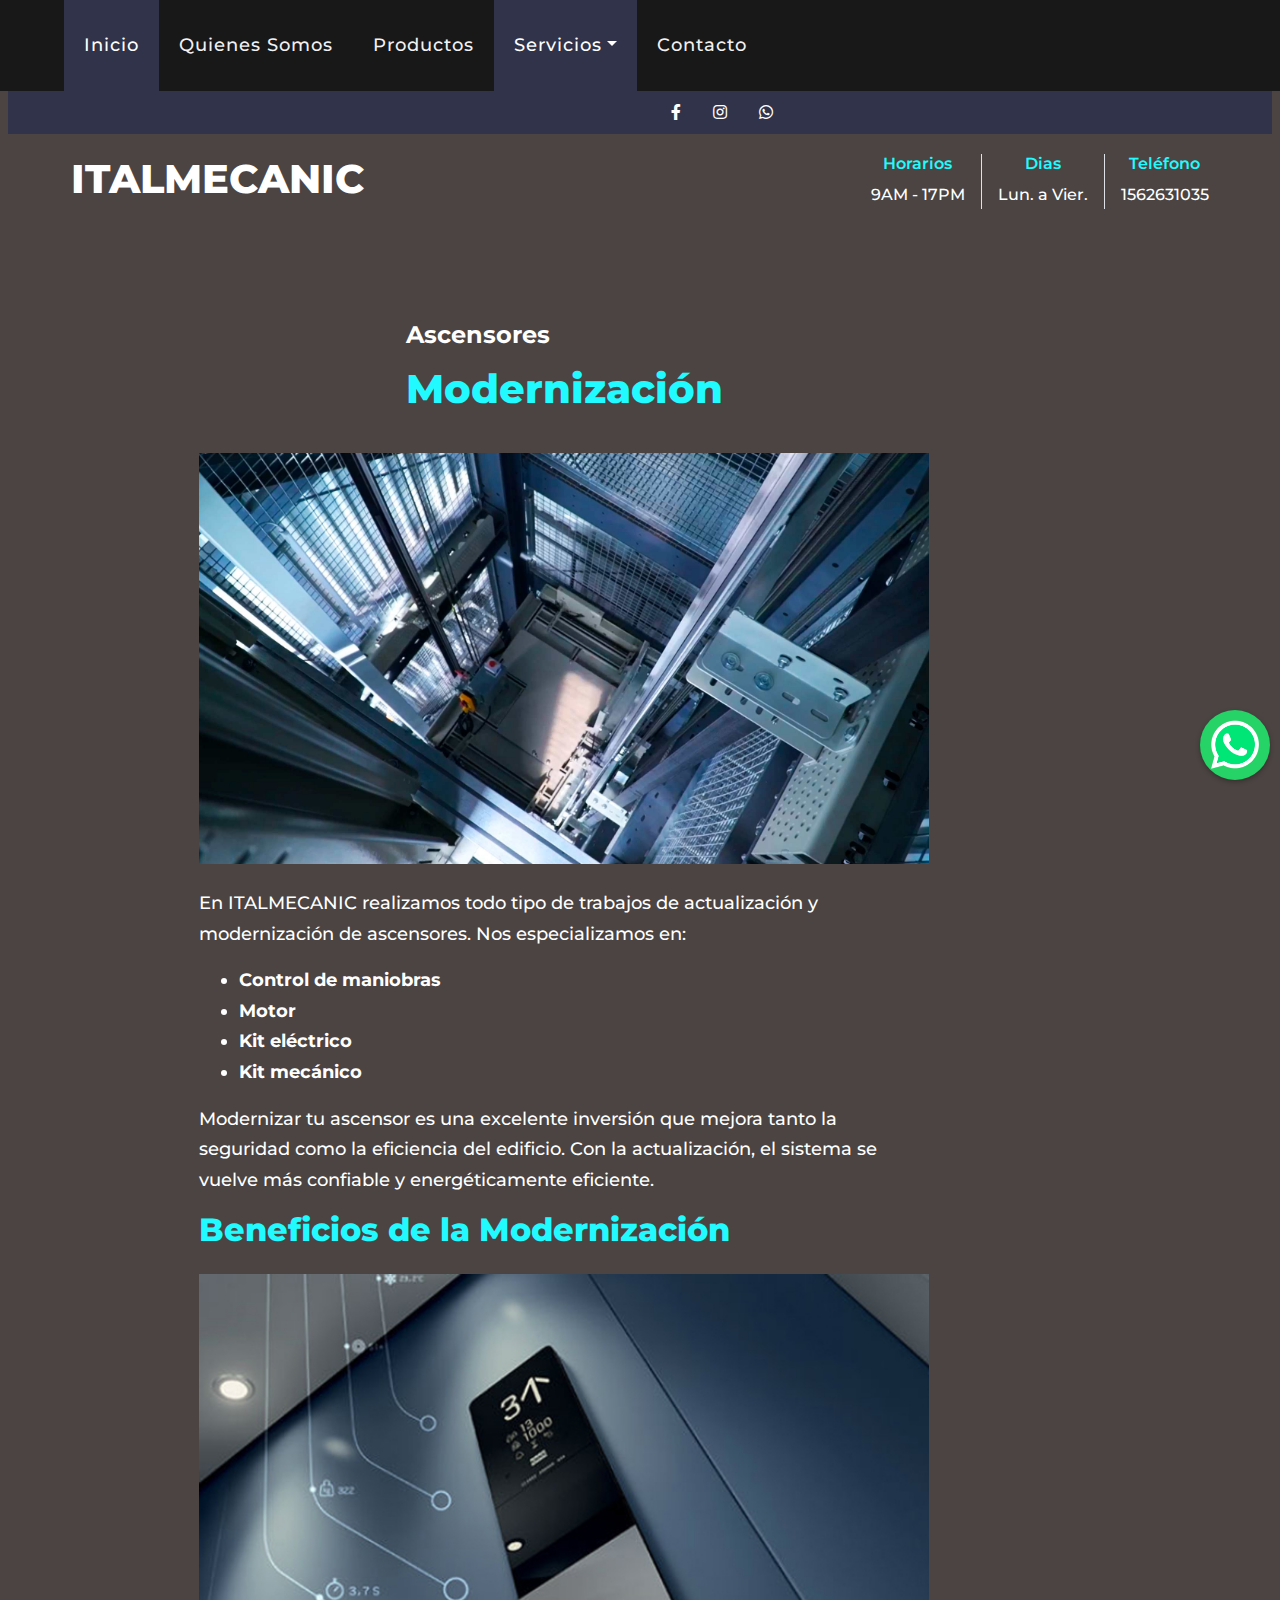
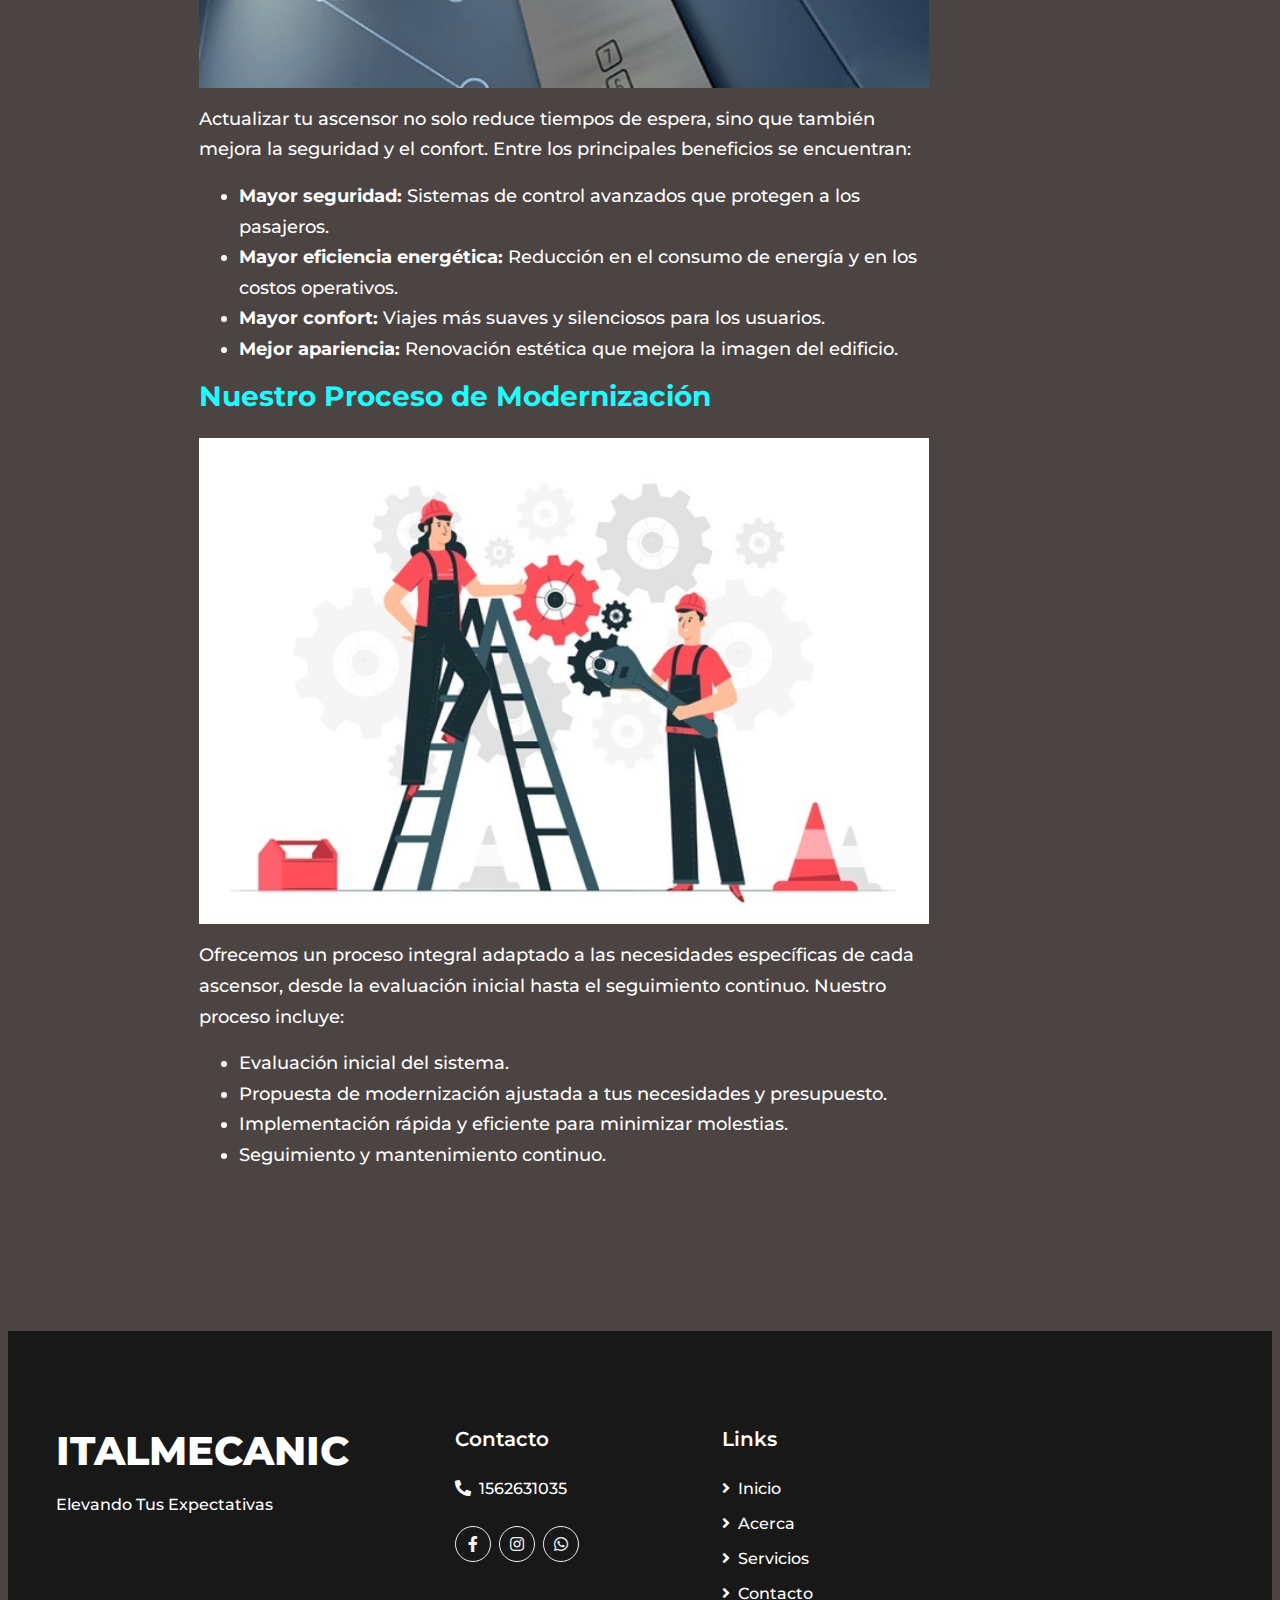
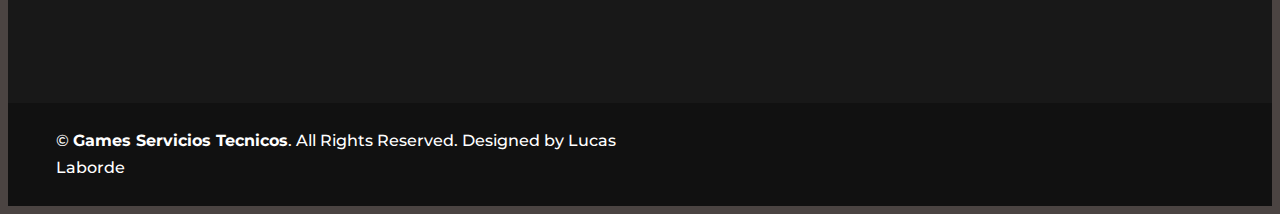
<file: camaras-alarmas.html>
<!DOCTYPE html>
<html lang="en">

<head>
    <meta charset="utf-8">
    <title>ITALMECANIC</title>
    <meta content="width=device-width, initial-scale=1.0" name="viewport">

    <link rel="stylesheet" href="https://fonts.googleapis.com/css2?family=Montserrat:wght@400;500&display=swap">


    <a class="floating-whatsapp-button" href="https://wa.me/1562631035" target="_blank" class="btn-1">
        <img src="./img/whatsapp-logo.png" alt="WhatsApp" />
      </a>
    

    <!-- Favicon -->
    <link href="img/FAVICON LOGO 16X16.png" rel="icon">

    

    <!-- Font Awesome -->
    <link href="https://cdnjs.cloudflare.com/ajax/libs/font-awesome/5.10.0/css/all.min.css" rel="stylesheet">

    <!-- Flaticon Font -->
    <link href="lib/flaticon/font/flaticon.css" rel="stylesheet">

    <!-- Libraries Stylesheet -->
    <link href="lib/owlcarousel/assets/owl.carousel.min.css" rel="stylesheet">
    <link href="lib/tempusdominus/css/tempusdominus-bootstrap-4.min.css" rel="stylesheet" />

  <!-- Customized Bootstrap Stylesheet -->
  <link href="./css/stylecont.css" rel="stylesheet">
</head>

<body id="colorfondo">
    <!-- Topbar Start -->
    <div class="container-fluid">
        <div class="row bg-secondary py-2 px-lg-5">
            <div class="col-lg-6 text-center text-lg-left mb-2 mb-lg-0">
                
            </div>
            <div id="iconosredes" class="col-lg-6 text-center text-lg-right">
                <div class="d-inline-flex align-items-center">
                    <a class="text-white px-3" href="https://www.facebook.com/armadosparagaming/ "  target="_blank">
                        <i class="fab fa-facebook-f"></i>
                    </a>
                   
                    
                    <a class="text-white px-3" href="https://www.instagram.com/games.servicios.tecnicos/" target="_blank">
                        <i class="fab fa-instagram"></i>
                    </a>
                    <a class="text-white pl-3" href="https://wa.me/1562631035" target="_blank">
                        <i class="fab fa-whatsapp"></i>
                    </a>
                </div>
            </div>
        </div>
        <div class="row py-3 px-lg-5">
            <!---->
            <div class="col-lg-4">
                <a href="" class="navbar-brand d-none d-lg-block">
                    <h1 class="m-0 display-5 text-capitalize"><span class="text-primary">ITALMECANIC</h1>
                </a>
            </div>
           
            <div class="col-lg-8 text-center text-lg-right">
                <div class="d-inline-flex align-items-center">
                    <div class="d-inline-flex flex-column text-center pr-3 border-right">
                        <h6>Horarios</h6>
                        <p class="m-0">9AM - 17PM</p>
                    </div>
                    <div class="d-inline-flex flex-column text-center px-3 border-right">
                        <h6>Dias</h6>
                        <p class="m-0">Lun. a Vier.</p>
                    </div>
                    <div class="d-inline-flex flex-column text-center pl-3">
                        <h6>Teléfono</h6>
                        <p class="m-0">1562631035</p>
                    </div>
                </div>
            </div>
        </div>
    </div>
    <!-- Topbar End -->


    <!-- Navbar Start -->
    <div class="container-fluid p-0">
        <nav class="navbar navbar-expand-lg bg-dark navbar-dark py-3 py-lg-0 px-lg-5 fixed-top">

            <a href="" class="navbar-brand d-block d-lg-none">
                <h1 class="m-0 display-5 text-capitalize font-italic text-white"><span class="text-primary">ITALMECANIC</span></h1>
            </a>
            <button type="button" class="navbar-toggler" data-toggle="collapse" data-target="#navbarCollapse">
                <span class="navbar-toggler-icon"></span>
            </button>
            <div class="collapse navbar-collapse justify-content-between px-3" id="navbarCollapse">
                <div class="navbar-nav mr-auto py-0">
                    <a href="index.html" class="nav-item nav-link active">Inicio</a>
                    <a href="./impresoras.html"  class="nav-item nav-link">Quienes Somos</a>
                    <a href="index.html#servicioslink" class="nav-item nav-link">Productos</a>
                    
                    
                    <div class="nav-item dropdown">
                        <a href="#" class="nav-link dropdown-toggle active" data-toggle="dropdown">Servicios</a>
                        <div class="dropdown-menu rounded-0 m-0">
                            <a href="./impresoras.html" class="dropdown-item">Quienes Somos</a>
                            <a href="./computacion.html" class="dropdown-item">Instalación</a>
                            <a href="./camaras-alarmas.html" class="dropdown-item">Modernización</a>
                            <a href="./electronica.html" class="dropdown-item">Mantenimiento y Reparación</a>
                        </div>
                    </div>
                    <a href="contact.html" class="nav-item nav-link">Contacto</a>
                </div>
                
            </div>
        </nav>
    </div>
    <!-- Navbar End -->


    <!-- Detail Start -->
<!-- Detail Start -->
<div class="container py-5">
    <div class="row pt-5">
        <div id="tamanotext" class="col-lg-8">
            <div class="d-flex flex-column text-left mb-4">
                <h4 class="text-secondary mb-3">Ascensores</h4>
                <h1 class="mb-3">Modernización</h1>
            </div>

            <!-- Imagen y descripción de la modernización -->
            <div class="mb-5">
                <img class="img-fluid w-100 mb-4" src="./img/imagenes nuevas/camarasdahua.jpg" alt="Image">
                <p style="font-size: 18px;">En ITALMECANIC realizamos todo tipo de trabajos de actualización y modernización de ascensores. Nos especializamos en:</p>
                <ul>
                    <li style="font-size: 18px;"><strong>Control de maniobras</strong></li>
                    <li style="font-size: 18px;"><strong>Motor</strong></li>
                    <li style="font-size: 18px;"><strong>Kit eléctrico</strong></li>
                    <li style="font-size: 18px;"><strong>Kit mecánico</strong></li>
                </ul>
                <p style="font-size: 18px;">Modernizar tu ascensor es una excelente inversión que mejora tanto la seguridad como la eficiencia del edificio. Con la actualización, el sistema se vuelve más confiable y energéticamente eficiente.</p>

                <!-- Beneficios de la Modernización -->
                <h2  class="mb-4">Beneficios de la Modernización</h2>
                <img class="img-fluid w-50 float-left mr-4 mb-3" src="./img/imagenes nuevas/alarmascelu.jpg" alt="Image">
                <p style="font-size: 18px;">Actualizar tu ascensor no solo reduce tiempos de espera, sino que también mejora la seguridad y el confort. Entre los principales beneficios se encuentran:</p>
                <ul>
                    <li style="font-size: 18px;"><strong>Mayor seguridad:</strong> Sistemas de control avanzados que protegen a los pasajeros.</li>
                    <li style="font-size: 18px;"><strong>Mayor eficiencia energética:</strong> Reducción en el consumo de energía y en los costos operativos.</li>
                    <li style="font-size: 18px;"><strong>Mayor confort:</strong> Viajes más suaves y silenciosos para los usuarios.</li>
                    <li style="font-size: 18px;"><strong>Mejor apariencia:</strong> Renovación estética que mejora la imagen del edificio.</li>
                </ul>

                <!-- Proceso de Modernización -->
                <h3 class="mb-4">Nuestro Proceso de Modernización</h3>
                <img class="img-fluid w-50 float-right ml-4 mb-3" src="./img/imagenes nuevas/mantenimiento.jpg" alt="Image">
                <p style="font-size: 18px;">Ofrecemos un proceso integral adaptado a las necesidades específicas de cada ascensor, desde la evaluación inicial hasta el seguimiento continuo. Nuestro proceso incluye:</p>
                <ul>
                    <li style="font-size: 18px;">Evaluación inicial del sistema.</li>
                    <li style="font-size: 18px;">Propuesta de modernización ajustada a tus necesidades y presupuesto.</li>
                    <li style="font-size: 18px;">Implementación rápida y eficiente para minimizar molestias.</li>
                    <li style="font-size: 18px;">Seguimiento y mantenimiento continuo.</li>
                </ul>
            </div>
        </div>
    </div>
</div>
<!-- Detail End -->



    <!-- Footer Start -->
    <div class="container-fluid bg-dark text-white mt-5 py-5 px-sm-3 px-md-5">
        <div class="row pt-5">
            <div class="col-lg-4 col-md-12 mb-5">
                <h1 class="mb-3 display-5 text-capitalize text-white"><span class="text-primary">ITALMECANIC</h1>
                <p class="m-0">Elevando Tus Expectativas</p>
            </div>
            <div class="col-lg-8 col-md-12">
                <div class="row">
                    
                    <div class="col-md-4 mb-5">
                        <h5 class="text-primary mb-4">Contacto</h5>
                        <!--<p><i class="fa fa-map-marker-alt mr-2"></i>123 Street, New York, USA</p>-->
                        <p><i class="fa fa-phone-alt mr-2"></i>1562631035</p>
                        <!--<p><i class="fa fa-envelope mr-2"></i>info@example.com</p>-->
                        <div class="d-flex justify-content-start mt-4">
                            <a class="btn btn-outline-light rounded-circle text-center mr-2 px-0" style="width: 36px; height: 36px;" href="https://www.facebook.com/armadosparagaming/" target="_blank"><i class="fab fa-facebook-f"></i></a>
                            
                            <a class="btn btn-outline-light rounded-circle text-center mr-2 px-0" style="width: 36px; height: 36px;" href="https://www.instagram.com/games.servicios.tecnicos/" target="_blank"><i class="fab fa-instagram" target="_blank"></i></a>

                            <a class="btn btn-outline-light rounded-circle text-center mr-2 px-0" style="width: 36px; height: 36px;" href="https://wa.me/1562631035" target="_blank"><i class="fab fa-whatsapp" target="_blank"></i></a>
                        </div>
                    </div>
                    <div class="col-md-4 mb-5">
                        <h5 class="text-primary mb-4">Links</h5>
                        <div class="d-flex flex-column justify-content-start">
                            <a class="text-white mb-2" href="./index.html"><i class="fa fa-angle-right mr-2"></i>Inicio</a>
                            <a class="text-white mb-2" href="./index.html#acercalink"><i class="fa fa-angle-right mr-2"></i>Acerca</a>
                            <a class="text-white mb-2" href="./index.html#servicioslink"><i class="fa fa-angle-right mr-2"></i>Servicios</a>
                            <a class="text-white" href="./contact.html"><i class="fa fa-angle-right mr-2"></i>Contacto</a>
                        </div>
                    </div>
                    
                    
                        </form>
                    </div>
                   
                </div>
            </div>
        </div>
    </div>
    <div class="container-fluid text-white py-4 px-sm-3 px-md-5" style="background: #111111;">
        <div class="row">
            <div class="col-md-6 text-center text-md-left mb-3 mb-md-0">
                <p class="m-0 text-white">
                    &copy; <a class="text-white font-weight-bold" href="#">Games Servicios Tecnicos</a>. All Rights Reserved. Designed by Lucas Laborde
                   
                </p>
            </div>
           
        </div>
    </div>
    <!-- Footer End -->


    <!-- Back to Top -->
    <a href="#" class="btn btn-lg btn-primary back-to-top"><i class="fa fa-angle-double-up"></i></a>


    <!-- JavaScript Libraries -->
    <script src="https://code.jquery.com/jquery-3.4.1.min.js"></script>
    <script src="https://stackpath.bootstrapcdn.com/bootstrap/4.4.1/js/bootstrap.bundle.min.js"></script>
    <script src="lib/easing/easing.min.js"></script>
    <script src="lib/owlcarousel/owl.carousel.min.js"></script>
    <script src="lib/tempusdominus/js/moment.min.js"></script>
    <script src="lib/tempusdominus/js/moment-timezone.min.js"></script>
    <script src="lib/tempusdominus/js/tempusdominus-bootstrap-4.min.js"></script>

    <!-- Contact Javascript File -->
    <script src="mail/jqBootstrapValidation.min.js"></script>
    <script src="mail/contact.js"></script>

    <!-- Template Javascript -->
    <script src="js/main.js"></script>
</body>

</html>
</file>
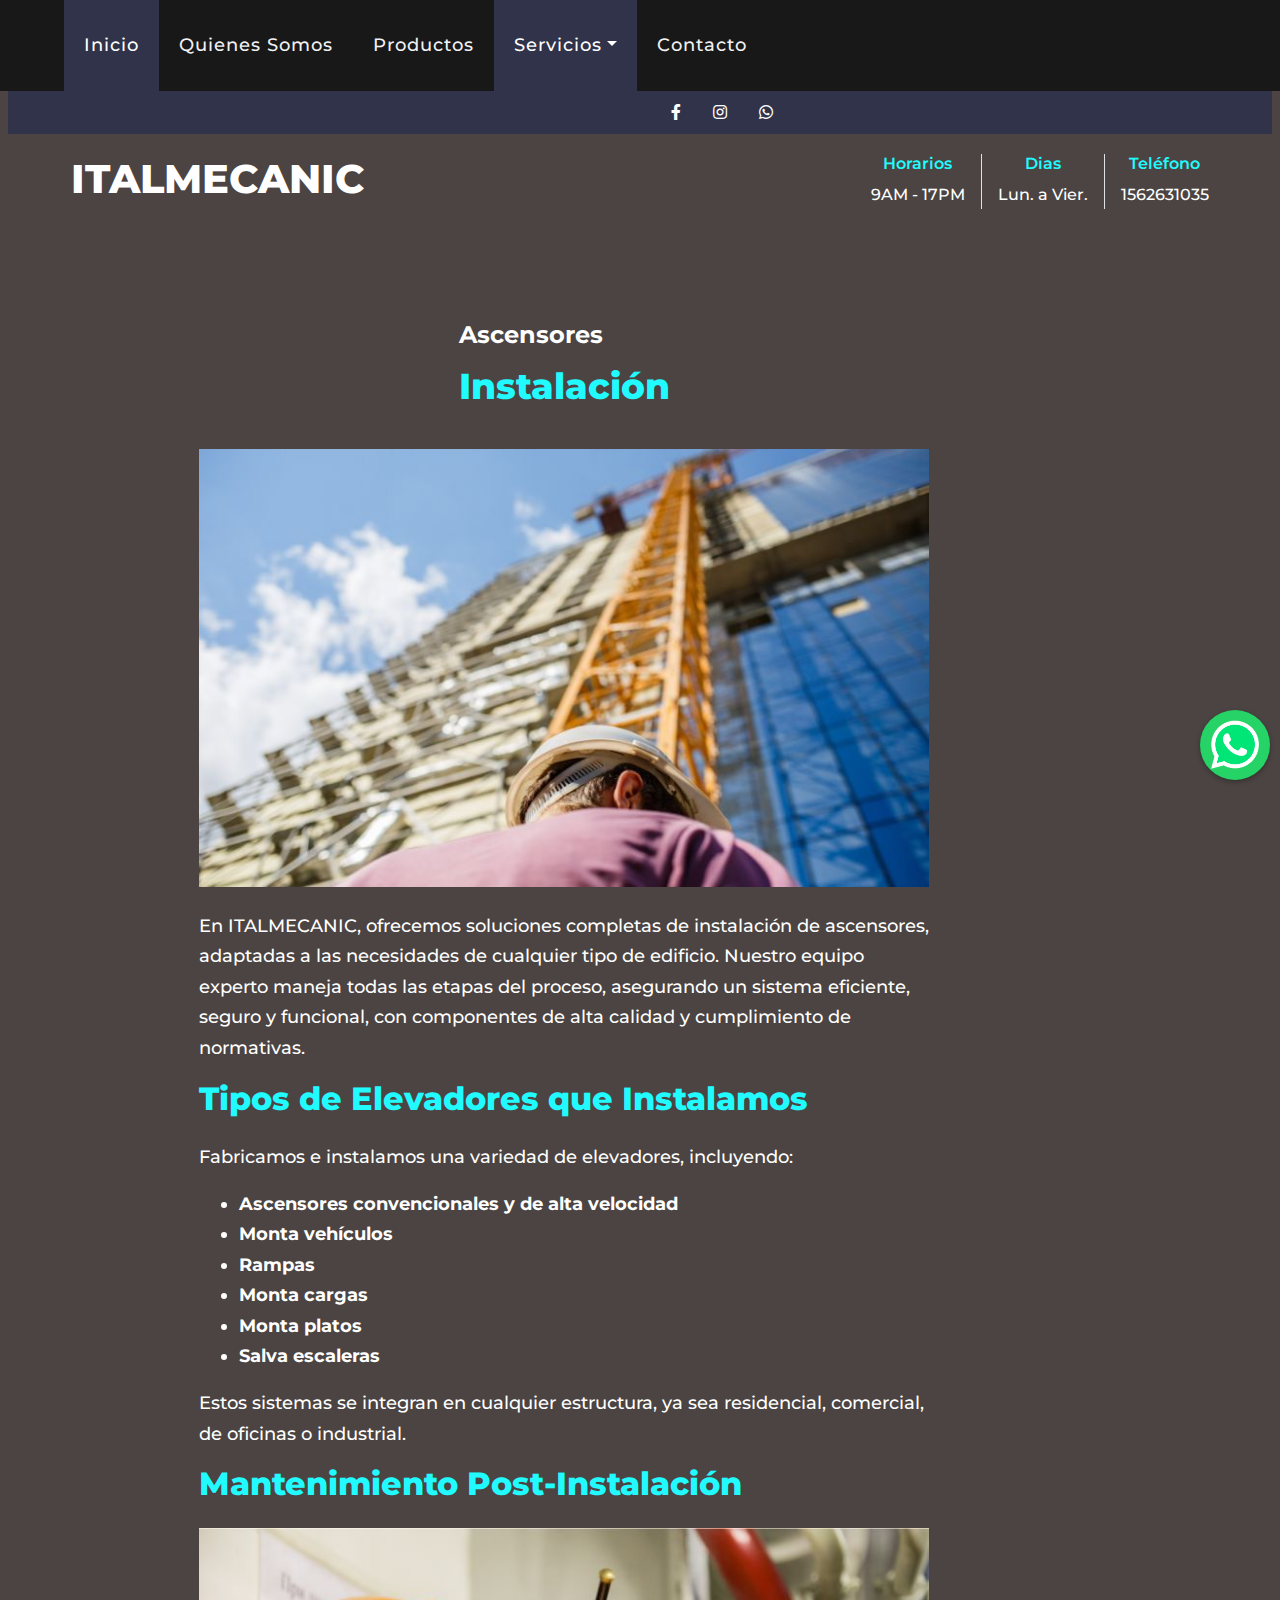
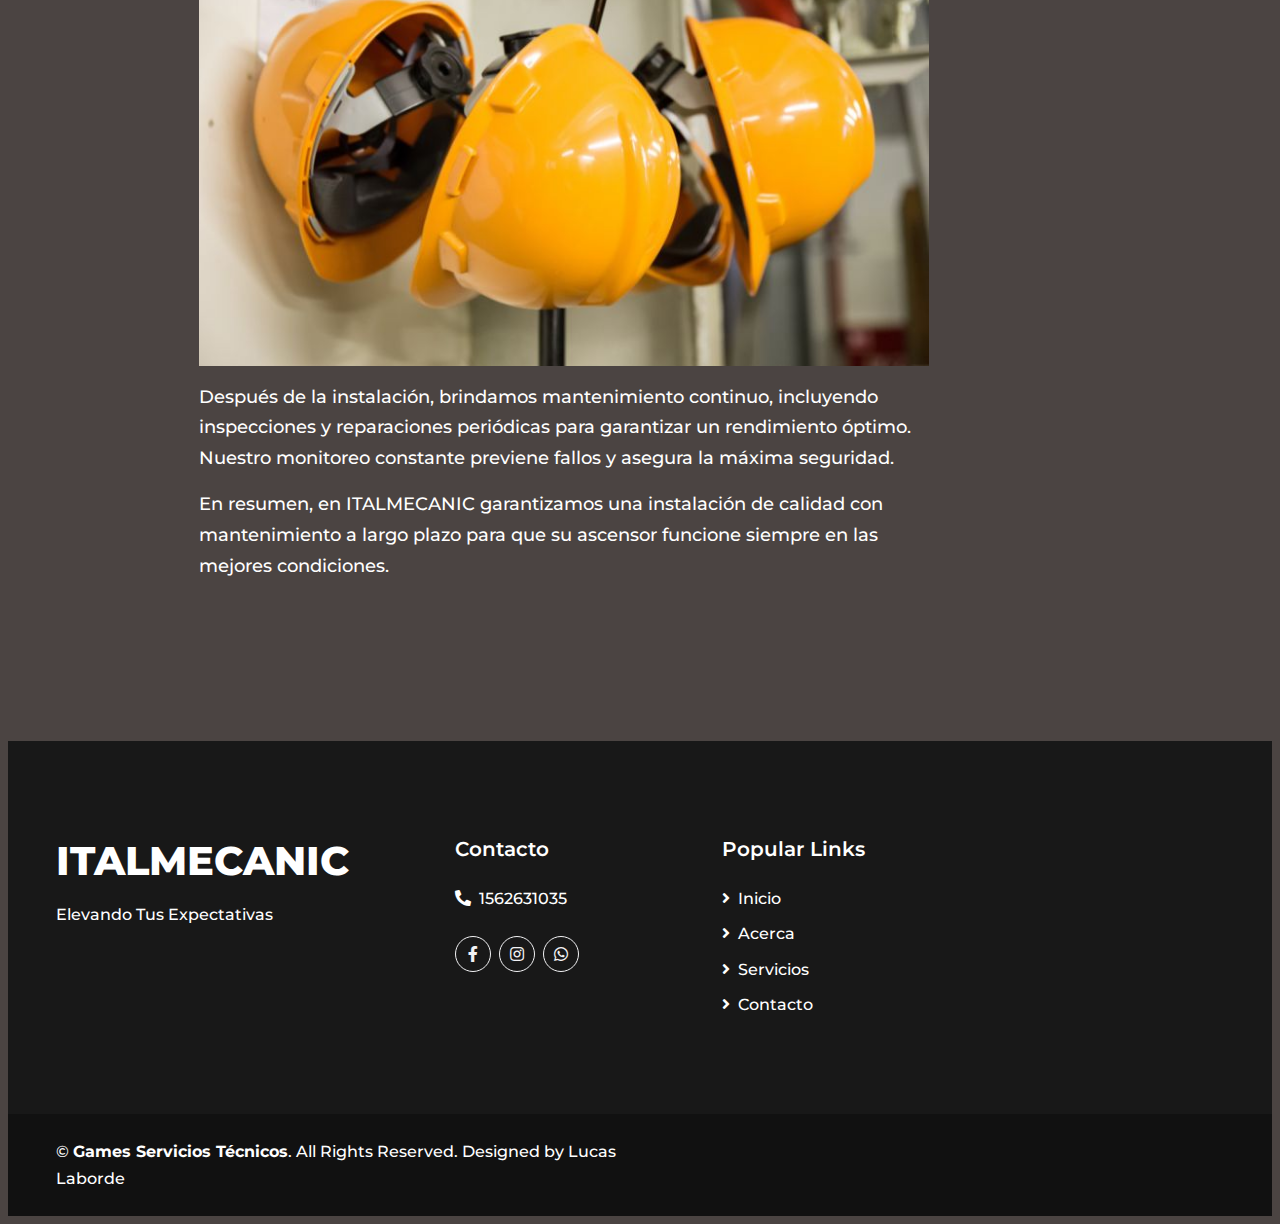
<file: computacion.html>
<!DOCTYPE html>
<html lang="en">

<head>
    <meta charset="utf-8">
    <title>ITALMECANIC</title>
    <meta content="width=device-width, initial-scale=1.0" name="viewport">
    
    <a class="floating-whatsapp-button" href="https://wa.me/1562631035" target="_blank" class="btn-1">
        <img src="./img/whatsapp-logo.png" alt="WhatsApp" />
      </a>
    <!-- Favicon -->
    <link href="img/FAVICON LOGO 16X16.png" rel="icon">

    <link rel="stylesheet" href="https://fonts.googleapis.com/css2?family=Montserrat:wght@400;500&display=swap">

    <!-- Google Web Fonts -->
    <link href="https://fonts.googleapis.com/css2?family=Nunito+Sans&family=Nunito:wght@600;700;800&display=swap" rel="stylesheet"> 

    <!-- Font Awesome -->
    <link href="https://cdnjs.cloudflare.com/ajax/libs/font-awesome/5.10.0/css/all.min.css" rel="stylesheet">

    <!-- Flaticon Font -->
    <link href="lib/flaticon/font/flaticon.css" rel="stylesheet">

    <!-- Libraries Stylesheet -->
    <link href="lib/owlcarousel/assets/owl.carousel.min.css" rel="stylesheet">
    <link href="lib/tempusdominus/css/tempusdominus-bootstrap-4.min.css" rel="stylesheet" />

  <!-- Customized Bootstrap Stylesheet -->
  <link href="./css/stylecont.css" rel="stylesheet">
</head>

<body id="colorfondo">
    <!-- Topbar Start -->
    <div class="container-fluid">
        <div class="row bg-secondary py-2 px-lg-5">
            <div class="col-lg-6 text-center text-lg-left mb-2 mb-lg-0">
                
            </div>
            <div id="iconosredes" class="col-lg-6 text-center text-lg-right">
                <div class="d-inline-flex align-items-center">
                    <a class="text-white px-3" href="https://www.facebook.com/armadosparagaming/ "  target="_blank">
                        <i class="fab fa-facebook-f"></i>
                    </a>
                   
                    <a class="text-white px-3" href="https://www.instagram.com/games.servicios.tecnicos/" target="_blank">
                        <i class="fab fa-instagram"></i>
                    </a>
                    <a class="text-white pl-3" href="https://wa.me/1562631035" target="_blank">
                        <i class="fab fa-whatsapp"></i>
                    </a>
                </div>
            </div>
        </div>
        <div class="row py-3 px-lg-5">
            <!---->
            <div class="col-lg-4">
                <a href="" class="navbar-brand d-none d-lg-block">
                    <h1 class="m-0 display-5 text-capitalize"><span class="text-primary">ITALMECANIC</h1>
                </a>
            </div>
           
            <div class="col-lg-8 text-center text-lg-right">
                <div class="d-inline-flex align-items-center">
                    <div class="d-inline-flex flex-column text-center pr-3 border-right">
                        <h6>Horarios</h6>
                        <p class="m-0">9AM - 17PM</p>
                    </div>
                    <div class="d-inline-flex flex-column text-center px-3 border-right">
                        <h6>Dias</h6>
                        <p class="m-0">Lun. a Vier.</p>
                    </div>
                    <div class="d-inline-flex flex-column text-center pl-3">
                        <h6>Teléfono</h6>
                        <p class="m-0">1562631035</p>
                    </div>
                </div>
            </div>
        </div>
    </div>
    <!-- Topbar End -->


    <!-- Navbar Start -->
    <div class="container-fluid p-0">
        <nav class="navbar navbar-expand-lg bg-dark navbar-dark py-3 py-lg-0 px-lg-5 fixed-top">

            <a href="" class="navbar-brand d-block d-lg-none">
                <h1 class="m-0 display-5 text-capitalize font-italic text-white"><span class="text-primary">ITALMECANIC</span></h1>
            </a>
            <button type="button" class="navbar-toggler" data-toggle="collapse" data-target="#navbarCollapse">
                <span class="navbar-toggler-icon"></span>
            </button>
            <div class="collapse navbar-collapse justify-content-between px-3" id="navbarCollapse">
                <div class="navbar-nav mr-auto py-0">
                    <a href="index.html" class="nav-item nav-link active">Inicio</a>
                    <a href="./impresoras.html"  class="nav-item nav-link">Quienes Somos</a>
                    <a  href="index.html#servicioslink" class="nav-item nav-link">Productos</a>
                    
                    
                    <div class="nav-item dropdown">
                        <a href="#" class="nav-link dropdown-toggle active" data-toggle="dropdown">Servicios</a>
                        <div class="dropdown-menu rounded-0 m-0">
                            <a href="./impresoras.html" class="dropdown-item">Quienes Somos</a>
                            <a href="./computacion.html" class="dropdown-item">Instalación</a>
                            <a href="./camaras-alarmas.html" class="dropdown-item">Modernización</a>
                            <a href="./electronica.html" class="dropdown-item">Mantenimiento y Reparación</a>
                        </div>
                    </div>
                    <a href="contact.html" class="nav-item nav-link">Contacto</a>
                </div>
                
            </div>
        </nav>
    </div>
    <!-- Navbar End -->


    <div class="container py-5">
        <div class="row pt-5">
            <div id="tamanotext" class="col-lg-8">
                <div class="d-flex flex-column text-left mb-4">
                    <h4 class="text-secondary mb-3">Ascensores</h4>
                    <h1  style="font-size: 36px;" class="mb-3">Instalación</h1>
                </div>
    
                <!-- Imagen y descripción de la instalación -->
                <div class="mb-5">
                    <img class="img-fluid w-100 mb-4" src="./img/imagenes nuevas/oc gaming.jpg" alt="Image">
                    <p style="font-size: 18px;">En ITALMECANIC, ofrecemos soluciones completas de instalación de ascensores, adaptadas a las necesidades de cualquier tipo de edificio. Nuestro equipo experto maneja todas las etapas del proceso, asegurando un sistema eficiente, seguro y funcional, con componentes de alta calidad y cumplimiento de normativas.</p>
                    
                    <!-- Tipos de Elevadores -->
                    <h2 class="mb-4">Tipos de Elevadores que Instalamos</h2>
                    <p style="font-size: 18px;">Fabricamos e instalamos una variedad de elevadores, incluyendo:</p>
                    <ul>
                        <li style="font-size: 18px;"><strong>Ascensores convencionales y de alta velocidad</strong></li>
                        <li style="font-size: 18px;"><strong>Monta vehículos</strong></li>
                        <li style="font-size: 18px;"><strong>Rampas</strong></li>
                        <li style="font-size: 18px;"><strong>Monta cargas</strong></li>
                        <li style="font-size: 18px;"><strong>Monta platos</strong></li>
                        <li style="font-size: 18px;"><strong>Salva escaleras</strong></li>
                    </ul>
                    <p style="font-size: 18px;">Estos sistemas se integran en cualquier estructura, ya sea residencial, comercial, de oficinas o industrial.</p>
    
                    <!-- Mantenimiento Post-Instalación -->
                    <h2 class="mb-4">Mantenimiento Post-Instalación</h2>
                    <img class="img-fluid w-50 float-left mr-4 mb-3" src="./img/imagenes nuevas/not3.jpg" alt="Image">
                    <p style="font-size: 18px;">Después de la instalación, brindamos mantenimiento continuo, incluyendo inspecciones y reparaciones periódicas para garantizar un rendimiento óptimo. Nuestro monitoreo constante previene fallos y asegura la máxima seguridad.</p>
                    <p style="font-size: 18px;">En resumen, en ITALMECANIC garantizamos una instalación de calidad con mantenimiento a largo plazo para que su ascensor funcione siempre en las mejores condiciones.</p>
                </div>
            </div>
        </div>
    </div>
    


    <!-- Footer Start -->
    <div class="container-fluid bg-dark text-white mt-5 py-5 px-sm-3 px-md-5">
        <div class="row pt-5">
            <div class="col-lg-4 col-md-12 mb-5">
                <h1 class="mb-3 display-5 text-capitalize text-white"><span class="text-primary">ITALMECANIC</h1>
                <p class="m-0">Elevando Tus Expectativas
            </div>
            <div class="col-lg-8 col-md-12">
                <div class="row">
                    <div class="col-md-4 mb-5">
                        <h5 class="text-primary mb-4">Contacto</h5>
                        <!--<p><i class="fa fa-map-marker-alt mr-2"></i>123 Street, New York, USA</p>-->
                        <p><i class="fa fa-phone-alt mr-2"></i>1562631035</p>
                        <!--<p><i class="fa fa-envelope mr-2"></i>info@example.com</p>-->
                        <div class="d-flex justify-content-start mt-4">
                            <a class="btn btn-outline-light rounded-circle text-center mr-2 px-0" style="width: 36px; height: 36px;" href="https://www.facebook.com/armadosparagaming/" target="_blank"><i class="fab fa-facebook-f"></i></a>
                            
                            <a class="btn btn-outline-light rounded-circle text-center mr-2 px-0" style="width: 36px; height: 36px;" href="https://www.instagram.com/games.servicios.tecnicos/" target="_blank"><i class="fab fa-instagram" target="_blank"></i></a>

                            <a class="btn btn-outline-light rounded-circle text-center mr-2 px-0" style="width: 36px; height: 36px;" href="https://wa.me/1562631035" target="_blank"><i class="fab fa-whatsapp" target="_blank"></i></a>
                        </div>
                    </div>
                    <div class="col-md-4 mb-5">
                        <h5 class="text-primary mb-4">Popular Links</h5>
                        <div class="d-flex flex-column justify-content-start">
                            <a class="text-white mb-2" href="./index.html"><i class="fa fa-angle-right mr-2"></i>Inicio</a>
                            <a class="text-white mb-2" href="./index.html#acercalink"><i class="fa fa-angle-right mr-2"></i>Acerca</a>
                            <a class="text-white mb-2" href="./index.html#servicioslink"><i class="fa fa-angle-right mr-2"></i>Servicios</a>
                            <a class="text-white" href="./contact.html"><i class="fa fa-angle-right mr-2"></i>Contacto</a>
                        </div>
                    </div>
                    
                    
                        </form>
                    </div>
                   
                </div>
            </div>
        </div>
    </div>
    <div class="container-fluid text-white py-4 px-sm-3 px-md-5" style="background: #111111;">
        <div class="row">
            <div class="col-md-6 text-center text-md-left mb-3 mb-md-0">
                <p class="m-0 text-white">
                    &copy; <a class="text-white font-weight-bold" href="#">Games Servicios Técnicos</a>. All Rights Reserved. Designed by Lucas Laborde
                   
                </p>
            </div>
           
        </div>
    </div>
    <!-- Footer End -->


    <!-- Back to Top -->
    <a href="#" class="btn btn-lg btn-primary back-to-top"><i class="fa fa-angle-double-up"></i></a>


    <!-- JavaScript Libraries -->
    <script src="https://code.jquery.com/jquery-3.4.1.min.js"></script>
    <script src="https://stackpath.bootstrapcdn.com/bootstrap/4.4.1/js/bootstrap.bundle.min.js"></script>
    <script src="lib/easing/easing.min.js"></script>
    <script src="lib/owlcarousel/owl.carousel.min.js"></script>
    <script src="lib/tempusdominus/js/moment.min.js"></script>
    <script src="lib/tempusdominus/js/moment-timezone.min.js"></script>
    <script src="lib/tempusdominus/js/tempusdominus-bootstrap-4.min.js"></script>

    <!-- Contact Javascript File -->
    <script src="mail/jqBootstrapValidation.min.js"></script>
    <script src="mail/contact.js"></script>

    <!-- Template Javascript -->
    <script src="js/main.js"></script>
</body>

</html>
</file>
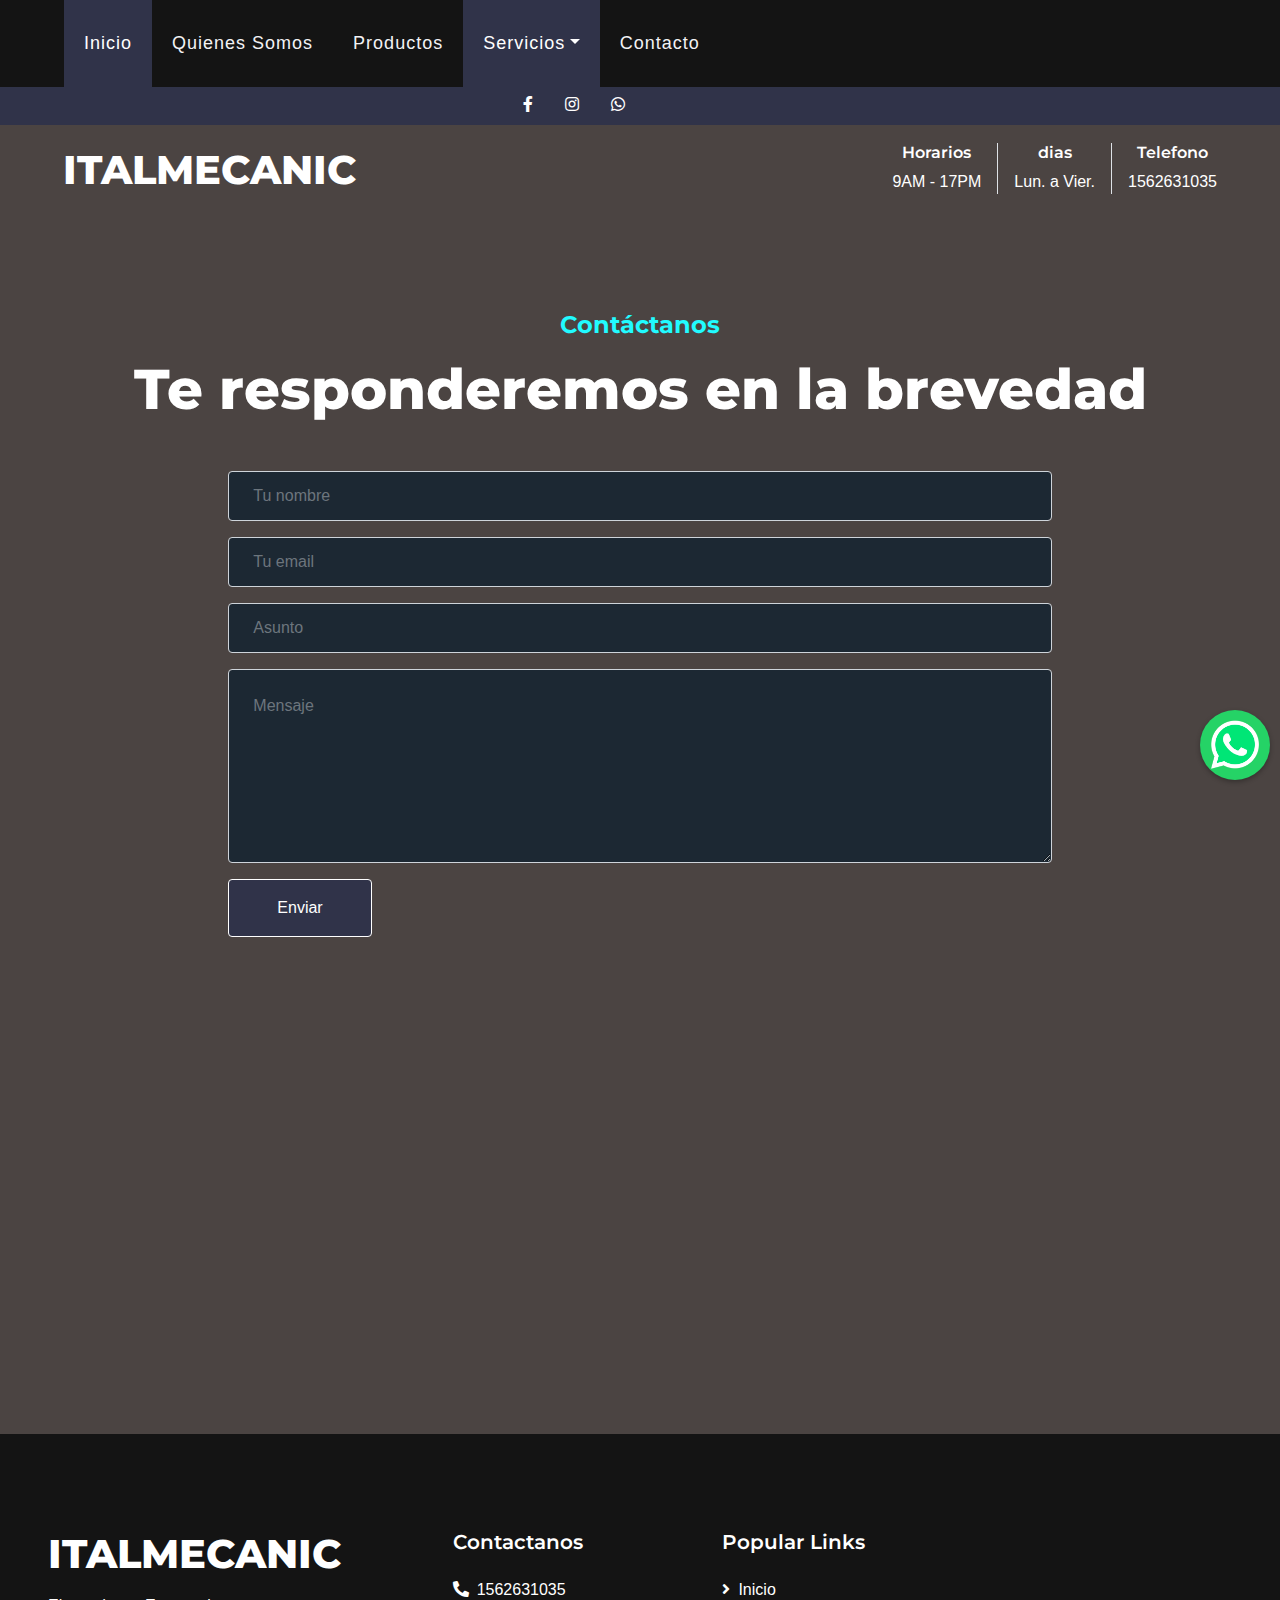
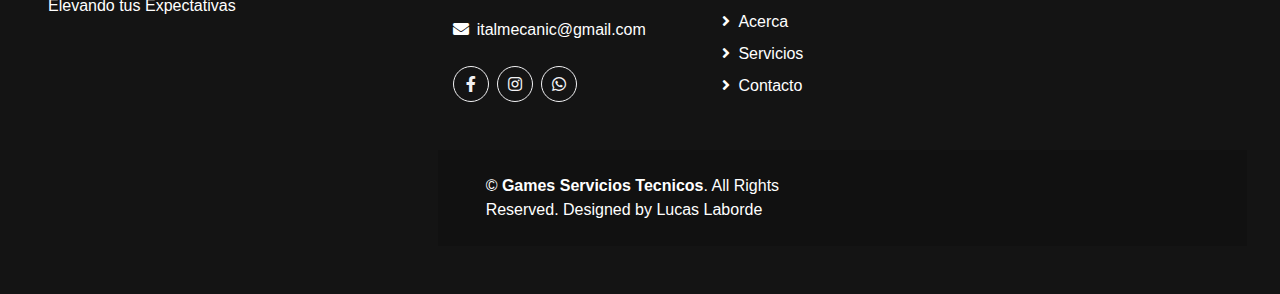
<file: contact.html>
<!DOCTYPE html>
<html lang="en">

<head>
    <meta charset="utf-8">
    <title>Games Servicios Tecnicos</title>
    <meta content="width=device-width, initial-scale=1.0" name="viewport">
    <meta content="Free HTML Templates" name="keywords">
    <meta content="Free HTML Templates" name="description">

    <!-- Favicon -->
    <link href="img/favicon.ico" rel="icon">

    <a class="floating-whatsapp-button" href="https://wa.me/1562631035" target="_blank" class="btn-1">
        <img src="./img/whatsapp-logo.png" alt="WhatsApp" />
      </a>

    <!-- Google Web Fonts -->
    <link rel="stylesheet" href="https://fonts.googleapis.com/css2?family=Montserrat:wght@400;500&display=swap">

    <!-- Font Awesome -->
    <link href="https://cdnjs.cloudflare.com/ajax/libs/font-awesome/5.10.0/css/all.min.css" rel="stylesheet">

    <!-- Flaticon Font -->
    <link href="lib/flaticon/font/flaticon.css" rel="stylesheet">

    <!-- Libraries Stylesheet -->
    <link href="lib/owlcarousel/assets/owl.carousel.min.css" rel="stylesheet">
    <link href="lib/tempusdominus/css/tempusdominus-bootstrap-4.min.css" rel="stylesheet" />

    <!-- Customized Bootstrap Stylesheet -->
    <link href="css/style.css" rel="stylesheet">
    
    
    <script src="./js/contac.js"></script>
    
</head>

<body id="colorfondo">
    <!-- Topbar Start -->
    <div class="container-fluid">
        <div class="row bg-secondary py-2 px-lg-5">
            
            <div class="col-lg-6 text-center text-lg-right">
                <div class="d-inline-flex align-items-center">
                    <a class="text-white px-3" href="https://www.facebook.com/armadosparagaming/ "  target="_blank">
                        <i class="fab fa-facebook-f"></i>
                    </a>
                
                    <a class="text-white px-3" href="https://www.instagram.com/games.servicios.tecnicos/" target="_blank">
                        <i class="fab fa-instagram"></i>
                    </a>
                    <a class="text-white pl-3" href="">
                        <i class="fab fa-whatsapp"></i>
                    </a>
                </div>
            </div>
        </div>
        <div class="row py-3 px-lg-5">
            <div class="col-lg-4">
                <a href="" class="navbar-brand d-none d-lg-block">
                    <h1 class="m-0 display-5 text-capitalize"><span class="text-primary">ITALMECANIC</h1>
                </a>
            </div>
            <div class="col-lg-8 text-center text-lg-right">
                <div class="d-inline-flex align-items-center">
                    <div class="d-inline-flex flex-column text-center pr-3 border-right">
                        <h6>Horarios</h6>
                        <p class="m-0">9AM - 17PM </p>
                    </div>
                    <div class="d-inline-flex flex-column text-center px-3 border-right">
                        <h6>dias</h6>
                        <p class="m-0">Lun. a Vier.</p>
                    </div>
                    <div class="d-inline-flex flex-column text-center pl-3">
                        <h6>Telefono</h6>
                        <p class="m-0">1562631035</p>
                    </div>
                </div>
            </div>
        </div>
    </div>
    <!-- Topbar End -->


    <!-- Navbar Start -->
    <div class="container-fluid p-0">
        <nav class="navbar navbar-expand-lg bg-dark navbar-dark py-3 py-lg-0 px-lg-5 fixed-top">

            <a href="" class="navbar-brand d-block d-lg-none">
                <h1 class="m-0 display-5 text-capitalize font-italic text-white"><span class="text-primary">ITALMECANIC</span></h1>
            </a>
            <button type="button" class="navbar-toggler" data-toggle="collapse" data-target="#navbarCollapse">
                <span class="navbar-toggler-icon"></span>
            </button>
            <div class="collapse navbar-collapse justify-content-between px-3" id="navbarCollapse">
                <div class="navbar-nav mr-auto py-0">
                    <a href="index.html" class="nav-item nav-link active">Inicio</a>
                    <a href="./impresoras.html"  class="nav-item nav-link">Quienes Somos</a>
                    <a href="index.html#servicioslink" class="nav-item nav-link">Productos</a>
                    
                    
                    <div class="nav-item dropdown">
                        <a href="#" class="nav-link dropdown-toggle active" data-toggle="dropdown">Servicios</a>
                        <div class="dropdown-menu rounded-0 m-0">
                            <a href="./impresoras.html" class="dropdown-item">Quienes Somos</a>
                            <a href="./computacion.html" class="dropdown-item">Instalación</a>
                            <a href="./camaras-alarmas.html" class="dropdown-item">Modernización</a>
                            <a href="./electronica.html" class="dropdown-item">Mantenimiento y Reparación</a>
                        </div>
                    </div>
                    <a href="contact.html" class="nav-item nav-link">Contacto</a>
                </div>
                
            </div>
        </nav>
    </div>
    <!-- Navbar End -->


    <!-- Contact Start -->
    <div class="container-fluid pt-5">
        <div class="d-flex flex-column text-center mb-5 pt-5">
            <h4 class="text-secondary mb-3">Contáctanos</h4>
            <h1 class="display-4 m-0">Te responderemos en la   <span class="text-primary">brevedad</span></h1>
        </div>
        <div class="row justify-content-center">
            <div class="col-12 col-sm-8 mb-5">
                <div id="formulariocont" class="contact-form">
                    <div id="success"></div>
                    <form name="sentMessage" id="contactForm" action="https://formspree.io/f/xlekznjr" method="POST" onsubmit="enviarFormulario(event)">
                        <div class="control-group">
                            <input type="text" class="form-control p-4" id="name" placeholder="Tu nombre" required="required" data-validation-required-message="Please enter your name" name="name" />
                            <p class="help-block text-danger"></p>
                        </div>
                        <div class="control-group">
                            <input type="email" class="form-control p-4" id="email" placeholder="Tu email" required="required" data-validation-required-message="Please enter your email" name="_replyto" />
                            <p class="help-block text-danger"></p>
                        </div>
                        <div class="control-group">
                            <input type="text" class="form-control p-4" id="subject" placeholder="Asunto" required="required" data-validation-required-message="Please enter a subject" name="subject" />
                            <p class="help-block text-danger"></p>
                        </div>
                        <div class="control-group">
                            <textarea class="form-control p-4" rows="6" id="message" placeholder="Mensaje" required="required" data-validation-required-message="Please enter your message" name="message"></textarea>
                            <p class="help-block text-danger"></p>
                        </div>
                        <input type="hidden" name="_next" value="https://example.com/thankyou.html">
                        <div>
                            <button class="btn btn-primary py-3 px-5" type="submit" id="sendMessageButton">Enviar</button>
                        </div>
                    </form>
                </div>
            </div>
            <div class="col-12 mb-n2 p-0" style="text-align: center;">
                <iframe src="https://www.google.com/maps/embed?pb=!1m18!1m12!1m3!1d3281.6011730281753!2d-58.626728523441244!3d-34.664773860726726!2m3!1f0!2f0!3f0!3m2!1i1024!2i768!4f13.1!3m3!1m2!1s0x95bcc7e491b5b101%3A0xf81bc78c2e738311!2sGames%20Servicios%20T%C3%A9cnicos!5e0!3m2!1ses!2sar!4v1683027340133!5m2!1ses!2sar" width="600" height="450" style="border:0;" allowfullscreen="" loading="lazy" referrerpolicy="no-referrer-when-downgrade"></iframe>
            </div>
        </div>
    </div>
   


    <!-- Footer Start -->
    <div class="container-fluid bg-dark text-white py-5 px-sm-3 px-md-5">
        <div class="row pt-5">
            <div class="col-lg-4 col-md-12 mb-5">
                <h1 class="mb-3 display-5 text-capitalize text-white"><span class="text-primary">ITALMECANIC </span></h1>
                <p class="m-0">Elevando tus Expectativas</p>
            </div>
            <div class="col-lg-8 col-md-12">
                <div class="row">
                    <div class="col-md-4 mb-5">
                        <h5 class="text-primary mb-4">Contactanos</h5>
                        <!--<p><i class="fa fa-map-marker-alt mr-2"></i>Pola 362 / Moron</p>-->
                        <p><i class="fa fa-phone-alt mr-2"></i>1562631035</p>
                        <p><i class="fa fa-envelope mr-2"></i>italmecanic@gmail.com</p>
                        <div class="d-flex justify-content-start mt-4">                           
                            <a class="btn btn-outline-light rounded-circle text-center mr-2 px-0" style="width: 36px; height: 36px;" href="https://www.facebook.com/armadosparagaming/" target="_blank"><i class="fab fa-facebook-f"></i></a>                            
                            <a class="btn btn-outline-light rounded-circle text-center mr-2 px-0" style="width: 36px; height: 36px;" href="https://www.instagram.com/games.servicios.tecnicos/" target="_blank"><i class="fab fa-instagram" target="_blank"></i></a>
                            <a class="btn btn-outline-light rounded-circle text-center mr-2 px-0" style="width: 36px; height: 36px;" href="https://wa.me/1562631035" target="_blank"><i class="fab fa-whatsapp" target="_blank"></i></a>
                        </div>
                    </div>
                    <div class="col-md-4 mb-5">
                        <h5 class="text-primary mb-4">Popular Links</h5>
                        <div class="d-flex flex-column justify-content-start">
                            <a class="text-white mb-2" href="./index.html"><i class="fa fa-angle-right mr-2"></i>Inicio</a>
                            <a class="text-white mb-2" href="./index.html#acercalink"><i class="fa fa-angle-right mr-2"></i>Acerca</a>
                            <a class="text-white mb-2" href="./index.html#servicioslink"><i class="fa fa-angle-right mr-2"></i>Servicios</a>
                            <a class="text-white" href="./contact.html"><i class="fa fa-angle-right mr-2"></i>Contacto</a>
                        </div>
    
    </div>
    <div class="container-fluid text-white py-4 px-sm-3 px-md-5" style="background: #111111;">
        <div class="row">
            <div class="col-md-6 text-center text-md-left mb-3 mb-md-0">
                <p class="m-0 text-white">
                    &copy; <a class="text-white font-weight-bold" href="#">Games Servicios Tecnicos</a>. All Rights Reserved. Designed by Lucas Laborde
                    
                </p>
            </div>
            
    </div>
    <!-- Footer End -->


    <!-- Back to Top -->
    <a href="#" class="btn btn-lg btn-primary back-to-top"><i class="fa fa-angle-double-up"></i></a>


    <!-- JavaScript Libraries -->
    <script src="https://code.jquery.com/jquery-3.4.1.min.js"></script>
    <script src="https://stackpath.bootstrapcdn.com/bootstrap/4.4.1/js/bootstrap.bundle.min.js"></script>
    <script src="lib/easing/easing.min.js"></script>
    <script src="lib/owlcarousel/owl.carousel.min.js"></script>
    <script src="lib/tempusdominus/js/moment.min.js"></script>
    <script src="lib/tempusdominus/js/moment-timezone.min.js"></script>
    <script src="lib/tempusdominus/js/tempusdominus-bootstrap-4.min.js"></script>

   

    <!-- Template Javascript -->
    <script src="js/main.js"></script>
</body>

</html>
</file>
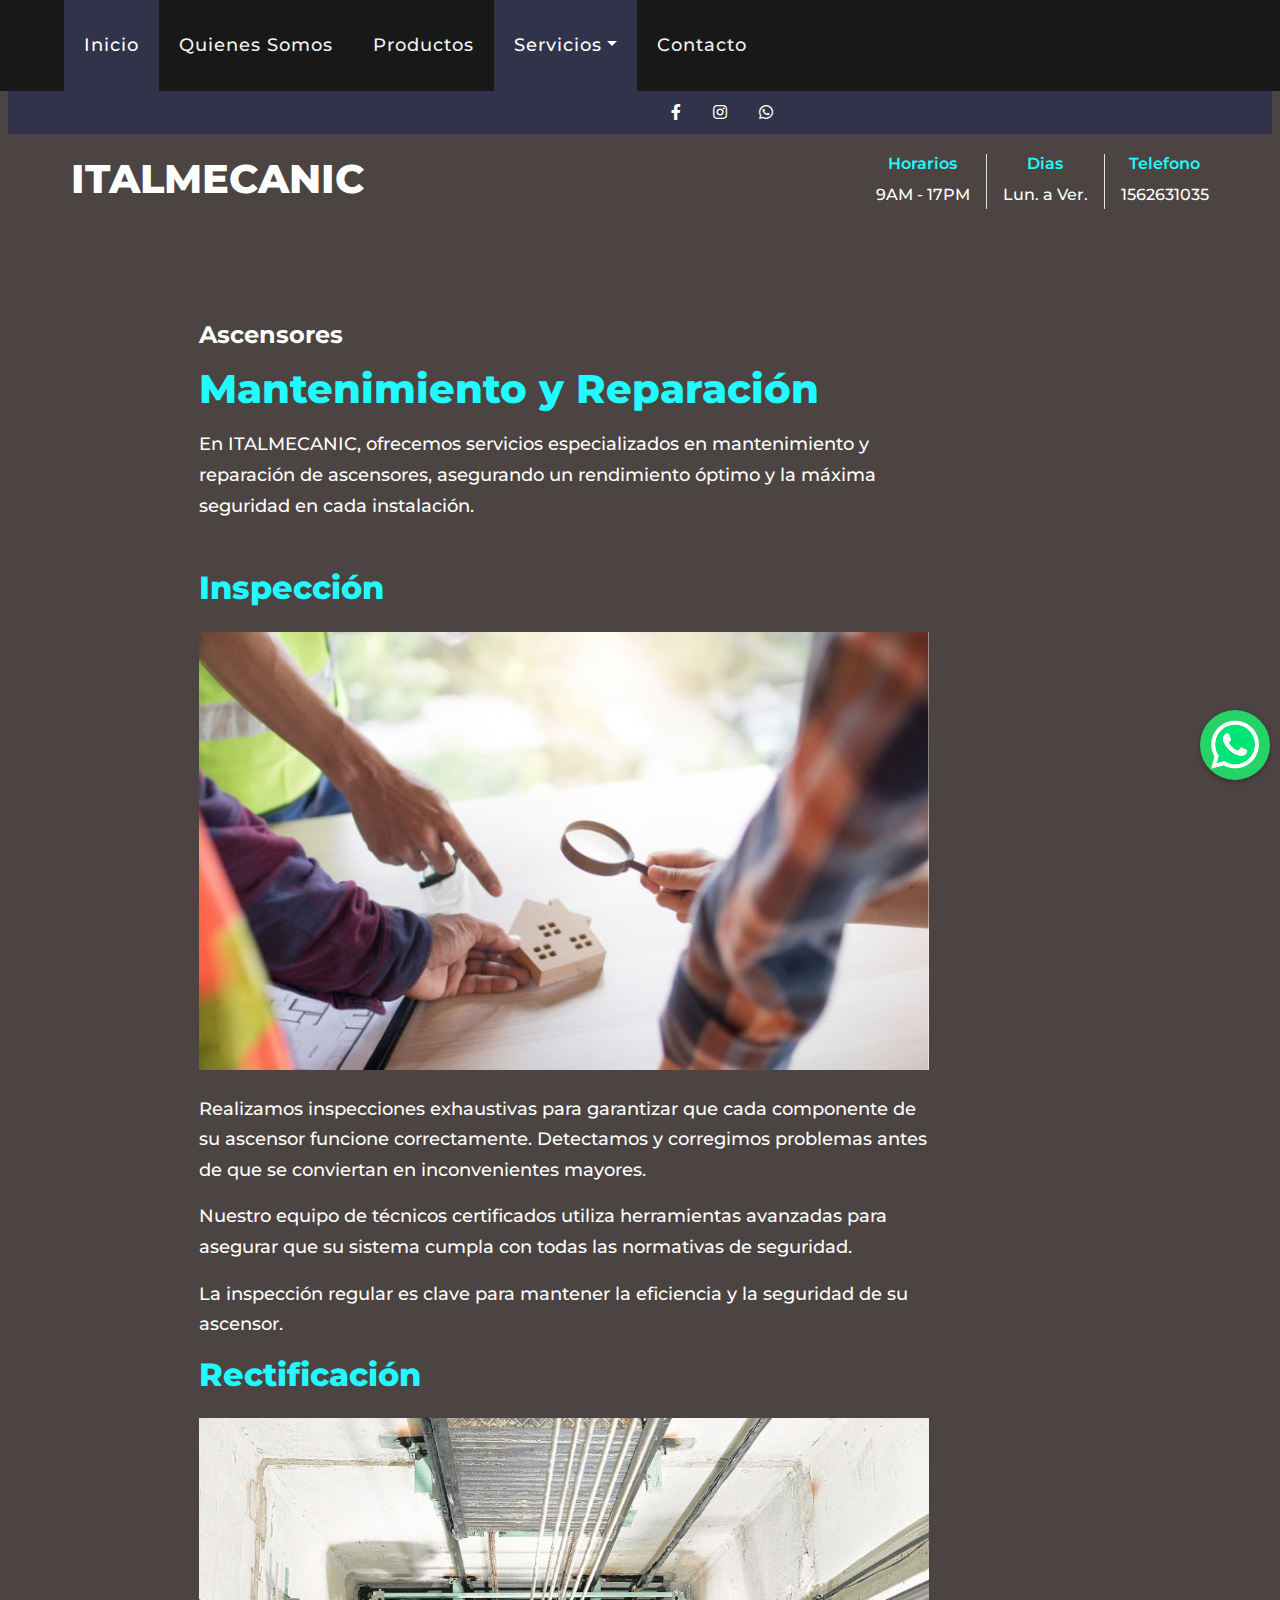
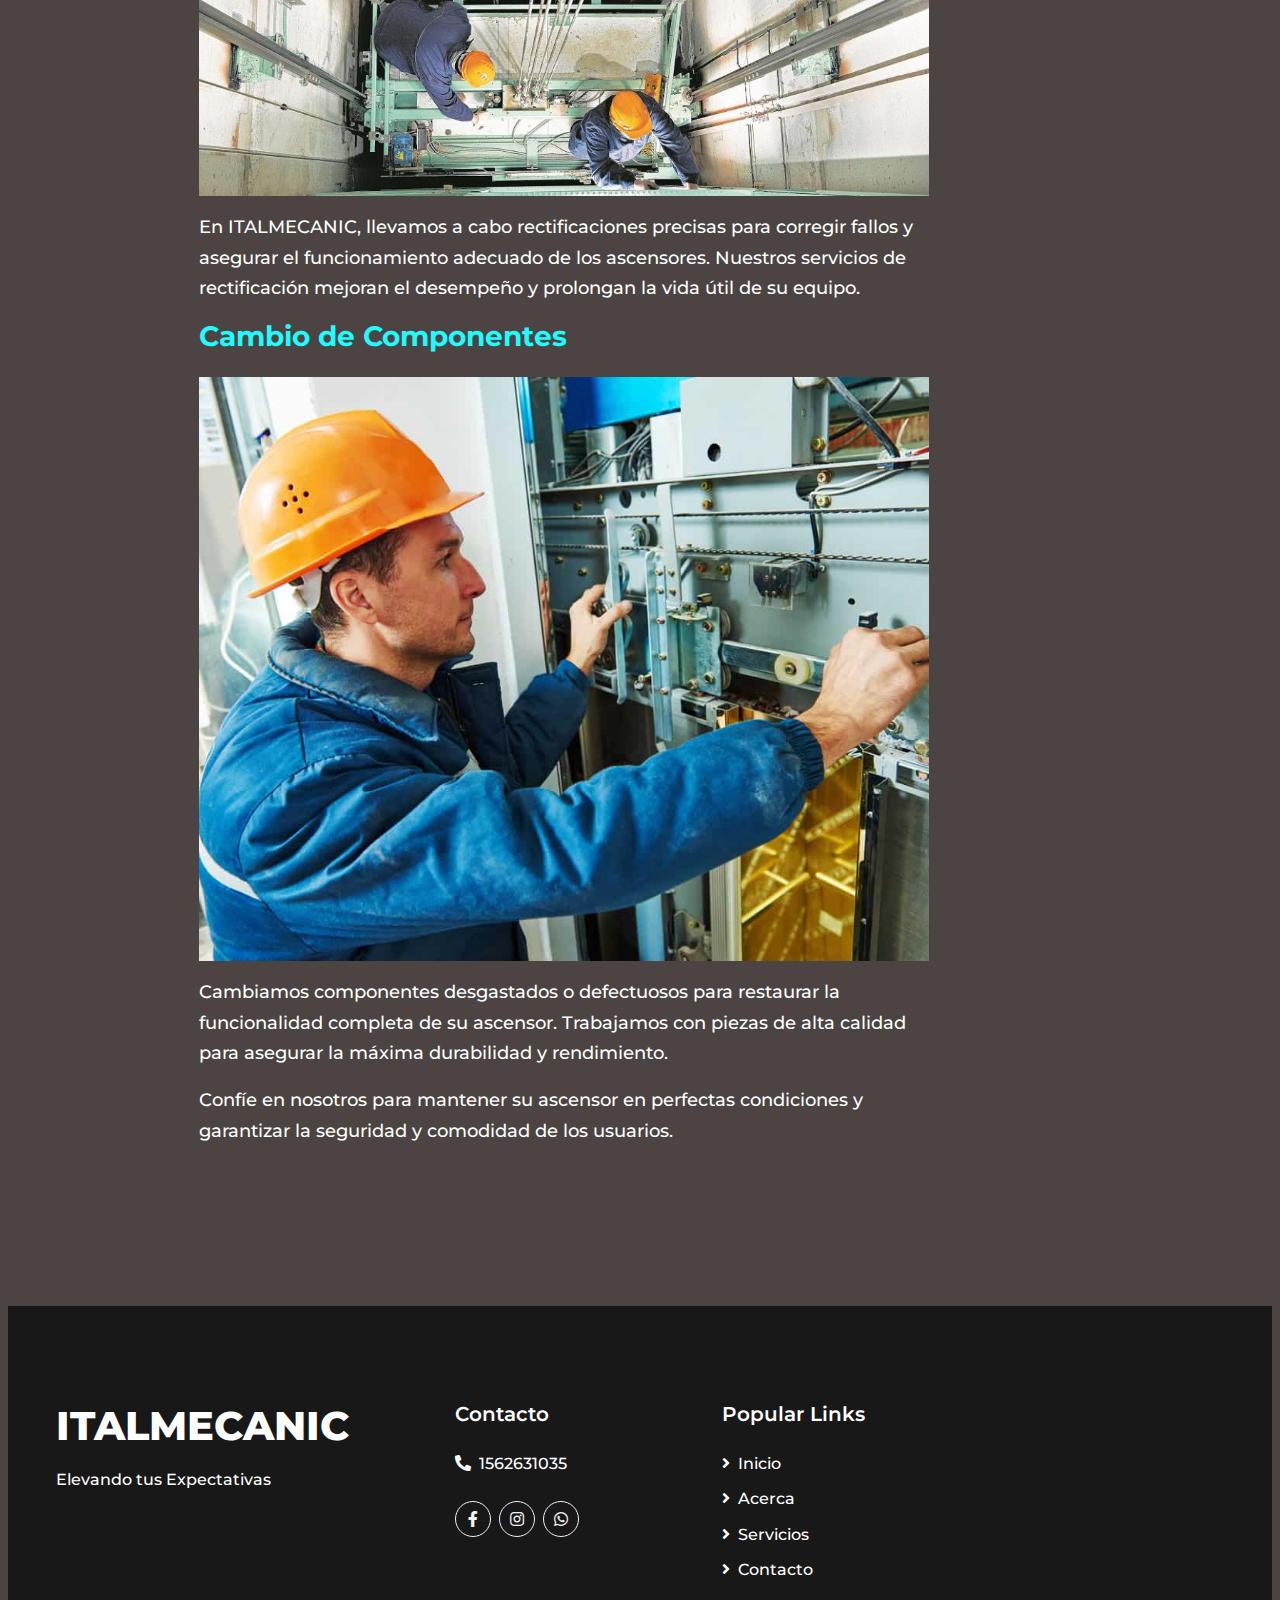
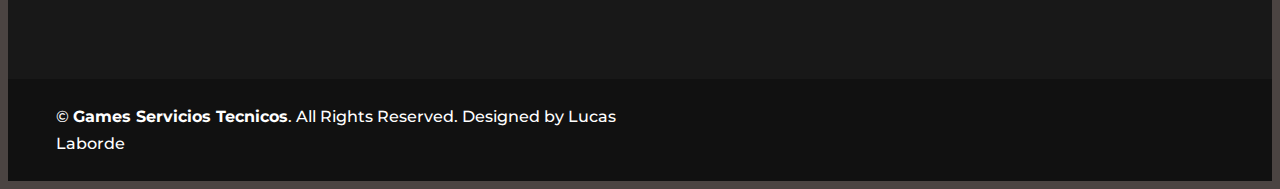
<file: electronica.html>
<!DOCTYPE html>
<html lang="en">

<head>
    <meta charset="utf-8">
    <title>ITALMECANIC</title>
    <meta content="width=device-width, initial-scale=1.0" name="viewport">
    
    <link rel="stylesheet" href="https://fonts.googleapis.com/css2?family=Montserrat:wght@400;500&display=swap">
    <!-- Favicon -->
    <link href="img/FAVICON LOGO 16X16.png" rel="icon">

    <a class="floating-whatsapp-button" href="https://wa.me/1562631035" target="_blank" class="btn-1">
        <img src="./img/whatsapp-logo.png" alt="WhatsApp" />
      </a>

    <!-- Font Awesome -->
    <link href="https://cdnjs.cloudflare.com/ajax/libs/font-awesome/5.10.0/css/all.min.css" rel="stylesheet">

    <!-- Flaticon Font -->
    <link href="lib/flaticon/font/flaticon.css" rel="stylesheet">

    <!-- Libraries Stylesheet -->
    <link href="lib/owlcarousel/assets/owl.carousel.min.css" rel="stylesheet">
    <link href="lib/tempusdominus/css/tempusdominus-bootstrap-4.min.css" rel="stylesheet" />

  <!-- Customized Bootstrap Stylesheet -->
  <link href="./css/stylecont.css" rel="stylesheet">
</head>

<body id="colorfondo">
    <!-- Topbar Start -->
    <div class="container-fluid">
        <div class="row bg-secondary py-2 px-lg-5">
            <div class="col-lg-6 text-center text-lg-left mb-2 mb-lg-0">
                
            </div>
            <div id="iconosredes" class="col-lg-6 text-center text-lg-right">
                <div class="d-inline-flex align-items-center">
                    <a class="text-white px-3" href="https://www.facebook.com/armadosparagaming/ "  target="_blank">
                        <i class="fab fa-facebook-f"></i>
                    </a>
                   
                    <a class="text-white px-3" href="https://www.instagram.com/games.servicios.tecnicos/" target="_blank">
                        <i class="fab fa-instagram"></i>
                    </a>
                    <a class="text-white pl-3" href="https://wa.me/1562631035" target="_blank">
                        <i class="fab fa-whatsapp"></i>
                    </a>
                </div>
            </div>
        </div>
        <div class="row py-3 px-lg-5">
            <!---->
            <div class="col-lg-4">
                <a href="" class="navbar-brand d-none d-lg-block">
                    <h1 class="m-0 display-5 text-capitalize"><span class="text-primary">ITALMECANIC</h1>
                </a>
            </div>
           
            <div class="col-lg-8 text-center text-lg-right">
                <div class="d-inline-flex align-items-center">
                    <div class="d-inline-flex flex-column text-center pr-3 border-right">
                        <h6>Horarios</h6>
                        <p class="m-0">9AM - 17PM</p>
                    </div>
                    <div class="d-inline-flex flex-column text-center px-3 border-right">
                        <h6>Dias</h6>
                        <p class="m-0">Lun. a Ver.</p>
                    </div>
                    <div class="d-inline-flex flex-column text-center pl-3">
                        <h6>Telefono</h6>
                        <p class="m-0">1562631035</p>
                    </div>
                </div>
            </div>
        </div>
    </div>
    <!-- Topbar End -->


    <!-- Navbar Start -->
    <div class="container-fluid p-0">
        <nav class="navbar navbar-expand-lg bg-dark navbar-dark py-3 py-lg-0 px-lg-5 fixed-top">

            <a href="" class="navbar-brand d-block d-lg-none">
                <h1 class="m-0 display-5 text-capitalize font-italic text-white"><span class="text-primary">ITALMECANIC</span></h1>
            </a>
            <button type="button" class="navbar-toggler" data-toggle="collapse" data-target="#navbarCollapse">
                <span class="navbar-toggler-icon"></span>
            </button>
            <div class="collapse navbar-collapse justify-content-between px-3" id="navbarCollapse">
                <div class="navbar-nav mr-auto py-0">
                    <a href="index.html" class="nav-item nav-link active">Inicio</a>
                    <a href="./impresoras.html"  class="nav-item nav-link">Quienes Somos</a>
                    <a href="index.html#servicioslink" class="nav-item nav-link">Productos</a>
                    
                    
                    <div class="nav-item dropdown">
                        <a href="#" class="nav-link dropdown-toggle active" data-toggle="dropdown">Servicios</a>
                        <div class="dropdown-menu rounded-0 m-0">
                            <a href="./impresoras.html" class="dropdown-item">Quienes Somos</a>
                            <a href="./computacion.html" class="dropdown-item">Instalación</a>
                            <a href="./camaras-alarmas.html" class="dropdown-item">Modernización</a>
                            <a href="./electronica.html" class="dropdown-item">Mantenimiento y Reparación</a>
                        </div>
                    </div>
                    <a href="contact.html" class="nav-item nav-link">Contacto</a>
                </div>
                
            </div>
        </nav>
    </div>
    <!-- Navbar End -->


    <!-- Detail Start -->
    <div class="container py-5">
        <div class="row pt-5">
            <div id="tamanotext" class="col-lg-8">
                <div class="d-flex flex-column text-left mb-4">
                    <h4 class="text-secondary mb-3">Ascensores</h4>
                    <h1 class="mb-3">Mantenimiento y Reparación</h1>
                    <div class="d-index-flex mb-2">
                        <p style="font-size: 18px;">En ITALMECANIC, ofrecemos servicios especializados en mantenimiento y reparación de ascensores, asegurando un rendimiento óptimo y la máxima seguridad en cada instalación.</p>
                    </div>
                </div>
    
                <div class="mb-5">
                    
                    <h2 class="mb-4">Inspección</h2>  
                    <img class="img-fluid w-100 mb-4" src="./img/imagenes nuevas/Electrónica-Digital-8.jpg" alt="Inspección de ascensores">              
                    <p style="font-size: 18px;">Realizamos inspecciones exhaustivas para garantizar que cada componente de su ascensor funcione correctamente. Detectamos y corregimos problemas antes de que se conviertan en inconvenientes mayores.</p>
                    <p style="font-size: 18px;">Nuestro equipo de técnicos certificados utiliza herramientas avanzadas para asegurar que su sistema cumpla con todas las normativas de seguridad.</p>
                    <p style="font-size: 18px;">La inspección regular es clave para mantener la eficiencia y la seguridad de su ascensor.</p>
    
                    <h2 class="mb-4">Rectificación</h2>
                    <img class="img-fluid w-50 float-left mr-4 mb-3" src="./img/imagenes nuevas/ps42.jpeg" alt="Rectificación de ascensores">
                    <p style="font-size: 18px;" >En ITALMECANIC, llevamos a cabo rectificaciones precisas para corregir fallos y asegurar el funcionamiento adecuado de los ascensores. Nuestros servicios de rectificación mejoran el desempeño y prolongan la vida útil de su equipo.</p>
    
                    <h3 class="mb-4">Cambio de Componentes</h3>
                    <img class="img-fluid w-50 float-right ml-4 mb-3" src="./img/imagenes nuevas/monitores.jpg" alt="Cambio de componentes en ascensores">
                    <p style="font-size: 18px;">Cambiamos componentes desgastados o defectuosos para restaurar la funcionalidad completa de su ascensor. Trabajamos con piezas de alta calidad para asegurar la máxima durabilidad y rendimiento.</p>
                    <p style="font-size: 18px;"> Confíe en nosotros para mantener su ascensor en perfectas condiciones y garantizar la seguridad y comodidad de los usuarios.</p>
                </div>
            </div>
        </div>
    </div>
    <!-- Detail End -->


    <!-- Footer Start -->
    <div class="container-fluid bg-dark text-white mt-5 py-5 px-sm-3 px-md-5">
        <div class="row pt-5">
            <div class="col-lg-4 col-md-12 mb-5">
                <h1 class="mb-3 display-5 text-capitalize text-white"><span class="text-primary">ITALMECANIC</h1>
                <p  class="m-0">Elevando tus Expectativas</p>
            </div>
            <div class="col-lg-8 col-md-12">
                <div class="row">
                    <div class="col-md-4 mb-5">
                        <h5 class="text-primary mb-4">Contacto</h5>
                        <!--<p><i class="fa fa-map-marker-alt mr-2"></i>123 Street, New York, USA</p>-->
                        <p><i class="fa fa-phone-alt mr-2"></i>1562631035</p>
                        <!--<p><i class="fa fa-envelope mr-2"></i>info@example.com</p>-->
                        <div class="d-flex justify-content-start mt-4">
                            <a class="btn btn-outline-light rounded-circle text-center mr-2 px-0" style="width: 36px; height: 36px;" href="https://www.facebook.com/armadosparagaming/" target="_blank"><i class="fab fa-facebook-f"></i></a>
                            
                            <a class="btn btn-outline-light rounded-circle text-center mr-2 px-0" style="width: 36px; height: 36px;" href="https://www.instagram.com/games.servicios.tecnicos/" target="_blank"><i class="fab fa-instagram" target="_blank"></i></a>

                            <a class="btn btn-outline-light rounded-circle text-center mr-2 px-0" style="width: 36px; height: 36px;" href="https://wa.me/1562631035" target="_blank"><i class="fab fa-whatsapp" target="_blank"></i></a>
                        </div>
                    </div>
                    <div class="col-md-4 mb-5">
                        <h5 class="text-primary mb-4">Popular Links</h5>
                        <div class="d-flex flex-column justify-content-start">
                            <a class="text-white mb-2" href="./index.html"><i class="fa fa-angle-right mr-2"></i>Inicio</a>
                            <a class="text-white mb-2" href="./index.html#acercalink"><i class="fa fa-angle-right mr-2"></i>Acerca</a>
                            <a class="text-white mb-2" href="./index.html#servicioslink"><i class="fa fa-angle-right mr-2"></i>Servicios</a>
                            <a class="text-white" href="./contact.html"><i class="fa fa-angle-right mr-2"></i>Contacto</a>
                        </div>
                    </div>
                    
                    
                        </form>
                    </div>
                   
                </div>
            </div>
        </div>
    </div>

    
    <div class="container-fluid text-white py-4 px-sm-3 px-md-5" style="background: #111111;">
        <div class="row">
            <div class="col-md-6 text-center text-md-left mb-3 mb-md-0">
                <p class="m-0 text-white">
                    &copy; <a class="text-white font-weight-bold" href="#">Games Servicios Tecnicos</a>. All Rights Reserved. Designed by Lucas Laborde
                   
                </p>
            </div>
           
        </div>
    </div>
    <!-- Footer End -->


    <!-- Back to Top -->
    <a href="#" class="btn btn-lg btn-primary back-to-top"><i class="fa fa-angle-double-up"></i></a>


    <!-- JavaScript Libraries -->
    <script src="https://code.jquery.com/jquery-3.4.1.min.js"></script>
    <script src="https://stackpath.bootstrapcdn.com/bootstrap/4.4.1/js/bootstrap.bundle.min.js"></script>
    <script src="lib/easing/easing.min.js"></script>
    <script src="lib/owlcarousel/owl.carousel.min.js"></script>
    <script src="lib/tempusdominus/js/moment.min.js"></script>
    <script src="lib/tempusdominus/js/moment-timezone.min.js"></script>
    <script src="lib/tempusdominus/js/tempusdominus-bootstrap-4.min.js"></script>

    <!-- Contact Javascript File -->
    <script src="mail/jqBootstrapValidation.min.js"></script>
    <script src="mail/contact.js"></script>

    <!-- Template Javascript -->
    <script src="js/main.js"></script>
</body>

</html>
</file>
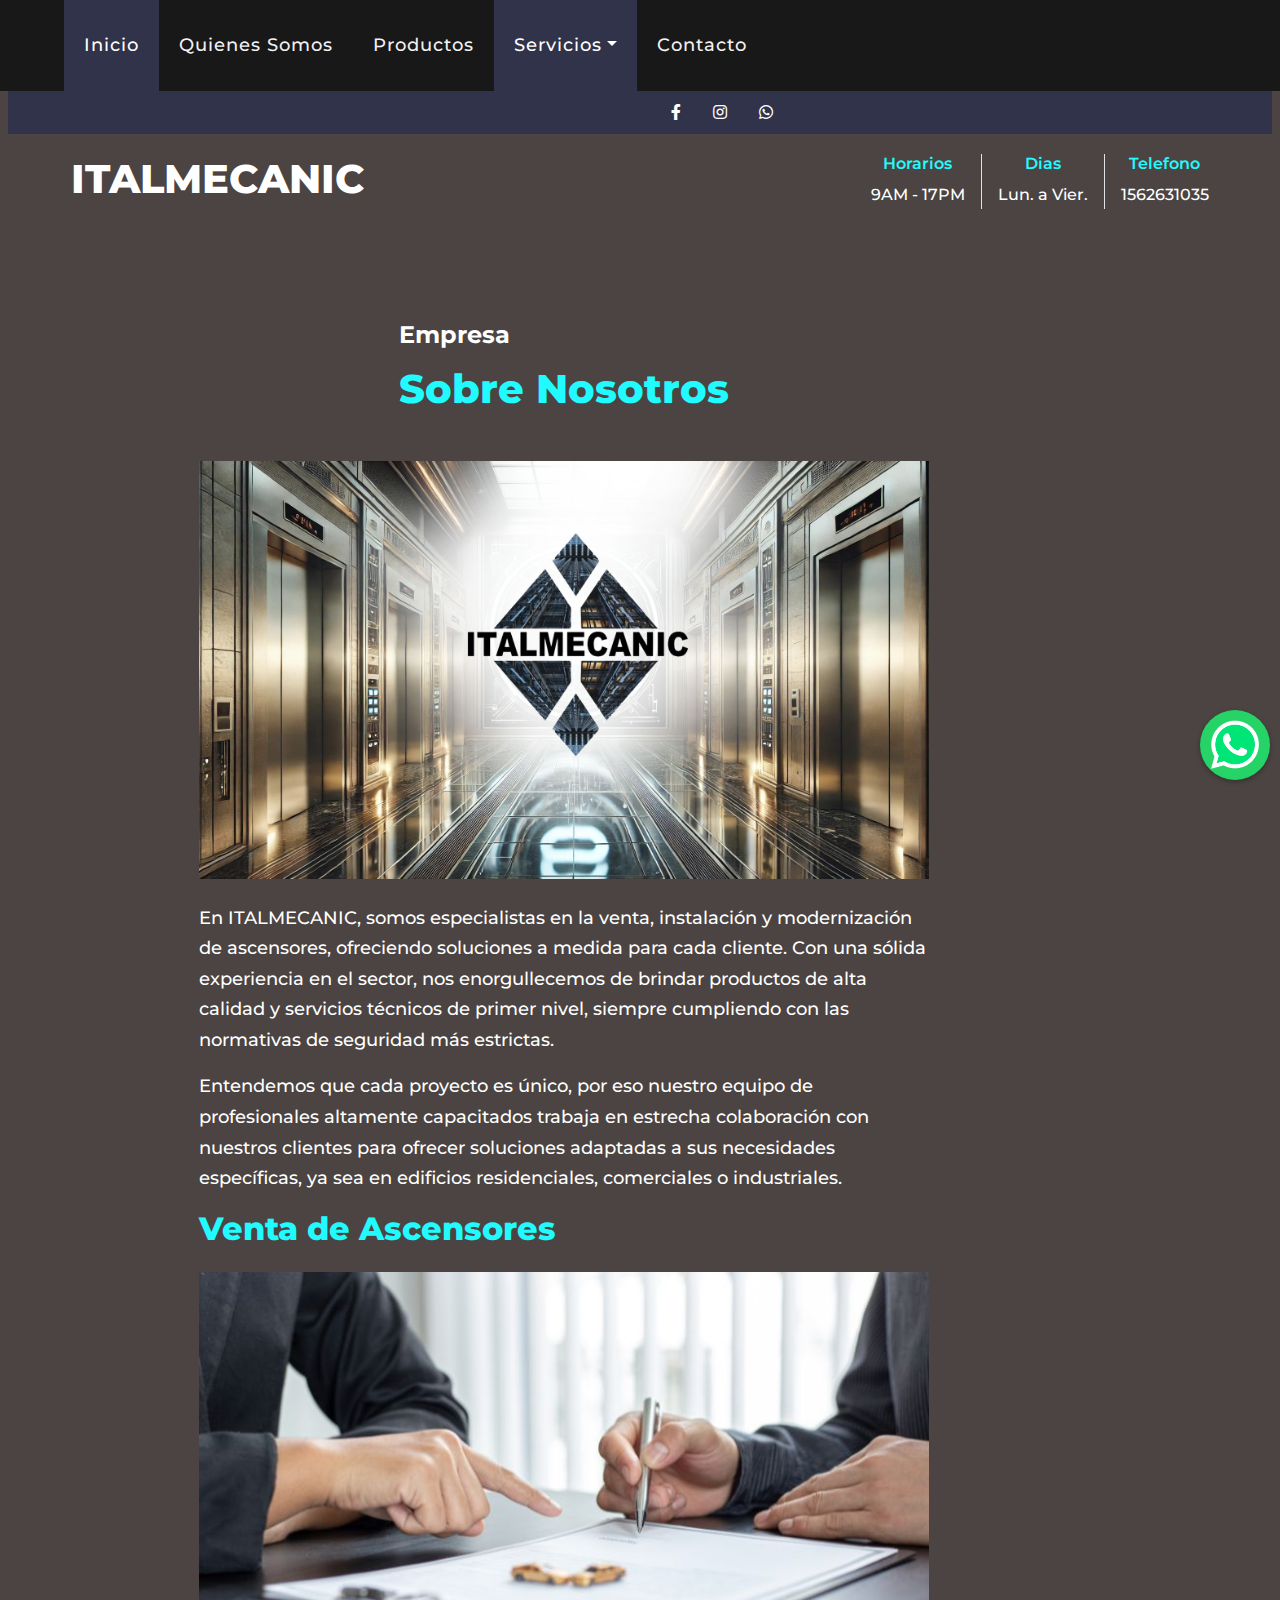
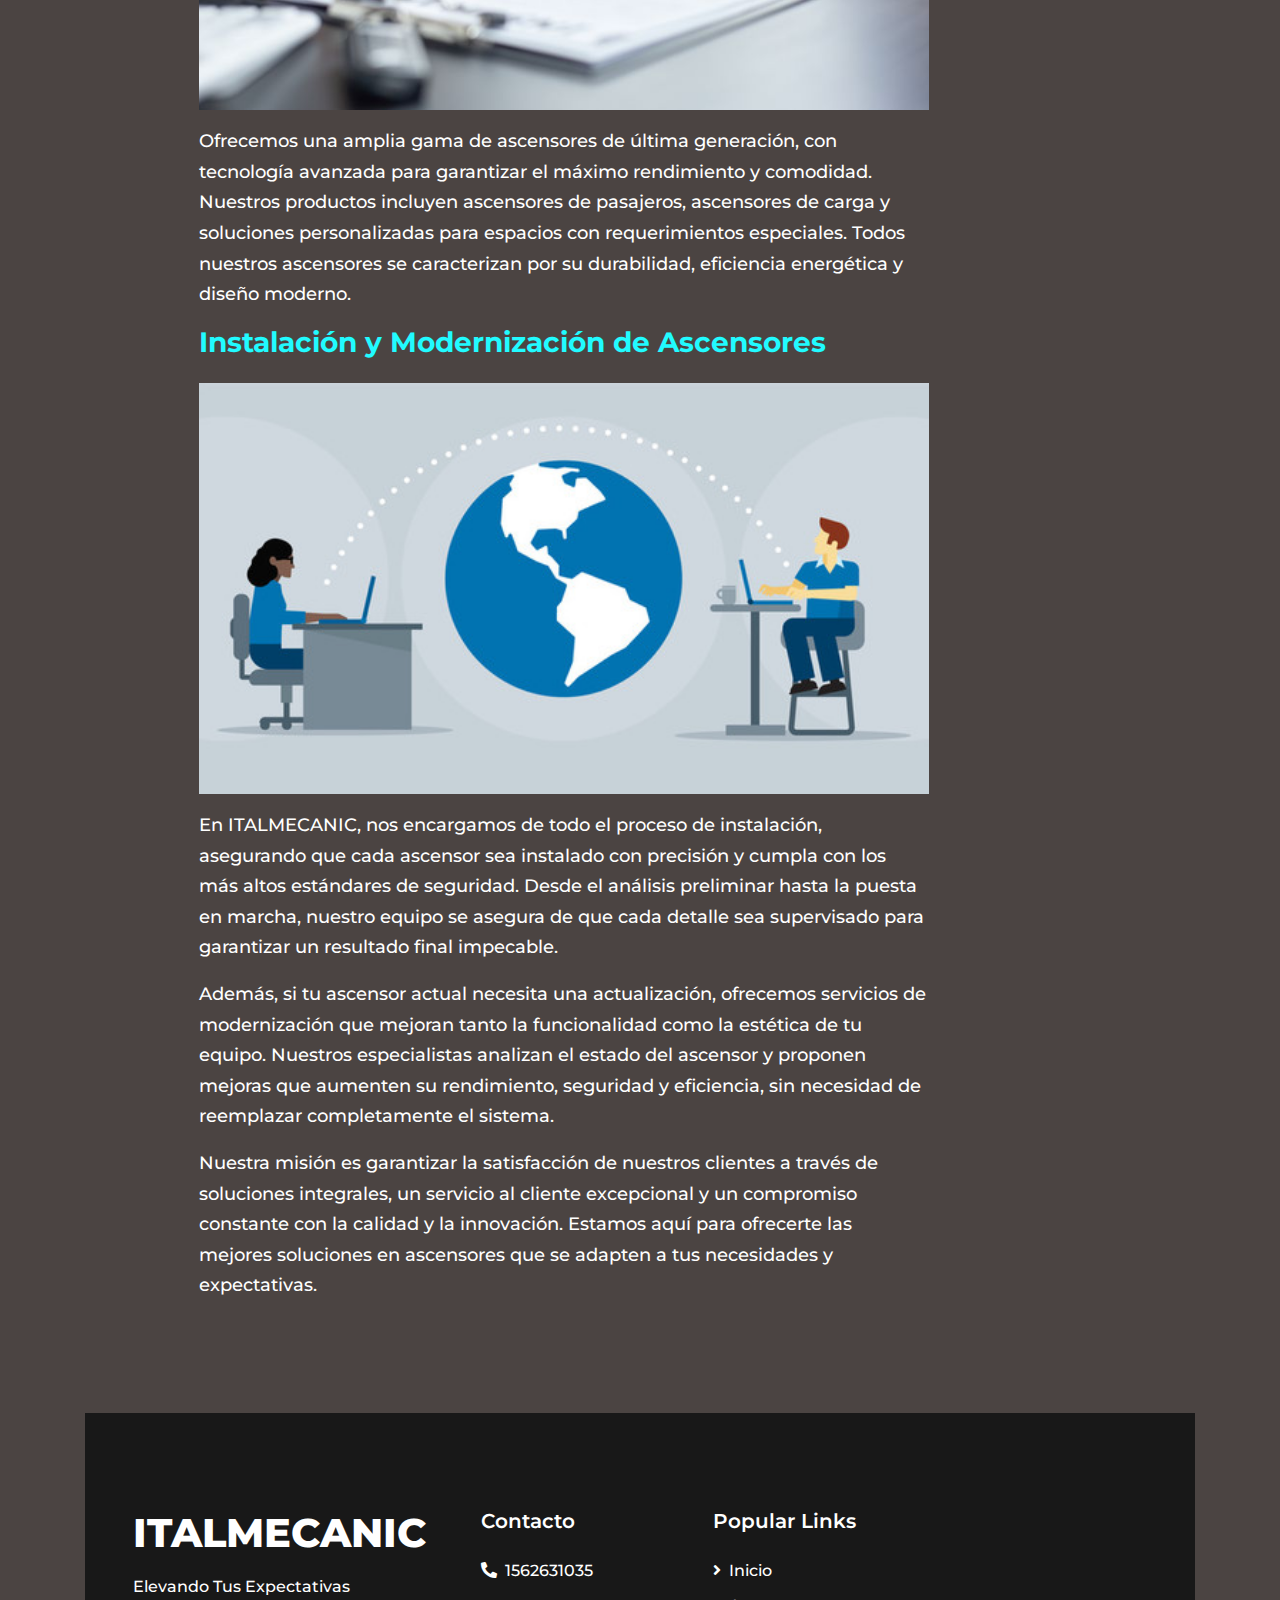
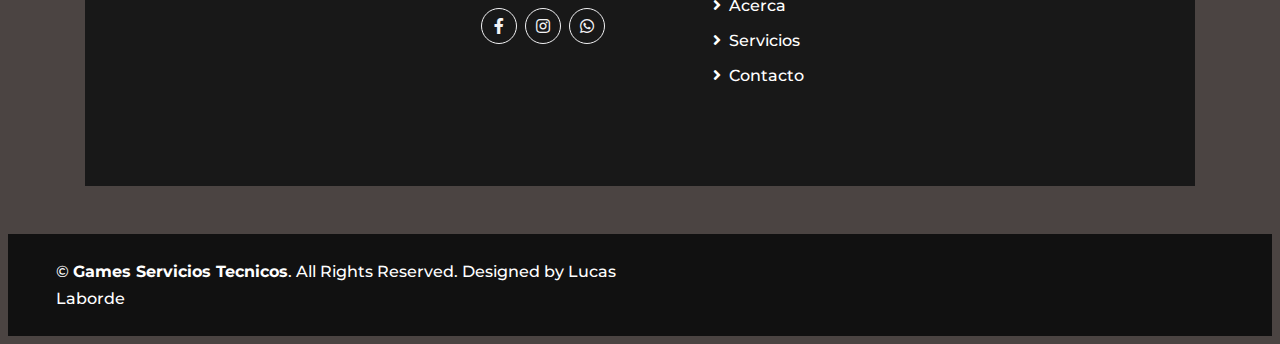
<file: impresoras.html>
<!DOCTYPE html>
<html lang="en">

<head>
    <meta charset="utf-8">
    <title>ITALMECANIC</title>
    <meta content="width=device-width, initial-scale=1.0" name="viewport">

    <link rel="stylesheet" href="https://fonts.googleapis.com/css2?family=Montserrat:wght@400;500&display=swap">
     
    <a class="floating-whatsapp-button" href="https://wa.me/1562631035" target="_blank" class="btn-1">
        <img src="./img/whatsapp-logo.png" alt="WhatsApp" />
      </a>

    <!-- Favicon -->
    <link href="img/FAVICON LOGO 16X16.png" rel="icon">

    <!-- Google Web Fonts -->
    <link href="https://fonts.googleapis.com/css2?family=Nunito+Sans&family=Nunito:wght@600;700;800&display=swap" rel="stylesheet"> 

    <!-- Font Awesome -->
    <link href="https://cdnjs.cloudflare.com/ajax/libs/font-awesome/5.10.0/css/all.min.css" rel="stylesheet">

    <!-- Flaticon Font -->
    <link href="lib/flaticon/font/flaticon.css" rel="stylesheet">

    <!-- Libraries Stylesheet -->
    <link href="lib/owlcarousel/assets/owl.carousel.min.css" rel="stylesheet">
    <link href="lib/tempusdominus/css/tempusdominus-bootstrap-4.min.css" rel="stylesheet" />

  <!-- Customized Bootstrap Stylesheet -->
  <link href="./css/stylecont.css" rel="stylesheet">
</head>

<body id="colorfondo">
    <!-- Topbar Start -->
    <div class="container-fluid">
        <div class="row bg-secondary py-2 px-lg-5">
            <div class="col-lg-6 text-center text-lg-left mb-2 mb-lg-0">
                
            </div>
            <div id="iconosredes" class="col-lg-6 text-center text-lg-right">
                <div class="d-inline-flex align-items-center">
                    <a class="text-white px-3" href="https://www.facebook.com/armadosparagaming/ "  target="_blank">
                        <i class="fab fa-facebook-f"></i>
                    </a>
                    
                    <a class="text-white px-3" href="https://www.instagram.com/games.servicios.tecnicos/" target="_blank">
                        <i class="fab fa-instagram"></i>
                        <a class="text-white pl-3" href="https://wa.me/1562631035" target="_blank">
                            <i class="fab fa-whatsapp"></i>
                    </a>
                </div>
            </div>
        </div>
        <div class="row py-3 px-lg-5">
            <!---->
            <div class="col-lg-4">
                <a href="" class="navbar-brand d-none d-lg-block">
                    <h1 class="m-0 display-5 text-capitalize"><span class="text-primary">ITALMECANIC</h1>
                </a>
            </div>
           
            <div class="col-lg-8 text-center text-lg-right">
                <div class="d-inline-flex align-items-center">
                    <div class="d-inline-flex flex-column text-center pr-3 border-right">
                        <h6>Horarios</h6>
                        <p class="m-0">9AM - 17PM</p>
                    </div>
                    <div class="d-inline-flex flex-column text-center px-3 border-right">
                        <h6>Dias</h6>
                        <p class="m-0">Lun. a Vier.</p>
                    </div>
                    <div class="d-inline-flex flex-column text-center pl-3">
                        <h6>Telefono</h6>
                        <p class="m-0">1562631035</p>
                    </div>
                </div>
            </div>
        </div>
    </div>
    <!-- Topbar End -->


    <!-- Navbar Start -->
    <div class="container-fluid p-0">
        <nav class="navbar navbar-expand-lg bg-dark navbar-dark py-3 py-lg-0 px-lg-5 fixed-top">

            <a href="" class="navbar-brand d-block d-lg-none">
                <h1 class="m-0 display-5 text-capitalize font-italic text-white"><span class="text-primary">ITALMECANIC</span></h1>
            </a>
            <button type="button" class="navbar-toggler" data-toggle="collapse" data-target="#navbarCollapse">
                <span class="navbar-toggler-icon"></span>
            </button>
            <div class="collapse navbar-collapse justify-content-between px-3" id="navbarCollapse">
                <div class="navbar-nav mr-auto py-0">
                    <a href="index.html" class="nav-item nav-link active">Inicio</a>
                    <a href="./impresoras.html"  class="nav-item nav-link">Quienes Somos</a>
                    <a  href="index.html#servicioslink" class="nav-item nav-link">Productos</a>
                    
                    
                    <div class="nav-item dropdown">
                        <a href="#" class="nav-link dropdown-toggle active" data-toggle="dropdown">Servicios</a>
                        <div class="dropdown-menu rounded-0 m-0">
                            <a href="./impresoras.html" class="dropdown-item">Quienes Somos</a>
                            <a href="./computacion.html" class="dropdown-item">Instalación</a>
                            <a href="./camaras-alarmas.html" class="dropdown-item">Modernización</a>
                            <a href="./electronica.html" class="dropdown-item">Mantenimiento y Reparación</a>
                        </div>
                    </div>
                    <a href="contact.html" class="nav-item nav-link">Contacto</a>
                </div>
                
            </div>
        </nav>
    </div>
    <!-- Navbar End -->


    <!-- Detail Start -->
    <div  class="container py-5">
        <div class="row pt-5">
            <div id="tamanotext" class="col-lg-8">
                <div class="d-flex flex-column text-left mb-4">
                    <h4 class="text-secondary mb-3">Empresa</h4>
                    <h1 class="mb-3">Sobre Nosotros</h1>
                    <div class="d-index-flex mb-2">
                    </div>
                </div>

                <!-- -->
                <div class="mb-5">
                    <img class="img-fluid w-100 mb-4" src="img/carousel-1.jpg" alt="Image">
                    <p style="font-size: 18px;">En ITALMECANIC, somos especialistas en la venta, instalación y modernización de ascensores, ofreciendo soluciones a medida para cada cliente. Con una sólida experiencia en el sector, nos enorgullecemos de brindar productos de alta calidad y servicios técnicos de primer nivel, siempre cumpliendo con las normativas de seguridad más estrictas.</p>
                    <p style="font-size: 18px;"> Entendemos que cada proyecto es único, por eso nuestro equipo de profesionales altamente capacitados trabaja en estrecha colaboración con nuestros clientes para ofrecer soluciones adaptadas a sus necesidades específicas, ya sea en edificios residenciales, comerciales o industriales.</p>
                
                     
                    
                    <h2 class="mb-4">Venta de Ascensores</h2>
                    <img class="img-fluid w-50 float-left mr-4 mb-3" src="./img/imagenes nuevas/DCP-T420W Situ_46.jpg" alt="Image"> 
                    
                    <p style="font-size: 18px;">Ofrecemos una amplia gama de ascensores de última generación, con tecnología avanzada para garantizar el máximo
                         rendimiento y comodidad. Nuestros productos incluyen ascensores de pasajeros, ascensores de carga y soluciones
                          personalizadas para espacios con requerimientos especiales. Todos nuestros ascensores se caracterizan por su 
                          durabilidad, eficiencia energética y diseño moderno.</p>

                    <h3 class="mb-4">Instalación y Modernización de Ascensores</h3>
                    <img class="img-fluid w-50 float-right ml-4 mb-3" src="./img/imagenes nuevas/remoto 2.jpg" alt="Image">
                    <p style="font-size: 18px;">En ITALMECANIC, nos encargamos de todo el proceso de instalación, asegurando que cada ascensor sea instalado con precisión y cumpla con los más altos estándares de seguridad. Desde el análisis preliminar hasta la puesta en marcha, nuestro equipo se asegura de que cada detalle sea supervisado para garantizar un resultado final impecable.</p>
    <p style="font-size: 18px;">Además, si tu ascensor actual necesita una actualización, ofrecemos servicios de modernización que mejoran tanto la funcionalidad como la estética de tu equipo. Nuestros especialistas analizan el estado del ascensor y proponen mejoras que aumenten su rendimiento, seguridad y eficiencia, sin necesidad de reemplazar completamente el sistema.</p>
    
    <p style="font-size: 18px;">Nuestra misión es garantizar la satisfacción de nuestros clientes a través de soluciones integrales, un servicio al cliente excepcional y un compromiso constante con la calidad y la innovación. Estamos aquí para ofrecerte las mejores soluciones en ascensores que se adapten a tus necesidades y expectativas.</p>
</div>
                
                
        </div>
    </div>
    <!-- Detail End -->


    <!-- Footer Start -->
    <div class="container-fluid bg-dark text-white mt-5 py-5 px-sm-3 px-md-5">
        <div class="row pt-5">
            <div class="col-lg-4 col-md-12 mb-5">
                <h1 class="mb-3 display-5 text-capitalize text-white"><span class="text-primary">ITALMECANIC</h1>
                <p class="m-0">Elevando Tus Expectativas</p>
            </div>
            <div class="col-lg-8 col-md-12">
                <div class="row">
                    <div class="col-md-4 mb-5">
                        <h5 class="text-primary mb-4">Contacto</h5>
                        <!--<p><i class="fa fa-map-marker-alt mr-2"></i>123 Street, New York, USA</p>-->
                        <p><i class="fa fa-phone-alt mr-2"></i>1562631035</p>
                        <!--<p><i class="fa fa-envelope mr-2"></i>gamesserviciostecnicos@gmail.com</p>-->
                        <div class="d-flex justify-content-start mt-4">
                            <a class="btn btn-outline-light rounded-circle text-center mr-2 px-0" style="width: 36px; height: 36px;" href="https://www.facebook.com/armadosparagaming/" target="_blank"><i class="fab fa-facebook-f"></i></a>
                            
                            <a class="btn btn-outline-light rounded-circle text-center mr-2 px-0" style="width: 36px; height: 36px;" href="https://www.instagram.com/games.servicios.tecnicos/" target="_blank"><i class="fab fa-instagram" target="_blank"></i></a>

                            <a class="btn btn-outline-light rounded-circle text-center mr-2 px-0" style="width: 36px; height: 36px;" href="https://wa.me/1562631035" target="_blank"><i class="fab fa-whatsapp" target="_blank"></i></a>
                        </div>
                    </div>
                     <div  class="col-md-4 mb-5">
                        <h5 class="text-primary mb-4">Popular Links</h5>
                        <div class="d-flex flex-column justify-content-start">
                            <a class="text-white mb-2" href="./index.html"><i class="fa fa-angle-right mr-2"></i>Inicio</a>
                            <a class="text-white mb-2" href="./index.html#acercalink"><i class="fa fa-angle-right mr-2"></i>Acerca</a>
                            <a class="text-white mb-2" href="./index.html#servicioslink"><i class="fa fa-angle-right mr-2"></i>Servicios</a>
                            <a class="text-white" href="./contact.html"><i class="fa fa-angle-right mr-2"></i>Contacto</a>
                        </div>
                    </div>
                  
                    
                    
                        </form>
                    </div>
                   
                </div>
            </div>
        </div>
    </div>
    <div class="container-fluid text-white py-4 px-sm-3 px-md-5" style="background: #111111;">
        <div class="row">
            <div class="col-md-6 text-center text-md-left mb-3 mb-md-0">
                <p class="m-0 text-white">
                    &copy; <a class="text-white font-weight-bold" href="#">Games Servicios Tecnicos</a>. All Rights Reserved. Designed by Lucas Laborde
                   
                </p>
            </div>
           
        </div>
    </div>
    <!-- Footer End -->


    <!-- Back to Top -->
    <a href="#" class="btn btn-lg btn-primary back-to-top"><i class="fa fa-angle-double-up"></i></a>


    <!-- JavaScript Libraries -->
    <script src="https://code.jquery.com/jquery-3.4.1.min.js"></script>
    <script src="https://stackpath.bootstrapcdn.com/bootstrap/4.4.1/js/bootstrap.bundle.min.js"></script>
    <script src="lib/easing/easing.min.js"></script>
    <script src="lib/owlcarousel/owl.carousel.min.js"></script>
    <script src="lib/tempusdominus/js/moment.min.js"></script>
    <script src="lib/tempusdominus/js/moment-timezone.min.js"></script>
    <script src="lib/tempusdominus/js/tempusdominus-bootstrap-4.min.js"></script>

    <!-- Contact Javascript File -->
    <script src="mail/jqBootstrapValidation.min.js"></script>
    <script src="mail/contact.js"></script>

    <!-- Template Javascript -->
    <script src="js/main.js"></script>
</body>

</html>
</file>
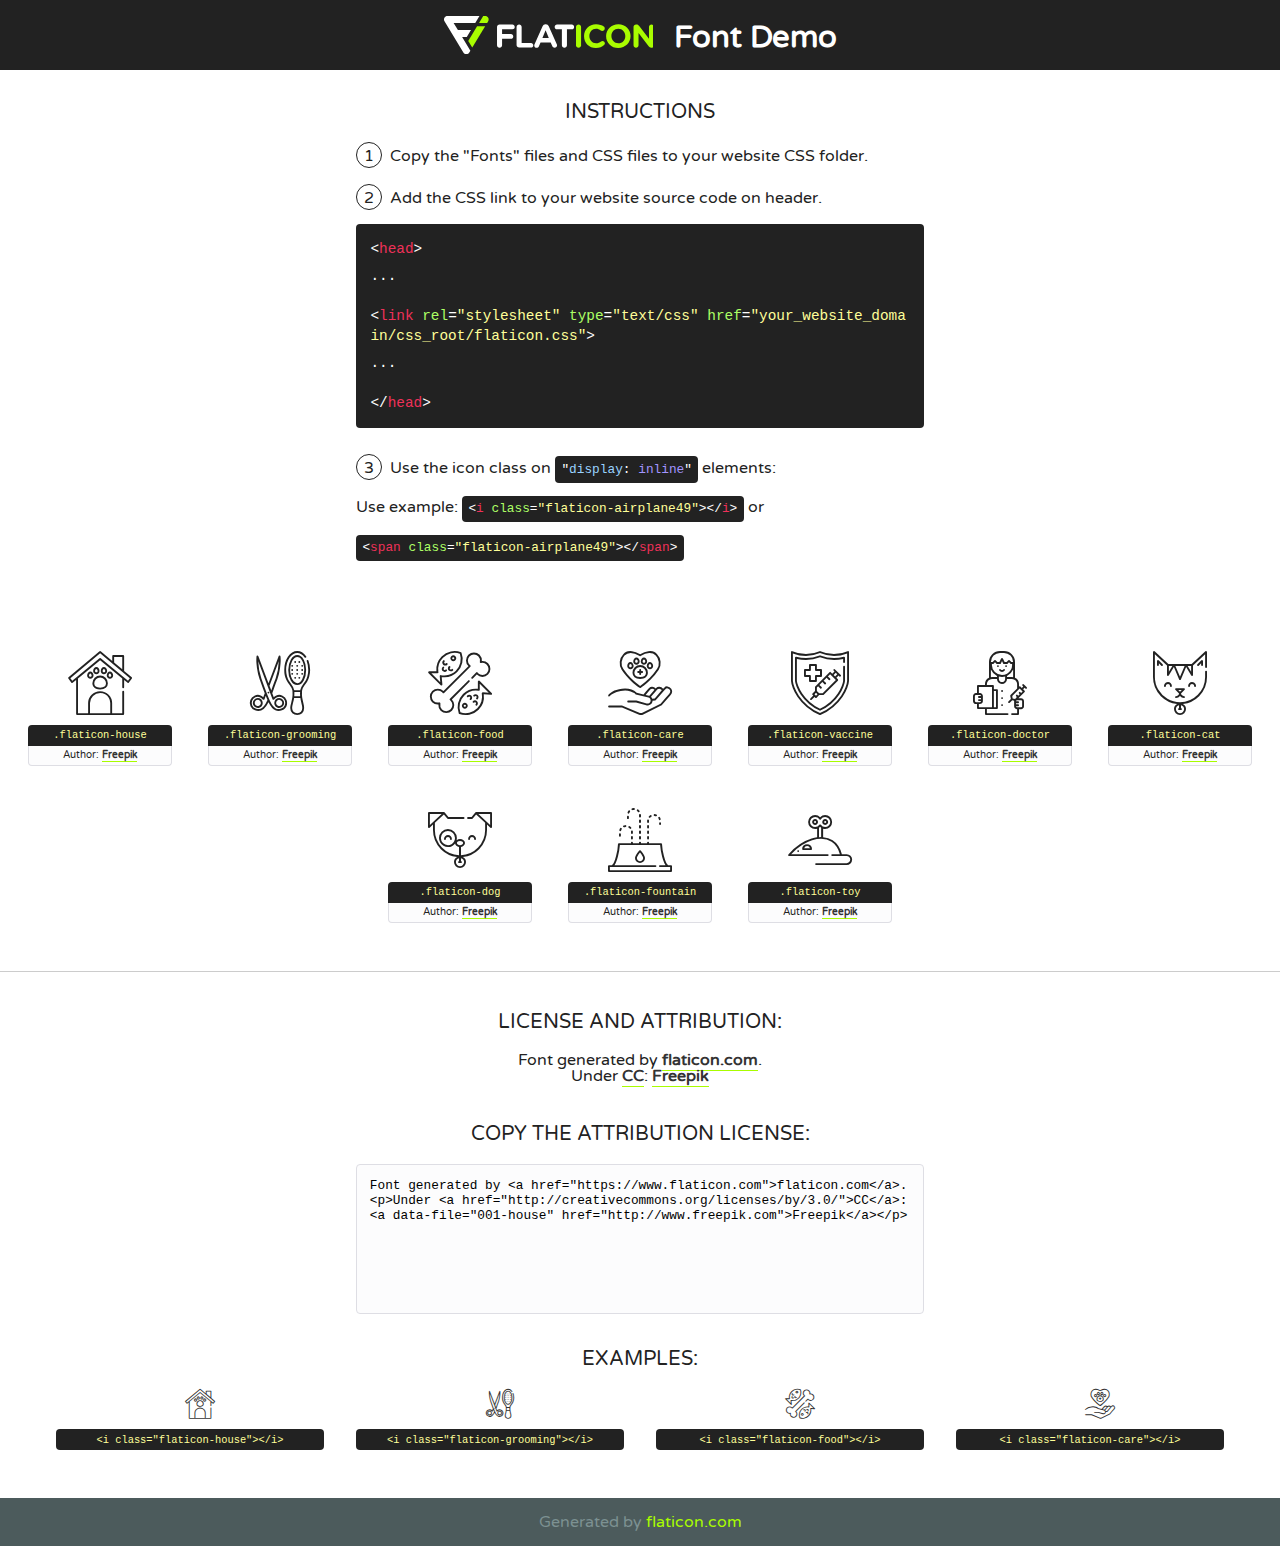
<file: lib/flaticon/font/flaticon.html>
<!DOCTYPE html>
<!--
  Flaticon icon font: Flaticon
  Creation date: 06/11/2020 05:08
-->
<html>
<!DOCTYPE html>
<html>

<head>
    <title>Flaticon WebFont</title>
    <link href="http://fonts.googleapis.com/css?family=Varela+Round" rel="stylesheet" type="text/css" />
    <link rel="stylesheet" type="text/css" href="flaticon.css">
    <meta charset="UTF-8">
    <style>
    html, body, div, span, applet, object, iframe,
    h1, h2, h3, h4, h5, h6, p, blockquote, pre,
    a, abbr, acronym, address, big, cite, code,
    del, dfn, em, img, ins, kbd, q, s, samp,
    small, strike, strong, sub, sup, tt, var,
    b, u, i, center,
    dl, dt, dd, ol, ul, li,
    fieldset, form, label, legend,
    table, caption, tbody, tfoot, thead, tr, th, td,
    article, aside, canvas, details, embed, 
    figure, figcaption, footer, header, hgroup, 
    menu, nav, output, ruby, section, summary,
    time, mark, audio, video {
        margin: 0;
        padding: 0;
        border: 0;
        font-size: 100%;
        font: inherit;
        vertical-align: baseline;
    }
    /* HTML5 display-role reset for older browsers */
    article, aside, details, figcaption, figure, 
    footer, header, hgroup, menu, nav, section {
        display: block;
    }
    body {
        line-height: 1;
    }
    ol, ul {
        list-style: none;
    }
    blockquote, q {
        quotes: none;
    }
    blockquote:before, blockquote:after,
    q:before, q:after {
        content: '';
        content: none;
    }
    table {
        border-collapse: collapse;
        border-spacing: 0;
    }
    body {
        font-family: 'Varela Round', Helvetica, Arial, sans-serif;
        font-size: 16px;
        color: #222;
    }
    a {
        color: #333;
        border-bottom: 1px solid #a9fd00;
        font-weight: bold;
        text-decoration: none;
    }
    * {
        -moz-box-sizing: border-box;
        -webkit-box-sizing: border-box;
        box-sizing: border-box;
        margin: 0;
        padding: 0;
    }
    [class^="flaticon-"]:before, [class*=" flaticon-"]:before, [class^="flaticon-"]:after, [class*=" flaticon-"]:after {
        font-family: Flaticon;
        font-size: 30px;
        font-style: normal;
        margin-left: 20px;
        color: #333;
    }
    .wrapper {
        max-width: 600px;
        margin: auto;
        padding: 0 1em;
    }
    .title {
        font-size: 1.25em;
        text-align: center;
        margin-bottom: 1em;
        text-transform: uppercase;
    }
    header {
        text-align: center;
        background-color: #222;
        color: #fff;
        padding: 1em;
    }
    header .logo {
        width: 210px;
        height: 38px;
        display: inline-block;
        vertical-align: middle;
        margin-right: 1em;
        border: none;
    }
    header strong {
        font-size: 1.95em;
        font-weight: bold;
        vertical-align: middle;
        margin-top: 5px;
        display: inline-block;
    }
    .demo {
        margin: 2em auto;
        line-height: 1.25em;
    }
    .demo ul li {
        margin-bottom: 1em;
    }
    .demo ul li .num {
        color: #222;
        border-radius: 20px;
        display: inline-block;
        width: 26px;
        padding: 3px;
        height: 26px;
        text-align: center;
        margin-right: 0.5em;
        border: 1px solid #222;
    }
    .demo ul li code {
        background-color: #222;
        border-radius: 4px;
        padding: 0.25em 0.5em;
        display: inline-block;
        color: #fff;
        font-family: Consolas,Monaco,Lucida Console,Liberation Mono,DejaVu Sans Mono,Bitstream Vera Sans Mono,Courier New, monospace;
        font-weight: lighter;
        margin-top: 1em;
        font-size: 0.8em;
        word-break: break-all;
    }
    .demo ul li code.big {
        padding: 1em;
        font-size: 0.9em;
    }
    .demo ul li code .red {
        color: #EF3159;
    }
    .demo ul li code .green {
        color: #ACFF65;
    }
    .demo ul li code .yellow {
        color: #FFFF99;
    }
    .demo ul li code .blue {
        color: #99D3FF;
    }
    .demo ul li code .purple {
        color: #A295FF;
    }
    .demo ul li code .dots {
        margin-top: 0.5em;
        display: block;
    }
    #glyphs {
        border-bottom: 1px solid #ccc;
        padding: 2em 0;
        text-align: center;
    }
    .glyph {
        display: inline-block;
        width: 9em;
        margin: 1em;
        text-align: center;
        vertical-align: top;
        background: #FFF;
    }
    .glyph .glyph-icon {
        padding: 10px;
        display: block;
        font-family:"Flaticon";
        font-size: 64px;
        line-height: 1;
    }
    .glyph .glyph-icon:before {
        font-size: 64px;
        color: #222;
        margin-left: 0;
    }
    .class-name {
        font-size: 0.65em;
        background-color: #222;
        color: #fff;
        border-radius: 4px 4px 0 0;
        padding: 0.5em;
        color: #FFFF99;
        font-family: Consolas,Monaco,Lucida Console,Liberation Mono,DejaVu Sans Mono,Bitstream Vera Sans Mono,Courier New, monospace;
    }
    .author-name {
        font-size: 0.6em;
        background-color: #fcfcfd;
        border: 1px solid #DEDEE4;
        border-top: 0;
        border-radius: 0 0 4px 4px;
        padding: 0.5em;
    }
    .class-name:last-child {
        font-size: 10px;
        color:#888;
    }
    .class-name:last-child a {
        font-size: 10px;
        color:#555;
    }
    .class-name:last-child a:hover {
        color:#a9fd00;
    }
    .glyph > input {
        display: block;
        width: 100px;
        margin: 5px auto;
        text-align: center;
        font-size: 12px;
        cursor: text;
    }
    .glyph > input.icon-input {
        font-family:"Flaticon";
        font-size: 16px;
        margin-bottom: 10px;
    }
    .attribution .title {
        margin-top: 2em;
    }
    .attribution textarea {
        background-color: #fcfcfd;
        padding: 1em;
        border: none;
        box-shadow: none;
        border: 1px solid #DEDEE4;
        border-radius: 4px;
        resize: none;
        width: 100%;
        height: 150px;
        font-size: 0.8em;
        font-family: Consolas,Monaco,Lucida Console,Liberation Mono,DejaVu Sans Mono,Bitstream Vera Sans Mono,Courier New, monospace;
        -webkit-appearance: none;
    }
    .iconsuse {
        margin: 2em auto;
        text-align: center;
        max-width: 1200px;
    }
    .iconsuse:after {
        content: '';
        display: table;
        clear: both;
    }
    .iconsuse .image {
        float: left;
        width: 25%;
        padding: 0 1em;
    }
    .iconsuse .image p {
        margin-bottom: 1em;
    }
    .iconsuse .image span {
        display: block;
        font-size: 0.65em;
        background-color: #222;
        color: #fff;
        border-radius: 4px;
        padding: 0.5em;
        color: #FFFF99;
        margin-top: 1em;
        font-family: Consolas,Monaco,Lucida Console,Liberation Mono,DejaVu Sans Mono,Bitstream Vera Sans Mono,Courier New, monospace;
    }
    #footer {
        text-align: center;
        background-color: #4C5B5C;
        color: #7c9192;
        padding: 1em;
    }
    #footer a {
        border: none;
        color: #a9fd00;
        font-weight: normal;
    }
    @media (max-width: 960px) {
        .iconsuse .image {
            width: 50%;
        }
    }
    @media (max-width: 560px) {
        .iconsuse .image {
            width: 100%;
        }
    }
    </style>
</head>

<body class="characters-off">

    <header>
        <a href="https://www.flaticon.com" target="_blank" class="logo">
            <svg version="1.1" xmlns="http://www.w3.org/2000/svg" xmlns:xlink="http://www.w3.org/1999/xlink" xmlns:a="http://ns.adobe.com/AdobeSVGViewerExtensions/3.0/" viewBox="0 0 560.875 102.036" enable-background="new 0 0 560.875 102.036" xml:space="preserve">
                <defs>
                </defs>
                <g>
                    <g class="letters">
                        <path fill="#ffffff" d="M141.596,29.675c0-3.777,2.985-6.767,6.764-6.767h34.438c3.426,0,6.15,2.728,6.15,6.15
                        c0,3.43-2.724,6.149-6.15,6.149h-27.674v13.091h23.719c3.429,0,6.151,2.724,6.151,6.15c0,3.43-2.723,6.149-6.151,6.149h-23.719
                        v17.574c0,3.773-2.986,6.761-6.764,6.761c-3.779,0-6.764-2.989-6.764-6.761V29.675z"></path>
                        <path fill="#ffffff" d="M193.844,29.149c0-3.781,2.985-6.767,6.764-6.767c3.776,0,6.763,2.985,6.763,6.767v42.957h25.039
                        c3.426,0,6.149,2.726,6.149,6.153c0,3.425-2.723,6.15-6.149,6.15h-31.802c-3.779,0-6.764-2.986-6.764-6.768V29.149z"></path>
                        <path fill="#ffffff" d="M241.891,75.71l21.438-48.407c1.492-3.341,4.215-5.357,7.906-5.357h0.792
                        c3.686,0,6.323,2.017,7.815,5.357l21.439,48.407c0.436,0.967,0.701,1.845,0.701,2.723c0,3.602-2.809,6.501-6.414,6.501
                        c-3.161,0-5.269-1.845-6.499-4.655l-4.132-9.661h-27.059l-4.301,10.102c-1.144,2.631-3.426,4.214-6.237,4.214
                        c-3.517,0-6.24-2.81-6.24-6.325C241.1,77.64,241.451,76.677,241.891,75.71z M279.932,58.666l-8.521-20.297l-8.526,20.297H279.932
                        z"></path>
                        <path fill="#ffffff" d="M314.864,35.387H301.86c-3.429,0-6.239-2.813-6.239-6.238c0-3.429,2.811-6.24,6.239-6.24h39.533
                        c3.426,0,6.237,2.811,6.237,6.24c0,3.425-2.811,6.238-6.237,6.238h-13.001v42.785c0,3.773-2.99,6.761-6.764,6.761
                        c-3.779,0-6.764-2.989-6.764-6.761V35.387z"></path>
                        <path fill="#A9FD00" d="M352.615,29.149c0-3.781,2.985-6.767,6.767-6.767c3.774,0,6.761,2.985,6.761,6.767v49.024
                        c0,3.773-2.987,6.761-6.761,6.761c-3.781,0-6.767-2.989-6.767-6.761V29.149z"></path>
                        <path fill="#A9FD00" d="M374.132,53.836v-0.179c0-17.481,13.178-31.801,32.065-31.801c9.22,0,15.459,2.458,20.557,6.238
                        c1.402,1.054,2.637,2.985,2.637,5.357c0,3.692-2.985,6.59-6.681,6.59c-1.845,0-3.071-0.702-4.044-1.319
                        c-3.776-2.813-7.729-4.393-12.562-4.393c-10.364,0-17.831,8.611-17.831,19.154v0.173c0,10.542,7.291,19.329,17.831,19.329
                        c5.715,0,9.492-1.756,13.359-4.834c1.049-0.874,2.458-1.491,4.039-1.491c3.429,0,6.325,2.813,6.325,6.236
                        c0,2.106-1.056,3.78-2.282,4.834c-5.539,4.834-12.036,7.733-21.878,7.733C387.572,85.464,374.132,71.493,374.132,53.836z"></path>
                        <path fill="#A9FD00" d="M433.009,53.836v-0.179c0-17.481,13.79-31.801,32.766-31.801c18.981,0,32.592,14.143,32.592,31.628v0.173
                        c0,17.483-13.785,31.807-32.769,31.807C446.625,85.464,433.009,71.32,433.009,53.836z M484.224,53.836v-0.179
                        c0-10.539-7.725-19.326-18.626-19.326c-10.893,0-18.449,8.611-18.449,19.154v0.173c0,10.542,7.73,19.329,18.626,19.329
                        C476.676,72.986,484.224,64.378,484.224,53.836z"></path>
                        <path fill="#A9FD00" d="M506.233,29.321c0-3.774,2.99-6.763,6.767-6.763h1.401c3.252,0,5.183,1.583,7.029,3.953l26.093,34.265
                        V29.059c0-3.692,2.99-6.677,6.681-6.677c3.683,0,6.671,2.985,6.671,6.677v48.934c0,3.78-2.987,6.765-6.764,6.765h-0.436
                        c-3.257,0-5.188-1.581-7.034-3.953l-27.056-35.492v32.944c0,3.687-2.985,6.676-6.678,6.676c-3.683,0-6.673-2.989-6.673-6.676
                        V29.321z"></path>
                    </g>
                    <g class="insignia">
                        <path fill="#ffffff" d="M48.372,56.137h12.517l11.156-18.537H37.186L25.688,18.539h57.825L94.668,0H9.271
                        C5.925,0,2.842,1.801,1.198,4.716c-1.644,2.907-1.593,6.482,0.134,9.343l50.38,83.501c1.678,2.781,4.689,4.476,7.938,4.476
                        c3.246,0,6.257-1.695,7.935-4.476l2.898-4.804L48.372,56.137z"></path>
                        <g class="i">
                            <path fill="#A9FD00" d="M93.575,18.539h0.031v0.004l21.652,0.004l2.705-4.488c1.727-2.861,1.778-6.436,0.133-9.343
                            C116.454,1.801,113.371,0,110.026,0h-5.294L93.575,18.539z"></path>
                            <polygon fill="#A9FD00" points="88.291,27.356 64.725,66.486 75.519,84.404 109.942,27.356"></polygon>
                        </g>
                    </g>
                </g>
            </svg>
        </a>
        <strong>Font Demo</strong>
    </header>


    <section class="demo wrapper">

        <p class="title">Instructions</p>

        <ul>
            <li>
                <span class="num">1</span>Copy the "Fonts" files and CSS files to your website CSS folder.
            </li>
            <li>
                <span class="num">2</span>Add the CSS link to your website source code on header.
                <code class="big">
                    &lt;<span class="red">head</span>&gt;
                    <br/><span class="dots">...</span>
                    <br/>&lt;<span class="red">link</span> <span class="green">rel</span>=<span class="yellow">"stylesheet"</span> <span class="green">type</span>=<span class="yellow">"text/css"</span> <span class="green">href</span>=<span class="yellow">"your_website_domain/css_root/flaticon.css"</span>&gt;
                    <br/><span class="dots">...</span>
                    <br/>&lt;/<span class="red">head</span>&gt;
                </code>
            </li>

            <li>
                <p>
                    <span class="num">3</span>Use the icon class on <code>"<span class="blue">display</span>:<span class="purple"> inline</span>"</code> elements:
                    <br />
                    Use example: <code>&lt;<span class="red">i</span> <span class="green">class</span>=<span class="yellow">&quot;flaticon-airplane49&quot;</span>&gt;&lt;/<span class="red">i</span>&gt;</code> or <code>&lt;<span class="red">span</span> <span class="green">class</span>=<span class="yellow">&quot;flaticon-airplane49&quot;</span>&gt;&lt;/<span class="red">span</span>&gt;</code>
            </li>
        </ul>

    </section>




   <section id="glyphs">          
    
      
        <div class="glyph"><div class="glyph-icon flaticon-house"></div>
            <div class="class-name">.flaticon-house</div>
            <div class="author-name">Author: <a data-file="001-house" href="http://www.freepik.com">Freepik</a> </div> 
        </div>        
        
        <div class="glyph"><div class="glyph-icon flaticon-grooming"></div>
            <div class="class-name">.flaticon-grooming</div>
            <div class="author-name">Author: <a data-file="002-grooming" href="http://www.freepik.com">Freepik</a> </div> 
        </div>        
        
        <div class="glyph"><div class="glyph-icon flaticon-food"></div>
            <div class="class-name">.flaticon-food</div>
            <div class="author-name">Author: <a data-file="003-food" href="http://www.freepik.com">Freepik</a> </div> 
        </div>        
        
        <div class="glyph"><div class="glyph-icon flaticon-care"></div>
            <div class="class-name">.flaticon-care</div>
            <div class="author-name">Author: <a data-file="004-care" href="http://www.freepik.com">Freepik</a> </div> 
        </div>        
        
        <div class="glyph"><div class="glyph-icon flaticon-vaccine"></div>
            <div class="class-name">.flaticon-vaccine</div>
            <div class="author-name">Author: <a data-file="005-vaccine" href="http://www.freepik.com">Freepik</a> </div> 
        </div>        
        
        <div class="glyph"><div class="glyph-icon flaticon-doctor"></div>
            <div class="class-name">.flaticon-doctor</div>
            <div class="author-name">Author: <a data-file="006-doctor" href="http://www.freepik.com">Freepik</a> </div> 
        </div>        
        
        <div class="glyph"><div class="glyph-icon flaticon-cat"></div>
            <div class="class-name">.flaticon-cat</div>
            <div class="author-name">Author: <a data-file="007-cat" href="http://www.freepik.com">Freepik</a> </div> 
        </div>        
        
        <div class="glyph"><div class="glyph-icon flaticon-dog"></div>
            <div class="class-name">.flaticon-dog</div>
            <div class="author-name">Author: <a data-file="008-dog" href="http://www.freepik.com">Freepik</a> </div> 
        </div>        
        
        <div class="glyph"><div class="glyph-icon flaticon-fountain"></div>
            <div class="class-name">.flaticon-fountain</div>
            <div class="author-name">Author: <a data-file="009-fountain" href="http://www.freepik.com">Freepik</a> </div> 
        </div>        
        
        <div class="glyph"><div class="glyph-icon flaticon-toy"></div>
            <div class="class-name">.flaticon-toy</div>
            <div class="author-name">Author: <a data-file="010-toy" href="http://www.freepik.com">Freepik</a> </div> 
        </div>        
        

    </section>



    <section class="attribution wrapper"   style="text-align:center;">

      <div class="title">License and attribution:</div><div class="attrDiv">Font generated by <a href="https://www.flaticon.com">flaticon.com</a>. <div><p>Under <a href="http://creativecommons.org/licenses/by/3.0/">CC</a>: <a data-file="001-house" href="http://www.freepik.com">Freepik</a></p>  </div>
      </div>
      <div class="title">Copy the Attribution License:</div>

    <textarea onclick="this.focus();this.select();">Font generated by &lt;a href=&quot;https://www.flaticon.com&quot;&gt;flaticon.com&lt;/a&gt;. <p>Under <a href="http://creativecommons.org/licenses/by/3.0/">CC</a>: <a data-file="001-house" href="http://www.freepik.com">Freepik</a></p>  
     </textarea>

    </section>

    <section class="iconsuse">

          <div class="title">Examples:</div>            
             
            <div class="image">
                <p>
                    <i class="glyph-icon flaticon-house"></i> 
                    <span>&lt;i class=&quot;flaticon-house&quot;&gt;&lt;/i&gt;</span>
                </p>
            </div>
            
            <div class="image">
                <p>
                    <i class="glyph-icon flaticon-grooming"></i> 
                    <span>&lt;i class=&quot;flaticon-grooming&quot;&gt;&lt;/i&gt;</span>
                </p>
            </div>
            
            <div class="image">
                <p>
                    <i class="glyph-icon flaticon-food"></i> 
                    <span>&lt;i class=&quot;flaticon-food&quot;&gt;&lt;/i&gt;</span>
                </p>
            </div>
            
            <div class="image">
                <p>
                    <i class="glyph-icon flaticon-care"></i> 
                    <span>&lt;i class=&quot;flaticon-care&quot;&gt;&lt;/i&gt;</span>
                </p>
            </div>
                       
        </div>
                            
    </section>

<div id="footer">
    <div>Generated by <a href="https://www.flaticon.com">flaticon.com</a>
    </div>
</div>



</body>
</html>
</file>
<file: lib/flaticon/font/flaticon.css>
/*
  	Flaticon icon font: Flaticon
  	Creation date: 06/11/2020 05:08
  	*/

@font-face {
  font-family: "Flaticon";
  src: url("./Flaticon.eot");
  src: url("./Flaticon.eot?#iefix") format("embedded-opentype"),
       url("./Flaticon.woff2") format("woff2"),
       url("./Flaticon.woff") format("woff"),
       url("./Flaticon.ttf") format("truetype"),
       url("./Flaticon.svg#Flaticon") format("svg");
  font-weight: normal;
  font-style: normal;
}

@media screen and (-webkit-min-device-pixel-ratio:0) {
  @font-face {
    font-family: "Flaticon";
    src: url("./Flaticon.svg#Flaticon") format("svg");
  }
}

[class^="flaticon-"]:before, [class*=" flaticon-"]:before,
[class^="flaticon-"]:after, [class*=" flaticon-"]:after {   
  font-family: Flaticon;
        font-size: 20px;
font-style: normal;
margin-left: 20px;
}

.flaticon-house:before { content: "\f100"; }
.flaticon-grooming:before { content: "\f101"; }
.flaticon-food:before { content: "\f102"; }
.flaticon-care:before { content: "\f103"; }
.flaticon-vaccine:before { content: "\f104"; }
.flaticon-doctor:before { content: "\f105"; }
.flaticon-cat:before { content: "\f106"; }
.flaticon-dog:before { content: "\f107"; }
.flaticon-fountain:before { content: "\f108"; }
.flaticon-toy:before { content: "\f109"; }
</file>
<file: css/stylecont.css>
/******* Bootstrap Theming ********/
/*!
 * Bootstrap v4.5.3 (https://getbootstrap.com/)
 * Copyright 2011-2020 The Bootstrap Authors
 * Copyright 2011-2020 Twitter, Inc.
 * Licensed under MIT (https://github.com/twbs/bootstrap/blob/main/LICENSE)
 */
:root {
  --blue: #007bff;
  --indigo: #6610f2;
  --purple: #6f42c1;
  --pink: #e83e8c;
  --red: #dc3545;
  --orange: #fd7e14;
  --yellow: #ffc107;
  --green: #28a745;
  --teal: #20c997;
  --cyan: #17a2b8;
  --white: #fff;
  --gray: #6c757d;
  --gray-dark: #343a40;
  --primary: #ED6436;
  --secondary: #65C178;
  --success: #28a745;
  --info: #17a2b8;
  --warning: #ffc107;
  --danger: #dc3545;
  --light: #F2F2F4;
  --dark: #181818;
  --breakpoint-xs: 0;
  --breakpoint-sm: 576px;
  --breakpoint-md: 768px;
  --breakpoint-lg: 992px;
  --breakpoint-xl: 1200px;
  --font-family-sans-serif: "Nunito Sans", sans-serif;
  --font-family-monospace: SFMono-Regular, Menlo, Monaco, Consolas, "Liberation Mono", "Courier New", monospace;
}

*,
*::before,
*::after {
  box-sizing: border-box;
}

html {
  font-family: sans-serif;
  line-height: 1.15;
  -webkit-text-size-adjust: 100%;
  -webkit-tap-highlight-color: rgba(0, 0, 0, 0);
}

article, aside, figcaption, figure, footer, header, hgroup, main, nav, section {
  display: block;
}



[tabindex="-1"]:focus:not(:focus-visible) {
  outline: 0 !important;
}

hr {
  box-sizing: content-box;
  height: 0;
  overflow: visible;
}

h1, h2, h3, h4, h5, h6 {
  margin-top: 0;
  margin-bottom: 0.5rem;
}

p {
  margin-top: 0;
  margin-bottom: 1rem;
}

abbr[title],
abbr[data-original-title] {
  text-decoration: underline;
  text-decoration: underline dotted;
  cursor: help;
  border-bottom: 0;
  text-decoration-skip-ink: none;
}

address {
  margin-bottom: 1rem;
  font-style: normal;
  line-height: inherit;
}

ol,
ul,
dl {
  margin-top: 0;
  margin-bottom: 1rem;
}

ol ol,
ul ul,
ol ul,
ul ol {
  margin-bottom: 0;
}

dt {
  font-weight: 700;
}

dd {
  margin-bottom: .5rem;
  margin-left: 0;
}

blockquote {
  margin: 0 0 1rem;
}

b,
strong {
  font-weight: bolder;
}

small {
  font-size: 80%;
}

sub,
sup {
  position: relative;
  font-size: 75%;
  line-height: 0;
  vertical-align: baseline;
}

.whatsapp-float {
  position: fixed;
  width: 50px;
  height: 50px;
  bottom: 20px;
  right: 20px;
  background-color: #25d366;
  color: #FFF;
  border-radius: 50px;
  text-align: center;
  font-size: 30px;
  box-shadow: 2px 2px 3px #999;
  z-index: 1000;
}

.whatsapp-float img {
  width: 100%;
  height: 100%;
  border-radius: 50px;
}

body {
  padding-top: 83px; /* Ajusta este valor según la altura combinada del topbar y el navbar */
}
.floating-whatsapp-button {
  position: fixed;
  bottom: 120px;
  right: 10px;
  z-index: 9999;
  text-align: center;
  padding: 12px;
  border-radius: 50%;
  width: 70px;
  height: 70px;
  background-color: #25D366;
  cursor: pointer;
  box-shadow: 0 2px 5px rgba(0, 0, 0, 0.3);
  display: flex;
  align-items: center;
  justify-content: center;
  transition: all 0.3s ease-in-out;
}

.floating-whatsapp-button:hover {
  transform: scale(1.1);
}

.floating-whatsapp-button img {
  width: 50px;
  height: 50px;
}



sub {
  bottom: -.25em;
}

sup {
  top: -.5em;
}

a {
  color: #21fbff;
  text-decoration: none;
  background-color: transparent;
}

a:hover {
  color: #c53f12;
  text-decoration: underline;
}

a:not([href]):not([class]) {
  color: inherit;
  text-decoration: none;
}

a:not([href]):not([class]):hover {
  color: inherit;
  text-decoration: none;
}

pre,
code,
kbd,
samp {
  font-family: SFMono-Regular, Menlo, Monaco, Consolas, "Liberation Mono", "Courier New", monospace;
  font-size: 1em;
}

pre {
  margin-top: 0;
  margin-bottom: 1rem;
  overflow: auto;
  -ms-overflow-style: scrollbar;
}

figure {
  margin: 0 0 1rem;
}

img {
  vertical-align: middle;
  border-style: none;
}

svg {
  overflow: hidden;
  vertical-align: middle;
}

table {
  border-collapse: collapse;
}

caption {
  padding-top: 0.75rem;
  padding-bottom: 0.75rem;
  color: #6c757d;
  text-align: left;
  caption-side: bottom;
}

th {
  text-align: inherit;
  text-align: -webkit-match-parent;
}

label {
  display: inline-block;
  margin-bottom: 0.5rem;
}

button {
  border-radius: 0;
}

button:focus {
  outline: 1px dotted;
  outline: 5px auto -webkit-focus-ring-color;
}

input,
button,
select,
optgroup,
textarea {
  margin: 0;
  font-family: inherit;
  font-size: inherit;
  line-height: inherit;
}

button,
input {
  overflow: visible;
}

button,
select {
  text-transform: none;
}

[role="button"] {
  cursor: pointer;
}

select {
  word-wrap: normal;
}

button,
[type="button"],
[type="reset"],
[type="submit"] {
  -webkit-appearance: button;
}

button:not(:disabled),
[type="button"]:not(:disabled),
[type="reset"]:not(:disabled),
[type="submit"]:not(:disabled) {
  cursor: pointer;
}

button::-moz-focus-inner,
[type="button"]::-moz-focus-inner,
[type="reset"]::-moz-focus-inner,
[type="submit"]::-moz-focus-inner {
  padding: 0;
  border-style: none;
}

input[type="radio"],
input[type="checkbox"] {
  box-sizing: border-box;
  padding: 0;
}

textarea {
  overflow: auto;
  resize: vertical;
}

fieldset {
  min-width: 0;
  padding: 0;
  margin: 0;
  border: 0;
}

legend {
  display: block;
  width: 100%;
  max-width: 100%;
  padding: 0;
  margin-bottom: .5rem;
  font-size: 1.5rem;
  line-height: inherit;
  color: inherit;
  white-space: normal;
}

@media (max-width: 1200px) {
  legend {
    font-size: calc(1.275rem + 0.3vw) ;
  }
}

progress {
  vertical-align: baseline;
}

[type="number"]::-webkit-inner-spin-button,
[type="number"]::-webkit-outer-spin-button {
  height: auto;
}

[type="search"] {
  outline-offset: -2px;
  -webkit-appearance: none;
}

[type="search"]::-webkit-search-decoration {
  -webkit-appearance: none;
}

::-webkit-file-upload-button {
  font: inherit;
  -webkit-appearance: button;
}

output {
  display: inline-block;
}

summary {
  display: list-item;
  cursor: pointer;
}

template {
  display: none;
}

[hidden] {
  display: none !important;
}


h1, .h1 {
  font-size: 2.5rem;
}

@media (max-width: 1200px) {
  h1, .h1 {
    font-size: calc(1.375rem + 1.5vw) ;
  }
}

h2, .h2 {
  font-size: 2rem;
}

@media (max-width: 1200px) {
  h2, .h2 {
    font-size: calc(1.325rem + 0.9vw) ;
  }
}

h3, .h3 {
  font-size: 1.75rem;
}

@media (max-width: 1200px) {
  h3, .h3 {
    font-size: calc(1.3rem + 0.6vw) ;
  }
}

h4, .h4 {
  font-size: 1.5rem;
}

@media (max-width: 1200px) {
  h4, .h4 {
    font-size: calc(1.275rem + 0.3vw) ;
  }
}

h5, .h5 {
  font-size: 1.25rem;
}

h6, .h6 {
  font-size: 1rem;
}

.lead {
  font-size: 1.25rem;
  font-weight: 300;
}

.display-1 {
  font-size: 6rem;
  font-weight: 300;
  line-height: 1.2;
}

@media (max-width: 1200px) {
  .display-1 {
    font-size: calc(1.725rem + 5.7vw) ;
  }
}

.display-2 {
  font-size: 5.5rem;
  font-weight: 300;
  line-height: 1.2;
}

@media (max-width: 1200px) {
  .display-2 {
    font-size: calc(1.675rem + 5.1vw) ;
  }
}

.display-3 {
  font-size: 4.5rem;
  font-weight: 300;
  line-height: 1.2;
}

@media (max-width: 1200px) {
  .display-3 {
    font-size: calc(1.575rem + 3.9vw) ;
  }
}

.display-4 {
  font-size: 3.5rem;
  font-weight: 300;
  line-height: 1.2;
}

@media (max-width: 1200px) {
  .display-4 {
    font-size: calc(1.475rem + 2.7vw) ;
  }
}

hr {
  margin-top: 1rem;
  margin-bottom: 1rem;
  border: 0;
  border-top: 1px solid rgba(0, 0, 0, 0.1);
}

small,
.small {
  font-size: 80%;
  font-weight: 400;
}

mark,
.mark {
  padding: 0.2em;
  background-color: #fcf8e3;
}

.list-unstyled {
  padding-left: 0;
  list-style: none;
}

.list-inline {
  padding-left: 0;
  list-style: none;
}

.list-inline-item {
  display: inline-block;
}

.list-inline-item:not(:last-child) {
  margin-right: 0.5rem;
}

.initialism {
  font-size: 90%;
  text-transform: uppercase;
}

.blockquote {
  margin-bottom: 1rem;
  font-size: 1.25rem;
}

.blockquote-footer {
  display: block;
  font-size: 80%;
  color: #6c757d;
}

.blockquote-footer::before {
  content: "\2014\00A0";
}

.img-fluid {
  max-width: 100%;
  height: auto;
}

.img-thumbnail {
  padding: 0.25rem;
  background-color: #fff;
  border: 1px solid #dee2e6;
  border-radius: 0.25rem;
  max-width: 100%;
  height: auto;
}

.figure {
  display: inline-block;
}

.figure-img {
  margin-bottom: 0.5rem;
  line-height: 1;
}

.figure-caption {
  font-size: 90%;
  color: #6c757d;
}

code {
  font-size: 87.5%;
  color: #e83e8c;
  word-wrap: break-word;
}

a > code {
  color: inherit;
}

kbd {
  padding: 0.2rem 0.4rem;
  font-size: 87.5%;
  color: #fff;
  background-color: #212529;
  border-radius: 0.2rem;
}

kbd kbd {
  padding: 0;
  font-size: 100%;
  font-weight: 700;
}

pre {
  display: block;
  font-size: 87.5%;
  color: #212529;
}

pre code {
  font-size: inherit;
  color: inherit;
  word-break: normal;
}

.pre-scrollable {
  max-height: 340px;
  overflow-y: scroll;
}

.container,
.container-fluid,
.container-sm,
.container-md,
.container-lg,
.container-xl {
  width: 100%;
  padding-right: 15px;
  padding-left: 15px;
  margin-right: auto;
  margin-left: auto;
}

@media (min-width: 576px) {
  .container, .container-sm {
    max-width: 540px;
  }
}

@media (min-width: 768px) {
  .container, .container-sm, .container-md {
    max-width: 720px;
  }
}

@media (min-width: 992px) {
  .container, .container-sm, .container-md, .container-lg {
    max-width: 960px;
  }
}

@media (min-width: 1200px) {
  .container, .container-sm, .container-md, .container-lg, .container-xl {
    max-width: 1140px;
  }
}

.row {
  display: flex;
  flex-wrap: wrap;
  margin-right: -15px;
  margin-left: -15px;
}

.no-gutters {
  margin-right: 0;
  margin-left: 0;
}

.no-gutters > .col,
.no-gutters > [class*="col-"] {
  padding-right: 0;
  padding-left: 0;
}

.col-1, .col-2, .col-3, .col-4, .col-5, .col-6, .col-7, .col-8, .col-9, .col-10, .col-11, .col-12, .col,
.col-auto, .col-sm-1, .col-sm-2, .col-sm-3, .col-sm-4, .col-sm-5, .col-sm-6, .col-sm-7, .col-sm-8, .col-sm-9, .col-sm-10, .col-sm-11, .col-sm-12, .col-sm,
.col-sm-auto, .col-md-1, .col-md-2, .col-md-3, .col-md-4, .col-md-5, .col-md-6, .col-md-7, .col-md-8, .col-md-9, .col-md-10, .col-md-11, .col-md-12, .col-md,
.col-md-auto, .col-lg-1, .col-lg-2, .col-lg-3, .col-lg-4, .col-lg-5, .col-lg-6, .col-lg-7, .col-lg-8, .col-lg-9, .col-lg-10, .col-lg-11, .col-lg-12, .col-lg,
.col-lg-auto, .col-xl-1, .col-xl-2, .col-xl-3, .col-xl-4, .col-xl-5, .col-xl-6, .col-xl-7, .col-xl-8, .col-xl-9, .col-xl-10, .col-xl-11, .col-xl-12, .col-xl,
.col-xl-auto {
  position: relative;
  width: 100%;
  padding-right: 15px;
  padding-left: 15px;
}

.col {
  flex-basis: 0;
  flex-grow: 1;
  max-width: 100%;
}

.row-cols-1 > * {
  flex: 0 0 100%;
  max-width: 100%;
}

.row-cols-2 > * {
  flex: 0 0 50%;
  max-width: 50%;
}

.row-cols-3 > * {
  flex: 0 0 33.33333%;
  max-width: 33.33333%;
}

.row-cols-4 > * {
  flex: 0 0 25%;
  max-width: 25%;
}

.row-cols-5 > * {
  flex: 0 0 20%;
  max-width: 20%;
}

.row-cols-6 > * {
  flex: 0 0 16.66667%;
  max-width: 16.66667%;
}

.col-auto {
  flex: 0 0 auto;
  width: auto;
  max-width: 100%;
}

.col-1 {
  flex: 0 0 8.33333%;
  max-width: 8.33333%;
}

.col-2 {
  flex: 0 0 16.66667%;
  max-width: 16.66667%;
}

.col-3 {
  flex: 0 0 25%;
  max-width: 25%;
}

.col-4 {
  flex: 0 0 33.33333%;
  max-width: 33.33333%;
}

.col-5 {
  flex: 0 0 41.66667%;
  max-width: 41.66667%;
}

.col-6 {
  flex: 0 0 50%;
  max-width: 50%;
}

.col-7 {
  flex: 0 0 58.33333%;
  max-width: 58.33333%;
}

.col-8 {
  flex: 0 0 66.66667%;
  max-width: 66.66667%;
}

.col-9 {
  flex: 0 0 75%;
  max-width: 75%;
}

.col-10 {
  flex: 0 0 83.33333%;
  max-width: 83.33333%;
}

.col-11 {
  flex: 0 0 91.66667%;
  max-width: 91.66667%;
}

.col-12 {
  flex: 0 0 100%;
  max-width: 100%;
}

.order-first {
  order: -1;
}

.order-last {
  order: 13;
}

.order-0 {
  order: 0;
}

.order-1 {
  order: 1;
}

.order-2 {
  order: 2;
}

.order-3 {
  order: 3;
}

.order-4 {
  order: 4;
}

.order-5 {
  order: 5;
}

.order-6 {
  order: 6;
}

.order-7 {
  order: 7;
}

.order-8 {
  order: 8;
}

.order-9 {
  order: 9;
}

.order-10 {
  order: 10;
}

.order-11 {
  order: 11;
}

.order-12 {
  order: 12;
}

.offset-1 {
  margin-left: 8.33333%;
}

.offset-2 {
  margin-left: 16.66667%;
}

.offset-3 {
  margin-left: 25%;
}

.offset-4 {
  margin-left: 33.33333%;
}

.offset-5 {
  margin-left: 41.66667%;
}

.offset-6 {
  margin-left: 50%;
}

.offset-7 {
  margin-left: 58.33333%;
}

.offset-8 {
  margin-left: 66.66667%;
}

.offset-9 {
  margin-left: 75%;
}

.offset-10 {
  margin-left: 83.33333%;
}

.offset-11 {
  margin-left: 91.66667%;
}

@media (min-width: 576px) {
  .col-sm {
    flex-basis: 0;
    flex-grow: 1;
    max-width: 100%;
  }
  .row-cols-sm-1 > * {
    flex: 0 0 100%;
    max-width: 100%;
  }
  .row-cols-sm-2 > * {
    flex: 0 0 50%;
    max-width: 50%;
  }
  .row-cols-sm-3 > * {
    flex: 0 0 33.33333%;
    max-width: 33.33333%;
  }
  .row-cols-sm-4 > * {
    flex: 0 0 25%;
    max-width: 25%;
  }
  .row-cols-sm-5 > * {
    flex: 0 0 20%;
    max-width: 20%;
  }
  .row-cols-sm-6 > * {
    flex: 0 0 16.66667%;
    max-width: 16.66667%;
  }
  .col-sm-auto {
    flex: 0 0 auto;
    width: auto;
    max-width: 100%;
  }
  .col-sm-1 {
    flex: 0 0 8.33333%;
    max-width: 8.33333%;
  }
  .col-sm-2 {
    flex: 0 0 16.66667%;
    max-width: 16.66667%;
  }
  .col-sm-3 {
    flex: 0 0 25%;
    max-width: 25%;
  }
  .col-sm-4 {
    flex: 0 0 33.33333%;
    max-width: 33.33333%;
  }
  .col-sm-5 {
    flex: 0 0 41.66667%;
    max-width: 41.66667%;
  }
  .col-sm-6 {
    flex: 0 0 50%;
    max-width: 50%;
  }
  .col-sm-7 {
    flex: 0 0 58.33333%;
    max-width: 58.33333%;
  }
  .col-sm-8 {
    flex: 0 0 66.66667%;
    max-width: 66.66667%;
  }
  .col-sm-9 {
    flex: 0 0 75%;
    max-width: 75%;
  }
  .col-sm-10 {
    flex: 0 0 83.33333%;
    max-width: 83.33333%;
  }
  .col-sm-11 {
    flex: 0 0 91.66667%;
    max-width: 91.66667%;
  }
  .col-sm-12 {
    flex: 0 0 100%;
    max-width: 100%;
  }
  .order-sm-first {
    order: -1;
  }
  .order-sm-last {
    order: 13;
  }
  .order-sm-0 {
    order: 0;
  }
  .order-sm-1 {
    order: 1;
  }
  .order-sm-2 {
    order: 2;
  }
  .order-sm-3 {
    order: 3;
  }
  .order-sm-4 {
    order: 4;
  }
  .order-sm-5 {
    order: 5;
  }
  .order-sm-6 {
    order: 6;
  }
  .order-sm-7 {
    order: 7;
  }
  .order-sm-8 {
    order: 8;
  }
  .order-sm-9 {
    order: 9;
  }
  .order-sm-10 {
    order: 10;
  }
  .order-sm-11 {
    order: 11;
  }
  .order-sm-12 {
    order: 12;
  }
  .offset-sm-0 {
    margin-left: 0;
  }
  .offset-sm-1 {
    margin-left: 8.33333%;
  }
  .offset-sm-2 {
    margin-left: 16.66667%;
  }
  .offset-sm-3 {
    margin-left: 25%;
  }
  .offset-sm-4 {
    margin-left: 33.33333%;
  }
  .offset-sm-5 {
    margin-left: 41.66667%;
  }
  .offset-sm-6 {
    margin-left: 50%;
  }
  .offset-sm-7 {
    margin-left: 58.33333%;
  }
  .offset-sm-8 {
    margin-left: 66.66667%;
  }
  .offset-sm-9 {
    margin-left: 75%;
  }
  .offset-sm-10 {
    margin-left: 83.33333%;
  }
  .offset-sm-11 {
    margin-left: 91.66667%;
  }
}

@media (min-width: 768px) {
  .col-md {
    flex-basis: 0;
    flex-grow: 1;
    max-width: 100%;
  }
  .row-cols-md-1 > * {
    flex: 0 0 100%;
    max-width: 100%;
  }
  .row-cols-md-2 > * {
    flex: 0 0 50%;
    max-width: 50%;
  }
  .row-cols-md-3 > * {
    flex: 0 0 33.33333%;
    max-width: 33.33333%;
  }
  .row-cols-md-4 > * {
    flex: 0 0 25%;
    max-width: 25%;
  }
  .row-cols-md-5 > * {
    flex: 0 0 20%;
    max-width: 20%;
  }
  .row-cols-md-6 > * {
    flex: 0 0 16.66667%;
    max-width: 16.66667%;
  }
  .col-md-auto {
    flex: 0 0 auto;
    width: auto;
    max-width: 100%;
  }
  .col-md-1 {
    flex: 0 0 8.33333%;
    max-width: 8.33333%;
  }
  .col-md-2 {
    flex: 0 0 16.66667%;
    max-width: 16.66667%;
  }
  .col-md-3 {
    flex: 0 0 25%;
    max-width: 25%;
  }
  .col-md-4 {
    flex: 0 0 33.33333%;
    max-width: 33.33333%;
  }
  .col-md-5 {
    flex: 0 0 41.66667%;
    max-width: 41.66667%;
  }
  .col-md-6 {
    flex: 0 0 50%;
    max-width: 50%;
  }
  .col-md-7 {
    flex: 0 0 58.33333%;
    max-width: 58.33333%;
  }
  .col-md-8 {
    flex: 0 0 66.66667%;
    max-width: 66.66667%;
  }
  .col-md-9 {
    flex: 0 0 75%;
    max-width: 75%;
  }
  .col-md-10 {
    flex: 0 0 83.33333%;
    max-width: 83.33333%;
  }
  .col-md-11 {
    flex: 0 0 91.66667%;
    max-width: 91.66667%;
  }
  .col-md-12 {
    flex: 0 0 100%;
    max-width: 100%;
  }
  .order-md-first {
    order: -1;
  }
  .order-md-last {
    order: 13;
  }
  .order-md-0 {
    order: 0;
  }
  .order-md-1 {
    order: 1;
  }
  .order-md-2 {
    order: 2;
  }
  .order-md-3 {
    order: 3;
  }
  .order-md-4 {
    order: 4;
  }
  .order-md-5 {
    order: 5;
  }
  .order-md-6 {
    order: 6;
  }
  .order-md-7 {
    order: 7;
  }
  .order-md-8 {
    order: 8;
  }
  .order-md-9 {
    order: 9;
  }
  .order-md-10 {
    order: 10;
  }
  .order-md-11 {
    order: 11;
  }
  .order-md-12 {
    order: 12;
  }
  .offset-md-0 {
    margin-left: 0;
  }
  .offset-md-1 {
    margin-left: 8.33333%;
  }
  .offset-md-2 {
    margin-left: 16.66667%;
  }
  .offset-md-3 {
    margin-left: 25%;
  }
  .offset-md-4 {
    margin-left: 33.33333%;
  }
  .offset-md-5 {
    margin-left: 41.66667%;
  }
  .offset-md-6 {
    margin-left: 50%;
  }
  .offset-md-7 {
    margin-left: 58.33333%;
  }
  .offset-md-8 {
    margin-left: 66.66667%;
  }
  .offset-md-9 {
    margin-left: 75%;
  }
  .offset-md-10 {
    margin-left: 83.33333%;
  }
  .offset-md-11 {
    margin-left: 91.66667%;
  }
}

@media (min-width: 992px) {
  .col-lg {
    flex-basis: 0;
    flex-grow: 1;
    max-width: 100%;
  }
  .row-cols-lg-1 > * {
    flex: 0 0 100%;
    max-width: 100%;
  }
  .row-cols-lg-2 > * {
    flex: 0 0 50%;
    max-width: 50%;
  }
  .row-cols-lg-3 > * {
    flex: 0 0 33.33333%;
    max-width: 33.33333%;
  }
  .row-cols-lg-4 > * {
    flex: 0 0 25%;
    max-width: 25%;
  }
  .row-cols-lg-5 > * {
    flex: 0 0 20%;
    max-width: 20%;
  }
  .row-cols-lg-6 > * {
    flex: 0 0 16.66667%;
    max-width: 16.66667%;
  }
  .col-lg-auto {
    flex: 0 0 auto;
    width: auto;
    max-width: 100%;
  }
  .col-lg-1 {
    flex: 0 0 8.33333%;
    max-width: 8.33333%;
  }
  .col-lg-2 {
    flex: 0 0 16.66667%;
    max-width: 16.66667%;
  }
  .col-lg-3 {
    flex: 0 0 25%;
    max-width: 25%;
  }
  .col-lg-4 {
    flex: 0 0 33.33333%;
    max-width: 33.33333%;
  }
  .col-lg-5 {
    flex: 0 0 41.66667%;
    max-width: 41.66667%;
  }
  .col-lg-6 {
    flex: 0 0 50%;
    max-width: 50%;
  }
  .col-lg-7 {
    flex: 0 0 58.33333%;
    max-width: 58.33333%;
  }
  .col-lg-8 {
    flex: 0 0 66.66667%;
    max-width: 66.66667%;
  }
  .col-lg-9 {
    flex: 0 0 75%;
    max-width: 75%;
  }
  .col-lg-10 {
    flex: 0 0 83.33333%;
    max-width: 83.33333%;
  }
  .col-lg-11 {
    flex: 0 0 91.66667%;
    max-width: 91.66667%;
  }
  .col-lg-12 {
    flex: 0 0 100%;
    max-width: 100%;
  }
  .order-lg-first {
    order: -1;
  }
  .order-lg-last {
    order: 13;
  }
  .order-lg-0 {
    order: 0;
  }
  .order-lg-1 {
    order: 1;
  }
  .order-lg-2 {
    order: 2;
  }
  .order-lg-3 {
    order: 3;
  }
  .order-lg-4 {
    order: 4;
  }
  .order-lg-5 {
    order: 5;
  }
  .order-lg-6 {
    order: 6;
  }
  .order-lg-7 {
    order: 7;
  }
  .order-lg-8 {
    order: 8;
  }
  .order-lg-9 {
    order: 9;
  }
  .order-lg-10 {
    order: 10;
  }
  .order-lg-11 {
    order: 11;
  }
  .order-lg-12 {
    order: 12;
  }
  .offset-lg-0 {
    margin-left: 0;
  }
  .offset-lg-1 {
    margin-left: 8.33333%;
  }
  .offset-lg-2 {
    margin-left: 16.66667%;
  }
  .offset-lg-3 {
    margin-left: 25%;
  }
  .offset-lg-4 {
    margin-left: 33.33333%;
  }
  .offset-lg-5 {
    margin-left: 41.66667%;
  }
  .offset-lg-6 {
    margin-left: 50%;
  }
  .offset-lg-7 {
    margin-left: 58.33333%;
  }
  .offset-lg-8 {
    margin-left: 66.66667%;
  }
  .offset-lg-9 {
    margin-left: 75%;
  }
  .offset-lg-10 {
    margin-left: 83.33333%;
  }
  .offset-lg-11 {
    margin-left: 91.66667%;
  }
}

@media (min-width: 1200px) {
  .col-xl {
    flex-basis: 0;
    flex-grow: 1;
    max-width: 100%;
  }
  .row-cols-xl-1 > * {
    flex: 0 0 100%;
    max-width: 100%;
  }
  .row-cols-xl-2 > * {
    flex: 0 0 50%;
    max-width: 50%;
  }
  .row-cols-xl-3 > * {
    flex: 0 0 33.33333%;
    max-width: 33.33333%;
  }
  .row-cols-xl-4 > * {
    flex: 0 0 25%;
    max-width: 25%;
  }
  .row-cols-xl-5 > * {
    flex: 0 0 20%;
    max-width: 20%;
  }
  .row-cols-xl-6 > * {
    flex: 0 0 16.66667%;
    max-width: 16.66667%;
  }
  .col-xl-auto {
    flex: 0 0 auto;
    width: auto;
    max-width: 100%;
  }
  .col-xl-1 {
    flex: 0 0 8.33333%;
    max-width: 8.33333%;
  }
  .col-xl-2 {
    flex: 0 0 16.66667%;
    max-width: 16.66667%;
  }
  .col-xl-3 {
    flex: 0 0 25%;
    max-width: 25%;
  }
  .col-xl-4 {
    flex: 0 0 33.33333%;
    max-width: 33.33333%;
  }
  .col-xl-5 {
    flex: 0 0 41.66667%;
    max-width: 41.66667%;
  }
  .col-xl-6 {
    flex: 0 0 50%;
    max-width: 50%;
  }
  .col-xl-7 {
    flex: 0 0 58.33333%;
    max-width: 58.33333%;
  }
  .col-xl-8 {
    flex: 0 0 66.66667%;
    max-width: 66.66667%;
  }
  .col-xl-9 {
    flex: 0 0 75%;
    max-width: 75%;
  }
  .col-xl-10 {
    flex: 0 0 83.33333%;
    max-width: 83.33333%;
  }
  .col-xl-11 {
    flex: 0 0 91.66667%;
    max-width: 91.66667%;
  }
  .col-xl-12 {
    flex: 0 0 100%;
    max-width: 100%;
  }
  .order-xl-first {
    order: -1;
  }
  .order-xl-last {
    order: 13;
  }
  .order-xl-0 {
    order: 0;
  }
  .order-xl-1 {
    order: 1;
  }
  .order-xl-2 {
    order: 2;
  }
  .order-xl-3 {
    order: 3;
  }
  .order-xl-4 {
    order: 4;
  }
  .order-xl-5 {
    order: 5;
  }
  .order-xl-6 {
    order: 6;
  }
  .order-xl-7 {
    order: 7;
  }
  .order-xl-8 {
    order: 8;
  }
  .order-xl-9 {
    order: 9;
  }
  .order-xl-10 {
    order: 10;
  }
  .order-xl-11 {
    order: 11;
  }
  .order-xl-12 {
    order: 12;
  }
  .offset-xl-0 {
    margin-left: 0;
  }
  .offset-xl-1 {
    margin-left: 8.33333%;
  }
  .offset-xl-2 {
    margin-left: 16.66667%;
  }
  .offset-xl-3 {
    margin-left: 25%;
  }
  .offset-xl-4 {
    margin-left: 33.33333%;
  }
  .offset-xl-5 {
    margin-left: 41.66667%;
  }
  .offset-xl-6 {
    margin-left: 50%;
  }
  .offset-xl-7 {
    margin-left: 58.33333%;
  }
  .offset-xl-8 {
    margin-left: 66.66667%;
  }
  .offset-xl-9 {
    margin-left: 75%;
  }
  .offset-xl-10 {
    margin-left: 83.33333%;
  }
  .offset-xl-11 {
    margin-left: 91.66667%;
  }
}

.table {
  width: 100%;
  margin-bottom: 1rem;
  color: #777777;
}

.table th,
.table td {
  padding: 0.75rem;
  vertical-align: top;
  border-top: 1px solid #dee2e6;
}

.table thead th {
  vertical-align: bottom;
  border-bottom: 2px solid #dee2e6;
}

.table tbody + tbody {
  border-top: 2px solid #dee2e6;
}

.table-sm th,
.table-sm td {
  padding: 0.3rem;
}

.table-bordered {
  border: 1px solid #dee2e6;
}

.table-bordered th,
.table-bordered td {
  border: 1px solid #dee2e6;
}

.table-bordered thead th,
.table-bordered thead td {
  border-bottom-width: 2px;
}

.table-borderless th,
.table-borderless td,
.table-borderless thead th,
.table-borderless tbody + tbody {
  border: 0;
}

.table-striped tbody tr:nth-of-type(odd) {
  background-color: rgba(0, 0, 0, 0.05);
}

.table-hover tbody tr:hover {
  color: #777777;
  background-color: rgba(0, 0, 0, 0.075);
}

.table-primary,
.table-primary > th,
.table-primary > td {
  background-color: #fad4c7;
}

.table-primary th,
.table-primary td,
.table-primary thead th,
.table-primary tbody + tbody {
  border-color: #f6ae96;
}

.table-hover .table-primary:hover {
  background-color: #f8c2b0;
}

.table-hover .table-primary:hover > td,
.table-hover .table-primary:hover > th {
  background-color: #f8c2b0;
}

.table-secondary,
.table-secondary > th,
.table-secondary > td {
  background-color: #d4eed9;
}

.table-secondary th,
.table-secondary td,
.table-secondary thead th,
.table-secondary tbody + tbody {
  border-color: #afdfb9;
}

.table-hover .table-secondary:hover {
  background-color: #c2e7c9;
}

.table-hover .table-secondary:hover > td,
.table-hover .table-secondary:hover > th {
  background-color: #c2e7c9;
}

.table-success,
.table-success > th,
.table-success > td {
  background-color: #c3e6cb;
}

.table-success th,
.table-success td,
.table-success thead th,
.table-success tbody + tbody {
  border-color: #8fd19e;
}

.table-hover .table-success:hover {
  background-color: #b1dfbb;
}

.table-hover .table-success:hover > td,
.table-hover .table-success:hover > th {
  background-color: #b1dfbb;
}

.table-info,
.table-info > th,
.table-info > td {
  background-color: #bee5eb;
}

.table-info th,
.table-info td,
.table-info thead th,
.table-info tbody + tbody {
  border-color: #86cfda;
}

.table-hover .table-info:hover {
  background-color: #abdde5;
}

.table-hover .table-info:hover > td,
.table-hover .table-info:hover > th {
  background-color: #abdde5;
}

.table-warning,
.table-warning > th,
.table-warning > td {
  background-color: #ffeeba;
}

.table-warning th,
.table-warning td,
.table-warning thead th,
.table-warning tbody + tbody {
  border-color: #ffdf7e;
}

.table-hover .table-warning:hover {
  background-color: #ffe8a1;
}

.table-hover .table-warning:hover > td,
.table-hover .table-warning:hover > th {
  background-color: #ffe8a1;
}

.table-danger,
.table-danger > th,
.table-danger > td {
  background-color: #f5c6cb;
}

.table-danger th,
.table-danger td,
.table-danger thead th,
.table-danger tbody + tbody {
  border-color: #ed969e;
}

.table-hover .table-danger:hover {
  background-color: #f1b0b7;
}

.table-hover .table-danger:hover > td,
.table-hover .table-danger:hover > th {
  background-color: #f1b0b7;
}

.table-light,
.table-light > th,
.table-light > td {
  background-color: #fbfbfc;
}

.table-light th,
.table-light td,
.table-light thead th,
.table-light tbody + tbody {
  border-color: #f8f8f9;
}

.table-hover .table-light:hover {
  background-color: #ececf1;
}

.table-hover .table-light:hover > td,
.table-hover .table-light:hover > th {
  background-color: #ececf1;
}

.table-dark,
.table-dark > th,
.table-dark > td {
  background-color: #bebebe;
}

.table-dark th,
.table-dark td,
.table-dark thead th,
.table-dark tbody + tbody {
  border-color: #878787;
}

.table-hover .table-dark:hover {
  background-color: #b1b1b1;
}

.table-hover .table-dark:hover > td,
.table-hover .table-dark:hover > th {
  background-color: #b1b1b1;
}

.table-active,
.table-active > th,
.table-active > td {
  background-color: rgba(0, 0, 0, 0.075);
}

.table-hover .table-active:hover {
  background-color: rgba(0, 0, 0, 0.075);
}

.table-hover .table-active:hover > td,
.table-hover .table-active:hover > th {
  background-color: rgba(0, 0, 0, 0.075);
}

.table .thead-dark th {
  color: #fff;
  background-color: #343a40;
  border-color: #454d55;
}

.table .thead-light th {
  color: #495057;
  background-color: #e9ecef;
  border-color: #dee2e6;
}

.table-dark {
  color: #fff;
  background-color: #343a40;
}

.table-dark th,
.table-dark td,
.table-dark thead th {
  border-color: #454d55;
}

.table-dark.table-bordered {
  border: 0;
}

.table-dark.table-striped tbody tr:nth-of-type(odd) {
  background-color: rgba(255, 255, 255, 0.05);
}

.table-dark.table-hover tbody tr:hover {
  color: #fff;
  background-color: rgba(255, 255, 255, 0.075);
}

@media (max-width: 575.98px) {
  .table-responsive-sm {
    display: block;
    width: 100%;
    overflow-x: auto;
    -webkit-overflow-scrolling: touch;
  }
  .table-responsive-sm > .table-bordered {
    border: 0;
  }
}

@media (max-width: 767.98px) {
  .table-responsive-md {
    display: block;
    width: 100%;
    overflow-x: auto;
    -webkit-overflow-scrolling: touch;
  }
  .table-responsive-md > .table-bordered {
    border: 0;
  }
}

@media (max-width: 991.98px) {
  .table-responsive-lg {
    display: block;
    width: 100%;
    overflow-x: auto;
    -webkit-overflow-scrolling: touch;
  }
  .table-responsive-lg > .table-bordered {
    border: 0;
  }
}

@media (max-width: 1199.98px) {
  .table-responsive-xl {
    display: block;
    width: 100%;
    overflow-x: auto;
    -webkit-overflow-scrolling: touch;
  }
  .table-responsive-xl > .table-bordered {
    border: 0;
  }
}

.table-responsive {
  display: block;
  width: 100%;
  overflow-x: auto;
  -webkit-overflow-scrolling: touch;
}

.table-responsive > .table-bordered {
  border: 0;
}

.form-control {
  display: block;
  width: 100%;
  height: calc(1.5em + 0.75rem + 2px);
  padding: 0.375rem 0.75rem;
  font-size: 1rem;
  font-weight: 400;
  line-height: 1.5;
  color: #495057;
  background-color: #fff;
  background-clip: padding-box;
  border: 1px solid #ced4da;
  border-radius: 0.25rem;
  transition: border-color 0.15s ease-in-out, box-shadow 0.15s ease-in-out;
}

@media (prefers-reduced-motion: reduce) {
  .form-control {
    transition: none;
  }
}

.form-control::-ms-expand {
  background-color: transparent;
  border: 0;
}

.form-control:-moz-focusring {
  color: transparent;
  text-shadow: 0 0 0 #495057;
}

.form-control:focus {
  color: #495057;
  background-color: #fff;
  border-color: #f7beab;
  outline: 0;
  box-shadow: 0 0 0 0.2rem rgba(237, 100, 54, 0.25);
}

.form-control::placeholder {
  color: #6c757d;
  opacity: 1;
}

.form-control:disabled, .form-control[readonly] {
  background-color: #e9ecef;
  opacity: 1;
}

input[type="date"].form-control,
input[type="time"].form-control,
input[type="datetime-local"].form-control,
input[type="month"].form-control {
  appearance: none;
}

select.form-control:focus::-ms-value {
  color: #495057;
  background-color: #fff;
}

.form-control-file,
.form-control-range {
  display: block;
  width: 100%;
}

.col-form-label {
  padding-top: calc(0.375rem + 1px);
  padding-bottom: calc(0.375rem + 1px);
  margin-bottom: 0;
  font-size: inherit;
  line-height: 1.5;
}

.col-form-label-lg {
  padding-top: calc(0.5rem + 1px);
  padding-bottom: calc(0.5rem + 1px);
  font-size: 1.25rem;
  line-height: 1.5;
}

.col-form-label-sm {
  padding-top: calc(0.25rem + 1px);
  padding-bottom: calc(0.25rem + 1px);
  font-size: 0.875rem;
  line-height: 1.5;
}

.form-control-plaintext {
  display: block;
  width: 100%;
  padding: 0.375rem 0;
  margin-bottom: 0;
  font-size: 1rem;
  line-height: 1.5;
  color: #777777;
  background-color: transparent;
  border: solid transparent;
  border-width: 1px 0;
}

.form-control-plaintext.form-control-sm, .form-control-plaintext.form-control-lg {
  padding-right: 0;
  padding-left: 0;
}

.form-control-sm {
  height: calc(1.5em + 0.5rem + 2px);
  padding: 0.25rem 0.5rem;
  font-size: 0.875rem;
  line-height: 1.5;
  border-radius: 0.2rem;
}

.form-control-lg {
  height: calc(1.5em + 1rem + 2px);
  padding: 0.5rem 1rem;
  font-size: 1.25rem;
  line-height: 1.5;
  border-radius: 0.3rem;
}

select.form-control[size], select.form-control[multiple] {
  height: auto;
}

textarea.form-control {
  height: auto;
}

.form-group {
  margin-bottom: 1rem;
}

.form-text {
  display: block;
  margin-top: 0.25rem;
}

.form-row {
  display: flex;
  flex-wrap: wrap;
  margin-right: -5px;
  margin-left: -5px;
}

.form-row > .col,
.form-row > [class*="col-"] {
  padding-right: 5px;
  padding-left: 5px;
}

.form-check {
  position: relative;
  display: block;
  padding-left: 1.25rem;
}

.form-check-input {
  position: absolute;
  margin-top: 0.3rem;
  margin-left: -1.25rem;
}

.form-check-input[disabled] ~ .form-check-label,
.form-check-input:disabled ~ .form-check-label {
  color: #6c757d;
}

.form-check-label {
  margin-bottom: 0;
}

.form-check-inline {
  display: inline-flex;
  align-items: center;
  padding-left: 0;
  margin-right: 0.75rem;
}

.form-check-inline .form-check-input {
  position: static;
  margin-top: 0;
  margin-right: 0.3125rem;
  margin-left: 0;
}

.valid-feedback {
  display: none;
  width: 100%;
  margin-top: 0.25rem;
  font-size: 80%;
  color: #28a745;
}

.valid-tooltip {
  position: absolute;
  top: 100%;
  left: 0;
  z-index: 5;
  display: none;
  max-width: 100%;
  padding: 0.25rem 0.5rem;
  margin-top: .1rem;
  font-size: 0.875rem;
  line-height: 1.5;
  color: #fff;
  background-color: rgba(40, 167, 69, 0.9);
  border-radius: 0.25rem;
}

.was-validated :valid ~ .valid-feedback,
.was-validated :valid ~ .valid-tooltip,
.is-valid ~ .valid-feedback,
.is-valid ~ .valid-tooltip {
  display: block;
}

.was-validated .form-control:valid, .form-control.is-valid {
  border-color: #28a745;
  padding-right: calc(1.5em + 0.75rem);
  background-image: url("data:image/svg+xml,%3csvg xmlns='http://www.w3.org/2000/svg' width='8' height='8' viewBox='0 0 8 8'%3e%3cpath fill='%2328a745' d='M2.3 6.73L.6 4.53c-.4-1.04.46-1.4 1.1-.8l1.1 1.4 3.4-3.8c.6-.63 1.6-.27 1.2.7l-4 4.6c-.43.5-.8.4-1.1.1z'/%3e%3c/svg%3e");
  background-repeat: no-repeat;
  background-position: right calc(0.375em + 0.1875rem) center;
  background-size: calc(0.75em + 0.375rem) calc(0.75em + 0.375rem);
}

.was-validated .form-control:valid:focus, .form-control.is-valid:focus {
  border-color: #28a745;
  box-shadow: 0 0 0 0.2rem rgba(40, 167, 69, 0.25);
}

.was-validated textarea.form-control:valid, textarea.form-control.is-valid {
  padding-right: calc(1.5em + 0.75rem);
  background-position: top calc(0.375em + 0.1875rem) right calc(0.375em + 0.1875rem);
}

.was-validated .custom-select:valid, .custom-select.is-valid {
  border-color: #28a745;
  padding-right: calc(0.75em + 2.3125rem);
  background: url("data:image/svg+xml,%3csvg xmlns='http://www.w3.org/2000/svg' width='4' height='5' viewBox='0 0 4 5'%3e%3cpath fill='%23343a40' d='M2 0L0 2h4zm0 5L0 3h4z'/%3e%3c/svg%3e") no-repeat right 0.75rem center/8px 10px, url("data:image/svg+xml,%3csvg xmlns='http://www.w3.org/2000/svg' width='8' height='8' viewBox='0 0 8 8'%3e%3cpath fill='%2328a745' d='M2.3 6.73L.6 4.53c-.4-1.04.46-1.4 1.1-.8l1.1 1.4 3.4-3.8c.6-.63 1.6-.27 1.2.7l-4 4.6c-.43.5-.8.4-1.1.1z'/%3e%3c/svg%3e") #fff no-repeat center right 1.75rem/calc(0.75em + 0.375rem) calc(0.75em + 0.375rem);
}

.was-validated .custom-select:valid:focus, .custom-select.is-valid:focus {
  border-color: #28a745;
  box-shadow: 0 0 0 0.2rem rgba(40, 167, 69, 0.25);
}

.was-validated .form-check-input:valid ~ .form-check-label, .form-check-input.is-valid ~ .form-check-label {
  color: #28a745;
}

.was-validated .form-check-input:valid ~ .valid-feedback,
.was-validated .form-check-input:valid ~ .valid-tooltip, .form-check-input.is-valid ~ .valid-feedback,
.form-check-input.is-valid ~ .valid-tooltip {
  display: block;
}

.was-validated .custom-control-input:valid ~ .custom-control-label, .custom-control-input.is-valid ~ .custom-control-label {
  color: #28a745;
}

.was-validated .custom-control-input:valid ~ .custom-control-label::before, .custom-control-input.is-valid ~ .custom-control-label::before {
  border-color: #28a745;
}

.was-validated .custom-control-input:valid:checked ~ .custom-control-label::before, .custom-control-input.is-valid:checked ~ .custom-control-label::before {
  border-color: #34ce57;
  background-color: #34ce57;
}

.was-validated .custom-control-input:valid:focus ~ .custom-control-label::before, .custom-control-input.is-valid:focus ~ .custom-control-label::before {
  box-shadow: 0 0 0 0.2rem rgba(40, 167, 69, 0.25);
}

.was-validated .custom-control-input:valid:focus:not(:checked) ~ .custom-control-label::before, .custom-control-input.is-valid:focus:not(:checked) ~ .custom-control-label::before {
  border-color: #28a745;
}

.was-validated .custom-file-input:valid ~ .custom-file-label, .custom-file-input.is-valid ~ .custom-file-label {
  border-color: #28a745;
}

.was-validated .custom-file-input:valid:focus ~ .custom-file-label, .custom-file-input.is-valid:focus ~ .custom-file-label {
  border-color: #28a745;
  box-shadow: 0 0 0 0.2rem rgba(40, 167, 69, 0.25);
}

.invalid-feedback {
  display: none;
  width: 100%;
  margin-top: 0.25rem;
  font-size: 80%;
  color: #dc3545;
}

.invalid-tooltip {
  position: absolute;
  top: 100%;
  left: 0;
  z-index: 5;
  display: none;
  max-width: 100%;
  padding: 0.25rem 0.5rem;
  margin-top: .1rem;
  font-size: 0.875rem;
  line-height: 1.5;
  color: #fff;
  background-color: rgba(220, 53, 69, 0.9);
  border-radius: 0.25rem;
}

.was-validated :invalid ~ .invalid-feedback,
.was-validated :invalid ~ .invalid-tooltip,
.is-invalid ~ .invalid-feedback,
.is-invalid ~ .invalid-tooltip {
  display: block;
}

.was-validated .form-control:invalid, .form-control.is-invalid {
  border-color: #dc3545;
  padding-right: calc(1.5em + 0.75rem);
  background-image: url("data:image/svg+xml,%3csvg xmlns='http://www.w3.org/2000/svg' width='12' height='12' fill='none' stroke='%23dc3545' viewBox='0 0 12 12'%3e%3ccircle cx='6' cy='6' r='4.5'/%3e%3cpath stroke-linejoin='round' d='M5.8 3.6h.4L6 6.5z'/%3e%3ccircle cx='6' cy='8.2' r='.6' fill='%23dc3545' stroke='none'/%3e%3c/svg%3e");
  background-repeat: no-repeat;
  background-position: right calc(0.375em + 0.1875rem) center;
  background-size: calc(0.75em + 0.375rem) calc(0.75em + 0.375rem);
}

.was-validated .form-control:invalid:focus, .form-control.is-invalid:focus {
  border-color: #dc3545;
  box-shadow: 0 0 0 0.2rem rgba(220, 53, 69, 0.25);
}

.was-validated textarea.form-control:invalid, textarea.form-control.is-invalid {
  padding-right: calc(1.5em + 0.75rem);
  background-position: top calc(0.375em + 0.1875rem) right calc(0.375em + 0.1875rem);
}

.was-validated .custom-select:invalid, .custom-select.is-invalid {
  border-color: #dc3545;
  padding-right: calc(0.75em + 2.3125rem);
  background: url("data:image/svg+xml,%3csvg xmlns='http://www.w3.org/2000/svg' width='4' height='5' viewBox='0 0 4 5'%3e%3cpath fill='%23343a40' d='M2 0L0 2h4zm0 5L0 3h4z'/%3e%3c/svg%3e") no-repeat right 0.75rem center/8px 10px, url("data:image/svg+xml,%3csvg xmlns='http://www.w3.org/2000/svg' width='12' height='12' fill='none' stroke='%23dc3545' viewBox='0 0 12 12'%3e%3ccircle cx='6' cy='6' r='4.5'/%3e%3cpath stroke-linejoin='round' d='M5.8 3.6h.4L6 6.5z'/%3e%3ccircle cx='6' cy='8.2' r='.6' fill='%23dc3545' stroke='none'/%3e%3c/svg%3e") #fff no-repeat center right 1.75rem/calc(0.75em + 0.375rem) calc(0.75em + 0.375rem);
}

.was-validated .custom-select:invalid:focus, .custom-select.is-invalid:focus {
  border-color: #dc3545;
  box-shadow: 0 0 0 0.2rem rgba(220, 53, 69, 0.25);
}

.was-validated .form-check-input:invalid ~ .form-check-label, .form-check-input.is-invalid ~ .form-check-label {
  color: #dc3545;
}

.was-validated .form-check-input:invalid ~ .invalid-feedback,
.was-validated .form-check-input:invalid ~ .invalid-tooltip, .form-check-input.is-invalid ~ .invalid-feedback,
.form-check-input.is-invalid ~ .invalid-tooltip {
  display: block;
}

.was-validated .custom-control-input:invalid ~ .custom-control-label, .custom-control-input.is-invalid ~ .custom-control-label {
  color: #dc3545;
}

.was-validated .custom-control-input:invalid ~ .custom-control-label::before, .custom-control-input.is-invalid ~ .custom-control-label::before {
  border-color: #dc3545;
}

.was-validated .custom-control-input:invalid:checked ~ .custom-control-label::before, .custom-control-input.is-invalid:checked ~ .custom-control-label::before {
  border-color: #e4606d;
  background-color: #e4606d;
}

.was-validated .custom-control-input:invalid:focus ~ .custom-control-label::before, .custom-control-input.is-invalid:focus ~ .custom-control-label::before {
  box-shadow: 0 0 0 0.2rem rgba(220, 53, 69, 0.25);
}

.was-validated .custom-control-input:invalid:focus:not(:checked) ~ .custom-control-label::before, .custom-control-input.is-invalid:focus:not(:checked) ~ .custom-control-label::before {
  border-color: #dc3545;
}

.was-validated .custom-file-input:invalid ~ .custom-file-label, .custom-file-input.is-invalid ~ .custom-file-label {
  border-color: #dc3545;
}

.was-validated .custom-file-input:invalid:focus ~ .custom-file-label, .custom-file-input.is-invalid:focus ~ .custom-file-label {
  border-color: #dc3545;
  box-shadow: 0 0 0 0.2rem rgba(220, 53, 69, 0.25);
}

.form-inline {
  display: flex;
  flex-flow: row wrap;
  align-items: center;
}

.form-inline .form-check {
  width: 100%;
}

@media (min-width: 576px) {
  .form-inline label {
    display: flex;
    align-items: center;
    justify-content: center;
    margin-bottom: 0;
  }
  .form-inline .form-group {
    display: flex;
    flex: 0 0 auto;
    flex-flow: row wrap;
    align-items: center;
    margin-bottom: 0;
  }
  .form-inline .form-control {
    display: inline-block;
    width: auto;
    vertical-align: middle;
  }
  .form-inline .form-control-plaintext {
    display: inline-block;
  }
  .form-inline .input-group,
  .form-inline .custom-select {
    width: auto;
  }
  .form-inline .form-check {
    display: flex;
    align-items: center;
    justify-content: center;
    width: auto;
    padding-left: 0;
  }
  .form-inline .form-check-input {
    position: relative;
    flex-shrink: 0;
    margin-top: 0;
    margin-right: 0.25rem;
    margin-left: 0;
  }
  .form-inline .custom-control {
    align-items: center;
    justify-content: center;
  }
  .form-inline .custom-control-label {
    margin-bottom: 0;
  }
}

.btn {
  display: inline-block;
  font-weight: 400;
  color: #777777;
  text-align: center;
  vertical-align: middle;
  user-select: none;
  background-color: transparent;
  border: 1px solid transparent;
  padding: 0.375rem 0.75rem;
  font-size: 1rem;
  line-height: 1.5;
  border-radius: 0.25rem;
  transition: color 0.15s ease-in-out, background-color 0.15s ease-in-out, border-color 0.15s ease-in-out, box-shadow 0.15s ease-in-out;
}

@media (prefers-reduced-motion: reduce) {
  .btn {
    transition: none;
  }
}

.btn:hover {
  color: #777777;
  text-decoration: none;
}

.btn:focus, .btn.focus {
  outline: 0;
  box-shadow: 0 0 0 0.2rem rgba(237, 100, 54, 0.25);
}

.btn.disabled, .btn:disabled {
  opacity: 0.65;
}

.btn:not(:disabled):not(.disabled) {
  cursor: pointer;
}

a.btn.disabled,
fieldset:disabled a.btn {
  pointer-events: none;
}

.btn-primary {
  color: #fff;
  background-color: #ED6436;
  border-color: #ED6436;
}

.btn-primary:hover {
  color: #fff;
  background-color: #e84a15;
  border-color: #dc4614;
}

.btn-primary:focus, .btn-primary.focus {
  color: #fff;
  background-color: #e84a15;
  border-color: #dc4614;
  box-shadow: 0 0 0 0.2rem rgba(240, 123, 84, 0.5);
}

.btn-primary.disabled, .btn-primary:disabled {
  color: #fff;
  background-color: #ED6436;
  border-color: #ED6436;
}

.btn-primary:not(:disabled):not(.disabled):active, .btn-primary:not(:disabled):not(.disabled).active,
.show > .btn-primary.dropdown-toggle {
  color: #fff;
  background-color: #dc4614;
  border-color: #d14213;
}

.btn-primary:not(:disabled):not(.disabled):active:focus, .btn-primary:not(:disabled):not(.disabled).active:focus,
.show > .btn-primary.dropdown-toggle:focus {
  box-shadow: 0 0 0 0.2rem rgba(240, 123, 84, 0.5);
}

.btn-secondary {
  color: #212529;
  background-color: #65C178;
  border-color: #65C178;
}

.btn-secondary:hover {
  color: #fff;
  background-color: #4ab660;
  border-color: #46ad5b;
}

.btn-secondary:focus, .btn-secondary.focus {
  color: #fff;
  background-color: #4ab660;
  border-color: #46ad5b;
  box-shadow: 0 0 0 0.2rem rgba(91, 170, 108, 0.5);
}

.btn-secondary.disabled, .btn-secondary:disabled {
  color: #212529;
  background-color: #65C178;
  border-color: #65C178;
}

.btn-secondary:not(:disabled):not(.disabled):active, .btn-secondary:not(:disabled):not(.disabled).active,
.show > .btn-secondary.dropdown-toggle {
  color: #fff;
  background-color: #46ad5b;
  border-color: #42a456;
}

.btn-secondary:not(:disabled):not(.disabled):active:focus, .btn-secondary:not(:disabled):not(.disabled).active:focus,
.show > .btn-secondary.dropdown-toggle:focus {
  box-shadow: 0 0 0 0.2rem rgba(91, 170, 108, 0.5);
}

.btn-success {
  color: #fff;
  background-color: #28a745;
  border-color: #28a745;
}

.btn-success:hover {
  color: #fff;
  background-color: #218838;
  border-color: #1e7e34;
}

.btn-success:focus, .btn-success.focus {
  color: #fff;
  background-color: #218838;
  border-color: #1e7e34;
  box-shadow: 0 0 0 0.2rem rgba(72, 180, 97, 0.5);
}

.btn-success.disabled, .btn-success:disabled {
  color: #fff;
  background-color: #28a745;
  border-color: #28a745;
}

.btn-success:not(:disabled):not(.disabled):active, .btn-success:not(:disabled):not(.disabled).active,
.show > .btn-success.dropdown-toggle {
  color: #fff;
  background-color: #1e7e34;
  border-color: #1c7430;
}

.btn-success:not(:disabled):not(.disabled):active:focus, .btn-success:not(:disabled):not(.disabled).active:focus,
.show > .btn-success.dropdown-toggle:focus {
  box-shadow: 0 0 0 0.2rem rgba(72, 180, 97, 0.5);
}

.btn-info {
  color: #fff;
  background-color: #17a2b8;
  border-color: #17a2b8;
}

.btn-info:hover {
  color: #fff;
  background-color: #138496;
  border-color: #117a8b;
}

.btn-info:focus, .btn-info.focus {
  color: #fff;
  background-color: #138496;
  border-color: #117a8b;
  box-shadow: 0 0 0 0.2rem rgba(58, 176, 195, 0.5);
}

.btn-info.disabled, .btn-info:disabled {
  color: #fff;
  background-color: #17a2b8;
  border-color: #17a2b8;
}

.btn-info:not(:disabled):not(.disabled):active, .btn-info:not(:disabled):not(.disabled).active,
.show > .btn-info.dropdown-toggle {
  color: #fff;
  background-color: #117a8b;
  border-color: #10707f;
}

.btn-info:not(:disabled):not(.disabled):active:focus, .btn-info:not(:disabled):not(.disabled).active:focus,
.show > .btn-info.dropdown-toggle:focus {
  box-shadow: 0 0 0 0.2rem rgba(58, 176, 195, 0.5);
}

.btn-warning {
  color: #212529;
  background-color: #ffc107;
  border-color: #ffc107;
}

.btn-warning:hover {
  color: #212529;
  background-color: #e0a800;
  border-color: #d39e00;
}

.btn-warning:focus, .btn-warning.focus {
  color: #212529;
  background-color: #e0a800;
  border-color: #d39e00;
  box-shadow: 0 0 0 0.2rem rgba(222, 170, 12, 0.5);
}

.btn-warning.disabled, .btn-warning:disabled {
  color: #212529;
  background-color: #ffc107;
  border-color: #ffc107;
}

.btn-warning:not(:disabled):not(.disabled):active, .btn-warning:not(:disabled):not(.disabled).active,
.show > .btn-warning.dropdown-toggle {
  color: #212529;
  background-color: #d39e00;
  border-color: #c69500;
}

.btn-warning:not(:disabled):not(.disabled):active:focus, .btn-warning:not(:disabled):not(.disabled).active:focus,
.show > .btn-warning.dropdown-toggle:focus {
  box-shadow: 0 0 0 0.2rem rgba(222, 170, 12, 0.5);
}

.btn-danger {
  color: #fff;
  background-color: #dc3545;
  border-color: #dc3545;
}

.btn-danger:hover {
  color: #fff;
  background-color: #c82333;
  border-color: #bd2130;
}

.btn-danger:focus, .btn-danger.focus {
  color: #fff;
  background-color: #c82333;
  border-color: #bd2130;
  box-shadow: 0 0 0 0.2rem rgba(225, 83, 97, 0.5);
}

.btn-danger.disabled, .btn-danger:disabled {
  color: #fff;
  background-color: #dc3545;
  border-color: #dc3545;
}

.btn-danger:not(:disabled):not(.disabled):active, .btn-danger:not(:disabled):not(.disabled).active,
.show > .btn-danger.dropdown-toggle {
  color: #fff;
  background-color: #bd2130;
  border-color: #b21f2d;
}

.btn-danger:not(:disabled):not(.disabled):active:focus, .btn-danger:not(:disabled):not(.disabled).active:focus,
.show > .btn-danger.dropdown-toggle:focus {
  box-shadow: 0 0 0 0.2rem rgba(225, 83, 97, 0.5);
}

.btn-light {
  color: #212529;
  background-color: #F2F2F4;
  border-color: #F2F2F4;
}

.btn-light:hover {
  color: #212529;
  background-color: #dddde2;
  border-color: #d6d6dd;
}

.btn-light:focus, .btn-light.focus {
  color: #212529;
  background-color: #dddde2;
  border-color: #d6d6dd;
  box-shadow: 0 0 0 0.2rem rgba(211, 211, 214, 0.5);
}

.btn-light.disabled, .btn-light:disabled {
  color: #212529;
  background-color: #F2F2F4;
  border-color: #F2F2F4;
}

.btn-light:not(:disabled):not(.disabled):active, .btn-light:not(:disabled):not(.disabled).active,
.show > .btn-light.dropdown-toggle {
  color: #212529;
  background-color: #d6d6dd;
  border-color: #cfcfd7;
}

.btn-light:not(:disabled):not(.disabled):active:focus, .btn-light:not(:disabled):not(.disabled).active:focus,
.show > .btn-light.dropdown-toggle:focus {
  box-shadow: 0 0 0 0.2rem rgba(211, 211, 214, 0.5);
}

.btn-dark {
  color: #fff;
  background-color: #181818;
  border-color: #181818;
}

.btn-dark:hover {
  color: #fff;
  background-color: #050505;
  border-color: black;
}

.btn-dark:focus, .btn-dark.focus {
  color: #fff;
  background-color: #050505;
  border-color: black;
  box-shadow: 0 0 0 0.2rem rgba(59, 59, 59, 0.5);
}

.btn-dark.disabled, .btn-dark:disabled {
  color: #fff;
  background-color: #181818;
  border-color: #181818;
}

.btn-dark:not(:disabled):not(.disabled):active, .btn-dark:not(:disabled):not(.disabled).active,
.show > .btn-dark.dropdown-toggle {
  color: #fff;
  background-color: black;
  border-color: black;
}

.btn-dark:not(:disabled):not(.disabled):active:focus, .btn-dark:not(:disabled):not(.disabled).active:focus,
.show > .btn-dark.dropdown-toggle:focus {
  box-shadow: 0 0 0 0.2rem rgba(59, 59, 59, 0.5);
}

.btn-outline-primary {
  color: #ED6436;
  border-color: #ED6436;
}

.btn-outline-primary:hover {
  color: #fff;
  background-color: #ED6436;
  border-color: #ED6436;
}

.btn-outline-primary:focus, .btn-outline-primary.focus {
  box-shadow: 0 0 0 0.2rem rgba(237, 100, 54, 0.5);
}

.btn-outline-primary.disabled, .btn-outline-primary:disabled {
  color: #ED6436;
  background-color: transparent;
}

.btn-outline-primary:not(:disabled):not(.disabled):active, .btn-outline-primary:not(:disabled):not(.disabled).active,
.show > .btn-outline-primary.dropdown-toggle {
  color: #fff;
  background-color: #ED6436;
  border-color: #ED6436;
}

.btn-outline-primary:not(:disabled):not(.disabled):active:focus, .btn-outline-primary:not(:disabled):not(.disabled).active:focus,
.show > .btn-outline-primary.dropdown-toggle:focus {
  box-shadow: 0 0 0 0.2rem rgba(237, 100, 54, 0.5);
}

.btn-outline-secondary {
  color: #65C178;
  border-color: #65C178;
}

.btn-outline-secondary:hover {
  color: #212529;
  background-color: #65C178;
  border-color: #65C178;
}

.btn-outline-secondary:focus, .btn-outline-secondary.focus {
  box-shadow: 0 0 0 0.2rem rgba(101, 193, 120, 0.5);
}

.btn-outline-secondary.disabled, .btn-outline-secondary:disabled {
  color: #65C178;
  background-color: transparent;
}

.btn-outline-secondary:not(:disabled):not(.disabled):active, .btn-outline-secondary:not(:disabled):not(.disabled).active,
.show > .btn-outline-secondary.dropdown-toggle {
  color: #212529;
  background-color: #65C178;
  border-color: #65C178;
}

.btn-outline-secondary:not(:disabled):not(.disabled):active:focus, .btn-outline-secondary:not(:disabled):not(.disabled).active:focus,
.show > .btn-outline-secondary.dropdown-toggle:focus {
  box-shadow: 0 0 0 0.2rem rgba(101, 193, 120, 0.5);
}

.btn-outline-success {
  color: #28a745;
  border-color: #28a745;
}

.btn-outline-success:hover {
  color: #fff;
  background-color: #28a745;
  border-color: #28a745;
}

.btn-outline-success:focus, .btn-outline-success.focus {
  box-shadow: 0 0 0 0.2rem rgba(40, 167, 69, 0.5);
}

.btn-outline-success.disabled, .btn-outline-success:disabled {
  color: #28a745;
  background-color: transparent;
}

.btn-outline-success:not(:disabled):not(.disabled):active, .btn-outline-success:not(:disabled):not(.disabled).active,
.show > .btn-outline-success.dropdown-toggle {
  color: #fff;
  background-color: #28a745;
  border-color: #28a745;
}

.btn-outline-success:not(:disabled):not(.disabled):active:focus, .btn-outline-success:not(:disabled):not(.disabled).active:focus,
.show > .btn-outline-success.dropdown-toggle:focus {
  box-shadow: 0 0 0 0.2rem rgba(40, 167, 69, 0.5);
}

.btn-outline-info {
  color: #17a2b8;
  border-color: #17a2b8;
}

.btn-outline-info:hover {
  color: #fff;
  background-color: #17a2b8;
  border-color: #17a2b8;
}

.btn-outline-info:focus, .btn-outline-info.focus {
  box-shadow: 0 0 0 0.2rem rgba(23, 162, 184, 0.5);
}

.btn-outline-info.disabled, .btn-outline-info:disabled {
  color: #17a2b8;
  background-color: transparent;
}

.btn-outline-info:not(:disabled):not(.disabled):active, .btn-outline-info:not(:disabled):not(.disabled).active,
.show > .btn-outline-info.dropdown-toggle {
  color: #fff;
  background-color: #17a2b8;
  border-color: #17a2b8;
}

.btn-outline-info:not(:disabled):not(.disabled):active:focus, .btn-outline-info:not(:disabled):not(.disabled).active:focus,
.show > .btn-outline-info.dropdown-toggle:focus {
  box-shadow: 0 0 0 0.2rem rgba(23, 162, 184, 0.5);
}

.btn-outline-warning {
  color: #ffc107;
  border-color: #ffc107;
}

.btn-outline-warning:hover {
  color: #212529;
  background-color: #ffc107;
  border-color: #ffc107;
}

.btn-outline-warning:focus, .btn-outline-warning.focus {
  box-shadow: 0 0 0 0.2rem rgba(255, 193, 7, 0.5);
}

.btn-outline-warning.disabled, .btn-outline-warning:disabled {
  color: #ffc107;
  background-color: transparent;
}

.btn-outline-warning:not(:disabled):not(.disabled):active, .btn-outline-warning:not(:disabled):not(.disabled).active,
.show > .btn-outline-warning.dropdown-toggle {
  color: #212529;
  background-color: #ffc107;
  border-color: #ffc107;
}

.btn-outline-warning:not(:disabled):not(.disabled):active:focus, .btn-outline-warning:not(:disabled):not(.disabled).active:focus,
.show > .btn-outline-warning.dropdown-toggle:focus {
  box-shadow: 0 0 0 0.2rem rgba(255, 193, 7, 0.5);
}

.btn-outline-danger {
  color: #dc3545;
  border-color: #dc3545;
}

.btn-outline-danger:hover {
  color: #fff;
  background-color: #dc3545;
  border-color: #dc3545;
}

.btn-outline-danger:focus, .btn-outline-danger.focus {
  box-shadow: 0 0 0 0.2rem rgba(220, 53, 69, 0.5);
}

.btn-outline-danger.disabled, .btn-outline-danger:disabled {
  color: #dc3545;
  background-color: transparent;
}

.btn-outline-danger:not(:disabled):not(.disabled):active, .btn-outline-danger:not(:disabled):not(.disabled).active,
.show > .btn-outline-danger.dropdown-toggle {
  color: #fff;
  background-color: #dc3545;
  border-color: #dc3545;
}

.btn-outline-danger:not(:disabled):not(.disabled):active:focus, .btn-outline-danger:not(:disabled):not(.disabled).active:focus,
.show > .btn-outline-danger.dropdown-toggle:focus {
  box-shadow: 0 0 0 0.2rem rgba(220, 53, 69, 0.5);
}

.btn-outline-light {
  color: #F2F2F4;
  border-color: #F2F2F4;
}

.btn-outline-light:hover {
  color: #212529;
  background-color: #F2F2F4;
  border-color: #F2F2F4;
}

.btn-outline-light:focus, .btn-outline-light.focus {
  box-shadow: 0 0 0 0.2rem rgba(242, 242, 244, 0.5);
}

.btn-outline-light.disabled, .btn-outline-light:disabled {
  color: #F2F2F4;
  background-color: transparent;
}

.btn-outline-light:not(:disabled):not(.disabled):active, .btn-outline-light:not(:disabled):not(.disabled).active,
.show > .btn-outline-light.dropdown-toggle {
  color: #212529;
  background-color: #F2F2F4;
  border-color: #F2F2F4;
}

.btn-outline-light:not(:disabled):not(.disabled):active:focus, .btn-outline-light:not(:disabled):not(.disabled).active:focus,
.show > .btn-outline-light.dropdown-toggle:focus {
  box-shadow: 0 0 0 0.2rem rgba(242, 242, 244, 0.5);
}

.btn-outline-dark {
  color: #181818;
  border-color: #181818;
}

.btn-outline-dark:hover {
  color: #fff;
  background-color: #181818;
  border-color: #181818;
}

.btn-outline-dark:focus, .btn-outline-dark.focus {
  box-shadow: 0 0 0 0.2rem rgba(24, 24, 24, 0.5);
}

.btn-outline-dark.disabled, .btn-outline-dark:disabled {
  color: #181818;
  background-color: transparent;
}

.btn-outline-dark:not(:disabled):not(.disabled):active, .btn-outline-dark:not(:disabled):not(.disabled).active,
.show > .btn-outline-dark.dropdown-toggle {
  color: #fff;
  background-color: #181818;
  border-color: #181818;
}

.btn-outline-dark:not(:disabled):not(.disabled):active:focus, .btn-outline-dark:not(:disabled):not(.disabled).active:focus,
.show > .btn-outline-dark.dropdown-toggle:focus {
  box-shadow: 0 0 0 0.2rem rgba(24, 24, 24, 0.5);
}

.btn-link {
  font-weight: 400;
  color: #ED6436;
  text-decoration: none;
}

.btn-link:hover {
  color: #c53f12;
  text-decoration: underline;
}

.btn-link:focus, .btn-link.focus {
  text-decoration: underline;
}

.btn-link:disabled, .btn-link.disabled {
  color: #6c757d;
  pointer-events: none;
}

.btn-lg, .btn-group-lg > .btn {
  padding: 0.5rem 1rem;
  font-size: 1.25rem;
  line-height: 1.5;
  border-radius: 0.3rem;
}

.btn-sm, .btn-group-sm > .btn {
  padding: 0.25rem 0.5rem;
  font-size: 0.875rem;
  line-height: 1.5;
  border-radius: 0.2rem;
}

.btn-block {
  display: block;
  width: 100%;
}

.btn-block + .btn-block {
  margin-top: 0.5rem;
}

input[type="submit"].btn-block,
input[type="reset"].btn-block,
input[type="button"].btn-block {
  width: 100%;
}

.fade {
  transition: opacity 0.15s linear;
}

@media (prefers-reduced-motion: reduce) {
  .fade {
    transition: none;
  }
}

.fade:not(.show) {
  opacity: 0;
}

.collapse:not(.show) {
  display: none;
}

.collapsing {
  position: relative;
  height: 0;
  overflow: hidden;
  transition: height 0.35s ease;
}

@media (prefers-reduced-motion: reduce) {
  .collapsing {
    transition: none;
  }
}

.dropup,
.dropright,
.dropdown,
.dropleft {
  position: relative;
}

.dropdown-toggle {
  white-space: nowrap;
}

.dropdown-toggle::after {
  display: inline-block;
  margin-left: 0.255em;
  vertical-align: 0.255em;
  content: "";
  border-top: 0.3em solid;
  border-right: 0.3em solid transparent;
  border-bottom: 0;
  border-left: 0.3em solid transparent;
}

.dropdown-toggle:empty::after {
  margin-left: 0;
}

.dropdown-menu {
  position: absolute;
  top: 100%;
  left: 0;
  z-index: 1000;
  display: none;
  float: left;
  min-width: 10rem;
  padding: 0.5rem 0;
  margin: 0.125rem 0 0;
  font-size: 1rem;
  color: #777777;
  text-align: left;
  list-style: none;
  background-color: #fff;
  background-clip: padding-box;
  border: 1px solid rgba(0, 0, 0, 0.15);
  border-radius: 0.25rem;
}

.dropdown-menu-left {
  right: auto;
  left: 0;
}

.dropdown-menu-right {
  right: 0;
  left: auto;
}

@media (min-width: 576px) {
  .dropdown-menu-sm-left {
    right: auto;
    left: 0;
  }
  .dropdown-menu-sm-right {
    right: 0;
    left: auto;
  }
}

@media (min-width: 768px) {
  .dropdown-menu-md-left {
    right: auto;
    left: 0;
  }
  .dropdown-menu-md-right {
    right: 0;
    left: auto;
  }
}

@media (min-width: 992px) {
  .dropdown-menu-lg-left {
    right: auto;
    left: 0;
  }
  .dropdown-menu-lg-right {
    right: 0;
    left: auto;
  }
}

@media (min-width: 1200px) {
  .dropdown-menu-xl-left {
    right: auto;
    left: 0;
  }
  .dropdown-menu-xl-right {
    right: 0;
    left: auto;
  }
}

.dropup .dropdown-menu {
  top: auto;
  bottom: 100%;
  margin-top: 0;
  margin-bottom: 0.125rem;
}

.dropup .dropdown-toggle::after {
  display: inline-block;
  margin-left: 0.255em;
  vertical-align: 0.255em;
  content: "";
  border-top: 0;
  border-right: 0.3em solid transparent;
  border-bottom: 0.3em solid;
  border-left: 0.3em solid transparent;
}

.dropup .dropdown-toggle:empty::after {
  margin-left: 0;
}

.dropright .dropdown-menu {
  top: 0;
  right: auto;
  left: 100%;
  margin-top: 0;
  margin-left: 0.125rem;
}

.dropright .dropdown-toggle::after {
  display: inline-block;
  margin-left: 0.255em;
  vertical-align: 0.255em;
  content: "";
  border-top: 0.3em solid transparent;
  border-right: 0;
  border-bottom: 0.3em solid transparent;
  border-left: 0.3em solid;
}

.dropright .dropdown-toggle:empty::after {
  margin-left: 0;
}

.dropright .dropdown-toggle::after {
  vertical-align: 0;
}

.dropleft .dropdown-menu {
  top: 0;
  right: 100%;
  left: auto;
  margin-top: 0;
  margin-right: 0.125rem;
}

.dropleft .dropdown-toggle::after {
  display: inline-block;
  margin-left: 0.255em;
  vertical-align: 0.255em;
  content: "";
}

.dropleft .dropdown-toggle::after {
  display: none;
}

.dropleft .dropdown-toggle::before {
  display: inline-block;
  margin-right: 0.255em;
  vertical-align: 0.255em;
  content: "";
  border-top: 0.3em solid transparent;
  border-right: 0.3em solid;
  border-bottom: 0.3em solid transparent;
}

.dropleft .dropdown-toggle:empty::after {
  margin-left: 0;
}

.dropleft .dropdown-toggle::before {
  vertical-align: 0;
}

.dropdown-menu[x-placement^="top"], .dropdown-menu[x-placement^="right"], .dropdown-menu[x-placement^="bottom"], .dropdown-menu[x-placement^="left"] {
  right: auto;
  bottom: auto;
}

.dropdown-divider {
  height: 0;
  margin: 0.5rem 0;
  overflow: hidden;
  border-top: 1px solid #e9ecef;
}

.dropdown-item {
  display: block;
  width: 100%;
  padding: 0.25rem 1.5rem;
  clear: both;
  font-weight: 400;
  color: #212529;
  text-align: inherit;
  white-space: nowrap;
  background-color: transparent;
  border: 0;
}

.dropdown-item:hover, .dropdown-item:focus {
  color: #16181b;
  text-decoration: none;
  background-color: #f8f9fa;
}

.dropdown-item.active, .dropdown-item:active {
  color: #fff;
  text-decoration: none;
  background-color: #ED6436;
}

.dropdown-item.disabled, .dropdown-item:disabled {
  color: #6c757d;
  pointer-events: none;
  background-color: transparent;
}

.dropdown-menu.show {
  display: block;
}

.dropdown-header {
  display: block;
  padding: 0.5rem 1.5rem;
  margin-bottom: 0;
  font-size: 0.875rem;
  color: #6c757d;
  white-space: nowrap;
}

.dropdown-item-text {
  display: block;
  padding: 0.25rem 1.5rem;
  color: #212529;
}

.btn-group,
.btn-group-vertical {
  position: relative;
  display: inline-flex;
  vertical-align: middle;
}

.btn-group > .btn,
.btn-group-vertical > .btn {
  position: relative;
  flex: 1 1 auto;
}

.btn-group > .btn:hover,
.btn-group-vertical > .btn:hover {
  z-index: 1;
}

.btn-group > .btn:focus, .btn-group > .btn:active, .btn-group > .btn.active,
.btn-group-vertical > .btn:focus,
.btn-group-vertical > .btn:active,
.btn-group-vertical > .btn.active {
  z-index: 1;
}

.btn-toolbar {
  display: flex;
  flex-wrap: wrap;
  justify-content: flex-start;
}

.btn-toolbar .input-group {
  width: auto;
}

.btn-group > .btn:not(:first-child),
.btn-group > .btn-group:not(:first-child) {
  margin-left: -1px;
}

.btn-group > .btn:not(:last-child):not(.dropdown-toggle),
.btn-group > .btn-group:not(:last-child) > .btn {
  border-top-right-radius: 0;
  border-bottom-right-radius: 0;
}

.btn-group > .btn:not(:first-child),
.btn-group > .btn-group:not(:first-child) > .btn {
  border-top-left-radius: 0;
  border-bottom-left-radius: 0;
}

.dropdown-toggle-split {
  padding-right: 0.5625rem;
  padding-left: 0.5625rem;
}

.dropdown-toggle-split::after,
.dropup .dropdown-toggle-split::after,
.dropright .dropdown-toggle-split::after {
  margin-left: 0;
}

.dropleft .dropdown-toggle-split::before {
  margin-right: 0;
}

.btn-sm + .dropdown-toggle-split, .btn-group-sm > .btn + .dropdown-toggle-split {
  padding-right: 0.375rem;
  padding-left: 0.375rem;
}

.btn-lg + .dropdown-toggle-split, .btn-group-lg > .btn + .dropdown-toggle-split {
  padding-right: 0.75rem;
  padding-left: 0.75rem;
}

.btn-group-vertical {
  flex-direction: column;
  align-items: flex-start;
  justify-content: center;
}

.btn-group-vertical > .btn,
.btn-group-vertical > .btn-group {
  width: 100%;
}

.btn-group-vertical > .btn:not(:first-child),
.btn-group-vertical > .btn-group:not(:first-child) {
  margin-top: -1px;
}

.btn-group-vertical > .btn:not(:last-child):not(.dropdown-toggle),
.btn-group-vertical > .btn-group:not(:last-child) > .btn {
  border-bottom-right-radius: 0;
  border-bottom-left-radius: 0;
}

.btn-group-vertical > .btn:not(:first-child),
.btn-group-vertical > .btn-group:not(:first-child) > .btn {
  border-top-left-radius: 0;
  border-top-right-radius: 0;
}

.btn-group-toggle > .btn,
.btn-group-toggle > .btn-group > .btn {
  margin-bottom: 0;
}

.btn-group-toggle > .btn input[type="radio"],
.btn-group-toggle > .btn input[type="checkbox"],
.btn-group-toggle > .btn-group > .btn input[type="radio"],
.btn-group-toggle > .btn-group > .btn input[type="checkbox"] {
  position: absolute;
  clip: rect(0, 0, 0, 0);
  pointer-events: none;
}

.input-group {
  position: relative;
  display: flex;
  flex-wrap: wrap;
  align-items: stretch;
  width: 100%;
}

.input-group > .form-control,
.input-group > .form-control-plaintext,
.input-group > .custom-select,
.input-group > .custom-file {
  position: relative;
  flex: 1 1 auto;
  width: 1%;
  min-width: 0;
  margin-bottom: 0;
}

.input-group > .form-control + .form-control,
.input-group > .form-control + .custom-select,
.input-group > .form-control + .custom-file,
.input-group > .form-control-plaintext + .form-control,
.input-group > .form-control-plaintext + .custom-select,
.input-group > .form-control-plaintext + .custom-file,
.input-group > .custom-select + .form-control,
.input-group > .custom-select + .custom-select,
.input-group > .custom-select + .custom-file,
.input-group > .custom-file + .form-control,
.input-group > .custom-file + .custom-select,
.input-group > .custom-file + .custom-file {
  margin-left: -1px;
}

.input-group > .form-control:focus,
.input-group > .custom-select:focus,
.input-group > .custom-file .custom-file-input:focus ~ .custom-file-label {
  z-index: 3;
}

.input-group > .custom-file .custom-file-input:focus {
  z-index: 4;
}

.input-group > .form-control:not(:last-child),
.input-group > .custom-select:not(:last-child) {
  border-top-right-radius: 0;
  border-bottom-right-radius: 0;
}

.input-group > .form-control:not(:first-child),
.input-group > .custom-select:not(:first-child) {
  border-top-left-radius: 0;
  border-bottom-left-radius: 0;
}

.input-group > .custom-file {
  display: flex;
  align-items: center;
}

.input-group > .custom-file:not(:last-child) .custom-file-label,
.input-group > .custom-file:not(:last-child) .custom-file-label::after {
  border-top-right-radius: 0;
  border-bottom-right-radius: 0;
}

.input-group > .custom-file:not(:first-child) .custom-file-label {
  border-top-left-radius: 0;
  border-bottom-left-radius: 0;
}

.input-group-prepend,
.input-group-append {
  display: flex;
}

.input-group-prepend .btn,
.input-group-append .btn {
  position: relative;
  z-index: 2;
}

.input-group-prepend .btn:focus,
.input-group-append .btn:focus {
  z-index: 3;
}

.input-group-prepend .btn + .btn,
.input-group-prepend .btn + .input-group-text,
.input-group-prepend .input-group-text + .input-group-text,
.input-group-prepend .input-group-text + .btn,
.input-group-append .btn + .btn,
.input-group-append .btn + .input-group-text,
.input-group-append .input-group-text + .input-group-text,
.input-group-append .input-group-text + .btn {
  margin-left: -1px;
}

.input-group-prepend {
  margin-right: -1px;
}

.input-group-append {
  margin-left: -1px;
}

.input-group-text {
  display: flex;
  align-items: center;
  padding: 0.375rem 0.75rem;
  margin-bottom: 0;
  font-size: 1rem;
  font-weight: 400;
  line-height: 1.5;
  color: #495057;
  text-align: center;
  white-space: nowrap;
  background-color: #e9ecef;
  border: 1px solid #ced4da;
  border-radius: 0.25rem;
}

.input-group-text input[type="radio"],
.input-group-text input[type="checkbox"] {
  margin-top: 0;
}

.input-group-lg > .form-control:not(textarea),
.input-group-lg > .custom-select {
  height: calc(1.5em + 1rem + 2px);
}

.input-group-lg > .form-control,
.input-group-lg > .custom-select,
.input-group-lg > .input-group-prepend > .input-group-text,
.input-group-lg > .input-group-append > .input-group-text,
.input-group-lg > .input-group-prepend > .btn,
.input-group-lg > .input-group-append > .btn {
  padding: 0.5rem 1rem;
  font-size: 1.25rem;
  line-height: 1.5;
  border-radius: 0.3rem;
}

.input-group-sm > .form-control:not(textarea),
.input-group-sm > .custom-select {
  height: calc(1.5em + 0.5rem + 2px);
}

.input-group-sm > .form-control,
.input-group-sm > .custom-select,
.input-group-sm > .input-group-prepend > .input-group-text,
.input-group-sm > .input-group-append > .input-group-text,
.input-group-sm > .input-group-prepend > .btn,
.input-group-sm > .input-group-append > .btn {
  padding: 0.25rem 0.5rem;
  font-size: 0.875rem;
  line-height: 1.5;
  border-radius: 0.2rem;
}

.input-group-lg > .custom-select,
.input-group-sm > .custom-select {
  padding-right: 1.75rem;
}

.input-group > .input-group-prepend > .btn,
.input-group > .input-group-prepend > .input-group-text,
.input-group > .input-group-append:not(:last-child) > .btn,
.input-group > .input-group-append:not(:last-child) > .input-group-text,
.input-group > .input-group-append:last-child > .btn:not(:last-child):not(.dropdown-toggle),
.input-group > .input-group-append:last-child > .input-group-text:not(:last-child) {
  border-top-right-radius: 0;
  border-bottom-right-radius: 0;
}

.input-group > .input-group-append > .btn,
.input-group > .input-group-append > .input-group-text,
.input-group > .input-group-prepend:not(:first-child) > .btn,
.input-group > .input-group-prepend:not(:first-child) > .input-group-text,
.input-group > .input-group-prepend:first-child > .btn:not(:first-child),
.input-group > .input-group-prepend:first-child > .input-group-text:not(:first-child) {
  border-top-left-radius: 0;
  border-bottom-left-radius: 0;
}

.custom-control {
  position: relative;
  z-index: 1;
  display: block;
  min-height: 1.5rem;
  padding-left: 1.5rem;
  color-adjust: exact;
}

.custom-control-inline {
  display: inline-flex;
  margin-right: 1rem;
}

.custom-control-input {
  position: absolute;
  left: 0;
  z-index: -1;
  width: 1rem;
  height: 1.25rem;
  opacity: 0;
}

.custom-control-input:checked ~ .custom-control-label::before {
  color: #fff;
  border-color: #ED6436;
  background-color: #ED6436;
}

.custom-control-input:focus ~ .custom-control-label::before {
  box-shadow: 0 0 0 0.2rem rgba(237, 100, 54, 0.25);
}

.custom-control-input:focus:not(:checked) ~ .custom-control-label::before {
  border-color: #f7beab;
}

.custom-control-input:not(:disabled):active ~ .custom-control-label::before {
  color: #fff;
  background-color: #fce2da;
  border-color: #fce2da;
}

.custom-control-input[disabled] ~ .custom-control-label, .custom-control-input:disabled ~ .custom-control-label {
  color: #6c757d;
}

.custom-control-input[disabled] ~ .custom-control-label::before, .custom-control-input:disabled ~ .custom-control-label::before {
  background-color: #e9ecef;
}

.custom-control-label {
  position: relative;
  margin-bottom: 0;
  vertical-align: top;
}

.custom-control-label::before {
  position: absolute;
  top: 0.25rem;
  left: -1.5rem;
  display: block;
  width: 1rem;
  height: 1rem;
  pointer-events: none;
  content: "";
  background-color: #fff;
  border: #adb5bd solid 1px;
}

.custom-control-label::after {
  position: absolute;
  top: 0.25rem;
  left: -1.5rem;
  display: block;
  width: 1rem;
  height: 1rem;
  content: "";
  background: no-repeat 50% / 50% 50%;
}

.custom-checkbox .custom-control-label::before {
  border-radius: 0.25rem;
}

.custom-checkbox .custom-control-input:checked ~ .custom-control-label::after {
  background-image: url("data:image/svg+xml,%3csvg xmlns='http://www.w3.org/2000/svg' width='8' height='8' viewBox='0 0 8 8'%3e%3cpath fill='%23fff' d='M6.564.75l-3.59 3.612-1.538-1.55L0 4.26l2.974 2.99L8 2.193z'/%3e%3c/svg%3e");
}

.custom-checkbox .custom-control-input:indeterminate ~ .custom-control-label::before {
  border-color: #ED6436;
  background-color: #ED6436;
}

.custom-checkbox .custom-control-input:indeterminate ~ .custom-control-label::after {
  background-image: url("data:image/svg+xml,%3csvg xmlns='http://www.w3.org/2000/svg' width='4' height='4' viewBox='0 0 4 4'%3e%3cpath stroke='%23fff' d='M0 2h4'/%3e%3c/svg%3e");
}

.custom-checkbox .custom-control-input:disabled:checked ~ .custom-control-label::before {
  background-color: rgba(237, 100, 54, 0.5);
}

.custom-checkbox .custom-control-input:disabled:indeterminate ~ .custom-control-label::before {
  background-color: rgba(237, 100, 54, 0.5);
}

.custom-radio .custom-control-label::before {
  border-radius: 50%;
}

.custom-radio .custom-control-input:checked ~ .custom-control-label::after {
  background-image: url("data:image/svg+xml,%3csvg xmlns='http://www.w3.org/2000/svg' width='12' height='12' viewBox='-4 -4 8 8'%3e%3ccircle r='3' fill='%23fff'/%3e%3c/svg%3e");
}

.custom-radio .custom-control-input:disabled:checked ~ .custom-control-label::before {
  background-color: rgba(237, 100, 54, 0.5);
}

.custom-switch {
  padding-left: 2.25rem;
}

.custom-switch .custom-control-label::before {
  left: -2.25rem;
  width: 1.75rem;
  pointer-events: all;
  border-radius: 0.5rem;
}

.custom-switch .custom-control-label::after {
  top: calc(0.25rem + 2px);
  left: calc(-2.25rem + 2px);
  width: calc(1rem - 4px);
  height: calc(1rem - 4px);
  background-color: #adb5bd;
  border-radius: 0.5rem;
  transition: transform 0.15s ease-in-out, background-color 0.15s ease-in-out, border-color 0.15s ease-in-out, box-shadow 0.15s ease-in-out;
}

@media (prefers-reduced-motion: reduce) {
  .custom-switch .custom-control-label::after {
    transition: none;
  }
}

.custom-switch .custom-control-input:checked ~ .custom-control-label::after {
  background-color: #fff;
  transform: translateX(0.75rem);
}

.custom-switch .custom-control-input:disabled:checked ~ .custom-control-label::before {
  background-color: rgba(237, 100, 54, 0.5);
}

.custom-select {
  display: inline-block;
  width: 100%;
  height: calc(1.5em + 0.75rem + 2px);
  padding: 0.375rem 1.75rem 0.375rem 0.75rem;
  font-size: 1rem;
  font-weight: 400;
  line-height: 1.5;
  color: #495057;
  vertical-align: middle;
  background: #fff url("data:image/svg+xml,%3csvg xmlns='http://www.w3.org/2000/svg' width='4' height='5' viewBox='0 0 4 5'%3e%3cpath fill='%23343a40' d='M2 0L0 2h4zm0 5L0 3h4z'/%3e%3c/svg%3e") no-repeat right 0.75rem center/8px 10px;
  border: 1px solid #ced4da;
  border-radius: 0.25rem;
  appearance: none;
}

.custom-select:focus {
  border-color: #f7beab;
  outline: 0;
  box-shadow: 0 0 0 0.2rem rgba(237, 100, 54, 0.25);
}

.custom-select:focus::-ms-value {
  color: #495057;
  background-color: #fff;
}

.custom-select[multiple], .custom-select[size]:not([size="1"]) {
  height: auto;
  padding-right: 0.75rem;
  background-image: none;
}

.custom-select:disabled {
  color: #6c757d;
  background-color: #e9ecef;
}

.custom-select::-ms-expand {
  display: none;
}

.custom-select:-moz-focusring {
  color: transparent;
  text-shadow: 0 0 0 #495057;
}

.custom-select-sm {
  height: calc(1.5em + 0.5rem + 2px);
  padding-top: 0.25rem;
  padding-bottom: 0.25rem;
  padding-left: 0.5rem;
  font-size: 0.875rem;
}

.custom-select-lg {
  height: calc(1.5em + 1rem + 2px);
  padding-top: 0.5rem;
  padding-bottom: 0.5rem;
  padding-left: 1rem;
  font-size: 1.25rem;
}

.custom-file {
  position: relative;
  display: inline-block;
  width: 100%;
  height: calc(1.5em + 0.75rem + 2px);
  margin-bottom: 0;
}

.custom-file-input {
  position: relative;
  z-index: 2;
  width: 100%;
  height: calc(1.5em + 0.75rem + 2px);
  margin: 0;
  opacity: 0;
}

.custom-file-input:focus ~ .custom-file-label {
  border-color: #f7beab;
  box-shadow: 0 0 0 0.2rem rgba(237, 100, 54, 0.25);
}

.custom-file-input[disabled] ~ .custom-file-label,
.custom-file-input:disabled ~ .custom-file-label {
  background-color: #e9ecef;
}

.custom-file-input:lang(en) ~ .custom-file-label::after {
  content: "Browse";
}

.custom-file-input ~ .custom-file-label[data-browse]::after {
  content: attr(data-browse);
}

.custom-file-label {
  position: absolute;
  top: 0;
  right: 0;
  left: 0;
  z-index: 1;
  height: calc(1.5em + 0.75rem + 2px);
  padding: 0.375rem 0.75rem;
  font-weight: 400;
  line-height: 1.5;
  color: #495057;
  background-color: #fff;
  border: 1px solid #ced4da;
  border-radius: 0.25rem;
}

.custom-file-label::after {
  position: absolute;
  top: 0;
  right: 0;
  bottom: 0;
  z-index: 3;
  display: block;
  height: calc(1.5em + 0.75rem);
  padding: 0.375rem 0.75rem;
  line-height: 1.5;
  color: #495057;
  content: "Browse";
  background-color: #e9ecef;
  border-left: inherit;
  border-radius: 0 0.25rem 0.25rem 0;
}

.custom-range {
  width: 100%;
  height: 1.4rem;
  padding: 0;
  background-color: transparent;
  appearance: none;
}

.custom-range:focus {
  outline: none;
}

.custom-range:focus::-webkit-slider-thumb {
  box-shadow: 0 0 0 1px #fff, 0 0 0 0.2rem rgba(237, 100, 54, 0.25);
}

.custom-range:focus::-moz-range-thumb {
  box-shadow: 0 0 0 1px #fff, 0 0 0 0.2rem rgba(237, 100, 54, 0.25);
}

.custom-range:focus::-ms-thumb {
  box-shadow: 0 0 0 1px #fff, 0 0 0 0.2rem rgba(237, 100, 54, 0.25);
}

.custom-range::-moz-focus-outer {
  border: 0;
}

.custom-range::-webkit-slider-thumb {
  width: 1rem;
  height: 1rem;
  margin-top: -0.25rem;
  background-color: #ED6436;
  border: 0;
  border-radius: 1rem;
  transition: background-color 0.15s ease-in-out, border-color 0.15s ease-in-out, box-shadow 0.15s ease-in-out;
  appearance: none;
}

@media (prefers-reduced-motion: reduce) {
  .custom-range::-webkit-slider-thumb {
    transition: none;
  }
}

.custom-range::-webkit-slider-thumb:active {
  background-color: #fce2da;
}

.custom-range::-webkit-slider-runnable-track {
  width: 100%;
  height: 0.5rem;
  color: transparent;
  cursor: pointer;
  background-color: #dee2e6;
  border-color: transparent;
  border-radius: 1rem;
}

.custom-range::-moz-range-thumb {
  width: 1rem;
  height: 1rem;
  background-color: #ED6436;
  border: 0;
  border-radius: 1rem;
  transition: background-color 0.15s ease-in-out, border-color 0.15s ease-in-out, box-shadow 0.15s ease-in-out;
  appearance: none;
}

@media (prefers-reduced-motion: reduce) {
  .custom-range::-moz-range-thumb {
    transition: none;
  }
}

.custom-range::-moz-range-thumb:active {
  background-color: #fce2da;
}

.custom-range::-moz-range-track {
  width: 100%;
  height: 0.5rem;
  color: transparent;
  cursor: pointer;
  background-color: #dee2e6;
  border-color: transparent;
  border-radius: 1rem;
}

.custom-range::-ms-thumb {
  width: 1rem;
  height: 1rem;
  margin-top: 0;
  margin-right: 0.2rem;
  margin-left: 0.2rem;
  background-color: #ED6436;
  border: 0;
  border-radius: 1rem;
  transition: background-color 0.15s ease-in-out, border-color 0.15s ease-in-out, box-shadow 0.15s ease-in-out;
  appearance: none;
}

@media (prefers-reduced-motion: reduce) {
  .custom-range::-ms-thumb {
    transition: none;
  }
}

.custom-range::-ms-thumb:active {
  background-color: #fce2da;
}

.custom-range::-ms-track {
  width: 100%;
  height: 0.5rem;
  color: transparent;
  cursor: pointer;
  background-color: transparent;
  border-color: transparent;
  border-width: 0.5rem;
}

.custom-range::-ms-fill-lower {
  background-color: #dee2e6;
  border-radius: 1rem;
}

.custom-range::-ms-fill-upper {
  margin-right: 15px;
  background-color: #dee2e6;
  border-radius: 1rem;
}

.custom-range:disabled::-webkit-slider-thumb {
  background-color: #adb5bd;
}

.custom-range:disabled::-webkit-slider-runnable-track {
  cursor: default;
}

.custom-range:disabled::-moz-range-thumb {
  background-color: #adb5bd;
}

.custom-range:disabled::-moz-range-track {
  cursor: default;
}

.custom-range:disabled::-ms-thumb {
  background-color: #adb5bd;
}

.custom-control-label::before,
.custom-file-label,
.custom-select {
  transition: background-color 0.15s ease-in-out, border-color 0.15s ease-in-out, box-shadow 0.15s ease-in-out;
}

@media (prefers-reduced-motion: reduce) {
  .custom-control-label::before,
  .custom-file-label,
  .custom-select {
    transition: none;
  }
}

.nav {
  display: flex;
  flex-wrap: wrap;
  padding-left: 0;
  margin-bottom: 0;
  list-style: none;
}

.nav-link {
  display: block;
  padding: 0.5rem 1rem;
}

.nav-link:hover, .nav-link:focus {
  text-decoration: none;
}

.nav-link.disabled {
  color: #6c757d;
  pointer-events: none;
  cursor: default;
}

.nav-tabs {
  border-bottom: 1px solid #dee2e6;
}

.nav-tabs .nav-item {
  margin-bottom: -1px;
}

.nav-tabs .nav-link {
  border: 1px solid transparent;
  border-top-left-radius: 0.25rem;
  border-top-right-radius: 0.25rem;
}

.nav-tabs .nav-link:hover, .nav-tabs .nav-link:focus {
  border-color: #e9ecef #e9ecef #dee2e6;
}

.nav-tabs .nav-link.disabled {
  color: #6c757d;
  background-color: transparent;
  border-color: transparent;
}

.nav-tabs .nav-link.active,
.nav-tabs .nav-item.show .nav-link {
  color: #495057;
  background-color: #fff;
  border-color: #dee2e6 #dee2e6 #fff;
}

.nav-tabs .dropdown-menu {
  margin-top: -1px;
  border-top-left-radius: 0;
  border-top-right-radius: 0;
}

.nav-pills .nav-link {
  border-radius: 0.25rem;
}

.nav-pills .nav-link.active,
.nav-pills .show > .nav-link {
  color: #fff;
  background-color: #ED6436;
}

.nav-fill > .nav-link,
.nav-fill .nav-item {
  flex: 1 1 auto;
  text-align: center;
}

.nav-justified > .nav-link,
.nav-justified .nav-item {
  flex-basis: 0;
  flex-grow: 1;
  text-align: center;
}

.tab-content > .tab-pane {
  display: none;
}

.tab-content > .active {
  display: block;
}

.navbar {
  position: relative;
  display: flex;
  flex-wrap: wrap;
  align-items: center;
  justify-content: space-between;
  padding: 0.5rem 1rem;
}

.navbar .container,
.navbar .container-fluid, .navbar .container-sm, .navbar .container-md, .navbar .container-lg, .navbar .container-xl {
  display: flex;
  flex-wrap: wrap;
  align-items: center;
  justify-content: space-between;
}

.navbar-brand {
  display: inline-block;
  padding-top: 0.3125rem;
  padding-bottom: 0.3125rem;
  margin-right: 1rem;
  font-size: 1.25rem;
  line-height: inherit;
  white-space: nowrap;
}

.navbar-brand:hover, .navbar-brand:focus {
  text-decoration: none;
}

.navbar-nav {
  display: flex;
  flex-direction: column;
  padding-left: 0;
  margin-bottom: 0;
  list-style: none;
}

.navbar-nav .nav-link {
  padding-right: 0;
  padding-left: 0;
}

.navbar-nav .dropdown-menu {
  position: static;
  float: none;
}

.navbar-text {
  display: inline-block;
  padding-top: 0.5rem;
  padding-bottom: 0.5rem;
}

.navbar-collapse {
  flex-basis: 100%;
  flex-grow: 1;
  align-items: center;
}

.navbar-toggler {
  padding: 0.25rem 0.75rem;
  font-size: 1.25rem;
  line-height: 1;
  background-color: transparent;
  border: 1px solid transparent;
  border-radius: 0.25rem;
}

.navbar-toggler:hover, .navbar-toggler:focus {
  text-decoration: none;
}

.navbar-toggler-icon {
  display: inline-block;
  width: 1.5em;
  height: 1.5em;
  vertical-align: middle;
  content: "";
  background: no-repeat center center;
  background-size: 100% 100%;
}

@media (max-width: 575.98px) {
  .navbar-expand-sm > .container,
  .navbar-expand-sm > .container-fluid, .navbar-expand-sm > .container-sm, .navbar-expand-sm > .container-md, .navbar-expand-sm > .container-lg, .navbar-expand-sm > .container-xl {
    padding-right: 0;
    padding-left: 0;
  }
}

@media (min-width: 576px) {
  .navbar-expand-sm {
    flex-flow: row nowrap;
    justify-content: flex-start;
  }
  .navbar-expand-sm .navbar-nav {
    flex-direction: row;
  }
  .navbar-expand-sm .navbar-nav .dropdown-menu {
    position: absolute;
  }
  .navbar-expand-sm .navbar-nav .nav-link {
    padding-right: 0.5rem;
    padding-left: 0.5rem;
  }
  .navbar-expand-sm > .container,
  .navbar-expand-sm > .container-fluid, .navbar-expand-sm > .container-sm, .navbar-expand-sm > .container-md, .navbar-expand-sm > .container-lg, .navbar-expand-sm > .container-xl {
    flex-wrap: nowrap;
  }
  .navbar-expand-sm .navbar-collapse {
    display: flex !important;
    flex-basis: auto;
  }
  .navbar-expand-sm .navbar-toggler {
    display: none;
  }
}

@media (max-width: 767.98px) {
  .navbar-expand-md > .container,
  .navbar-expand-md > .container-fluid, .navbar-expand-md > .container-sm, .navbar-expand-md > .container-md, .navbar-expand-md > .container-lg, .navbar-expand-md > .container-xl {
    padding-right: 0;
    padding-left: 0;
  }
}

@media (min-width: 768px) {
  .navbar-expand-md {
    flex-flow: row nowrap;
    justify-content: flex-start;
  }
  .navbar-expand-md .navbar-nav {
    flex-direction: row;
  }
  .navbar-expand-md .navbar-nav .dropdown-menu {
    position: absolute;
  }
  .navbar-expand-md .navbar-nav .nav-link {
    padding-right: 0.5rem;
    padding-left: 0.5rem;
  }
  .navbar-expand-md > .container,
  .navbar-expand-md > .container-fluid, .navbar-expand-md > .container-sm, .navbar-expand-md > .container-md, .navbar-expand-md > .container-lg, .navbar-expand-md > .container-xl {
    flex-wrap: nowrap;
  }
  .navbar-expand-md .navbar-collapse {
    display: flex !important;
    flex-basis: auto;
  }
  .navbar-expand-md .navbar-toggler {
    display: none;
  }
}

@media (max-width: 991.98px) {
  .navbar-expand-lg > .container,
  .navbar-expand-lg > .container-fluid, .navbar-expand-lg > .container-sm, .navbar-expand-lg > .container-md, .navbar-expand-lg > .container-lg, .navbar-expand-lg > .container-xl {
    padding-right: 0;
    padding-left: 0;
  }
}

@media (min-width: 992px) {
  .navbar-expand-lg {
    flex-flow: row nowrap;
    justify-content: flex-start;
  }
  .navbar-expand-lg .navbar-nav {
    flex-direction: row;
  }
  .navbar-expand-lg .navbar-nav .dropdown-menu {
    position: absolute;
  }
  .navbar-expand-lg .navbar-nav .nav-link {
    padding-right: 0.5rem;
    padding-left: 0.5rem;
  }
  .navbar-expand-lg > .container,
  .navbar-expand-lg > .container-fluid, .navbar-expand-lg > .container-sm, .navbar-expand-lg > .container-md, .navbar-expand-lg > .container-lg, .navbar-expand-lg > .container-xl {
    flex-wrap: nowrap;
  }
  .navbar-expand-lg .navbar-collapse {
    display: flex !important;
    flex-basis: auto;
  }
  .navbar-expand-lg .navbar-toggler {
    display: none;
  }
}

@media (max-width: 1199.98px) {
  .navbar-expand-xl > .container,
  .navbar-expand-xl > .container-fluid, .navbar-expand-xl > .container-sm, .navbar-expand-xl > .container-md, .navbar-expand-xl > .container-lg, .navbar-expand-xl > .container-xl {
    padding-right: 0;
    padding-left: 0;
  }
}

@media (min-width: 1200px) {
  .navbar-expand-xl {
    flex-flow: row nowrap;
    justify-content: flex-start;
  }
  .navbar-expand-xl .navbar-nav {
    flex-direction: row;
  }
  .navbar-expand-xl .navbar-nav .dropdown-menu {
    position: absolute;
  }
  .navbar-expand-xl .navbar-nav .nav-link {
    padding-right: 0.5rem;
    padding-left: 0.5rem;
  }
  .navbar-expand-xl > .container,
  .navbar-expand-xl > .container-fluid, .navbar-expand-xl > .container-sm, .navbar-expand-xl > .container-md, .navbar-expand-xl > .container-lg, .navbar-expand-xl > .container-xl {
    flex-wrap: nowrap;
  }
  .navbar-expand-xl .navbar-collapse {
    display: flex !important;
    flex-basis: auto;
  }
  .navbar-expand-xl .navbar-toggler {
    display: none;
  }
}

.navbar-expand {
  flex-flow: row nowrap;
  justify-content: flex-start;
}

.navbar-expand > .container,
.navbar-expand > .container-fluid, .navbar-expand > .container-sm, .navbar-expand > .container-md, .navbar-expand > .container-lg, .navbar-expand > .container-xl {
  padding-right: 0;
  padding-left: 0;
}

.navbar-expand .navbar-nav {
  flex-direction: row;
}

.navbar-expand .navbar-nav .dropdown-menu {
  position: absolute;
}

.navbar-expand .navbar-nav .nav-link {
  padding-right: 0.5rem;
  padding-left: 0.5rem;
}

.navbar-expand > .container,
.navbar-expand > .container-fluid, .navbar-expand > .container-sm, .navbar-expand > .container-md, .navbar-expand > .container-lg, .navbar-expand > .container-xl {
  flex-wrap: nowrap;
}

.navbar-expand .navbar-collapse {
  display: flex !important;
  flex-basis: auto;
}

.navbar-expand .navbar-toggler {
  display: none;
}

.navbar-light .navbar-brand {
  color: rgba(0, 0, 0, 0.9);
}

.navbar-light .navbar-brand:hover, .navbar-light .navbar-brand:focus {
  color: rgba(0, 0, 0, 0.9);
}

.navbar-light .navbar-nav .nav-link {
  color: rgba(0, 0, 0, 0.5);
}

.navbar-light .navbar-nav .nav-link:hover, .navbar-light .navbar-nav .nav-link:focus {
  color: rgba(0, 0, 0, 0.7);
}

.navbar-light .navbar-nav .nav-link.disabled {
  color: rgba(0, 0, 0, 0.3);
}

.navbar-light .navbar-nav .show > .nav-link,
.navbar-light .navbar-nav .active > .nav-link,
.navbar-light .navbar-nav .nav-link.show,
.navbar-light .navbar-nav .nav-link.active {
  color: rgba(0, 0, 0, 0.9);
}

.navbar-light .navbar-toggler {
  color: rgba(0, 0, 0, 0.5);
  border-color: rgba(0, 0, 0, 0.1);
}

.navbar-light .navbar-toggler-icon {
  background-image: url("data:image/svg+xml,%3csvg xmlns='http://www.w3.org/2000/svg' width='30' height='30' viewBox='0 0 30 30'%3e%3cpath stroke='rgba%280, 0, 0, 0.5%29' stroke-linecap='round' stroke-miterlimit='10' stroke-width='2' d='M4 7h22M4 15h22M4 23h22'/%3e%3c/svg%3e");
}

.navbar-light .navbar-text {
  color: rgba(0, 0, 0, 0.5);
}

.navbar-light .navbar-text a {
  color: rgba(0, 0, 0, 0.9);
}

.navbar-light .navbar-text a:hover, .navbar-light .navbar-text a:focus {
  color: rgba(0, 0, 0, 0.9);
}

.navbar-dark .navbar-brand {
  color: #fff;
}

.navbar-dark .navbar-brand:hover, .navbar-dark .navbar-brand:focus {
  color: #fff;
}

.navbar-dark .navbar-nav .nav-link {
  color: rgba(255, 255, 255, 0.5);
}

.navbar-dark .navbar-nav .nav-link:hover, .navbar-dark .navbar-nav .nav-link:focus {
  color: rgba(255, 255, 255, 0.75);
}

.navbar-dark .navbar-nav .nav-link.disabled {
  color: rgba(255, 255, 255, 0.25);
}

.navbar-dark .navbar-nav .show > .nav-link,
.navbar-dark .navbar-nav .active > .nav-link,
.navbar-dark .navbar-nav .nav-link.show,
.navbar-dark .navbar-nav .nav-link.active {
  color: #fff;
}

.navbar-dark .navbar-toggler {
  color: rgba(255, 255, 255, 0.5);
  border-color: rgba(255, 255, 255, 0.1);
}

.navbar-dark .navbar-toggler-icon {
  background-image: url("data:image/svg+xml,%3csvg xmlns='http://www.w3.org/2000/svg' width='30' height='30' viewBox='0 0 30 30'%3e%3cpath stroke='rgba%28255, 255, 255, 0.5%29' stroke-linecap='round' stroke-miterlimit='10' stroke-width='2' d='M4 7h22M4 15h22M4 23h22'/%3e%3c/svg%3e");
}

.navbar-dark .navbar-text {
  color: rgba(255, 255, 255, 0.5);
}

.navbar-dark .navbar-text a {
  color: #fff;
}

.navbar-dark .navbar-text a:hover, .navbar-dark .navbar-text a:focus {
  color: #fff;
}

.card {
  position: relative;
  display: flex;
  flex-direction: column;
  min-width: 0;
  word-wrap: break-word;
  background-color: #fff;
  background-clip: border-box;
  border: 1px solid rgba(0, 0, 0, 0.125);
  border-radius: 0.25rem;
}

.card > hr {
  margin-right: 0;
  margin-left: 0;
}

.card > .list-group {
  border-top: inherit;
  border-bottom: inherit;
}

.card > .list-group:first-child {
  border-top-width: 0;
  border-top-left-radius: calc(0.25rem - 1px);
  border-top-right-radius: calc(0.25rem - 1px);
}

.card > .list-group:last-child {
  border-bottom-width: 0;
  border-bottom-right-radius: calc(0.25rem - 1px);
  border-bottom-left-radius: calc(0.25rem - 1px);
}

.card > .card-header + .list-group,
.card > .list-group + .card-footer {
  border-top: 0;
}

.card-body {
  flex: 1 1 auto;
  min-height: 1px;
  padding: 1.25rem;
}

.card-title {
  margin-bottom: 0.75rem;
}

.card-subtitle {
  margin-top: -0.375rem;
  margin-bottom: 0;
}

.card-text:last-child {
  margin-bottom: 0;
}

.card-link:hover {
  text-decoration: none;
}

.card-link + .card-link {
  margin-left: 1.25rem;
}

.card-header {
  padding: 0.75rem 1.25rem;
  margin-bottom: 0;
  background-color: rgba(0, 0, 0, 0.03);
  border-bottom: 1px solid rgba(0, 0, 0, 0.125);
}

.card-header:first-child {
  border-radius: calc(0.25rem - 1px) calc(0.25rem - 1px) 0 0;
}

.card-footer {
  padding: 0.75rem 1.25rem;
  background-color: rgba(0, 0, 0, 0.03);
  border-top: 1px solid rgba(0, 0, 0, 0.125);
}

.card-footer:last-child {
  border-radius: 0 0 calc(0.25rem - 1px) calc(0.25rem - 1px);
}

.card-header-tabs {
  margin-right: -0.625rem;
  margin-bottom: -0.75rem;
  margin-left: -0.625rem;
  border-bottom: 0;
}

.card-header-pills {
  margin-right: -0.625rem;
  margin-left: -0.625rem;
}

.card-img-overlay {
  position: absolute;
  top: 0;
  right: 0;
  bottom: 0;
  left: 0;
  padding: 1.25rem;
  border-radius: calc(0.25rem - 1px);
}

.card-img,
.card-img-top,
.card-img-bottom {
  flex-shrink: 0;
  width: 100%;
}

.card-img,
.card-img-top {
  border-top-left-radius: calc(0.25rem - 1px);
  border-top-right-radius: calc(0.25rem - 1px);
}

.card-img,
.card-img-bottom {
  border-bottom-right-radius: calc(0.25rem - 1px);
  border-bottom-left-radius: calc(0.25rem - 1px);
}

.card-deck .card {
  margin-bottom: 15px;
}

@media (min-width: 576px) {
  .card-deck {
    display: flex;
    flex-flow: row wrap;
    margin-right: -15px;
    margin-left: -15px;
  }
  .card-deck .card {
    flex: 1 0 0%;
    margin-right: 15px;
    margin-bottom: 0;
    margin-left: 15px;
  }
}

.card-group > .card {
  margin-bottom: 15px;
}

@media (min-width: 576px) {
  .card-group {
    display: flex;
    flex-flow: row wrap;
  }
  .card-group > .card {
    flex: 1 0 0%;
    margin-bottom: 0;
  }
  .card-group > .card + .card {
    margin-left: 0;
    border-left: 0;
  }
  .card-group > .card:not(:last-child) {
    border-top-right-radius: 0;
    border-bottom-right-radius: 0;
  }
  .card-group > .card:not(:last-child) .card-img-top,
  .card-group > .card:not(:last-child) .card-header {
    border-top-right-radius: 0;
  }
  .card-group > .card:not(:last-child) .card-img-bottom,
  .card-group > .card:not(:last-child) .card-footer {
    border-bottom-right-radius: 0;
  }
  .card-group > .card:not(:first-child) {
    border-top-left-radius: 0;
    border-bottom-left-radius: 0;
  }
  .card-group > .card:not(:first-child) .card-img-top,
  .card-group > .card:not(:first-child) .card-header {
    border-top-left-radius: 0;
  }
  .card-group > .card:not(:first-child) .card-img-bottom,
  .card-group > .card:not(:first-child) .card-footer {
    border-bottom-left-radius: 0;
  }
}

.card-columns .card {
  margin-bottom: 0.75rem;
}

@media (min-width: 576px) {
  .card-columns {
    column-count: 3;
    column-gap: 1.25rem;
    orphans: 1;
    widows: 1;
  }
  .card-columns .card {
    display: inline-block;
    width: 100%;
  }
}

.accordion {
  overflow-anchor: none;
}

.accordion > .card {
  overflow: hidden;
}

.accordion > .card:not(:last-of-type) {
  border-bottom: 0;
  border-bottom-right-radius: 0;
  border-bottom-left-radius: 0;
}

.accordion > .card:not(:first-of-type) {
  border-top-left-radius: 0;
  border-top-right-radius: 0;
}

.accordion > .card > .card-header {
  border-radius: 0;
  margin-bottom: -1px;
}

.breadcrumb {
  display: flex;
  flex-wrap: wrap;
  padding: 0.75rem 1rem;
  margin-bottom: 1rem;
  list-style: none;
  background-color: #e9ecef;
  border-radius: 0.25rem;
}

.breadcrumb-item {
  display: flex;
}

.breadcrumb-item + .breadcrumb-item {
  padding-left: 0.5rem;
}

.breadcrumb-item + .breadcrumb-item::before {
  display: inline-block;
  padding-right: 0.5rem;
  color: #6c757d;
  content: "/";
}

.breadcrumb-item + .breadcrumb-item:hover::before {
  text-decoration: underline;
}

.breadcrumb-item + .breadcrumb-item:hover::before {
  text-decoration: none;
}

.breadcrumb-item.active {
  color: #6c757d;
}

.pagination {
  display: flex;
  padding-left: 0;
  list-style: none;
  border-radius: 0.25rem;
}

.page-link {
  position: relative;
  display: block;
  padding: 0.5rem 0.75rem;
  margin-left: -1px;
  line-height: 1.25;
  color: #ED6436;
  background-color: #fff;
  border: 1px solid #dee2e6;
}

.page-link:hover {
  z-index: 2;
  color: #c53f12;
  text-decoration: none;
  background-color: #e9ecef;
  border-color: #dee2e6;
}

.page-link:focus {
  z-index: 3;
  outline: 0;
  box-shadow: 0 0 0 0.2rem rgba(237, 100, 54, 0.25);
}

.page-item:first-child .page-link {
  margin-left: 0;
  border-top-left-radius: 0.25rem;
  border-bottom-left-radius: 0.25rem;
}

.page-item:last-child .page-link {
  border-top-right-radius: 0.25rem;
  border-bottom-right-radius: 0.25rem;
}

.page-item.active .page-link {
  z-index: 3;
  color: #fff;
  background-color: #ED6436;
  border-color: #ED6436;
}

.page-item.disabled .page-link {
  color: #6c757d;
  pointer-events: none;
  cursor: auto;
  background-color: #fff;
  border-color: #dee2e6;
}

.pagination-lg .page-link {
  padding: 0.75rem 1.5rem;
  font-size: 1.25rem;
  line-height: 1.5;
}

.pagination-lg .page-item:first-child .page-link {
  border-top-left-radius: 0.3rem;
  border-bottom-left-radius: 0.3rem;
}

.pagination-lg .page-item:last-child .page-link {
  border-top-right-radius: 0.3rem;
  border-bottom-right-radius: 0.3rem;
}

.pagination-sm .page-link {
  padding: 0.25rem 0.5rem;
  font-size: 0.875rem;
  line-height: 1.5;
}

.pagination-sm .page-item:first-child .page-link {
  border-top-left-radius: 0.2rem;
  border-bottom-left-radius: 0.2rem;
}

.pagination-sm .page-item:last-child .page-link {
  border-top-right-radius: 0.2rem;
  border-bottom-right-radius: 0.2rem;
}

.badge {
  display: inline-block;
  padding: 0.25em 0.4em;
  font-size: 75%;
  font-weight: 700;
  line-height: 1;
  text-align: center;
  white-space: nowrap;
  vertical-align: baseline;
  border-radius: 0.25rem;
  transition: color 0.15s ease-in-out, background-color 0.15s ease-in-out, border-color 0.15s ease-in-out, box-shadow 0.15s ease-in-out;
}

@media (prefers-reduced-motion: reduce) {
  .badge {
    transition: none;
  }
}

a.badge:hover, a.badge:focus {
  text-decoration: none;
}

.badge:empty {
  display: none;
}

.btn .badge {
  position: relative;
  top: -1px;
}

.badge-pill {
  padding-right: 0.6em;
  padding-left: 0.6em;
  border-radius: 10rem;
}

.badge-primary {
  color: #fff;
  background-color: #ED6436;
}

a.badge-primary:hover, a.badge-primary:focus {
  color: #fff;
  background-color: #dc4614;
}

a.badge-primary:focus, a.badge-primary.focus {
  outline: 0;
  box-shadow: 0 0 0 0.2rem rgba(237, 100, 54, 0.5);
}

.badge-secondary {
  color: #212529;
  background-color: #65C178;
}

a.badge-secondary:hover, a.badge-secondary:focus {
  color: #212529;
  background-color: #46ad5b;
}

a.badge-secondary:focus, a.badge-secondary.focus {
  outline: 0;
  box-shadow: 0 0 0 0.2rem rgba(101, 193, 120, 0.5);
}

.badge-success {
  color: #fff;
  background-color: #28a745;
}

a.badge-success:hover, a.badge-success:focus {
  color: #fff;
  background-color: #1e7e34;
}

a.badge-success:focus, a.badge-success.focus {
  outline: 0;
  box-shadow: 0 0 0 0.2rem rgba(40, 167, 69, 0.5);
}

.badge-info {
  color: #fff;
  background-color: #17a2b8;
}

a.badge-info:hover, a.badge-info:focus {
  color: #fff;
  background-color: #117a8b;
}

a.badge-info:focus, a.badge-info.focus {
  outline: 0;
  box-shadow: 0 0 0 0.2rem rgba(23, 162, 184, 0.5);
}

.badge-warning {
  color: #212529;
  background-color: #ffc107;
}

a.badge-warning:hover, a.badge-warning:focus {
  color: #212529;
  background-color: #d39e00;
}

a.badge-warning:focus, a.badge-warning.focus {
  outline: 0;
  box-shadow: 0 0 0 0.2rem rgba(255, 193, 7, 0.5);
}

.badge-danger {
  color: #fff;
  background-color: #dc3545;
}

a.badge-danger:hover, a.badge-danger:focus {
  color: #fff;
  background-color: #bd2130;
}

a.badge-danger:focus, a.badge-danger.focus {
  outline: 0;
  box-shadow: 0 0 0 0.2rem rgba(220, 53, 69, 0.5);
}

.badge-light {
  color: #212529;
  background-color: #F2F2F4;
}

a.badge-light:hover, a.badge-light:focus {
  color: #212529;
  background-color: #d6d6dd;
}

a.badge-light:focus, a.badge-light.focus {
  outline: 0;
  box-shadow: 0 0 0 0.2rem rgba(242, 242, 244, 0.5);
}

.badge-dark {
  color: #fff;
  background-color: #181818;
}

a.badge-dark:hover, a.badge-dark:focus {
  color: #fff;
  background-color: black;
}

a.badge-dark:focus, a.badge-dark.focus {
  outline: 0;
  box-shadow: 0 0 0 0.2rem rgba(24, 24, 24, 0.5);
}

.jumbotron {
  padding: 2rem 1rem;
  margin-bottom: 2rem;
  background-color: #e9ecef;
  border-radius: 0.3rem;
}

@media (min-width: 576px) {
  .jumbotron {
    padding: 4rem 2rem;
  }
}

.jumbotron-fluid {
  padding-right: 0;
  padding-left: 0;
  border-radius: 0;
}

.alert {
  position: relative;
  padding: 0.75rem 1.25rem;
  margin-bottom: 1rem;
  border: 1px solid transparent;
  border-radius: 0.25rem;
}

.alert-heading {
  color: inherit;
}

.alert-link {
  font-weight: 700;
}

.alert-dismissible {
  padding-right: 4rem;
}

.alert-dismissible .close {
  position: absolute;
  top: 0;
  right: 0;
  z-index: 2;
  padding: 0.75rem 1.25rem;
  color: inherit;
}

.alert-primary {
  color: #7b341c;
  background-color: #fbe0d7;
  border-color: #fad4c7;
}

.alert-primary hr {
  border-top-color: #f8c2b0;
}

.alert-primary .alert-link {
  color: #512213;
}

.alert-secondary {
  color: #35643e;
  background-color: #e0f3e4;
  border-color: #d4eed9;
}

.alert-secondary hr {
  border-top-color: #c2e7c9;
}

.alert-secondary .alert-link {
  color: #234329;
}

.alert-success {
  color: #155724;
  background-color: #d4edda;
  border-color: #c3e6cb;
}

.alert-success hr {
  border-top-color: #b1dfbb;
}

.alert-success .alert-link {
  color: #0b2e13;
}

.alert-info {
  color: #0c5460;
  background-color: #d1ecf1;
  border-color: #bee5eb;
}

.alert-info hr {
  border-top-color: #abdde5;
}

.alert-info .alert-link {
  color: #062c33;
}

.alert-warning {
  color: #856404;
  background-color: #fff3cd;
  border-color: #ffeeba;
}

.alert-warning hr {
  border-top-color: #ffe8a1;
}

.alert-warning .alert-link {
  color: #533f03;
}

.alert-danger {
  color: #721c24;
  background-color: #f8d7da;
  border-color: #f5c6cb;
}

.alert-danger hr {
  border-top-color: #f1b0b7;
}

.alert-danger .alert-link {
  color: #491217;
}

.alert-light {
  color: #7e7e7f;
  background-color: #fcfcfd;
  border-color: #fbfbfc;
}

.alert-light hr {
  border-top-color: #ececf1;
}

.alert-light .alert-link {
  color: #656565;
}

.alert-dark {
  color: #0c0c0c;
  background-color: #d1d1d1;
  border-color: #bebebe;
}

.alert-dark hr {
  border-top-color: #b1b1b1;
}

.alert-dark .alert-link {
  color: black;
}

@keyframes progress-bar-stripes {
  from {
    background-position: 1rem 0;
  }
  to {
    background-position: 0 0;
  }
}

.progress {
  display: flex;
  height: 1rem;
  overflow: hidden;
  line-height: 0;
  font-size: 0.75rem;
  background-color: #e9ecef;
  border-radius: 0.25rem;
}

.progress-bar {
  display: flex;
  flex-direction: column;
  justify-content: center;
  overflow: hidden;
  color: #fff;
  text-align: center;
  white-space: nowrap;
  background-color: #ED6436;
  transition: width 0.6s ease;
}

@media (prefers-reduced-motion: reduce) {
  .progress-bar {
    transition: none;
  }
}

.progress-bar-striped {
  background-image: linear-gradient(45deg, rgba(255, 255, 255, 0.15) 25%, transparent 25%, transparent 50%, rgba(255, 255, 255, 0.15) 50%, rgba(255, 255, 255, 0.15) 75%, transparent 75%, transparent);
  background-size: 1rem 1rem;
}

.progress-bar-animated {
  animation: progress-bar-stripes 1s linear infinite;
}

@media (prefers-reduced-motion: reduce) {
  .progress-bar-animated {
    animation: none;
  }
}

.media {
  display: flex;
  align-items: flex-start;
}

.media-body {
  flex: 1;
}

.list-group {
  display: flex;
  flex-direction: column;
  padding-left: 0;
  margin-bottom: 0;
  border-radius: 0.25rem;
}

.list-group-item-action {
  width: 100%;
  color: #495057;
  text-align: inherit;
}

.list-group-item-action:hover, .list-group-item-action:focus {
  z-index: 1;
  color: #495057;
  text-decoration: none;
  background-color: #f8f9fa;
}

.list-group-item-action:active {
  color: #777777;
  background-color: #e9ecef;
}



.list-group-item:first-child {
  border-top-left-radius: inherit;
  border-top-right-radius: inherit;
}

.list-group-item:last-child {
  border-bottom-right-radius: inherit;
  border-bottom-left-radius: inherit;
}

.list-group-item.disabled, .list-group-item:disabled {
  color: #6c757d;
  pointer-events: none;
  background-color: #fff;
}

.list-group-item.active {
  z-index: 2;
  color: #fff;
  background-color: #ED6436;
  border-color: #ED6436;
}

.list-group-item + .list-group-item {
  border-top-width: 0;
}

.list-group-item + .list-group-item.active {
  margin-top: -1px;
  border-top-width: 1px;
}

.list-group-horizontal {
  flex-direction: row;
}

.list-group-horizontal > .list-group-item:first-child {
  border-bottom-left-radius: 0.25rem;
  border-top-right-radius: 0;
}

.list-group-horizontal > .list-group-item:last-child {
  border-top-right-radius: 0.25rem;
  border-bottom-left-radius: 0;
}

.list-group-horizontal > .list-group-item.active {
  margin-top: 0;
}

.list-group-horizontal > .list-group-item + .list-group-item {
  border-top-width: 1px;
  border-left-width: 0;
}

.list-group-horizontal > .list-group-item + .list-group-item.active {
  margin-left: -1px;
  border-left-width: 1px;
}

@media (min-width: 576px) {
  .list-group-horizontal-sm {
    flex-direction: row;
  }
  .list-group-horizontal-sm > .list-group-item:first-child {
    border-bottom-left-radius: 0.25rem;
    border-top-right-radius: 0;
  }
  .list-group-horizontal-sm > .list-group-item:last-child {
    border-top-right-radius: 0.25rem;
    border-bottom-left-radius: 0;
  }
  .list-group-horizontal-sm > .list-group-item.active {
    margin-top: 0;
  }
  .list-group-horizontal-sm > .list-group-item + .list-group-item {
    border-top-width: 1px;
    border-left-width: 0;
  }
  .list-group-horizontal-sm > .list-group-item + .list-group-item.active {
    margin-left: -1px;
    border-left-width: 1px;
  }
}

@media (min-width: 768px) {
  .list-group-horizontal-md {
    flex-direction: row;
  }
  .list-group-horizontal-md > .list-group-item:first-child {
    border-bottom-left-radius: 0.25rem;
    border-top-right-radius: 0;
  }
  .list-group-horizontal-md > .list-group-item:last-child {
    border-top-right-radius: 0.25rem;
    border-bottom-left-radius: 0;
  }
  .list-group-horizontal-md > .list-group-item.active {
    margin-top: 0;
  }
  .list-group-horizontal-md > .list-group-item + .list-group-item {
    border-top-width: 1px;
    border-left-width: 0;
  }
  .list-group-horizontal-md > .list-group-item + .list-group-item.active {
    margin-left: -1px;
    border-left-width: 1px;
  }
}

@media (min-width: 992px) {
  .list-group-horizontal-lg {
    flex-direction: row;
  }
  .list-group-horizontal-lg > .list-group-item:first-child {
    border-bottom-left-radius: 0.25rem;
    border-top-right-radius: 0;
  }
  .list-group-horizontal-lg > .list-group-item:last-child {
    border-top-right-radius: 0.25rem;
    border-bottom-left-radius: 0;
  }
  .list-group-horizontal-lg > .list-group-item.active {
    margin-top: 0;
  }
  .list-group-horizontal-lg > .list-group-item + .list-group-item {
    border-top-width: 1px;
    border-left-width: 0;
  }
  .list-group-horizontal-lg > .list-group-item + .list-group-item.active {
    margin-left: -1px;
    border-left-width: 1px;
  }
}

@media (min-width: 1200px) {
  .list-group-horizontal-xl {
    flex-direction: row;
  }
  .list-group-horizontal-xl > .list-group-item:first-child {
    border-bottom-left-radius: 0.25rem;
    border-top-right-radius: 0;
  }
  .list-group-horizontal-xl > .list-group-item:last-child {
    border-top-right-radius: 0.25rem;
    border-bottom-left-radius: 0;
  }
  .list-group-horizontal-xl > .list-group-item.active {
    margin-top: 0;
  }
  .list-group-horizontal-xl > .list-group-item + .list-group-item {
    border-top-width: 1px;
    border-left-width: 0;
  }
  .list-group-horizontal-xl > .list-group-item + .list-group-item.active {
    margin-left: -1px;
    border-left-width: 1px;
  }
}

.list-group-flush {
  border-radius: 0;
}

.list-group-flush > .list-group-item {
  border-width: 0 0 1px;
}

.list-group-flush > .list-group-item:last-child {
  border-bottom-width: 0;
}

.list-group-item-primary {
  color: #7b341c;
  background-color: #fad4c7;
}

.list-group-item-primary.list-group-item-action:hover, .list-group-item-primary.list-group-item-action:focus {
  color: #7b341c;
  background-color: #f8c2b0;
}

.list-group-item-primary.list-group-item-action.active {
  color: #fff;
  background-color: #7b341c;
  border-color: #7b341c;
}

.list-group-item-secondary {
  color: #35643e;
  background-color: #d4eed9;
}

.list-group-item-secondary.list-group-item-action:hover, .list-group-item-secondary.list-group-item-action:focus {
  color: #35643e;
  background-color: #c2e7c9;
}

.list-group-item-secondary.list-group-item-action.active {
  color: #fff;
  background-color: #35643e;
  border-color: #35643e;
}

.list-group-item-success {
  color: #155724;
  background-color: #c3e6cb;
}

.list-group-item-success.list-group-item-action:hover, .list-group-item-success.list-group-item-action:focus {
  color: #155724;
  background-color: #b1dfbb;
}

.list-group-item-success.list-group-item-action.active {
  color: #fff;
  background-color: #155724;
  border-color: #155724;
}

.list-group-item-info {
  color: #0c5460;
  background-color: #bee5eb;
}

.list-group-item-info.list-group-item-action:hover, .list-group-item-info.list-group-item-action:focus {
  color: #0c5460;
  background-color: #abdde5;
}

.list-group-item-info.list-group-item-action.active {
  color: #fff;
  background-color: #0c5460;
  border-color: #0c5460;
}

.list-group-item-warning {
  color: #856404;
  background-color: #ffeeba;
}

.list-group-item-warning.list-group-item-action:hover, .list-group-item-warning.list-group-item-action:focus {
  color: #856404;
  background-color: #ffe8a1;
}

.list-group-item-warning.list-group-item-action.active {
  color: #fff;
  background-color: #856404;
  border-color: #856404;
}

.list-group-item-danger {
  color: #721c24;
  background-color: #f5c6cb;
}

.list-group-item-danger.list-group-item-action:hover, .list-group-item-danger.list-group-item-action:focus {
  color: #721c24;
  background-color: #f1b0b7;
}

.list-group-item-danger.list-group-item-action.active {
  color: #fff;
  background-color: #721c24;
  border-color: #721c24;
}

.list-group-item-light {
  color: #7e7e7f;
  background-color: #fbfbfc;
}

.list-group-item-light.list-group-item-action:hover, .list-group-item-light.list-group-item-action:focus {
  color: #7e7e7f;
  background-color: #ececf1;
}

.list-group-item-light.list-group-item-action.active {
  color: #fff;
  background-color: #7e7e7f;
  border-color: #7e7e7f;
}

.list-group-item-dark {
  color: #0c0c0c;
  background-color: #bebebe;
}

.list-group-item-dark.list-group-item-action:hover, .list-group-item-dark.list-group-item-action:focus {
  color: #0c0c0c;
  background-color: #b1b1b1;
}

.list-group-item-dark.list-group-item-action.active {
  color: #fff;
  background-color: #0c0c0c;
  border-color: #0c0c0c;
}

.close {
  float: right;
  font-size: 1.5rem;
  font-weight: 700;
  line-height: 1;
  color: #000;
  text-shadow: 0 1px 0 #fff;
  opacity: .5;
}

@media (max-width: 1200px) {
  .close {
    font-size: calc(1.275rem + 0.3vw) ;
  }
}

.close:hover {
  color: #000;
  text-decoration: none;
}

.close:not(:disabled):not(.disabled):hover, .close:not(:disabled):not(.disabled):focus {
  opacity: .75;
}

button.close {
  padding: 0;
  background-color: transparent;
  border: 0;
}

a.close.disabled {
  pointer-events: none;
}

.toast {
  flex-basis: 350px;
  max-width: 350px;
  font-size: 0.875rem;
  background-color: rgba(255, 255, 255, 0.85);
  background-clip: padding-box;
  border: 1px solid rgba(0, 0, 0, 0.1);
  box-shadow: 0 0.25rem 0.75rem rgba(0, 0, 0, 0.1);
  opacity: 0;
  border-radius: 0.25rem;
}

.toast:not(:last-child) {
  margin-bottom: 0.75rem;
}

.toast.showing {
  opacity: 1;
}

.toast.show {
  display: block;
  opacity: 1;
}

.toast.hide {
  display: none;
}

.toast-header {
  display: flex;
  align-items: center;
  padding: 0.25rem 0.75rem;
  color: #6c757d;
  background-color: rgba(255, 255, 255, 0.85);
  background-clip: padding-box;
  border-bottom: 1px solid rgba(0, 0, 0, 0.05);
  border-top-left-radius: calc(0.25rem - 1px);
  border-top-right-radius: calc(0.25rem - 1px);
}

.toast-body {
  padding: 0.75rem;
}

.modal-open {
  overflow: hidden;
}

.modal-open .modal {
  overflow-x: hidden;
  overflow-y: auto;
}

.modal {
  position: fixed;
  top: 0;
  left: 0;
  z-index: 1050;
  display: none;
  width: 100%;
  height: 100%;
  overflow: hidden;
  outline: 0;
}

.modal-dialog {
  position: relative;
  width: auto;
  margin: 0.5rem;
  pointer-events: none;
}

.modal.fade .modal-dialog {
  transition: transform 0.3s ease-out;
  transform: translate(0, -50px);
}

@media (prefers-reduced-motion: reduce) {
  .modal.fade .modal-dialog {
    transition: none;
  }
}

.modal.show .modal-dialog {
  transform: none;
}

.modal.modal-static .modal-dialog {
  transform: scale(1.02);
}

.modal-dialog-scrollable {
  display: flex;
  max-height: calc(100% - 1rem);
}

.modal-dialog-scrollable .modal-content {
  max-height: calc(100vh - 1rem);
  overflow: hidden;
}

.modal-dialog-scrollable .modal-header,
.modal-dialog-scrollable .modal-footer {
  flex-shrink: 0;
}

.modal-dialog-scrollable .modal-body {
  overflow-y: auto;
}

.modal-dialog-centered {
  display: flex;
  align-items: center;
  min-height: calc(100% - 1rem);
}

.modal-dialog-centered::before {
  display: block;
  height: calc(100vh - 1rem);
  height: min-content;
  content: "";
}

.modal-dialog-centered.modal-dialog-scrollable {
  flex-direction: column;
  justify-content: center;
  height: 100%;
}

.modal-dialog-centered.modal-dialog-scrollable .modal-content {
  max-height: none;
}

.modal-dialog-centered.modal-dialog-scrollable::before {
  content: none;
}

.modal-content {
  position: relative;
  display: flex;
  flex-direction: column;
  width: 100%;
  pointer-events: auto;
  background-color: #fff;
  background-clip: padding-box;
  border: 1px solid rgba(0, 0, 0, 0.2);
  border-radius: 0.3rem;
  outline: 0;
}

.modal-backdrop {
  position: fixed;
  top: 0;
  left: 0;
  z-index: 1040;
  width: 100vw;
  height: 100vh;
  background-color: #000;
}

.modal-backdrop.fade {
  opacity: 0;
}

.modal-backdrop.show {
  opacity: 0.5;
}

.modal-header {
  display: flex;
  align-items: flex-start;
  justify-content: space-between;
  padding: 1rem 1rem;
  border-bottom: 1px solid #dee2e6;
  border-top-left-radius: calc(0.3rem - 1px);
  border-top-right-radius: calc(0.3rem - 1px);
}

.modal-header .close {
  padding: 1rem 1rem;
  margin: -1rem -1rem -1rem auto;
}

.modal-title {
  margin-bottom: 0;
  line-height: 1.5;
}

.modal-body {
  position: relative;
  flex: 1 1 auto;
  padding: 1rem;
}

.modal-footer {
  display: flex;
  flex-wrap: wrap;
  align-items: center;
  justify-content: flex-end;
  padding: 0.75rem;
  border-top: 1px solid #dee2e6;
  border-bottom-right-radius: calc(0.3rem - 1px);
  border-bottom-left-radius: calc(0.3rem - 1px);
}

.modal-footer > * {
  margin: 0.25rem;
}

.modal-scrollbar-measure {
  position: absolute;
  top: -9999px;
  width: 50px;
  height: 50px;
  overflow: scroll;
}

@media (min-width: 576px) {
  .modal-dialog {
    max-width: 500px;
    margin: 1.75rem auto;
  }
  .modal-dialog-scrollable {
    max-height: calc(100% - 3.5rem);
  }
  .modal-dialog-scrollable .modal-content {
    max-height: calc(100vh - 3.5rem);
  }
  .modal-dialog-centered {
    min-height: calc(100% - 3.5rem);
  }
  .modal-dialog-centered::before {
    height: calc(100vh - 3.5rem);
    height: min-content;
  }
  .modal-sm {
    max-width: 300px;
  }
}

@media (min-width: 992px) {
  .modal-lg,
  .modal-xl {
    max-width: 800px;
  }
}

@media (min-width: 1200px) {
  .modal-xl {
    max-width: 1140px;
  }
}

.tooltip {
  position: absolute;
  z-index: 1070;
  display: block;
  margin: 0;
  font-family: "Nunito Sans", sans-serif;
  font-style: normal;
  font-weight: 400;
  line-height: 1.5;
  text-align: left;
  text-align: start;
  text-decoration: none;
  text-shadow: none;
  text-transform: none;
  letter-spacing: normal;
  word-break: normal;
  word-spacing: normal;
  white-space: normal;
  line-break: auto;
  font-size: 0.875rem;
  word-wrap: break-word;
  opacity: 0;
}

.tooltip.show {
  opacity: 0.9;
}

.tooltip .arrow {
  position: absolute;
  display: block;
  width: 0.8rem;
  height: 0.4rem;
}

.tooltip .arrow::before {
  position: absolute;
  content: "";
  border-color: transparent;
  border-style: solid;
}

.bs-tooltip-top, .bs-tooltip-auto[x-placement^="top"] {
  padding: 0.4rem 0;
}

.bs-tooltip-top .arrow, .bs-tooltip-auto[x-placement^="top"] .arrow {
  bottom: 0;
}

.bs-tooltip-top .arrow::before, .bs-tooltip-auto[x-placement^="top"] .arrow::before {
  top: 0;
  border-width: 0.4rem 0.4rem 0;
  border-top-color: #000;
}

.bs-tooltip-right, .bs-tooltip-auto[x-placement^="right"] {
  padding: 0 0.4rem;
}

.bs-tooltip-right .arrow, .bs-tooltip-auto[x-placement^="right"] .arrow {
  left: 0;
  width: 0.4rem;
  height: 0.8rem;
}

.bs-tooltip-right .arrow::before, .bs-tooltip-auto[x-placement^="right"] .arrow::before {
  right: 0;
  border-width: 0.4rem 0.4rem 0.4rem 0;
  border-right-color: #000;
}

.bs-tooltip-bottom, .bs-tooltip-auto[x-placement^="bottom"] {
  padding: 0.4rem 0;
}

.bs-tooltip-bottom .arrow, .bs-tooltip-auto[x-placement^="bottom"] .arrow {
  top: 0;
}

.bs-tooltip-bottom .arrow::before, .bs-tooltip-auto[x-placement^="bottom"] .arrow::before {
  bottom: 0;
  border-width: 0 0.4rem 0.4rem;
  border-bottom-color: #000;
}

.bs-tooltip-left, .bs-tooltip-auto[x-placement^="left"] {
  padding: 0 0.4rem;
}

.bs-tooltip-left .arrow, .bs-tooltip-auto[x-placement^="left"] .arrow {
  right: 0;
  width: 0.4rem;
  height: 0.8rem;
}

.bs-tooltip-left .arrow::before, .bs-tooltip-auto[x-placement^="left"] .arrow::before {
  left: 0;
  border-width: 0.4rem 0 0.4rem 0.4rem;
  border-left-color: #000;
}

.tooltip-inner {
  max-width: 200px;
  padding: 0.25rem 0.5rem;
  color: #fff;
  text-align: center;
  background-color: #000;
  border-radius: 0.25rem;
}

.popover {
  position: absolute;
  top: 0;
  left: 0;
  z-index: 1060;
  display: block;
  max-width: 276px;
  font-family: "Nunito Sans", sans-serif;
  font-style: normal;
  font-weight: 400;
  line-height: 1.5;
  text-align: left;
  text-align: start;
  text-decoration: none;
  text-shadow: none;
  text-transform: none;
  letter-spacing: normal;
  word-break: normal;
  word-spacing: normal;
  white-space: normal;
  line-break: auto;
  font-size: 0.875rem;
  word-wrap: break-word;
  background-color: #fff;
  background-clip: padding-box;
  border: 1px solid rgba(0, 0, 0, 0.2);
  border-radius: 0.3rem;
}

.popover .arrow {
  position: absolute;
  display: block;
  width: 1rem;
  height: 0.5rem;
  margin: 0 0.3rem;
}

.popover .arrow::before, .popover .arrow::after {
  position: absolute;
  display: block;
  content: "";
  border-color: transparent;
  border-style: solid;
}

.bs-popover-top, .bs-popover-auto[x-placement^="top"] {
  margin-bottom: 0.5rem;
}

.bs-popover-top > .arrow, .bs-popover-auto[x-placement^="top"] > .arrow {
  bottom: calc(-0.5rem - 1px);
}

.bs-popover-top > .arrow::before, .bs-popover-auto[x-placement^="top"] > .arrow::before {
  bottom: 0;
  border-width: 0.5rem 0.5rem 0;
  border-top-color: rgba(0, 0, 0, 0.25);
}

.bs-popover-top > .arrow::after, .bs-popover-auto[x-placement^="top"] > .arrow::after {
  bottom: 1px;
  border-width: 0.5rem 0.5rem 0;
  border-top-color: #fff;
}

.bs-popover-right, .bs-popover-auto[x-placement^="right"] {
  margin-left: 0.5rem;
}

.bs-popover-right > .arrow, .bs-popover-auto[x-placement^="right"] > .arrow {
  left: calc(-0.5rem - 1px);
  width: 0.5rem;
  height: 1rem;
  margin: 0.3rem 0;
}

.bs-popover-right > .arrow::before, .bs-popover-auto[x-placement^="right"] > .arrow::before {
  left: 0;
  border-width: 0.5rem 0.5rem 0.5rem 0;
  border-right-color: rgba(0, 0, 0, 0.25);
}

.bs-popover-right > .arrow::after, .bs-popover-auto[x-placement^="right"] > .arrow::after {
  left: 1px;
  border-width: 0.5rem 0.5rem 0.5rem 0;
  border-right-color: #fff;
}

.bs-popover-bottom, .bs-popover-auto[x-placement^="bottom"] {
  margin-top: 0.5rem;
}

.bs-popover-bottom > .arrow, .bs-popover-auto[x-placement^="bottom"] > .arrow {
  top: calc(-0.5rem - 1px);
}

.bs-popover-bottom > .arrow::before, .bs-popover-auto[x-placement^="bottom"] > .arrow::before {
  top: 0;
  border-width: 0 0.5rem 0.5rem 0.5rem;
  border-bottom-color: rgba(0, 0, 0, 0.25);
}

.bs-popover-bottom > .arrow::after, .bs-popover-auto[x-placement^="bottom"] > .arrow::after {
  top: 1px;
  border-width: 0 0.5rem 0.5rem 0.5rem;
  border-bottom-color: #fff;
}

.bs-popover-bottom .popover-header::before, .bs-popover-auto[x-placement^="bottom"] .popover-header::before {
  position: absolute;
  top: 0;
  left: 50%;
  display: block;
  width: 1rem;
  margin-left: -0.5rem;
  content: "";
  border-bottom: 1px solid #f7f7f7;
}

.bs-popover-left, .bs-popover-auto[x-placement^="left"] {
  margin-right: 0.5rem;
}

.bs-popover-left > .arrow, .bs-popover-auto[x-placement^="left"] > .arrow {
  right: calc(-0.5rem - 1px);
  width: 0.5rem;
  height: 1rem;
  margin: 0.3rem 0;
}

.bs-popover-left > .arrow::before, .bs-popover-auto[x-placement^="left"] > .arrow::before {
  right: 0;
  border-width: 0.5rem 0 0.5rem 0.5rem;
  border-left-color: rgba(0, 0, 0, 0.25);
}

.bs-popover-left > .arrow::after, .bs-popover-auto[x-placement^="left"] > .arrow::after {
  right: 1px;
  border-width: 0.5rem 0 0.5rem 0.5rem;
  border-left-color: #fff;
}

.popover-header {
  padding: 0.5rem 0.75rem;
  margin-bottom: 0;
  font-size: 1rem;
  color: #181818;
  background-color: #f7f7f7;
  border-bottom: 1px solid #ebebeb;
  border-top-left-radius: calc(0.3rem - 1px);
  border-top-right-radius: calc(0.3rem - 1px);
}

.popover-header:empty {
  display: none;
}

.popover-body {
  padding: 0.5rem 0.75rem;
  color: #777777;
}



.carousel.pointer-event {
  touch-action: pan-y;
}

.carousel-inner {
  position: relative;
  width: 100%;
  overflow: hidden;
}

.carousel-inner::after {
  display: block;
  clear: both;
  content: "";
}

.carousel-item {
  position: relative;
  display: none;
  float: left;
  width: 100%;
  margin-right: -100%;
  backface-visibility: hidden;
  transition: transform 0.6s ease-in-out;
}

@media (prefers-reduced-motion: reduce) {
  .carousel-item {
    transition: none;
  }
}

.carousel-item.active,
.carousel-item-next,
.carousel-item-prev {
  display: block;
}

.carousel-item-next:not(.carousel-item-left),
.active.carousel-item-right {
  transform: translateX(100%);
}

.carousel-item-prev:not(.carousel-item-right),
.active.carousel-item-left {
  transform: translateX(-100%);
}

.carousel-fade .carousel-item {
  opacity: 0;
  transition-property: opacity;
  transform: none;
}

.carousel-fade .carousel-item.active,
.carousel-fade .carousel-item-next.carousel-item-left,
.carousel-fade .carousel-item-prev.carousel-item-right {
  z-index: 1;
  opacity: 1;
}

.carousel-fade .active.carousel-item-left,
.carousel-fade .active.carousel-item-right {
  z-index: 0;
  opacity: 0;
  transition: opacity 0s 0.6s;
}

@media (prefers-reduced-motion: reduce) {
  .carousel-fade .active.carousel-item-left,
  .carousel-fade .active.carousel-item-right {
    transition: none;
  }
}

.carousel-control-prev,
.carousel-control-next {
  position: absolute;
  top: 0;
  bottom: 0;
  z-index: 1;
  display: flex;
  align-items: center;
  justify-content: center;
  width: 15%;
  color: #fff;
  text-align: center;
  opacity: 0.5;
  transition: opacity 0.15s ease;
}

@media (prefers-reduced-motion: reduce) {
  .carousel-control-prev,
  .carousel-control-next {
    transition: none;
  }
}

.carousel-control-prev:hover, .carousel-control-prev:focus,
.carousel-control-next:hover,
.carousel-control-next:focus {
  color: #fff;
  text-decoration: none;
  outline: 0;
  opacity: 0.9;
}

.carousel-control-prev {
  left: 0;
}

.carousel-control-next {
  right: 0;
}

.carousel-control-prev-icon,
.carousel-control-next-icon {
  display: inline-block;
  width: 20px;
  height: 20px;
  background: no-repeat 50% / 100% 100%;
}

.carousel-control-prev-icon {
  background-image: url("data:image/svg+xml,%3csvg xmlns='http://www.w3.org/2000/svg' fill='%23fff' width='8' height='8' viewBox='0 0 8 8'%3e%3cpath d='M5.25 0l-4 4 4 4 1.5-1.5L4.25 4l2.5-2.5L5.25 0z'/%3e%3c/svg%3e");
}

.carousel-control-next-icon {
  background-image: url("data:image/svg+xml,%3csvg xmlns='http://www.w3.org/2000/svg' fill='%23fff' width='8' height='8' viewBox='0 0 8 8'%3e%3cpath d='M2.75 0l-1.5 1.5L3.75 4l-2.5 2.5L2.75 8l4-4-4-4z'/%3e%3c/svg%3e");
}

.carousel-indicators {
  position: absolute;
  right: 0;
  bottom: 0;
  left: 0;
  z-index: 15;
  display: flex;
  justify-content: center;
  padding-left: 0;
  margin-right: 15%;
  margin-left: 15%;
  list-style: none;
}

.carousel-indicators li {
  box-sizing: content-box;
  flex: 0 1 auto;
  width: 30px;
  height: 3px;
  margin-right: 3px;
  margin-left: 3px;
  text-indent: -999px;
  cursor: pointer;
  background-color: #fff;
  background-clip: padding-box;
  border-top: 10px solid transparent;
  border-bottom: 10px solid transparent;
  opacity: .5;
  transition: opacity 0.6s ease;
}

@media (prefers-reduced-motion: reduce) {
  .carousel-indicators li {
    transition: none;
  }
}

.carousel-indicators .active {
  opacity: 1;
}

.carousel-caption {
  position: absolute;
  right: 15%;
  bottom: 20px;
  left: 15%;
  z-index: 10;
  padding-top: 20px;
  padding-bottom: 20px;
  color: #fff;
  text-align: center;
}

@keyframes spinner-border {
  to {
    transform: rotate(360deg);
  }
}

.spinner-border {
  display: inline-block;
  width: 2rem;
  height: 2rem;
  vertical-align: text-bottom;
  border: 0.25em solid currentColor;
  border-right-color: transparent;
  border-radius: 50%;
  animation: spinner-border .75s linear infinite;
}

.spinner-border-sm {
  width: 1rem;
  height: 1rem;
  border-width: 0.2em;
}

@keyframes spinner-grow {
  0% {
    transform: scale(0);
  }
  50% {
    opacity: 1;
    transform: none;
  }
}

.spinner-grow {
  display: inline-block;
  width: 2rem;
  height: 2rem;
  vertical-align: text-bottom;
  background-color: currentColor;
  border-radius: 50%;
  opacity: 0;
  animation: spinner-grow .75s linear infinite;
}

.spinner-grow-sm {
  width: 1rem;
  height: 1rem;
}

.align-baseline {
  vertical-align: baseline !important;
}

.align-top {
  vertical-align: top !important;
}

.align-middle {
  vertical-align: middle !important;
}

.align-bottom {
  vertical-align: bottom !important;
}

.align-text-bottom {
  vertical-align: text-bottom !important;
}

.align-text-top {
  vertical-align: text-top !important;
}

.bg-primary {
  background-color: #ED6436 !important;
}

a.bg-primary:hover, a.bg-primary:focus,
button.bg-primary:hover,
button.bg-primary:focus {
  background-color: #dc4614 !important;
}

.bg-secondary {
  background-color: #303349 !important;
}

a.bg-secondary:hover, a.bg-secondary:focus,
button.bg-secondary:hover,
button.bg-secondary:focus {
  background-color: #46ad5b !important;
}

.bg-success {
  background-color: #28a745 !important;
}

a.bg-success:hover, a.bg-success:focus,
button.bg-success:hover,
button.bg-success:focus {
  background-color: #1e7e34 !important;
}

.bg-info {
  background-color: #17a2b8 !important;
}

a.bg-info:hover, a.bg-info:focus,
button.bg-info:hover,
button.bg-info:focus {
  background-color: #117a8b !important;
}

.bg-warning {
  background-color: #ffc107 !important;
}

a.bg-warning:hover, a.bg-warning:focus,
button.bg-warning:hover,
button.bg-warning:focus {
  background-color: #d39e00 !important;
}

.bg-danger {
  background-color: #dc3545 !important;
}

a.bg-danger:hover, a.bg-danger:focus,
button.bg-danger:hover,
button.bg-danger:focus {
  background-color: #bd2130 !important;
}



a.bg-light:hover, a.bg-light:focus,
button.bg-light:hover,
button.bg-light:focus {
  background-color: #d6d6dd !important;
}

.bg-dark {
  background-color: #181818 !important;
}

a.bg-dark:hover, a.bg-dark:focus,
button.bg-dark:hover,
button.bg-dark:focus {
  background-color: black !important;
}



.bg-transparent {
  background-color: transparent !important;
}

.border {
  border: 1px solid #dee2e6 !important;
}

.border-top {
  border-top: 1px solid #dee2e6 !important;
}

.border-right {
  border-right: 1px solid #dee2e6 !important;
}

.border-bottom {
  border-bottom: 1px solid #dee2e6 !important;
}

.border-left {
  border-left: 1px solid #dee2e6 !important;
}

.border-0 {
  border: 0 !important;
}

.border-top-0 {
  border-top: 0 !important;
}

.border-right-0 {
  border-right: 0 !important;
}

.border-bottom-0 {
  border-bottom: 0 !important;
}

.border-left-0 {
  border-left: 0 !important;
}

.border-primary {
  border-color: #ED6436 !important;
}

.border-secondary {
  border-color: #65C178 !important;
}

.border-success {
  border-color: #28a745 !important;
}

.border-info {
  border-color: #17a2b8 !important;
}

.border-warning {
  border-color: #ffc107 !important;
}

.border-danger {
  border-color: #dc3545 !important;
}

.border-light {
  border-color: #F2F2F4 !important;
}

.border-dark {
  border-color: #181818 !important;
}

.border-white {
  border-color: #fff !important;
}

.rounded-sm {
  border-radius: 0.2rem !important;
}

.rounded {
  border-radius: 0.25rem !important;
}

.rounded-top {
  border-top-left-radius: 0.25rem !important;
  border-top-right-radius: 0.25rem !important;
}

.rounded-right {
  border-top-right-radius: 0.25rem !important;
  border-bottom-right-radius: 0.25rem !important;
}

.rounded-bottom {
  border-bottom-right-radius: 0.25rem !important;
  border-bottom-left-radius: 0.25rem !important;
}

.rounded-left {
  border-top-left-radius: 0.25rem !important;
  border-bottom-left-radius: 0.25rem !important;
}

.rounded-lg {
  border-radius: 0.3rem !important;
}

.rounded-circle {
  border-radius: 50% !important;
}

.rounded-pill {
  border-radius: 50rem !important;
}

.rounded-0 {
  border-radius: 0 !important;
}

.clearfix::after {
  display: block;
  clear: both;
  content: "";
}

.d-none {
  display: none !important;
}

.d-inline {
  display: inline !important;
}

.d-inline-block {
  display: inline-block !important;
}

.d-block {
  display: block !important;
}

.d-table {
  display: table !important;
}

.d-table-row {
  display: table-row !important;
}

.d-table-cell {
  display: table-cell !important;
}

.d-flex {
  display: flex !important;
}

.d-inline-flex {
  display: inline-flex !important;
}

@media (min-width: 576px) {
  .d-sm-none {
    display: none !important;
  }
  .d-sm-inline {
    display: inline !important;
  }
  .d-sm-inline-block {
    display: inline-block !important;
  }
  .d-sm-block {
    display: block !important;
  }
  .d-sm-table {
    display: table !important;
  }
  .d-sm-table-row {
    display: table-row !important;
  }
  .d-sm-table-cell {
    display: table-cell !important;
  }
  .d-sm-flex {
    display: flex !important;
  }
  .d-sm-inline-flex {
    display: inline-flex !important;
  }
}

@media (min-width: 768px) {
  .d-md-none {
    display: none !important;
  }
  .d-md-inline {
    display: inline !important;
  }
  .d-md-inline-block {
    display: inline-block !important;
  }
  .d-md-block {
    display: block !important;
  }
  .d-md-table {
    display: table !important;
  }
  .d-md-table-row {
    display: table-row !important;
  }
  .d-md-table-cell {
    display: table-cell !important;
  }
  .d-md-flex {
    display: flex !important;
  }
  .d-md-inline-flex {
    display: inline-flex !important;
  }
}

@media (min-width: 992px) {
  .d-lg-none {
    display: none !important;
  }
  .d-lg-inline {
    display: inline !important;
  }
  .d-lg-inline-block {
    display: inline-block !important;
  }
  .d-lg-block {
    display: block !important;
  }
  .d-lg-table {
    display: table !important;
  }
  .d-lg-table-row {
    display: table-row !important;
  }
  .d-lg-table-cell {
    display: table-cell !important;
  }
  .d-lg-flex {
    display: flex !important;
  }
  .d-lg-inline-flex {
    display: inline-flex !important;
  }
}

@media (min-width: 1200px) {
  .d-xl-none {
    display: none !important;
  }
  .d-xl-inline {
    display: inline !important;
  }
  .d-xl-inline-block {
    display: inline-block !important;
  }
  .d-xl-block {
    display: block !important;
  }
  .d-xl-table {
    display: table !important;
  }
  .d-xl-table-row {
    display: table-row !important;
  }
  .d-xl-table-cell {
    display: table-cell !important;
  }
  .d-xl-flex {
    display: flex !important;
  }
  .d-xl-inline-flex {
    display: inline-flex !important;
  }
}

@media print {
  .d-print-none {
    display: none !important;
  }
  .d-print-inline {
    display: inline !important;
  }
  .d-print-inline-block {
    display: inline-block !important;
  }
  .d-print-block {
    display: block !important;
  }
  .d-print-table {
    display: table !important;
  }
  .d-print-table-row {
    display: table-row !important;
  }
  .d-print-table-cell {
    display: table-cell !important;
  }
  .d-print-flex {
    display: flex !important;
  }
  .d-print-inline-flex {
    display: inline-flex !important;
  }
}

.embed-responsive {
  position: relative;
  display: block;
  width: 100%;
  padding: 0;
  overflow: hidden;
}

.embed-responsive::before {
  display: block;
  content: "";
}

.embed-responsive .embed-responsive-item,
.embed-responsive iframe,
.embed-responsive embed,
.embed-responsive object,
.embed-responsive video {
  position: absolute;
  top: 0;
  bottom: 0;
  left: 0;
  width: 100%;
  height: 100%;
  border: 0;
}

.embed-responsive-21by9::before {
  padding-top: 42.85714%;
}

.embed-responsive-16by9::before {
  padding-top: 56.25%;
}

.embed-responsive-4by3::before {
  padding-top: 75%;
}

.embed-responsive-1by1::before {
  padding-top: 100%;
}

.flex-row {
  flex-direction: row !important;
}

.flex-column {
  flex-direction: column !important;
}

.flex-row-reverse {
  flex-direction: row-reverse !important;
}

.flex-column-reverse {
  flex-direction: column-reverse !important;
}

.flex-wrap {
  flex-wrap: wrap !important;
}

.flex-nowrap {
  flex-wrap: nowrap !important;
}

.flex-wrap-reverse {
  flex-wrap: wrap-reverse !important;
}

.flex-fill {
  flex: 1 1 auto !important;
}

.flex-grow-0 {
  flex-grow: 0 !important;
}

.flex-grow-1 {
  flex-grow: 1 !important;
}

.flex-shrink-0 {
  flex-shrink: 0 !important;
}

.flex-shrink-1 {
  flex-shrink: 1 !important;
}

.justify-content-start {
  justify-content: flex-start !important;
}

.justify-content-end {
  justify-content: flex-end !important;
}

.justify-content-center {
  justify-content: center !important;
}

.justify-content-between {
  justify-content: space-between !important;
}

.justify-content-around {
  justify-content: space-around !important;
}

.align-items-start {
  align-items: flex-start !important;
}

.align-items-end {
  align-items: flex-end !important;
}

.align-items-center {
  align-items: center !important;
}

.align-items-baseline {
  align-items: baseline !important;
}

.align-items-stretch {
  align-items: stretch !important;
}

.align-content-start {
  align-content: flex-start !important;
}

.align-content-end {
  align-content: flex-end !important;
}

.align-content-center {
  align-content: center !important;
}

.align-content-between {
  align-content: space-between !important;
}

.align-content-around {
  align-content: space-around !important;
}

.align-content-stretch {
  align-content: stretch !important;
}

.align-self-auto {
  align-self: auto !important;
}

.align-self-start {
  align-self: flex-start !important;
}

.align-self-end {
  align-self: flex-end !important;
}

.align-self-center {
  align-self: center !important;
}

.align-self-baseline {
  align-self: baseline !important;
}

.align-self-stretch {
  align-self: stretch !important;
}

@media (min-width: 576px) {
  .flex-sm-row {
    flex-direction: row !important;
  }
  .flex-sm-column {
    flex-direction: column !important;
  }
  .flex-sm-row-reverse {
    flex-direction: row-reverse !important;
  }
  .flex-sm-column-reverse {
    flex-direction: column-reverse !important;
  }
  .flex-sm-wrap {
    flex-wrap: wrap !important;
  }
  .flex-sm-nowrap {
    flex-wrap: nowrap !important;
  }
  .flex-sm-wrap-reverse {
    flex-wrap: wrap-reverse !important;
  }
  .flex-sm-fill {
    flex: 1 1 auto !important;
  }
  .flex-sm-grow-0 {
    flex-grow: 0 !important;
  }
  .flex-sm-grow-1 {
    flex-grow: 1 !important;
  }
  .flex-sm-shrink-0 {
    flex-shrink: 0 !important;
  }
  .flex-sm-shrink-1 {
    flex-shrink: 1 !important;
  }
  .justify-content-sm-start {
    justify-content: flex-start !important;
  }
  .justify-content-sm-end {
    justify-content: flex-end !important;
  }
  .justify-content-sm-center {
    justify-content: center !important;
  }
  .justify-content-sm-between {
    justify-content: space-between !important;
  }
  .justify-content-sm-around {
    justify-content: space-around !important;
  }
  .align-items-sm-start {
    align-items: flex-start !important;
  }
  .align-items-sm-end {
    align-items: flex-end !important;
  }
  .align-items-sm-center {
    align-items: center !important;
  }
  .align-items-sm-baseline {
    align-items: baseline !important;
  }
  .align-items-sm-stretch {
    align-items: stretch !important;
  }
  .align-content-sm-start {
    align-content: flex-start !important;
  }
  .align-content-sm-end {
    align-content: flex-end !important;
  }
  .align-content-sm-center {
    align-content: center !important;
  }
  .align-content-sm-between {
    align-content: space-between !important;
  }
  .align-content-sm-around {
    align-content: space-around !important;
  }
  .align-content-sm-stretch {
    align-content: stretch !important;
  }
  .align-self-sm-auto {
    align-self: auto !important;
  }
  .align-self-sm-start {
    align-self: flex-start !important;
  }
  .align-self-sm-end {
    align-self: flex-end !important;
  }
  .align-self-sm-center {
    align-self: center !important;
  }
  .align-self-sm-baseline {
    align-self: baseline !important;
  }
  .align-self-sm-stretch {
    align-self: stretch !important;
  }
}

@media (min-width: 768px) {
  .flex-md-row {
    flex-direction: row !important;
  }
  .flex-md-column {
    flex-direction: column !important;
  }
  .flex-md-row-reverse {
    flex-direction: row-reverse !important;
  }
  .flex-md-column-reverse {
    flex-direction: column-reverse !important;
  }
  .flex-md-wrap {
    flex-wrap: wrap !important;
  }
  .flex-md-nowrap {
    flex-wrap: nowrap !important;
  }
  .flex-md-wrap-reverse {
    flex-wrap: wrap-reverse !important;
  }
  .flex-md-fill {
    flex: 1 1 auto !important;
  }
  .flex-md-grow-0 {
    flex-grow: 0 !important;
  }
  .flex-md-grow-1 {
    flex-grow: 1 !important;
  }
  .flex-md-shrink-0 {
    flex-shrink: 0 !important;
  }
  .flex-md-shrink-1 {
    flex-shrink: 1 !important;
  }
  .justify-content-md-start {
    justify-content: flex-start !important;
  }
  .justify-content-md-end {
    justify-content: flex-end !important;
  }
  .justify-content-md-center {
    justify-content: center !important;
  }
  .justify-content-md-between {
    justify-content: space-between !important;
  }
  .justify-content-md-around {
    justify-content: space-around !important;
  }
  .align-items-md-start {
    align-items: flex-start !important;
  }
  .align-items-md-end {
    align-items: flex-end !important;
  }
  .align-items-md-center {
    align-items: center !important;
  }
  .align-items-md-baseline {
    align-items: baseline !important;
  }
  .align-items-md-stretch {
    align-items: stretch !important;
  }
  .align-content-md-start {
    align-content: flex-start !important;
  }
  .align-content-md-end {
    align-content: flex-end !important;
  }
  .align-content-md-center {
    align-content: center !important;
  }
  .align-content-md-between {
    align-content: space-between !important;
  }
  .align-content-md-around {
    align-content: space-around !important;
  }
  .align-content-md-stretch {
    align-content: stretch !important;
  }
  .align-self-md-auto {
    align-self: auto !important;
  }
  .align-self-md-start {
    align-self: flex-start !important;
  }
  .align-self-md-end {
    align-self: flex-end !important;
  }
  .align-self-md-center {
    align-self: center !important;
  }
  .align-self-md-baseline {
    align-self: baseline !important;
  }
  .align-self-md-stretch {
    align-self: stretch !important;
  }
}

@media (min-width: 992px) {
  .flex-lg-row {
    flex-direction: row !important;
  }
  .flex-lg-column {
    flex-direction: column !important;
  }
  .flex-lg-row-reverse {
    flex-direction: row-reverse !important;
  }
  .flex-lg-column-reverse {
    flex-direction: column-reverse !important;
  }
  .flex-lg-wrap {
    flex-wrap: wrap !important;
  }
  .flex-lg-nowrap {
    flex-wrap: nowrap !important;
  }
  .flex-lg-wrap-reverse {
    flex-wrap: wrap-reverse !important;
  }
  .flex-lg-fill {
    flex: 1 1 auto !important;
  }
  .flex-lg-grow-0 {
    flex-grow: 0 !important;
  }
  .flex-lg-grow-1 {
    flex-grow: 1 !important;
  }
  .flex-lg-shrink-0 {
    flex-shrink: 0 !important;
  }
  .flex-lg-shrink-1 {
    flex-shrink: 1 !important;
  }
  .justify-content-lg-start {
    justify-content: flex-start !important;
  }
  .justify-content-lg-end {
    justify-content: flex-end !important;
  }
  .justify-content-lg-center {
    justify-content: center !important;
  }
  .justify-content-lg-between {
    justify-content: space-between !important;
  }
  .justify-content-lg-around {
    justify-content: space-around !important;
  }
  .align-items-lg-start {
    align-items: flex-start !important;
  }
  .align-items-lg-end {
    align-items: flex-end !important;
  }
  .align-items-lg-center {
    align-items: center !important;
  }
  .align-items-lg-baseline {
    align-items: baseline !important;
  }
  .align-items-lg-stretch {
    align-items: stretch !important;
  }
  .align-content-lg-start {
    align-content: flex-start !important;
  }
  .align-content-lg-end {
    align-content: flex-end !important;
  }
  .align-content-lg-center {
    align-content: center !important;
  }
  .align-content-lg-between {
    align-content: space-between !important;
  }
  .align-content-lg-around {
    align-content: space-around !important;
  }
  .align-content-lg-stretch {
    align-content: stretch !important;
  }
  .align-self-lg-auto {
    align-self: auto !important;
  }
  .align-self-lg-start {
    align-self: flex-start !important;
  }
  .align-self-lg-end {
    align-self: flex-end !important;
  }
  .align-self-lg-center {
    align-self: center !important;
  }
  .align-self-lg-baseline {
    align-self: baseline !important;
  }
  .align-self-lg-stretch {
    align-self: stretch !important;
  }
}

@media (min-width: 1200px) {
  .flex-xl-row {
    flex-direction: row !important;
  }
  .flex-xl-column {
    flex-direction: column !important;
  }
  .flex-xl-row-reverse {
    flex-direction: row-reverse !important;
  }
  .flex-xl-column-reverse {
    flex-direction: column-reverse !important;
  }
  .flex-xl-wrap {
    flex-wrap: wrap !important;
  }
  .flex-xl-nowrap {
    flex-wrap: nowrap !important;
  }
  .flex-xl-wrap-reverse {
    flex-wrap: wrap-reverse !important;
  }
  .flex-xl-fill {
    flex: 1 1 auto !important;
  }
  .flex-xl-grow-0 {
    flex-grow: 0 !important;
  }
  .flex-xl-grow-1 {
    flex-grow: 1 !important;
  }
  .flex-xl-shrink-0 {
    flex-shrink: 0 !important;
  }
  .flex-xl-shrink-1 {
    flex-shrink: 1 !important;
  }
  .justify-content-xl-start {
    justify-content: flex-start !important;
  }
  .justify-content-xl-end {
    justify-content: flex-end !important;
  }
  .justify-content-xl-center {
    justify-content: center !important;
  }
  .justify-content-xl-between {
    justify-content: space-between !important;
  }
  .justify-content-xl-around {
    justify-content: space-around !important;
  }
  .align-items-xl-start {
    align-items: flex-start !important;
  }
  .align-items-xl-end {
    align-items: flex-end !important;
  }
  .align-items-xl-center {
    align-items: center !important;
  }
  .align-items-xl-baseline {
    align-items: baseline !important;
  }
  .align-items-xl-stretch {
    align-items: stretch !important;
  }
  .align-content-xl-start {
    align-content: flex-start !important;
  }
  .align-content-xl-end {
    align-content: flex-end !important;
  }
  .align-content-xl-center {
    align-content: center !important;
  }
  .align-content-xl-between {
    align-content: space-between !important;
  }
  .align-content-xl-around {
    align-content: space-around !important;
  }
  .align-content-xl-stretch {
    align-content: stretch !important;
  }
  .align-self-xl-auto {
    align-self: auto !important;
  }
  .align-self-xl-start {
    align-self: flex-start !important;
  }
  .align-self-xl-end {
    align-self: flex-end !important;
  }
  .align-self-xl-center {
    align-self: center !important;
  }
  .align-self-xl-baseline {
    align-self: baseline !important;
  }
  .align-self-xl-stretch {
    align-self: stretch !important;
  }
}

.float-left {
  float: left !important;
}

.float-right {
  float: right !important;
}

.float-none {
  float: none !important;
}

@media (min-width: 576px) {
  .float-sm-left {
    float: left !important;
  }
  .float-sm-right {
    float: right !important;
  }
  .float-sm-none {
    float: none !important;
  }
}

@media (min-width: 768px) {
  .float-md-left {
    float: left !important;
  }
  .float-md-right {
    float: right !important;
  }
  .float-md-none {
    float: none !important;
  }
}

@media (min-width: 992px) {
  .float-lg-left {
    float: left !important;
  }
  .float-lg-right {
    float: right !important;
  }
  .float-lg-none {
    float: none !important;
  }
}

@media (min-width: 1200px) {
  .float-xl-left {
    float: left !important;
  }
  .float-xl-right {
    float: right !important;
  }
  .float-xl-none {
    float: none !important;
  }
}

.user-select-all {
  user-select: all !important;
}

.user-select-auto {
  user-select: auto !important;
}

.user-select-none {
  user-select: none !important;
}

.overflow-auto {
  overflow: auto !important;
}

.overflow-hidden {
  overflow: hidden !important;
}

.position-static {
  position: static !important;
}

.position-relative {
  position: relative !important;
}

.position-absolute {
  position: absolute !important;
}

.position-fixed {
  position: fixed !important;
}

.position-sticky {
  position: sticky !important;
}

.fixed-top {
  position: fixed;
  top: 0;
  right: 0;
  left: 0;
  z-index: 1030;
}

.fixed-bottom {
  position: fixed;
  right: 0;
  bottom: 0;
  left: 0;
  z-index: 1030;
}

@supports (position: sticky) {
  .sticky-top {
    position: sticky;
    top: 0;
    z-index: 1020;
  }
}

.sr-only {
  position: absolute;
  width: 1px;
  height: 1px;
  padding: 0;
  margin: -1px;
  overflow: hidden;
  clip: rect(0, 0, 0, 0);
  white-space: nowrap;
  border: 0;
}

.sr-only-focusable:active, .sr-only-focusable:focus {
  position: static;
  width: auto;
  height: auto;
  overflow: visible;
  clip: auto;
  white-space: normal;
}

.shadow-sm {
  box-shadow: 0 0.125rem 0.25rem rgba(0, 0, 0, 0.075) !important;
}

.shadow {
  box-shadow: 0 0.5rem 1rem rgba(0, 0, 0, 0.15) !important;
}

.shadow-lg {
  box-shadow: 0 1rem 3rem rgba(0, 0, 0, 0.175) !important;
}

.shadow-none {
  box-shadow: none !important;
}

.w-25 {
  width: 25% !important;
}

.w-50 {
  width:  100%!important;
}

.w-75 {
  width: 75% !important;
}

.w-100 {
  width: 100% !important;
}

.w-auto {
  width: auto !important;
}

.h-25 {
  height: 25% !important;
}

.h-50 {
  height: 50% !important;
}

.h-75 {
  height: 75% !important;
}

.h-100 {
  height: 100% !important;
}

.h-auto {
  height: auto !important;
}

.mw-100 {
  max-width: 100% !important;
}

.mh-100 {
  max-height: 100% !important;
}

.min-vw-100 {
  min-width: 100vw !important;
}

.min-vh-100 {
  min-height: 100vh !important;
}

.vw-100 {
  width: 100vw !important;
}

.vh-100 {
  height: 100vh !important;
}

.m-0 {
  margin: 0 !important;
}

.mt-0,
.my-0 {
  margin-top: 0 !important;
}

.mr-0,
.mx-0 {
  margin-right: 0 !important;
}

.mb-0,
.my-0 {
  margin-bottom: 0 !important;
}

.ml-0,
.mx-0 {
  margin-left: 0 !important;
}

.m-1 {
  margin: 0.25rem !important;
}

.mt-1,
.my-1 {
  margin-top: 0.25rem !important;
}

.mr-1,
.mx-1 {
  margin-right: 0.25rem !important;
}

.mb-1,
.my-1 {
  margin-bottom: 0.25rem !important;
}

.ml-1,
.mx-1 {
  margin-left: 0.25rem !important;
}

.m-2 {
  margin: 0.5rem !important;
}

.mt-2,
.my-2 {
  margin-top: 0.5rem !important;
}

.mr-2,
.mx-2 {
  margin-right: 0.5rem !important;
}

.mb-2,
.my-2 {
  margin-bottom: 0.5rem !important;
}

.ml-2,
.mx-2 {
  margin-left: 0.5rem !important;
}

.m-3 {
  margin: 1rem !important;
}

.mt-3,
.my-3 {
  margin-top: 1rem !important;
}

.mr-3,
.mx-3 {
  margin-right: 1rem !important;
}

.mb-3,
.my-3 {
  margin-bottom: 1rem !important;
}

.ml-3,
.mx-3 {
  margin-left: 1rem !important;
}

.m-4 {
  margin: 1.5rem !important;
}

.mt-4,
.my-4 {
  margin-top: 1.5rem !important;
}

.mr-4,
.mx-4 {
  margin-right: 1.5rem !important;
}

.mb-4,
.my-4 {
  margin-bottom: 1.5rem !important;
}

.ml-4,
.mx-4 {
  margin-left: 1.5rem !important;
}

.m-5 {
  margin: 3rem !important;
}

.mt-5,
.my-5 {
  margin-top: 3rem !important;
}

.mr-5,
.mx-5 {
  margin-right: 3rem !important;
}

.mb-5,
.my-5 {
  margin-bottom: 3rem !important;
}

.ml-5,
.mx-5 {
  margin-left: 3rem !important;
}

.p-0 {
  padding: 0 !important;
}

.pt-0,
.py-0 {
  padding-top: 0 !important;
}

.pr-0,
.px-0 {
  padding-right: 0 !important;
}

.pb-0,
.py-0 {
  padding-bottom: 0 !important;
}

.pl-0,
.px-0 {
  padding-left: 0 !important;
}

.p-1 {
  padding: 0.25rem !important;
}

.pt-1,
.py-1 {
  padding-top: 0.25rem !important;
}

.pr-1,
.px-1 {
  padding-right: 0.25rem !important;
}

.pb-1,
.py-1 {
  padding-bottom: 0.25rem !important;
}

.pl-1,
.px-1 {
  padding-left: 0.25rem !important;
}

.p-2 {
  padding: 0.5rem !important;
}

.pt-2,
.py-2 {
  padding-top: 0.5rem !important;
}

.pr-2,
.px-2 {
  padding-right: 0.5rem !important;
}

.pb-2,
.py-2 {
  padding-bottom: 0.5rem !important;
}

.pl-2,
.px-2 {
  padding-left: 0.5rem !important;
}

.p-3 {
  padding: 1rem !important;
}

.pt-3,
.py-3 {
  padding-top: 1rem !important;
}

.pr-3,
.px-3 {
  padding-right: 1rem !important;
}

.pb-3,
.py-3 {
  padding-bottom: 1rem !important;
}

.pl-3,
.px-3 {
  padding-left: 1rem !important;
}

.p-4 {
  padding: 1.5rem !important;
}

.pt-4,
.py-4 {
  padding-top: 1.5rem !important;
}

.pr-4,
.px-4 {
  padding-right: 1.5rem !important;
}

.pb-4,
.py-4 {
  padding-bottom: 1.5rem !important;
}

.pl-4,
.px-4 {
  padding-left: 1.5rem !important;
}

.p-5 {
  padding: 3rem !important;
}

.pt-5,
.py-5 {
  padding-top: 3rem !important;
}

.pr-5,
.px-5 {
  padding-right: 3rem !important;
}

.pb-5,
.py-5 {
  padding-bottom: 3rem !important;
}

.pl-5,
.px-5 {
  padding-left: 3rem !important;
}

.m-n1 {
  margin: -0.25rem !important;
}

.mt-n1,
.my-n1 {
  margin-top: -0.25rem !important;
}

.mr-n1,
.mx-n1 {
  margin-right: -0.25rem !important;
}

.mb-n1,
.my-n1 {
  margin-bottom: -0.25rem !important;
}

.ml-n1,
.mx-n1 {
  margin-left: -0.25rem !important;
}

.m-n2 {
  margin: -0.5rem !important;
}

.mt-n2,
.my-n2 {
  margin-top: -0.5rem !important;
}

.mr-n2,
.mx-n2 {
  margin-right: -0.5rem !important;
}

.mb-n2,
.my-n2 {
  margin-bottom: -0.5rem !important;
}

.ml-n2,
.mx-n2 {
  margin-left: -0.5rem !important;
}

.m-n3 {
  margin: -1rem !important;
}

.mt-n3,
.my-n3 {
  margin-top: -1rem !important;
}

.mr-n3,
.mx-n3 {
  margin-right: -1rem !important;
}

.mb-n3,
.my-n3 {
  margin-bottom: -1rem !important;
}

.ml-n3,
.mx-n3 {
  margin-left: -1rem !important;
}

.m-n4 {
  margin: -1.5rem !important;
}

.mt-n4,
.my-n4 {
  margin-top: -1.5rem !important;
}

.mr-n4,
.mx-n4 {
  margin-right: -1.5rem !important;
}

.mb-n4,
.my-n4 {
  margin-bottom: -1.5rem !important;
}

.ml-n4,
.mx-n4 {
  margin-left: -1.5rem !important;
}

.m-n5 {
  margin: -3rem !important;
}

.mt-n5,
.my-n5 {
  margin-top: -3rem !important;
}

.mr-n5,
.mx-n5 {
  margin-right: -3rem !important;
}

.mb-n5,
.my-n5 {
  margin-bottom: -3rem !important;
}

.ml-n5,
.mx-n5 {
  margin-left: -3rem !important;
}

.m-auto {
  margin: auto !important;
}

.mt-auto,
.my-auto {
  margin-top: auto !important;
}

.mr-auto,
.mx-auto {
  margin-right: auto !important;
}

.mb-auto,
.my-auto {
  margin-bottom: auto !important;
}

.ml-auto,
.mx-auto {
  margin-left: auto !important;
}

@media (min-width: 576px) {
  .m-sm-0 {
    margin: 0 !important;
  }
  .mt-sm-0,
  .my-sm-0 {
    margin-top: 0 !important;
  }
  .mr-sm-0,
  .mx-sm-0 {
    margin-right: 0 !important;
  }
  .mb-sm-0,
  .my-sm-0 {
    margin-bottom: 0 !important;
  }
  .ml-sm-0,
  .mx-sm-0 {
    margin-left: 0 !important;
  }
  .m-sm-1 {
    margin: 0.25rem !important;
  }
  .mt-sm-1,
  .my-sm-1 {
    margin-top: 0.25rem !important;
  }
  .mr-sm-1,
  .mx-sm-1 {
    margin-right: 0.25rem !important;
  }
  .mb-sm-1,
  .my-sm-1 {
    margin-bottom: 0.25rem !important;
  }
  .ml-sm-1,
  .mx-sm-1 {
    margin-left: 0.25rem !important;
  }
  .m-sm-2 {
    margin: 0.5rem !important;
  }
  .mt-sm-2,
  .my-sm-2 {
    margin-top: 0.5rem !important;
  }
  .mr-sm-2,
  .mx-sm-2 {
    margin-right: 0.5rem !important;
  }
  .mb-sm-2,
  .my-sm-2 {
    margin-bottom: 0.5rem !important;
  }
  .ml-sm-2,
  .mx-sm-2 {
    margin-left: 0.5rem !important;
  }
  .m-sm-3 {
    margin: 1rem !important;
  }
  .mt-sm-3,
  .my-sm-3 {
    margin-top: 1rem !important;
  }
  .mr-sm-3,
  .mx-sm-3 {
    margin-right: 1rem !important;
  }
  .mb-sm-3,
  .my-sm-3 {
    margin-bottom: 1rem !important;
  }
  .ml-sm-3,
  .mx-sm-3 {
    margin-left: 1rem !important;
  }
  .m-sm-4 {
    margin: 1.5rem !important;
  }
  .mt-sm-4,
  .my-sm-4 {
    margin-top: 1.5rem !important;
  }
  .mr-sm-4,
  .mx-sm-4 {
    margin-right: 1.5rem !important;
  }
  .mb-sm-4,
  .my-sm-4 {
    margin-bottom: 1.5rem !important;
  }
  .ml-sm-4,
  .mx-sm-4 {
    margin-left: 1.5rem !important;
  }
  .m-sm-5 {
    margin: 3rem !important;
  }
  .mt-sm-5,
  .my-sm-5 {
    margin-top: 3rem !important;
  }
  .mr-sm-5,
  .mx-sm-5 {
    margin-right: 3rem !important;
  }
  .mb-sm-5,
  .my-sm-5 {
    margin-bottom: 3rem !important;
  }
  .ml-sm-5,
  .mx-sm-5 {
    margin-left: 3rem !important;
  }
  .p-sm-0 {
    padding: 0 !important;
  }
  .pt-sm-0,
  .py-sm-0 {
    padding-top: 0 !important;
  }
  .pr-sm-0,
  .px-sm-0 {
    padding-right: 0 !important;
  }
  .pb-sm-0,
  .py-sm-0 {
    padding-bottom: 0 !important;
  }
  .pl-sm-0,
  .px-sm-0 {
    padding-left: 0 !important;
  }
  .p-sm-1 {
    padding: 0.25rem !important;
  }
  .pt-sm-1,
  .py-sm-1 {
    padding-top: 0.25rem !important;
  }
  .pr-sm-1,
  .px-sm-1 {
    padding-right: 0.25rem !important;
  }
  .pb-sm-1,
  .py-sm-1 {
    padding-bottom: 0.25rem !important;
  }
  .pl-sm-1,
  .px-sm-1 {
    padding-left: 0.25rem !important;
  }
  .p-sm-2 {
    padding: 0.5rem !important;
  }
  .pt-sm-2,
  .py-sm-2 {
    padding-top: 0.5rem !important;
  }
  .pr-sm-2,
  .px-sm-2 {
    padding-right: 0.5rem !important;
  }
  .pb-sm-2,
  .py-sm-2 {
    padding-bottom: 0.5rem !important;
  }
  .pl-sm-2,
  .px-sm-2 {
    padding-left: 0.5rem !important;
  }
  .p-sm-3 {
    padding: 1rem !important;
  }
  .pt-sm-3,
  .py-sm-3 {
    padding-top: 1rem !important;
  }
  .pr-sm-3,
  .px-sm-3 {
    padding-right: 1rem !important;
  }
  .pb-sm-3,
  .py-sm-3 {
    padding-bottom: 1rem !important;
  }
  .pl-sm-3,
  .px-sm-3 {
    padding-left: 1rem !important;
  }
  .p-sm-4 {
    padding: 1.5rem !important;
  }
  .pt-sm-4,
  .py-sm-4 {
    padding-top: 1.5rem !important;
  }
  .pr-sm-4,
  .px-sm-4 {
    padding-right: 1.5rem !important;
  }
  .pb-sm-4,
  .py-sm-4 {
    padding-bottom: 1.5rem !important;
  }
  .pl-sm-4,
  .px-sm-4 {
    padding-left: 1.5rem !important;
  }
  .p-sm-5 {
    padding: 3rem !important;
  }
  .pt-sm-5,
  .py-sm-5 {
    padding-top: 3rem !important;
  }
  .pr-sm-5,
  .px-sm-5 {
    padding-right: 3rem !important;
  }
  .pb-sm-5,
  .py-sm-5 {
    padding-bottom: 3rem !important;
  }
  .pl-sm-5,
  .px-sm-5 {
    padding-left: 3rem !important;
  }
  .m-sm-n1 {
    margin: -0.25rem !important;
  }
  .mt-sm-n1,
  .my-sm-n1 {
    margin-top: -0.25rem !important;
  }
  .mr-sm-n1,
  .mx-sm-n1 {
    margin-right: -0.25rem !important;
  }
  .mb-sm-n1,
  .my-sm-n1 {
    margin-bottom: -0.25rem !important;
  }
  .ml-sm-n1,
  .mx-sm-n1 {
    margin-left: -0.25rem !important;
  }
  .m-sm-n2 {
    margin: -0.5rem !important;
  }
  .mt-sm-n2,
  .my-sm-n2 {
    margin-top: -0.5rem !important;
  }
  .mr-sm-n2,
  .mx-sm-n2 {
    margin-right: -0.5rem !important;
  }
  .mb-sm-n2,
  .my-sm-n2 {
    margin-bottom: -0.5rem !important;
  }
  .ml-sm-n2,
  .mx-sm-n2 {
    margin-left: -0.5rem !important;
  }
  .m-sm-n3 {
    margin: -1rem !important;
  }
  .mt-sm-n3,
  .my-sm-n3 {
    margin-top: -1rem !important;
  }
  .mr-sm-n3,
  .mx-sm-n3 {
    margin-right: -1rem !important;
  }
  .mb-sm-n3,
  .my-sm-n3 {
    margin-bottom: -1rem !important;
  }
  .ml-sm-n3,
  .mx-sm-n3 {
    margin-left: -1rem !important;
  }
  .m-sm-n4 {
    margin: -1.5rem !important;
  }
  .mt-sm-n4,
  .my-sm-n4 {
    margin-top: -1.5rem !important;
  }
  .mr-sm-n4,
  .mx-sm-n4 {
    margin-right: -1.5rem !important;
  }
  .mb-sm-n4,
  .my-sm-n4 {
    margin-bottom: -1.5rem !important;
  }
  .ml-sm-n4,
  .mx-sm-n4 {
    margin-left: -1.5rem !important;
  }
  .m-sm-n5 {
    margin: -3rem !important;
  }
  .mt-sm-n5,
  .my-sm-n5 {
    margin-top: -3rem !important;
  }
  .mr-sm-n5,
  .mx-sm-n5 {
    margin-right: -3rem !important;
  }
  .mb-sm-n5,
  .my-sm-n5 {
    margin-bottom: -3rem !important;
  }
  .ml-sm-n5,
  .mx-sm-n5 {
    margin-left: -3rem !important;
  }
  .m-sm-auto {
    margin: auto !important;
  }
  .mt-sm-auto,
  .my-sm-auto {
    margin-top: auto !important;
  }
  .mr-sm-auto,
  .mx-sm-auto {
    margin-right: auto !important;
  }
  .mb-sm-auto,
  .my-sm-auto {
    margin-bottom: auto !important;
  }
  .ml-sm-auto,
  .mx-sm-auto {
    margin-left: auto !important;
  }
}

@media (min-width: 768px) {
  .m-md-0 {
    margin: 0 !important;
  }
  .mt-md-0,
  .my-md-0 {
    margin-top: 0 !important;
  }
  .mr-md-0,
  .mx-md-0 {
    margin-right: 0 !important;
  }
  .mb-md-0,
  .my-md-0 {
    margin-bottom: 0 !important;
  }
  .ml-md-0,
  .mx-md-0 {
    margin-left: 0 !important;
  }
  .m-md-1 {
    margin: 0.25rem !important;
  }
  .mt-md-1,
  .my-md-1 {
    margin-top: 0.25rem !important;
  }
  .mr-md-1,
  .mx-md-1 {
    margin-right: 0.25rem !important;
  }
  .mb-md-1,
  .my-md-1 {
    margin-bottom: 0.25rem !important;
  }
  .ml-md-1,
  .mx-md-1 {
    margin-left: 0.25rem !important;
  }
  .m-md-2 {
    margin: 0.5rem !important;
  }
  .mt-md-2,
  .my-md-2 {
    margin-top: 0.5rem !important;
  }
  .mr-md-2,
  .mx-md-2 {
    margin-right: 0.5rem !important;
  }
  .mb-md-2,
  .my-md-2 {
    margin-bottom: 0.5rem !important;
  }
  .ml-md-2,
  .mx-md-2 {
    margin-left: 0.5rem !important;
  }
  .m-md-3 {
    margin: 1rem !important;
  }
  .mt-md-3,
  .my-md-3 {
    margin-top: 1rem !important;
  }
  .mr-md-3,
  .mx-md-3 {
    margin-right: 1rem !important;
  }
  .mb-md-3,
  .my-md-3 {
    margin-bottom: 1rem !important;
  }
  .ml-md-3,
  .mx-md-3 {
    margin-left: 1rem !important;
  }
  .m-md-4 {
    margin: 1.5rem !important;
  }
  .mt-md-4,
  .my-md-4 {
    margin-top: 1.5rem !important;
  }
  .mr-md-4,
  .mx-md-4 {
    margin-right: 1.5rem !important;
  }
  .mb-md-4,
  .my-md-4 {
    margin-bottom: 1.5rem !important;
  }
  .ml-md-4,
  .mx-md-4 {
    margin-left: 1.5rem !important;
  }
  .m-md-5 {
    margin: 3rem !important;
  }
  .mt-md-5,
  .my-md-5 {
    margin-top: 3rem !important;
  }
  .mr-md-5,
  .mx-md-5 {
    margin-right: 3rem !important;
  }
  .mb-md-5,
  .my-md-5 {
    margin-bottom: 3rem !important;
  }
  .ml-md-5,
  .mx-md-5 {
    margin-left: 3rem !important;
  }
  .p-md-0 {
    padding: 0 !important;
  }
  .pt-md-0,
  .py-md-0 {
    padding-top: 0 !important;
  }
  .pr-md-0,
  .px-md-0 {
    padding-right: 0 !important;
  }
  .pb-md-0,
  .py-md-0 {
    padding-bottom: 0 !important;
  }
  .pl-md-0,
  .px-md-0 {
    padding-left: 0 !important;
  }
  .p-md-1 {
    padding: 0.25rem !important;
  }
  .pt-md-1,
  .py-md-1 {
    padding-top: 0.25rem !important;
  }
  .pr-md-1,
  .px-md-1 {
    padding-right: 0.25rem !important;
  }
  .pb-md-1,
  .py-md-1 {
    padding-bottom: 0.25rem !important;
  }
  .pl-md-1,
  .px-md-1 {
    padding-left: 0.25rem !important;
  }
  .p-md-2 {
    padding: 0.5rem !important;
  }
  .pt-md-2,
  .py-md-2 {
    padding-top: 0.5rem !important;
  }
  .pr-md-2,
  .px-md-2 {
    padding-right: 0.5rem !important;
  }
  .pb-md-2,
  .py-md-2 {
    padding-bottom: 0.5rem !important;
  }
  .pl-md-2,
  .px-md-2 {
    padding-left: 0.5rem !important;
  }
  .p-md-3 {
    padding: 1rem !important;
  }
  .pt-md-3,
  .py-md-3 {
    padding-top: 1rem !important;
  }
  .pr-md-3,
  .px-md-3 {
    padding-right: 1rem !important;
  }
  .pb-md-3,
  .py-md-3 {
    padding-bottom: 1rem !important;
  }
  .pl-md-3,
  .px-md-3 {
    padding-left: 1rem !important;
  }
  .p-md-4 {
    padding: 1.5rem !important;
  }
  .pt-md-4,
  .py-md-4 {
    padding-top: 1.5rem !important;
  }
  .pr-md-4,
  .px-md-4 {
    padding-right: 1.5rem !important;
  }
  .pb-md-4,
  .py-md-4 {
    padding-bottom: 1.5rem !important;
  }
  .pl-md-4,
  .px-md-4 {
    padding-left: 1.5rem !important;
  }
  .p-md-5 {
    padding: 3rem !important;
  }
  .pt-md-5,
  .py-md-5 {
    padding-top: 3rem !important;
  }
  .pr-md-5,
  .px-md-5 {
    padding-right: 3rem !important;
  }
  .pb-md-5,
  .py-md-5 {
    padding-bottom: 3rem !important;
  }
  .pl-md-5,
  .px-md-5 {
    padding-left: 3rem !important;
  }
  .m-md-n1 {
    margin: -0.25rem !important;
  }
  .mt-md-n1,
  .my-md-n1 {
    margin-top: -0.25rem !important;
  }
  .mr-md-n1,
  .mx-md-n1 {
    margin-right: -0.25rem !important;
  }
  .mb-md-n1,
  .my-md-n1 {
    margin-bottom: -0.25rem !important;
  }
  .ml-md-n1,
  .mx-md-n1 {
    margin-left: -0.25rem !important;
  }
  .m-md-n2 {
    margin: -0.5rem !important;
  }
  .mt-md-n2,
  .my-md-n2 {
    margin-top: -0.5rem !important;
  }
  .mr-md-n2,
  .mx-md-n2 {
    margin-right: -0.5rem !important;
  }
  .mb-md-n2,
  .my-md-n2 {
    margin-bottom: -0.5rem !important;
  }
  .ml-md-n2,
  .mx-md-n2 {
    margin-left: -0.5rem !important;
  }
  .m-md-n3 {
    margin: -1rem !important;
  }
  .mt-md-n3,
  .my-md-n3 {
    margin-top: -1rem !important;
  }
  .mr-md-n3,
  .mx-md-n3 {
    margin-right: -1rem !important;
  }
  .mb-md-n3,
  .my-md-n3 {
    margin-bottom: -1rem !important;
  }
  .ml-md-n3,
  .mx-md-n3 {
    margin-left: -1rem !important;
  }
  .m-md-n4 {
    margin: -1.5rem !important;
  }
  .mt-md-n4,
  .my-md-n4 {
    margin-top: -1.5rem !important;
  }
  .mr-md-n4,
  .mx-md-n4 {
    margin-right: -1.5rem !important;
  }
  .mb-md-n4,
  .my-md-n4 {
    margin-bottom: -1.5rem !important;
  }
  .ml-md-n4,
  .mx-md-n4 {
    margin-left: -1.5rem !important;
  }
  .m-md-n5 {
    margin: -3rem !important;
  }
  .mt-md-n5,
  .my-md-n5 {
    margin-top: -3rem !important;
  }
  .mr-md-n5,
  .mx-md-n5 {
    margin-right: -3rem !important;
  }
  .mb-md-n5,
  .my-md-n5 {
    margin-bottom: -3rem !important;
  }
  .ml-md-n5,
  .mx-md-n5 {
    margin-left: -3rem !important;
  }
  .m-md-auto {
    margin: auto !important;
  }
  .mt-md-auto,
  .my-md-auto {
    margin-top: auto !important;
  }
  .mr-md-auto,
  .mx-md-auto {
    margin-right: auto !important;
  }
  .mb-md-auto,
  .my-md-auto {
    margin-bottom: auto !important;
  }
  .ml-md-auto,
  .mx-md-auto {
    margin-left: auto !important;
  }
}

@media (min-width: 992px) {
  .m-lg-0 {
    margin: 0 !important;
  }
  .mt-lg-0,
  .my-lg-0 {
    margin-top: 0 !important;
  }
  .mr-lg-0,
  .mx-lg-0 {
    margin-right: 0 !important;
  }
  .mb-lg-0,
  .my-lg-0 {
    margin-bottom: 0 !important;
  }
  .ml-lg-0,
  .mx-lg-0 {
    margin-left: 0 !important;
  }
  .m-lg-1 {
    margin: 0.25rem !important;
  }
  .mt-lg-1,
  .my-lg-1 {
    margin-top: 0.25rem !important;
  }
  .mr-lg-1,
  .mx-lg-1 {
    margin-right: 0.25rem !important;
  }
  .mb-lg-1,
  .my-lg-1 {
    margin-bottom: 0.25rem !important;
  }
  .ml-lg-1,
  .mx-lg-1 {
    margin-left: 0.25rem !important;
  }
  .m-lg-2 {
    margin: 0.5rem !important;
  }
  .mt-lg-2,
  .my-lg-2 {
    margin-top: 0.5rem !important;
  }
  .mr-lg-2,
  .mx-lg-2 {
    margin-right: 0.5rem !important;
  }
  .mb-lg-2,
  .my-lg-2 {
    margin-bottom: 0.5rem !important;
  }
  .ml-lg-2,
  .mx-lg-2 {
    margin-left: 0.5rem !important;
  }
  .m-lg-3 {
    margin: 1rem !important;
  }
  .mt-lg-3,
  .my-lg-3 {
    margin-top: 1rem !important;
  }
  .mr-lg-3,
  .mx-lg-3 {
    margin-right: 1rem !important;
  }
  .mb-lg-3,
  .my-lg-3 {
    margin-bottom: 1rem !important;
  }
  .ml-lg-3,
  .mx-lg-3 {
    margin-left: 1rem !important;
  }
  .m-lg-4 {
    margin: 1.5rem !important;
  }
  .mt-lg-4,
  .my-lg-4 {
    margin-top: 1.5rem !important;
  }
  .mr-lg-4,
  .mx-lg-4 {
    margin-right: 1.5rem !important;
  }
  .mb-lg-4,
  .my-lg-4 {
    margin-bottom: 1.5rem !important;
  }
  .ml-lg-4,
  .mx-lg-4 {
    margin-left: 1.5rem !important;
  }
  .m-lg-5 {
    margin: 3rem !important;
  }
  .mt-lg-5,
  .my-lg-5 {
    margin-top: 3rem !important;
  }
  .mr-lg-5,
  .mx-lg-5 {
    margin-right: 3rem !important;
  }
  .mb-lg-5,
  .my-lg-5 {
    margin-bottom: 3rem !important;
  }
  .ml-lg-5,
  .mx-lg-5 {
    margin-left: 3rem !important;
  }
  .p-lg-0 {
    padding: 0 !important;
  }
  .pt-lg-0,
  .py-lg-0 {
    padding-top: 0 !important;
  }
  .pr-lg-0,
  .px-lg-0 {
    padding-right: 0 !important;
  }
  .pb-lg-0,
  .py-lg-0 {
    padding-bottom: 0 !important;
  }
  .pl-lg-0,
  .px-lg-0 {
    padding-left: 0 !important;
  }
  .p-lg-1 {
    padding: 0.25rem !important;
  }
  .pt-lg-1,
  .py-lg-1 {
    padding-top: 0.25rem !important;
  }
  .pr-lg-1,
  .px-lg-1 {
    padding-right: 0.25rem !important;
  }
  .pb-lg-1,
  .py-lg-1 {
    padding-bottom: 0.25rem !important;
  }
  .pl-lg-1,
  .px-lg-1 {
    padding-left: 0.25rem !important;
  }
  .p-lg-2 {
    padding: 0.5rem !important;
  }
  .pt-lg-2,
  .py-lg-2 {
    padding-top: 0.5rem !important;
  }
  .pr-lg-2,
  .px-lg-2 {
    padding-right: 0.5rem !important;
  }
  .pb-lg-2,
  .py-lg-2 {
    padding-bottom: 0.5rem !important;
  }
  .pl-lg-2,
  .px-lg-2 {
    padding-left: 0.5rem !important;
  }
  .p-lg-3 {
    padding: 1rem !important;
  }
  .pt-lg-3,
  .py-lg-3 {
    padding-top: 1rem !important;
  }
  .pr-lg-3,
  .px-lg-3 {
    padding-right: 1rem !important;
  }
  .pb-lg-3,
  .py-lg-3 {
    padding-bottom: 1rem !important;
  }
  .pl-lg-3,
  .px-lg-3 {
    padding-left: 1rem !important;
  }
  .p-lg-4 {
    padding: 1.5rem !important;
  }
  .pt-lg-4,
  .py-lg-4 {
    padding-top: 1.5rem !important;
  }
  .pr-lg-4,
  .px-lg-4 {
    padding-right: 1.5rem !important;
  }
  .pb-lg-4,
  .py-lg-4 {
    padding-bottom: 1.5rem !important;
  }
  .pl-lg-4,
  .px-lg-4 {
    padding-left: 1.5rem !important;
  }
  .p-lg-5 {
    padding: 3rem !important;
  }
  .pt-lg-5,
  .py-lg-5 {
    padding-top: 3rem !important;
  }
  .pr-lg-5,
  .px-lg-5 {
    padding-right: 3rem !important;
  }
  .pb-lg-5,
  .py-lg-5 {
    padding-bottom: 3rem !important;
  }
  .pl-lg-5,
  .px-lg-5 {
    padding-left: 3rem !important;
  }
  .m-lg-n1 {
    margin: -0.25rem !important;
  }
  .mt-lg-n1,
  .my-lg-n1 {
    margin-top: -0.25rem !important;
  }
  .mr-lg-n1,
  .mx-lg-n1 {
    margin-right: -0.25rem !important;
  }
  .mb-lg-n1,
  .my-lg-n1 {
    margin-bottom: -0.25rem !important;
  }
  .ml-lg-n1,
  .mx-lg-n1 {
    margin-left: -0.25rem !important;
  }
  .m-lg-n2 {
    margin: -0.5rem !important;
  }
  .mt-lg-n2,
  .my-lg-n2 {
    margin-top: -0.5rem !important;
  }
  .mr-lg-n2,
  .mx-lg-n2 {
    margin-right: -0.5rem !important;
  }
  .mb-lg-n2,
  .my-lg-n2 {
    margin-bottom: -0.5rem !important;
  }
  .ml-lg-n2,
  .mx-lg-n2 {
    margin-left: -0.5rem !important;
  }
  .m-lg-n3 {
    margin: -1rem !important;
  }
  .mt-lg-n3,
  .my-lg-n3 {
    margin-top: -1rem !important;
  }
  .mr-lg-n3,
  .mx-lg-n3 {
    margin-right: -1rem !important;
  }
  .mb-lg-n3,
  .my-lg-n3 {
    margin-bottom: -1rem !important;
  }
  .ml-lg-n3,
  .mx-lg-n3 {
    margin-left: -1rem !important;
  }
  .m-lg-n4 {
    margin: -1.5rem !important;
  }
  .mt-lg-n4,
  .my-lg-n4 {
    margin-top: -1.5rem !important;
  }
  .mr-lg-n4,
  .mx-lg-n4 {
    margin-right: -1.5rem !important;
  }
  .mb-lg-n4,
  .my-lg-n4 {
    margin-bottom: -1.5rem !important;
  }
  .ml-lg-n4,
  .mx-lg-n4 {
    margin-left: -1.5rem !important;
  }
  .m-lg-n5 {
    margin: -3rem !important;
  }
  .mt-lg-n5,
  .my-lg-n5 {
    margin-top: -3rem !important;
  }
  .mr-lg-n5,
  .mx-lg-n5 {
    margin-right: -3rem !important;
  }
  .mb-lg-n5,
  .my-lg-n5 {
    margin-bottom: -3rem !important;
  }
  .ml-lg-n5,
  .mx-lg-n5 {
    margin-left: -3rem !important;
  }
  .m-lg-auto {
    margin: auto !important;
  }
  .mt-lg-auto,
  .my-lg-auto {
    margin-top: auto !important;
  }
  .mr-lg-auto,
  .mx-lg-auto {
    margin-right: auto !important;
  }
  .mb-lg-auto,
  .my-lg-auto {
    margin-bottom: auto !important;
  }
  .ml-lg-auto,
  .mx-lg-auto {
    margin-left: auto !important;
  }
}

@media (min-width: 1200px) {
  .m-xl-0 {
    margin: 0 !important;
  }
  .mt-xl-0,
  .my-xl-0 {
    margin-top: 0 !important;
  }
  .mr-xl-0,
  .mx-xl-0 {
    margin-right: 0 !important;
  }
  .mb-xl-0,
  .my-xl-0 {
    margin-bottom: 0 !important;
  }
  .ml-xl-0,
  .mx-xl-0 {
    margin-left: 0 !important;
  }
  .m-xl-1 {
    margin: 0.25rem !important;
  }
  .mt-xl-1,
  .my-xl-1 {
    margin-top: 0.25rem !important;
  }
  .mr-xl-1,
  .mx-xl-1 {
    margin-right: 0.25rem !important;
  }
  .mb-xl-1,
  .my-xl-1 {
    margin-bottom: 0.25rem !important;
  }
  .ml-xl-1,
  .mx-xl-1 {
    margin-left: 0.25rem !important;
  }
  .m-xl-2 {
    margin: 0.5rem !important;
  }
  .mt-xl-2,
  .my-xl-2 {
    margin-top: 0.5rem !important;
  }
  .mr-xl-2,
  .mx-xl-2 {
    margin-right: 0.5rem !important;
  }
  .mb-xl-2,
  .my-xl-2 {
    margin-bottom: 0.5rem !important;
  }
  .ml-xl-2,
  .mx-xl-2 {
    margin-left: 0.5rem !important;
  }
  .m-xl-3 {
    margin: 1rem !important;
  }
  .mt-xl-3,
  .my-xl-3 {
    margin-top: 1rem !important;
  }
  .mr-xl-3,
  .mx-xl-3 {
    margin-right: 1rem !important;
  }
  .mb-xl-3,
  .my-xl-3 {
    margin-bottom: 1rem !important;
  }
  .ml-xl-3,
  .mx-xl-3 {
    margin-left: 1rem !important;
  }
  .m-xl-4 {
    margin: 1.5rem !important;
  }
  .mt-xl-4,
  .my-xl-4 {
    margin-top: 1.5rem !important;
  }
  .mr-xl-4,
  .mx-xl-4 {
    margin-right: 1.5rem !important;
  }
  .mb-xl-4,
  .my-xl-4 {
    margin-bottom: 1.5rem !important;
  }
  .ml-xl-4,
  .mx-xl-4 {
    margin-left: 1.5rem !important;
  }
  .m-xl-5 {
    margin: 3rem !important;
  }
  .mt-xl-5,
  .my-xl-5 {
    margin-top: 3rem !important;
  }
  .mr-xl-5,
  .mx-xl-5 {
    margin-right: 3rem !important;
  }
  .mb-xl-5,
  .my-xl-5 {
    margin-bottom: 3rem !important;
  }
  .ml-xl-5,
  .mx-xl-5 {
    margin-left: 3rem !important;
  }
  .p-xl-0 {
    padding: 0 !important;
  }
  .pt-xl-0,
  .py-xl-0 {
    padding-top: 0 !important;
  }
  .pr-xl-0,
  .px-xl-0 {
    padding-right: 0 !important;
  }
  .pb-xl-0,
  .py-xl-0 {
    padding-bottom: 0 !important;
  }
  .pl-xl-0,
  .px-xl-0 {
    padding-left: 0 !important;
  }
  .p-xl-1 {
    padding: 0.25rem !important;
  }
  .pt-xl-1,
  .py-xl-1 {
    padding-top: 0.25rem !important;
  }
  .pr-xl-1,
  .px-xl-1 {
    padding-right: 0.25rem !important;
  }
  .pb-xl-1,
  .py-xl-1 {
    padding-bottom: 0.25rem !important;
  }
  .pl-xl-1,
  .px-xl-1 {
    padding-left: 0.25rem !important;
  }
  .p-xl-2 {
    padding: 0.5rem !important;
  }
  .pt-xl-2,
  .py-xl-2 {
    padding-top: 0.5rem !important;
  }
  .pr-xl-2,
  .px-xl-2 {
    padding-right: 0.5rem !important;
  }
  .pb-xl-2,
  .py-xl-2 {
    padding-bottom: 0.5rem !important;
  }
  .pl-xl-2,
  .px-xl-2 {
    padding-left: 0.5rem !important;
  }
  .p-xl-3 {
    padding: 1rem !important;
  }
  .pt-xl-3,
  .py-xl-3 {
    padding-top: 1rem !important;
  }
  .pr-xl-3,
  .px-xl-3 {
    padding-right: 1rem !important;
  }
  .pb-xl-3,
  .py-xl-3 {
    padding-bottom: 1rem !important;
  }
  .pl-xl-3,
  .px-xl-3 {
    padding-left: 1rem !important;
  }
  .p-xl-4 {
    padding: 1.5rem !important;
  }
  .pt-xl-4,
  .py-xl-4 {
    padding-top: 1.5rem !important;
  }
  .pr-xl-4,
  .px-xl-4 {
    padding-right: 1.5rem !important;
  }
  .pb-xl-4,
  .py-xl-4 {
    padding-bottom: 1.5rem !important;
  }
  .pl-xl-4,
  .px-xl-4 {
    padding-left: 1.5rem !important;
  }
  .p-xl-5 {
    padding: 3rem !important;
  }
  .pt-xl-5,
  .py-xl-5 {
    padding-top: 3rem !important;
  }
  .pr-xl-5,
  .px-xl-5 {
    padding-right: 3rem !important;
  }
  .pb-xl-5,
  .py-xl-5 {
    padding-bottom: 3rem !important;
  }
  .pl-xl-5,
  .px-xl-5 {
    padding-left: 3rem !important;
  }
  .m-xl-n1 {
    margin: -0.25rem !important;
  }
  .mt-xl-n1,
  .my-xl-n1 {
    margin-top: -0.25rem !important;
  }
  .mr-xl-n1,
  .mx-xl-n1 {
    margin-right: -0.25rem !important;
  }
  .mb-xl-n1,
  .my-xl-n1 {
    margin-bottom: -0.25rem !important;
  }
  .ml-xl-n1,
  .mx-xl-n1 {
    margin-left: -0.25rem !important;
  }
  .m-xl-n2 {
    margin: -0.5rem !important;
  }
  .mt-xl-n2,
  .my-xl-n2 {
    margin-top: -0.5rem !important;
  }
  .mr-xl-n2,
  .mx-xl-n2 {
    margin-right: -0.5rem !important;
  }
  .mb-xl-n2,
  .my-xl-n2 {
    margin-bottom: -0.5rem !important;
  }
  .ml-xl-n2,
  .mx-xl-n2 {
    margin-left: -0.5rem !important;
  }
  .m-xl-n3 {
    margin: -1rem !important;
  }
  .mt-xl-n3,
  .my-xl-n3 {
    margin-top: -1rem !important;
  }
  .mr-xl-n3,
  .mx-xl-n3 {
    margin-right: -1rem !important;
  }
  .mb-xl-n3,
  .my-xl-n3 {
    margin-bottom: -1rem !important;
  }
  .ml-xl-n3,
  .mx-xl-n3 {
    margin-left: -1rem !important;
  }
  .m-xl-n4 {
    margin: -1.5rem !important;
  }
  .mt-xl-n4,
  .my-xl-n4 {
    margin-top: -1.5rem !important;
  }
  .mr-xl-n4,
  .mx-xl-n4 {
    margin-right: -1.5rem !important;
  }
  .mb-xl-n4,
  .my-xl-n4 {
    margin-bottom: -1.5rem !important;
  }
  .ml-xl-n4,
  .mx-xl-n4 {
    margin-left: -1.5rem !important;
  }
  .m-xl-n5 {
    margin: -3rem !important;
  }
  .mt-xl-n5,
  .my-xl-n5 {
    margin-top: -3rem !important;
  }
  .mr-xl-n5,
  .mx-xl-n5 {
    margin-right: -3rem !important;
  }
  .mb-xl-n5,
  .my-xl-n5 {
    margin-bottom: -3rem !important;
  }
  .ml-xl-n5,
  .mx-xl-n5 {
    margin-left: -3rem !important;
  }
  .m-xl-auto {
    margin: auto !important;
  }
  .mt-xl-auto,
  .my-xl-auto {
    margin-top: auto !important;
  }
  .mr-xl-auto,
  .mx-xl-auto {
    margin-right: auto !important;
  }
  .mb-xl-auto,
  .my-xl-auto {
    margin-bottom: auto !important;
  }
  .ml-xl-auto,
  .mx-xl-auto {
    margin-left: auto !important;
  }
}

.stretched-link::after {
  position: absolute;
  top: 0;
  right: 0;
  bottom: 0;
  left: 0;
  z-index: 1;
  pointer-events: auto;
  content: "";
  background-color: rgba(0, 0, 0, 0);
}

.text-monospace {
  font-family: SFMono-Regular, Menlo, Monaco, Consolas, "Liberation Mono", "Courier New", monospace !important;
}

.text-justify {
  text-align: justify !important;
}

.text-wrap {
  white-space: normal !important;
}

.text-nowrap {
  white-space: nowrap !important;
}

.text-truncate {
  overflow: hidden;
  text-overflow: ellipsis;
  white-space: nowrap;
}

.text-left {
  text-align: left !important;
}

.text-right {
  text-align: right !important;
}

.text-center {
  text-align: center !important;
}

@media (min-width: 576px) {
  .text-sm-left {
    text-align: left !important;
  }
  .text-sm-right {
    text-align: right !important;
  }
  .text-sm-center {
    text-align: center !important;
  }
}

@media (min-width: 768px) {
  .text-md-left {
    text-align: left !important;
  }
  .text-md-right {
    text-align: right !important;
  }
  .text-md-center {
    text-align: center !important;
  }
}

@media (min-width: 992px) {
  .text-lg-left {
    text-align: left !important;
  }
  .text-lg-right {
    text-align: right !important;
  }
  .text-lg-center {
    text-align: center !important;
  }
}

@media (min-width: 1200px) {
  .text-xl-left {
    text-align: left !important;
  }
  .text-xl-right {
    text-align: right !important;
  }
  .text-xl-center {
    text-align: center !important;
  }
}

.text-lowercase {
  text-transform: lowercase !important;
}

.text-uppercase {
  text-transform: uppercase !important;
}

.text-capitalize {
  text-transform: capitalize !important;
}

.font-weight-light {
  font-weight: 300 !important;
}

.font-weight-lighter {
  font-weight: lighter !important;
}

.font-weight-normal {
  font-weight: 400 !important;
}

.font-weight-bold {
  font-weight: 700 !important;
}

.font-weight-bolder {
  font-weight: bolder !important;
}

.font-italic {
  font-style: italic !important;
}

.text-white {
  color: #fff !important;
}

.text-primary {
  color: #ffffff !important;
}

a.text-primary:hover, a.text-primary:focus {
  color: #c53f12 !important;
}

.text-secondary {
  color: #ffffff !important;
}

a.text-secondary:hover, a.text-secondary:focus {
  color: #3e9b52 !important;
}

.text-success {
  color: #28a745 !important;
}

a.text-success:hover, a.text-success:focus {
  color: #19692c !important;
}

.text-info {
  color: #17a2b8 !important;
}

a.text-info:hover, a.text-info:focus {
  color: #0f6674 !important;
}

.text-warning {
  color: #ffc107 !important;
}

a.text-warning:hover, a.text-warning:focus {
  color: #ba8b00 !important;
}

.text-danger {
  color: #dc3545 !important;
}

a.text-danger:hover, a.text-danger:focus {
  color: #a71d2a !important;
}

.text-light {
  color: #F2F2F4 !important;
}

a.text-light:hover, a.text-light:focus {
  color: #c9c9d1 !important;
}

.text-dark {
  color: #181818 !important;
}

a.text-dark:hover, a.text-dark:focus {
  color: black !important;
}

.text-body {
  color: #777777 !important;
}


.text-black-50 {
  color: rgba(0, 0, 0, 0.5) !important;
}

.text-white-50 {
  color: rgba(255, 255, 255, 0.5) !important;
}

.text-hide {
  font: 0/0 a;
  color: transparent;
  text-shadow: none;
  background-color: transparent;
  border: 0;
}

.text-decoration-none {
  text-decoration: none !important;
}

.text-break {
  word-break: break-word !important;
  word-wrap: break-word !important;
}

.text-reset {
  color: inherit !important;
}

.visible {
  visibility: visible !important;
}

.invisible {
  visibility: hidden !important;
}

@media print {
  *,
  *::before,
  *::after {
    text-shadow: none !important;
    box-shadow: none !important;
  }
  a:not(.btn) {
    text-decoration: underline;
  }
  abbr[title]::after {
    content: " (" attr(title) ")";
  }
  pre {
    white-space: pre-wrap !important;
  }
  pre,
  blockquote {
    border: 1px solid #adb5bd;
    page-break-inside: avoid;
  }
  thead {
    display: table-header-group;
  }
  tr,
  img {
    page-break-inside: avoid;
  }
  p,
  h2,
  h3 {
    orphans: 3;
    widows: 3;
  }
  h2,
  h3 {
    page-break-after: avoid;
  }
  @page {
    size: a3;
  }
  body {
    min-width: 992px !important;
  }
  .container {
    min-width: 992px !important;
  }
  .navbar {
    display: none;
  }
  .badge {
    border: 1px solid #000;
  }
  .table {
    border-collapse: collapse !important;
  }
  .table td,
  .table th {
    background-color: #fff !important;
  }
  .table-bordered th,
  .table-bordered td {
    border: 1px solid #dee2e6 !important;
  }
  .table-dark {
    color: inherit;
  }
  .table-dark th,
  .table-dark td,
  .table-dark thead th,
  .table-dark tbody + tbody {
    border-color: #dee2e6;
  }
  .table .thead-dark th {
    color: inherit;
    border-color: #dee2e6;
  }
}

/********** Custom CSS ************/
h1,
h2 {
  font-weight: 800 !important;
}

h3,
h4 {
  font-weight: 700 !important;
}

h5,
h6 {
  font-weight: 600 !important;
}

[class^=flaticon-]:before,
[class*=" flaticon-"]:before,
[class^=flaticon-]:after,
[class*=" flaticon-"]:after {
  font-size: inherit;
  margin-left: 0;
}

.back-to-top {
  position: fixed;
  display: none;
  right: 30px;
  bottom: 30px;
  z-index: 11;
  animation: action 1s infinite alternate;
}

@keyframes action {
  0% {
    transform: translateY(0);
  }
  100% {
    transform: translateY(-15px);
  }
}

.navbar-dark .navbar-nav .nav-link {
  padding: 30px 20px;
  font-size: 18px;
  letter-spacing: 1px;
  color: #F2F2F4;
  outline: none;
}

.navbar-dark .navbar-nav .nav-link:hover,
.navbar-dark .navbar-nav .nav-link.active {
  color: #ffffff;
  background: #303349;
}

@media (max-width: 991.98px) {
  .navbar-dark .navbar-nav .nav-link {
    padding: 10px 15px;
  }
}

.carousel-caption {
  top: 0;
  left: 0;
  right: 0;
  bottom: 0;
  background: rgba(0, 0, 0, 0.3);
  z-index: 1;
}

.team img {
  position: relative;
  z-index: 1;
}

.team .team-text {
  position: relative;
  width: 100%;
  height: 100px;
  bottom: 0px;
  left: 0;
  transition: .5s;
}

.team:hover .team-text {
  bottom: 100px;
}

.team .team-social {
  position: absolute;
  width: 100%;
  height: 100px;
  bottom: -100px;
  left: 0;
  transition: .5s;
}

.team:hover .team-social {
  bottom: 0;
}

.testimonial-carousel .owl-dots {
  margin-top: 25px;
  text-align: center;
}

.testimonial-carousel .owl-dot {
  display: inline-block;
  margin: 0 5px;
  width: 12px;
  height: 12px;
  border-radius: 10px;
  background: #dddddd;
}

.testimonial-carousel .owl-dot.active {
  background: #ED6436;
}

.contact-form .help-block ul {
  margin: 0;
  padding: 0;
  list-style-type: none;
}


/* colores pagina*/

#colorfondo{
  background-color: #4B4442;

}

.bg-light {
  background-color: #111111  !important;
}

body {
  margin-bottom: 0.5rem;
  font-family: 'Montserrat', sans-serif;
  font-weight: 500;
  line-height: 1.7;
  color: #ffffff;
  text-align: left;
  background-color: #fff;
}


h1, h2, h3, h4, h5, h6,
.h1, .h2, .h3, .h4, .h5, .h6 {
  margin-bottom: 0.5rem;
  font-family: 'Montserrat', sans-serif;
  font-weight: 500;
  line-height: 1.2;
  color: #21fbff;
}

.bg-white {
  background-color: #000000 !important;
}

#visitacontainer{
  display: flex;
  justify-content: center;
  align-items: center;
  height: 60vh; /* ajustar la altura según sea necesario */

}

@media screen and (max-width: 767px) {
  /* Estilos para pantallas más pequeñas */
  #visitacontainer {
    max-height: 40vh;
  }
}

#contenidocontainerv{

  left: 20%;
  font-size: medium;
}



@media screen and (max-width: 767px) {
  /* Estilos para pantallas más pequeñas */
  #contenidocontainerv {
    left: 10%;
    font-size: medium;
    max-width: 80%;
  }
}




.enlace-cuadro {
  display: inline-block; /* Para que el borde se ajuste alrededor del enlace */
  padding: 4px 8px; /* Espacio alrededor del texto del enlace */
  border: 5px solid #3ed981; /* Ancho y color del borde */
  border-radius: 4px; /* Bordes redondeados */
  
  
}

/*imagenes DIV servicios*/
#imagendivpx img {
  width: 77.91px;
  height: 77.91px;

}

#imagendivpx img{
  display: flex;
  justify-content: center;
  align-items: center;
  flex-direction: column;
  text-align: center;
  margin: auto;
}



/*cuadro sobre info*/
.enlaceserv{
  display: inline-block; /* Para que el borde se ajuste alrededor del enlace */
  padding: 2px 4px; /* Espacio alrededor del texto del enlace */
  border: 1px solid #3ed981; /* Ancho y color del borde */
  border-radius: 2px; /* Bordes redondeados */
}


.imagenpeuqena img{
  width:  40px;
  height: 40px;
  margin-right: 0.5rem; 
}


/*color cuadro servicios*/
.list-group-item {
  position: relative;
  display: block;
  padding: 0.75rem 1.25rem;
  background-color: #000;
  border: 1px solid #704d0e;
}

.card {
  position: relative;
  display: flex;
  flex-direction: column;
  min-width: 0;
  word-wrap: break-word;
  background-color: #0e1e1d;
  background-clip: border-box;
  border: 1px solid rgba(0, 0, 0, 0.125);
  border-radius: 0.25rem;
}

.tamañospeed {
  
  height: 400px;
  width: 500px;
}

@media screen and (max-width: 767px) {
  .tamañospeed {
    max-width: 50%;
    height: auto;
    width: auto;
  }
}

.text-muted {
  color: #1cdd16e6 !important;
}

#tamañosvgsolucion img{
  width: 50px;
  height: 50px;
  margin-right: 5%;
}

#imagenesp{
  height: 300px;
  position: relative;

}
 /*carrusel*/
.container-fluid2 {
  
  overflow: hidden;
  width: 100%;
}

#headercarousel {
  height: 700px;
  width: 100%;
} 

#headercarousel img {
  object-fit: cover;
}

#headercarousel img {
  object-fit: contain;
  height: 100%;
  width: 100%;
  margin-top: -100px;
}

.carousel {
  position: relative;
}

html {
  scroll-behavior: smooth;
}

/*tamaño container*/
#tamanotext{

  display: flex;
  flex-direction: column;
  justify-content: center;
  align-items: center;
  margin-left: 10%;
  

}

#iconosredes{
  align-items: center;
  display: flex;
}
</file>
<file: css/style.css>
/******* Bootstrap Theming ********/
/*!
 * Bootstrap v4.5.3 (https://getbootstrap.com/)
 * Copyright 2011-2020 The Bootstrap Authors
 * Copyright 2011-2020 Twitter, Inc.
 * Licensed under MIT (https://github.com/twbs/bootstrap/blob/main/LICENSE)
 */
:root {
  --blue: #007bff;
  --indigo: #6610f2;
  --purple: #6f42c1;
  --pink: #e83e8c;
  --red: #dc3545;
  --orange: #fd7e14;
  --yellow: #ffc107;
  --green: #28a745;
  --teal: #20c997;
  --cyan: #17a2b8;
  --white: #fff;
  --gray: #6c757d;
  --gray-dark: #343a40;
  --primary: #ED6436;
  --secondary: #65C178;
  --success: #28a745;
  --info: #17a2b8;
  --warning: #ffc107;
  --danger: #dc3545;
  --light: #F2F2F4;
  --dark: #181818;
  --breakpoint-xs: 0;
  --breakpoint-sm: 576px;
  --breakpoint-md: 768px;
  --breakpoint-lg: 992px;
  --breakpoint-xl: 1200px;
  --font-family-sans-serif: "Montserrat", sans-serif;
  --font-family-monospace: SFMono-Regular, Menlo, Monaco, Consolas, "Liberation Mono", "Courier New", monospace;
}

*,
*::before,
*::after {
  box-sizing: border-box;
}

html {
  font-family: sans-serif;
  line-height: 1.15;
  -webkit-text-size-adjust: 100%;
  -webkit-tap-highlight-color: rgba(0, 0, 0, 0);
}

article, aside, figcaption, figure, footer, header, hgroup, main, nav, section {
  display: block;
}



[tabindex="-1"]:focus:not(:focus-visible) {
  outline: 0 !important;
}

hr {
  box-sizing: content-box;
  height: 0;
  overflow: visible;
}

h1, h2, h3, h4, h5, h6 {
  margin-top: 0;
  margin-bottom: 0.5rem;
}

p {
  margin-top: 0;
  margin-bottom: 1rem;
}

abbr[title],
abbr[data-original-title] {
  text-decoration: underline;
  text-decoration: underline dotted;
  cursor: help;
  border-bottom: 0;
  text-decoration-skip-ink: none;
}

address {
  margin-bottom: 1rem;
  font-style: normal;
  line-height: inherit;
}

ol,
ul,
dl {
  margin-top: 0;
  margin-bottom: 1rem;
}

ol ol,
ul ul,
ol ul,
ul ol {
  margin-bottom: 0;
}

dt {
  font-weight: 700;
}

dd {
  margin-bottom: .5rem;
  margin-left: 0;
}

blockquote {
  margin: 0 0 1rem;
}

b,
strong {
  font-weight: bolder;
}

small {
  font-size: 80%;
}

sub,
sup {
  position: relative;
  font-size: 75%;
  line-height: 0;
  vertical-align: baseline;
}

sub {
  bottom: -.25em;
}

sup {
  top: -.5em;
}

a {
  color: #ffffff;
  text-decoration: none;
  background-color: transparent;
}

a:hover {
  color: #c53f12;
  text-decoration: underline;
}

a:not([href]):not([class]) {
  color: inherit;
  text-decoration: none;
}

a:not([href]):not([class]):hover {
  color: inherit;
  text-decoration: none;
}

pre,
code,
kbd,
samp {
  font-family: SFMono-Regular, Menlo, Monaco, Consolas, "Liberation Mono", "Courier New", monospace;
  font-size: 1em;
}

pre {
  margin-top: 0;
  margin-bottom: 1rem;
  overflow: auto;
  -ms-overflow-style: scrollbar;
}

figure {
  margin: 0 0 1rem;
}

img {
  vertical-align: middle;
  border-style: none;
}

svg {
  overflow: hidden;
  vertical-align: middle;
}

table {
  border-collapse: collapse;
}

caption {
  padding-top: 0.75rem;
  padding-bottom: 0.75rem;
  color: #6c757d;
  text-align: left;
  caption-side: bottom;
}

th {
  text-align: inherit;
  text-align: -webkit-match-parent;
}

label {
  display: inline-block;
  margin-bottom: 0.5rem;
}

button {
  border-radius: 0;
}

button:focus {
  outline: 1px dotted;
  outline: 5px auto -webkit-focus-ring-color;
}

input,
button,
select,
optgroup,
textarea {
  margin: 0;
  font-family: inherit;
  font-size: inherit;
  line-height: inherit;
}

button,
input {
  overflow: visible;
}

button,
select {
  text-transform: none;
}

[role="button"] {
  cursor: pointer;
}

select {
  word-wrap: normal;
}

button,
[type="button"],
[type="reset"],
[type="submit"] {
  -webkit-appearance: button;
}

button:not(:disabled),
[type="button"]:not(:disabled),
[type="reset"]:not(:disabled),
[type="submit"]:not(:disabled) {
  cursor: pointer;
}

button::-moz-focus-inner,
[type="button"]::-moz-focus-inner,
[type="reset"]::-moz-focus-inner,
[type="submit"]::-moz-focus-inner {
  padding: 0;
  border-style: none;
}

input[type="radio"],
input[type="checkbox"] {
  box-sizing: border-box;
  padding: 0;
}

textarea {
  overflow: auto;
  resize: vertical;
}

fieldset {
  min-width: 0;
  padding: 0;
  margin: 0;
  border: 0;
}

legend {
  display: block;
  width: 100%;
  max-width: 100%;
  padding: 0;
  margin-bottom: .5rem;
  font-size: 1.5rem;
  line-height: inherit;
  color: inherit;
  white-space: normal;
}

@media (max-width: 1200px) {
  legend {
    font-size: calc(1.275rem + 0.3vw) ;
  }
}

progress {
  vertical-align: baseline;
}

[type="number"]::-webkit-inner-spin-button,
[type="number"]::-webkit-outer-spin-button {
  height: auto;
}

[type="search"] {
  outline-offset: -2px;
  -webkit-appearance: none;
}

[type="search"]::-webkit-search-decoration {
  -webkit-appearance: none;
}

::-webkit-file-upload-button {
  font: inherit;
  -webkit-appearance: button;
}

output {
  display: inline-block;
}

summary {
  display: list-item;
  cursor: pointer;
}

template {
  display: none;
}

[hidden] {
  display: none !important;
}


h1, .h1 {
  font-size: 2.5rem;
}

@media (max-width: 1200px) {
  h1, .h1 {
    font-size: calc(1.375rem + 1.5vw) ;
  }
}

h2, .h2 {
  font-size: 2rem;
}

@media (max-width: 1200px) {
  h2, .h2 {
    font-size: calc(1.325rem + 0.9vw) ;
  }
}

h3, .h3 {
  font-size: 1.75rem;
}

@media (max-width: 1200px) {
  h3, .h3 {
    font-size: calc(1.3rem + 0.6vw) ;
  }
}

h4, .h4 {
  font-size: 1.5rem;
}

@media (max-width: 1200px) {
  h4, .h4 {
    font-size: calc(1.275rem + 0.3vw) ;
  }
}

h5, .h5 {
  font-size: 1.25rem;
}

h6, .h6 {
  font-size: 1rem;
}

.lead {
  font-size: 1.25rem;
  font-weight: 300;
}

.display-1 {
  font-size: 6rem;
  font-weight: 300;
  line-height: 1.2;
}

@media (max-width: 1200px) {
  .display-1 {
    font-size: calc(1.725rem + 5.7vw) ;
  }
}

.display-2 {
  font-size: 5.5rem;
  font-weight: 300;
  line-height: 1.2;
}

@media (max-width: 1200px) {
  .display-2 {
    font-size: calc(1.675rem + 5.1vw) ;
  }
}

.display-3 {
  font-size: 4.5rem;
  font-weight: 300;
  line-height: 1.2;
}

@media (max-width: 1200px) {
  .display-3 {
    font-size: calc(1.575rem + 3.9vw) ;
  }
}

.display-4 {
  font-size: 3.5rem;
  font-weight: 300;
  line-height: 1.2;
}

@media (max-width: 1200px) {
  .display-4 {
    font-size: calc(1.475rem + 2.7vw) ;
  }
}

hr {
  margin-top: 1rem;
  margin-bottom: 1rem;
  border: 0;
  border-top: 1px solid rgba(0, 0, 0, 0.1);
}

small,
.small {
  font-size: 80%;
  font-weight: 400;
}

mark,
.mark {
  padding: 0.2em;
  background-color: #fcf8e3;
}

.list-unstyled {
  padding-left: 0;
  list-style: none;
}

.list-inline {
  padding-left: 0;
  list-style: none;
}

.list-inline-item {
  display: inline-block;
}

.list-inline-item:not(:last-child) {
  margin-right: 0.5rem;
}

.initialism {
  font-size: 90%;
  text-transform: uppercase;
}

.blockquote {
  margin-bottom: 1rem;
  font-size: 1.25rem;
}

.blockquote-footer {
  display: block;
  font-size: 80%;
  color: #6c757d;
}

.blockquote-footer::before {
  content: "\2014\00A0";
}

.img-fluid {
  max-width: 100%;
  height: auto;
}

.img-thumbnail {
  padding: 0.25rem;
  background-color: #fff;
  border: 1px solid #dee2e6;
  border-radius: 0.25rem;
  max-width: 100%;
  height: auto;
}

.figure {
  display: inline-block;
}

.figure-img {
  margin-bottom: 0.5rem;
  line-height: 1;
}

.figure-caption {
  font-size: 90%;
  color: #6c757d;
}

code {
  font-size: 87.5%;
  color: #e83e8c;
  word-wrap: break-word;
}

a > code {
  color: inherit;
}

kbd {
  padding: 0.2rem 0.4rem;
  font-size: 87.5%;
  color: #fff;
  background-color: #212529;
  border-radius: 0.2rem;
}

kbd kbd {
  padding: 0;
  font-size: 100%;
  font-weight: 700;
}

pre {
  display: block;
  font-size: 87.5%;
  color: #212529;
}

pre code {
  font-size: inherit;
  color: inherit;
  word-break: normal;
}

.pre-scrollable {
  max-height: 340px;
  overflow-y: scroll;
}

.container,
.container-fluid,
.container-sm,
.container-md,
.container-lg,
.container-xl {
  width: 100%;
  padding-right: 15px;
  padding-left: 15px;
  margin-right: auto;
  margin-left: auto;
}

@media (min-width: 900px) {
  .container, .container-sm {
    max-width: 540px;
  }
}

@media (min-width: 900px) {
  .container, .container-sm, .container-md {
    max-width: 720px;
  }
}

@media (min-width: 992px) {
  .container, .container-sm, .container-md, .container-lg {
    max-width: 960px;
  }
}

@media (min-width: 1200px) {
  .container, .container-sm, .container-md, .container-lg, .container-xl {
    max-width: 1140px;
  }
}

.row {
  display: flex;
  flex-wrap: wrap;
  margin-right: -15px;
  margin-left: -15px;
}

.no-gutters {
  margin-right: 0;
  margin-left: 0;
}

.no-gutters > .col,
.no-gutters > [class*="col-"] {
  padding-right: 0;
  padding-left: 0;
}

.col-1, .col-2, .col-3, .col-4, .col-5, .col-6, .col-7, .col-8, .col-9, .col-10, .col-11, .col-12, .col,
.col-auto, .col-sm-1, .col-sm-2, .col-sm-3, .col-sm-4, .col-sm-5, .col-sm-6, .col-sm-7, .col-sm-8, .col-sm-9, .col-sm-10, .col-sm-11, .col-sm-12, .col-sm,
.col-sm-auto, .col-md-1, .col-md-2, .col-md-3, .col-md-4, .col-md-5, .col-md-6, .col-md-7, .col-md-8, .col-md-9, .col-md-10, .col-md-11, .col-md-12, .col-md,
.col-md-auto, .col-lg-1, .col-lg-2, .col-lg-3, .col-lg-4, .col-lg-5, .col-lg-6, .col-lg-7, .col-lg-8, .col-lg-9, .col-lg-10, .col-lg-11, .col-lg-12, .col-lg,
.col-lg-auto, .col-xl-1, .col-xl-2, .col-xl-3, .col-xl-4, .col-xl-5, .col-xl-6, .col-xl-7, .col-xl-8, .col-xl-9, .col-xl-10, .col-xl-11, .col-xl-12, .col-xl,
.col-xl-auto {
  position: relative;
  width: 100%;
  padding-right: 15px;
  padding-left: 15px;
}

.col {
  flex-basis: 0;
  flex-grow: 1;
  max-width: 100%;
}

.row-cols-1 > * {
  flex: 0 0 100%;
  max-width: 100%;
}

.row-cols-2 > * {
  flex: 0 0 50%;
  max-width: 50%;
}

.row-cols-3 > * {
  flex: 0 0 33.33333%;
  max-width: 33.33333%;
}

.row-cols-4 > * {
  flex: 0 0 25%;
  max-width: 25%;
}

.row-cols-5 > * {
  flex: 0 0 20%;
  max-width: 20%;
}

.row-cols-6 > * {
  flex: 0 0 16.66667%;
  max-width: 16.66667%;
}

.col-auto {
  flex: 0 0 auto;
  width: auto;
  max-width: 100%;
}

.col-1 {
  flex: 0 0 8.33333%;
  max-width: 8.33333%;
}

.col-2 {
  flex: 0 0 16.66667%;
  max-width: 16.66667%;
}

.col-3 {
  flex: 0 0 25%;
  max-width: 25%;
}

.col-4 {
  flex: 0 0 33.33333%;
  max-width: 33.33333%;
}

.col-5 {
  flex: 0 0 41.66667%;
  max-width: 41.66667%;
}

.col-6 {
  flex: 0 0 50%;
  max-width: 50%;
}

.col-7 {
  flex: 0 0 58.33333%;
  max-width: 58.33333%;
}

.col-8 {
  flex: 0 0 66.66667%;
  max-width: 66.66667%;
}

.col-9 {
  flex: 0 0 75%;
  max-width: 75%;
}

.col-10 {
  flex: 0 0 83.33333%;
  max-width: 83.33333%;
}

.col-11 {
  flex: 0 0 91.66667%;
  max-width: 91.66667%;
}

.col-12 {
  flex: 0 0 100%;
  max-width: 100%;
}

.order-first {
  order: -1;
}

.order-last {
  order: 13;
}

.order-0 {
  order: 0;
}

.order-1 {
  order: 1;
}

.order-2 {
  order: 2;
}

.order-3 {
  order: 3;
}

.order-4 {
  order: 4;
}

.order-5 {
  order: 5;
}

.order-6 {
  order: 6;
}

.order-7 {
  order: 7;
}

.order-8 {
  order: 8;
}

.order-9 {
  order: 9;
}

.order-10 {
  order: 10;
}

.order-11 {
  order: 11;
}

.order-12 {
  order: 12;
}

.offset-1 {
  margin-left: 8.33333%;
}

.offset-2 {
  margin-left: 16.66667%;
}

.offset-3 {
  margin-left: 25%;
}

.offset-4 {
  margin-left: 33.33333%;
}

.offset-5 {
  margin-left: 41.66667%;
}

.offset-6 {
  margin-left: 50%;
}

.offset-7 {
  margin-left: 58.33333%;
}

.offset-8 {
  margin-left: 66.66667%;
}

.offset-9 {
  margin-left: 75%;
}

.offset-10 {
  margin-left: 83.33333%;
}

.offset-11 {
  margin-left: 91.66667%;
}

@media (min-width: 576px) {
  .col-sm {
    flex-basis: 0;
    flex-grow: 1;
    max-width: 100%;
  }
  .row-cols-sm-1 > * {
    flex: 0 0 100%;
    max-width: 100%;
  }
  .row-cols-sm-2 > * {
    flex: 0 0 50%;
    max-width: 50%;
  }
  .row-cols-sm-3 > * {
    flex: 0 0 33.33333%;
    max-width: 33.33333%;
  }
  .row-cols-sm-4 > * {
    flex: 0 0 25%;
    max-width: 25%;
  }
  .row-cols-sm-5 > * {
    flex: 0 0 20%;
    max-width: 20%;
  }
  .row-cols-sm-6 > * {
    flex: 0 0 16.66667%;
    max-width: 16.66667%;
  }
  .col-sm-auto {
    flex: 0 0 auto;
    width: auto;
    max-width: 100%;
  }
  .col-sm-1 {
    flex: 0 0 8.33333%;
    max-width: 8.33333%;
  }
  .col-sm-2 {
    flex: 0 0 16.66667%;
    max-width: 16.66667%;
  }
  .col-sm-3 {
    flex: 0 0 25%;
    max-width: 25%;
  }
  .col-sm-4 {
    flex: 0 0 33.33333%;
    max-width: 33.33333%;
  }
  .col-sm-5 {
    flex: 0 0 41.66667%;
    max-width: 41.66667%;
  }
  .col-sm-6 {
    flex: 0 0 50%;
    max-width: 50%;
  }
  .col-sm-7 {
    flex: 0 0 58.33333%;
    max-width: 58.33333%;
  }
  .col-sm-8 {
    flex: 0 0 66.66667%;
    max-width: 66.66667%;
  }
  .col-sm-9 {
    flex: 0 0 75%;
    max-width: 75%;
  }
  .col-sm-10 {
    flex: 0 0 83.33333%;
    max-width: 83.33333%;
  }
  .col-sm-11 {
    flex: 0 0 91.66667%;
    max-width: 91.66667%;
  }
  .col-sm-12 {
    flex: 0 0 100%;
    max-width: 100%;
  }
  .order-sm-first {
    order: -1;
  }
  .order-sm-last {
    order: 13;
  }
  .order-sm-0 {
    order: 0;
  }
  .order-sm-1 {
    order: 1;
  }
  .order-sm-2 {
    order: 2;
  }
  .order-sm-3 {
    order: 3;
  }
  .order-sm-4 {
    order: 4;
  }
  .order-sm-5 {
    order: 5;
  }
  .order-sm-6 {
    order: 6;
  }
  .order-sm-7 {
    order: 7;
  }
  .order-sm-8 {
    order: 8;
  }
  .order-sm-9 {
    order: 9;
  }
  .order-sm-10 {
    order: 10;
  }
  .order-sm-11 {
    order: 11;
  }
  .order-sm-12 {
    order: 12;
  }
  .offset-sm-0 {
    margin-left: 0;
  }
  .offset-sm-1 {
    margin-left: 8.33333%;
  }
  .offset-sm-2 {
    margin-left: 16.66667%;
  }
  .offset-sm-3 {
    margin-left: 25%;
  }
  .offset-sm-4 {
    margin-left: 33.33333%;
  }
  .offset-sm-5 {
    margin-left: 41.66667%;
  }
  .offset-sm-6 {
    margin-left: 50%;
  }
  .offset-sm-7 {
    margin-left: 58.33333%;
  }
  .offset-sm-8 {
    margin-left: 66.66667%;
  }
  .offset-sm-9 {
    margin-left: 75%;
  }
  .offset-sm-10 {
    margin-left: 83.33333%;
  }
  .offset-sm-11 {
    margin-left: 91.66667%;
  }
}

@media (min-width: 768px) {
  .col-md {
    flex-basis: 0;
    flex-grow: 1;
    max-width: 100%;
  }
  .row-cols-md-1 > * {
    flex: 0 0 100%;
    max-width: 100%;
  }
  .row-cols-md-2 > * {
    flex: 0 0 50%;
    max-width: 50%;
  }
  .row-cols-md-3 > * {
    flex: 0 0 33.33333%;
    max-width: 33.33333%;
  }
  .row-cols-md-4 > * {
    flex: 0 0 25%;
    max-width: 25%;
  }
  .row-cols-md-5 > * {
    flex: 0 0 20%;
    max-width: 20%;
  }
  .row-cols-md-6 > * {
    flex: 0 0 16.66667%;
    max-width: 16.66667%;
  }
  .col-md-auto {
    flex: 0 0 auto;
    width: auto;
    max-width: 100%;
  }
  .col-md-1 {
    flex: 0 0 8.33333%;
    max-width: 8.33333%;
  }
  .col-md-2 {
    flex: 0 0 16.66667%;
    max-width: 16.66667%;
  }
  .col-md-3 {
    flex: 0 0 25%;
    max-width: 25%;
  }
  .col-md-4 {
    flex: 0 0 33.33333%;
    max-width: 33.33333%;
  }
  .col-md-5 {
    flex: 0 0 41.66667%;
    max-width: 41.66667%;
  }
  .col-md-6 {
    flex: 0 0 50%;
    max-width: 50%;
  }
  .col-md-7 {
    flex: 0 0 58.33333%;
    max-width: 58.33333%;
  }
  .col-md-8 {
    flex: 0 0 66.66667%;
    max-width: 66.66667%;
  }
  .col-md-9 {
    flex: 0 0 75%;
    max-width: 75%;
  }
  .col-md-10 {
    flex: 0 0 83.33333%;
    max-width: 83.33333%;
  }
  .col-md-11 {
    flex: 0 0 91.66667%;
    max-width: 91.66667%;
  }
  .col-md-12 {
    flex: 0 0 100%;
    max-width: 100%;
  }
  .order-md-first {
    order: -1;
  }
  .order-md-last {
    order: 13;
  }
  .order-md-0 {
    order: 0;
  }
  .order-md-1 {
    order: 1;
  }
  .order-md-2 {
    order: 2;
  }
  .order-md-3 {
    order: 3;
  }
  .order-md-4 {
    order: 4;
  }
  .order-md-5 {
    order: 5;
  }
  .order-md-6 {
    order: 6;
  }
  .order-md-7 {
    order: 7;
  }
  .order-md-8 {
    order: 8;
  }
  .order-md-9 {
    order: 9;
  }
  .order-md-10 {
    order: 10;
  }
  .order-md-11 {
    order: 11;
  }
  .order-md-12 {
    order: 12;
  }
  .offset-md-0 {
    margin-left: 0;
  }
  .offset-md-1 {
    margin-left: 8.33333%;
  }
  .offset-md-2 {
    margin-left: 16.66667%;
  }
  .offset-md-3 {
    margin-left: 25%;
  }
  .offset-md-4 {
    margin-left: 33.33333%;
  }
  .offset-md-5 {
    margin-left: 41.66667%;
  }
  .offset-md-6 {
    margin-left: 50%;
  }
  .offset-md-7 {
    margin-left: 58.33333%;
  }
  .offset-md-8 {
    margin-left: 66.66667%;
  }
  .offset-md-9 {
    margin-left: 75%;
  }
  .offset-md-10 {
    margin-left: 83.33333%;
  }
  .offset-md-11 {
    margin-left: 91.66667%;
  }
}

@media (min-width: 992px) {
  .col-lg {
    flex-basis: 0;
    flex-grow: 1;
    max-width: 100%;
  }
  .row-cols-lg-1 > * {
    flex: 0 0 100%;
    max-width: 100%;
  }
  .row-cols-lg-2 > * {
    flex: 0 0 50%;
    max-width: 50%;
  }
  .row-cols-lg-3 > * {
    flex: 0 0 33.33333%;
    max-width: 33.33333%;
  }
  .row-cols-lg-4 > * {
    flex: 0 0 25%;
    max-width: 25%;
  }
  .row-cols-lg-5 > * {
    flex: 0 0 20%;
    max-width: 20%;
  }
  .row-cols-lg-6 > * {
    flex: 0 0 16.66667%;
    max-width: 16.66667%;
  }
  .col-lg-auto {
    flex: 0 0 auto;
    width: auto;
    max-width: 100%;
  }
  .col-lg-1 {
    flex: 0 0 8.33333%;
    max-width: 8.33333%;
  }
  .col-lg-2 {
    flex: 0 0 16.66667%;
    max-width: 16.66667%;
  }
  .col-lg-3 {
    flex: 0 0 25%;
    max-width: 25%;
  }
  .col-lg-4 {
    flex: 0 0 33.33333%;
    max-width: 33.33333%;
  }
  .col-lg-5 {
    flex: 0 0 41.66667%;
    max-width: 41.66667%;
  }
  .col-lg-6 {
    flex: 0 0 50%;
    max-width: 50%;
  }
  .col-lg-7 {
    flex: 0 0 58.33333%;
    max-width: 58.33333%;
  }
  .col-lg-8 {
    flex: 0 0 66.66667%;
    max-width: 66.66667%;
  }
  .col-lg-9 {
    flex: 0 0 75%;
    max-width: 75%;
  }
  .col-lg-10 {
    flex: 0 0 83.33333%;
    max-width: 83.33333%;
  }
  .col-lg-11 {
    flex: 0 0 91.66667%;
    max-width: 91.66667%;
  }
  .col-lg-12 {
    flex: 0 0 100%;
    max-width: 100%;
  }
  .order-lg-first {
    order: -1;
  }
  .order-lg-last {
    order: 13;
  }
  .order-lg-0 {
    order: 0;
  }
  .order-lg-1 {
    order: 1;
  }
  .order-lg-2 {
    order: 2;
  }
  .order-lg-3 {
    order: 3;
  }
  .order-lg-4 {
    order: 4;
  }
  .order-lg-5 {
    order: 5;
  }
  .order-lg-6 {
    order: 6;
  }
  .order-lg-7 {
    order: 7;
  }
  .order-lg-8 {
    order: 8;
  }
  .order-lg-9 {
    order: 9;
  }
  .order-lg-10 {
    order: 10;
  }
  .order-lg-11 {
    order: 11;
  }
  .order-lg-12 {
    order: 12;
  }
  .offset-lg-0 {
    margin-left: 0;
  }
  .offset-lg-1 {
    margin-left: 8.33333%;
  }
  .offset-lg-2 {
    margin-left: 16.66667%;
  }
  .offset-lg-3 {
    margin-left: 25%;
  }
  .offset-lg-4 {
    margin-left: 33.33333%;
  }
  .offset-lg-5 {
    margin-left: 41.66667%;
  }
  .offset-lg-6 {
    margin-left: 50%;
  }
  .offset-lg-7 {
    margin-left: 58.33333%;
  }
  .offset-lg-8 {
    margin-left: 66.66667%;
  }
  .offset-lg-9 {
    margin-left: 75%;
  }
  .offset-lg-10 {
    margin-left: 83.33333%;
  }
  .offset-lg-11 {
    margin-left: 91.66667%;
  }
}

@media (min-width: 1200px) {
  .col-xl {
    flex-basis: 0;
    flex-grow: 1;
    max-width: 100%;
  }
  .row-cols-xl-1 > * {
    flex: 0 0 100%;
    max-width: 100%;
  }
  .row-cols-xl-2 > * {
    flex: 0 0 50%;
    max-width: 50%;
  }
  .row-cols-xl-3 > * {
    flex: 0 0 33.33333%;
    max-width: 33.33333%;
  }
  .row-cols-xl-4 > * {
    flex: 0 0 25%;
    max-width: 25%;
  }
  .row-cols-xl-5 > * {
    flex: 0 0 20%;
    max-width: 20%;
  }
  .row-cols-xl-6 > * {
    flex: 0 0 16.66667%;
    max-width: 16.66667%;
  }
  .col-xl-auto {
    flex: 0 0 auto;
    width: auto;
    max-width: 100%;
  }
  .col-xl-1 {
    flex: 0 0 8.33333%;
    max-width: 8.33333%;
  }
  .col-xl-2 {
    flex: 0 0 16.66667%;
    max-width: 16.66667%;
  }
  .col-xl-3 {
    flex: 0 0 25%;
    max-width: 25%;
  }
  .col-xl-4 {
    flex: 0 0 33.33333%;
    max-width: 33.33333%;
  }
  .col-xl-5 {
    flex: 0 0 41.66667%;
    max-width: 41.66667%;
  }
  .col-xl-6 {
    flex: 0 0 50%;
    max-width: 50%;
  }
  .col-xl-7 {
    flex: 0 0 58.33333%;
    max-width: 58.33333%;
  }
  .col-xl-8 {
    flex: 0 0 66.66667%;
    max-width: 66.66667%;
  }
  .col-xl-9 {
    flex: 0 0 75%;
    max-width: 75%;
  }
  .col-xl-10 {
    flex: 0 0 83.33333%;
    max-width: 83.33333%;
  }
  .col-xl-11 {
    flex: 0 0 91.66667%;
    max-width: 91.66667%;
  }
  .col-xl-12 {
    flex: 0 0 100%;
    max-width: 100%;
  }
  .order-xl-first {
    order: -1;
  }
  .order-xl-last {
    order: 13;
  }
  .order-xl-0 {
    order: 0;
  }
  .order-xl-1 {
    order: 1;
  }
  .order-xl-2 {
    order: 2;
  }
  .order-xl-3 {
    order: 3;
  }
  .order-xl-4 {
    order: 4;
  }
  .order-xl-5 {
    order: 5;
  }
  .order-xl-6 {
    order: 6;
  }
  .order-xl-7 {
    order: 7;
  }
  .order-xl-8 {
    order: 8;
  }
  .order-xl-9 {
    order: 9;
  }
  .order-xl-10 {
    order: 10;
  }
  .order-xl-11 {
    order: 11;
  }
  .order-xl-12 {
    order: 12;
  }
  .offset-xl-0 {
    margin-left: 0;
  }
  .offset-xl-1 {
    margin-left: 8.33333%;
  }
  .offset-xl-2 {
    margin-left: 16.66667%;
  }
  .offset-xl-3 {
    margin-left: 25%;
  }
  .offset-xl-4 {
    margin-left: 33.33333%;
  }
  .offset-xl-5 {
    margin-left: 41.66667%;
  }
  .offset-xl-6 {
    margin-left: 50%;
  }
  .offset-xl-7 {
    margin-left: 58.33333%;
  }
  .offset-xl-8 {
    margin-left: 66.66667%;
  }
  .offset-xl-9 {
    margin-left: 75%;
  }
  .offset-xl-10 {
    margin-left: 83.33333%;
  }
  .offset-xl-11 {
    margin-left: 91.66667%;
  }
}

.table {
  width: 100%;
  margin-bottom: 1rem;
  color: #777777;
}

.table th,
.table td {
  padding: 0.75rem;
  vertical-align: top;
  border-top: 1px solid #dee2e6;
}

.table thead th {
  vertical-align: bottom;
  border-bottom: 2px solid #dee2e6;
}

.table tbody + tbody {
  border-top: 2px solid #dee2e6;
}

.table-sm th,
.table-sm td {
  padding: 0.3rem;
}

.table-bordered {
  border: 1px solid #dee2e6;
}

.table-bordered th,
.table-bordered td {
  border: 1px solid #dee2e6;
}

.table-bordered thead th,
.table-bordered thead td {
  border-bottom-width: 2px;
}

.table-borderless th,
.table-borderless td,
.table-borderless thead th,
.table-borderless tbody + tbody {
  border: 0;
}

.table-striped tbody tr:nth-of-type(odd) {
  background-color: rgba(0, 0, 0, 0.05);
}

.table-hover tbody tr:hover {
  color: #777777;
  background-color: rgba(0, 0, 0, 0.075);
}

.table-primary,
.table-primary > th,
.table-primary > td {
  background-color: #fad4c7;
}

.table-primary th,
.table-primary td,
.table-primary thead th,
.table-primary tbody + tbody {
  border-color: #f6ae96;
}

.table-hover .table-primary:hover {
  background-color: #f8c2b0;
}

.table-hover .table-primary:hover > td,
.table-hover .table-primary:hover > th {
  background-color: #f8c2b0;
}

.table-secondary,
.table-secondary > th,
.table-secondary > td {
  background-color: #d4eed9;
}

.table-secondary th,
.table-secondary td,
.table-secondary thead th,
.table-secondary tbody + tbody {
  border-color: #afdfb9;
}

.table-hover .table-secondary:hover {
  background-color: #c2e7c9;
}

.table-hover .table-secondary:hover > td,
.table-hover .table-secondary:hover > th {
  background-color: #c2e7c9;
}

.table-success,
.table-success > th,
.table-success > td {
  background-color: #c3e6cb;
}

.table-success th,
.table-success td,
.table-success thead th,
.table-success tbody + tbody {
  border-color: #8fd19e;
}

.table-hover .table-success:hover {
  background-color: #b1dfbb;
}

.table-hover .table-success:hover > td,
.table-hover .table-success:hover > th {
  background-color: #b1dfbb;
}

.table-info,
.table-info > th,
.table-info > td {
  background-color: #bee5eb;
}

.table-info th,
.table-info td,
.table-info thead th,
.table-info tbody + tbody {
  border-color: #86cfda;
}

.table-hover .table-info:hover {
  background-color: #abdde5;
}

.table-hover .table-info:hover > td,
.table-hover .table-info:hover > th {
  background-color: #abdde5;
}

.table-warning,
.table-warning > th,
.table-warning > td {
  background-color: #ffeeba;
}

.table-warning th,
.table-warning td,
.table-warning thead th,
.table-warning tbody + tbody {
  border-color: #ffdf7e;
}

.table-hover .table-warning:hover {
  background-color: #ffe8a1;
}

.table-hover .table-warning:hover > td,
.table-hover .table-warning:hover > th {
  background-color: #ffe8a1;
}

.table-danger,
.table-danger > th,
.table-danger > td {
  background-color: #f5c6cb;
}

.table-danger th,
.table-danger td,
.table-danger thead th,
.table-danger tbody + tbody {
  border-color: #ed969e;
}

.table-hover .table-danger:hover {
  background-color: #f1b0b7;
}

.table-hover .table-danger:hover > td,
.table-hover .table-danger:hover > th {
  background-color: #f1b0b7;
}

.table-light,
.table-light > th,
.table-light > td {
  background-color: #fbfbfc;
}

.table-light th,
.table-light td,
.table-light thead th,
.table-light tbody + tbody {
  border-color: #f8f8f9;
}

.table-hover .table-light:hover {
  background-color: #ececf1;
}

.table-hover .table-light:hover > td,
.table-hover .table-light:hover > th {
  background-color: #ececf1;
}

.table-dark,
.table-dark > th,
.table-dark > td {
  background-color: #bebebe;
}

.table-dark th,
.table-dark td,
.table-dark thead th,
.table-dark tbody + tbody {
  border-color: #878787;
}

.table-hover .table-dark:hover {
  background-color: #b1b1b1;
}

.table-hover .table-dark:hover > td,
.table-hover .table-dark:hover > th {
  background-color: #b1b1b1;
}

.table-active,
.table-active > th,
.table-active > td {
  background-color: rgba(0, 0, 0, 0.075);
}

.table-hover .table-active:hover {
  background-color: rgba(0, 0, 0, 0.075);
}

.table-hover .table-active:hover > td,
.table-hover .table-active:hover > th {
  background-color: rgba(0, 0, 0, 0.075);
}

.table .thead-dark th {
  color: #fff;
  background-color: #343a40;
  border-color: #454d55;
}

.table .thead-light th {
  color: #495057;
  background-color: #e9ecef;
  border-color: #dee2e6;
}

.table-dark {
  color: #fff;
  background-color: #343a40;
}

.table-dark th,
.table-dark td,
.table-dark thead th {
  border-color: #454d55;
}

.table-dark.table-bordered {
  border: 0;
}

.table-dark.table-striped tbody tr:nth-of-type(odd) {
  background-color: rgba(255, 255, 255, 0.05);
}

.table-dark.table-hover tbody tr:hover {
  color: #fff;
  background-color: rgba(255, 255, 255, 0.075);
}

@media (max-width: 575.98px) {
  .table-responsive-sm {
    display: block;
    width: 100%;
    overflow-x: auto;
    -webkit-overflow-scrolling: touch;
  }
  .table-responsive-sm > .table-bordered {
    border: 0;
  }
}

@media (max-width: 767.98px) {
  .table-responsive-md {
    display: block;
    width: 100%;
    overflow-x: auto;
    -webkit-overflow-scrolling: touch;
  }
  .table-responsive-md > .table-bordered {
    border: 0;
  }
}

@media (max-width: 991.98px) {
  .table-responsive-lg {
    display: block;
    width: 100%;
    overflow-x: auto;
    -webkit-overflow-scrolling: touch;
  }
  .table-responsive-lg > .table-bordered {
    border: 0;
  }
}

@media (max-width: 1199.98px) {
  .table-responsive-xl {
    display: block;
    width: 100%;
    overflow-x: auto;
    -webkit-overflow-scrolling: touch;
  }
  .table-responsive-xl > .table-bordered {
    border: 0;
  }
}

.table-responsive {
  display: block;
  width: 100%;
  overflow-x: auto;
  -webkit-overflow-scrolling: touch;
}

.table-responsive > .table-bordered {
  border: 0;
}

.form-control {
  display: block;
  width: 100%;
  height: calc(1.5em + 0.75rem + 2px);
  padding: 0.375rem 0.75rem;
  font-size: 1rem;
  font-weight: 400;
  line-height: 1.5;
  color: #495057;
  background-color: #fff;
  background-clip: padding-box;
  border: 1px solid #ced4da;
  border-radius: 0.25rem;
  transition: border-color 0.15s ease-in-out, box-shadow 0.15s ease-in-out;
}

@media (prefers-reduced-motion: reduce) {
  .form-control {
    transition: none;
  }
}

.form-control::-ms-expand {
  background-color: transparent;
  border: 0;
}

.form-control:-moz-focusring {
  color: transparent;
  text-shadow: 0 0 0 #495057;
}

.form-control:focus {
  color: #495057;
  background-color: #fff;
  border-color: #f7beab;
  outline: 0;
  box-shadow: 0 0 0 0.2rem rgba(237, 100, 54, 0.25);
}

.form-control::placeholder {
  color: #6c757d;
  opacity: 1;
}

.form-control:disabled, .form-control[readonly] {
  background-color: #e9ecef;
  opacity: 1;
}

input[type="date"].form-control,
input[type="time"].form-control,
input[type="datetime-local"].form-control,
input[type="month"].form-control {
  appearance: none;
}

select.form-control:focus::-ms-value {
  color: #495057;
  background-color: #fff;
}

.form-control-file,
.form-control-range {
  display: block;
  width: 100%;
}

.col-form-label {
  padding-top: calc(0.375rem + 1px);
  padding-bottom: calc(0.375rem + 1px);
  margin-bottom: 0;
  font-size: inherit;
  line-height: 1.5;
}

.col-form-label-lg {
  padding-top: calc(0.5rem + 1px);
  padding-bottom: calc(0.5rem + 1px);
  font-size: 1.25rem;
  line-height: 1.5;
}

.col-form-label-sm {
  padding-top: calc(0.25rem + 1px);
  padding-bottom: calc(0.25rem + 1px);
  font-size: 0.875rem;
  line-height: 1.5;
}

.form-control-plaintext {
  display: block;
  width: 100%;
  padding: 0.375rem 0;
  margin-bottom: 0;
  font-size: 1rem;
  line-height: 1.5;
  color: #777777;
  background-color: transparent;
  border: solid transparent;
  border-width: 1px 0;
}

.form-control-plaintext.form-control-sm, .form-control-plaintext.form-control-lg {
  padding-right: 0;
  padding-left: 0;
}

.form-control-sm {
  height: calc(1.5em + 0.5rem + 2px);
  padding: 0.25rem 0.5rem;
  font-size: 0.875rem;
  line-height: 1.5;
  border-radius: 0.2rem;
}

.form-control-lg {
  height: calc(1.5em + 1rem + 2px);
  padding: 0.5rem 1rem;
  font-size: 1.25rem;
  line-height: 1.5;
  border-radius: 0.3rem;
}

select.form-control[size], select.form-control[multiple] {
  height: auto;
}

textarea.form-control {
  height: auto;
}

.form-group {
  margin-bottom: 1rem;
}

.form-text {
  display: block;
  margin-top: 0.25rem;
}

.form-row {
  display: flex;
  flex-wrap: wrap;
  margin-right: -5px;
  margin-left: -5px;
}

.form-row > .col,
.form-row > [class*="col-"] {
  padding-right: 5px;
  padding-left: 5px;
}

.form-check {
  position: relative;
  display: block;
  padding-left: 1.25rem;
}

.form-check-input {
  position: absolute;
  margin-top: 0.3rem;
  margin-left: -1.25rem;
}

.form-check-input[disabled] ~ .form-check-label,
.form-check-input:disabled ~ .form-check-label {
  color: #6c757d;
}

.form-check-label {
  margin-bottom: 0;
}

.form-check-inline {
  display: inline-flex;
  align-items: center;
  padding-left: 0;
  margin-right: 0.75rem;
}

.form-check-inline .form-check-input {
  position: static;
  margin-top: 0;
  margin-right: 0.3125rem;
  margin-left: 0;
}

.valid-feedback {
  display: none;
  width: 100%;
  margin-top: 0.25rem;
  font-size: 80%;
  color: #28a745;
}

.valid-tooltip {
  position: absolute;
  top: 100%;
  left: 0;
  z-index: 5;
  display: none;
  max-width: 100%;
  padding: 0.25rem 0.5rem;
  margin-top: .1rem;
  font-size: 0.875rem;
  line-height: 1.5;
  color: #fff;
  background-color: rgba(40, 167, 69, 0.9);
  border-radius: 0.25rem;
}

.was-validated :valid ~ .valid-feedback,
.was-validated :valid ~ .valid-tooltip,
.is-valid ~ .valid-feedback,
.is-valid ~ .valid-tooltip {
  display: block;
}

.was-validated .form-control:valid, .form-control.is-valid {
  border-color: #28a745;
  padding-right: calc(1.5em + 0.75rem);
  background-image: url("data:image/svg+xml,%3csvg xmlns='http://www.w3.org/2000/svg' width='8' height='8' viewBox='0 0 8 8'%3e%3cpath fill='%2328a745' d='M2.3 6.73L.6 4.53c-.4-1.04.46-1.4 1.1-.8l1.1 1.4 3.4-3.8c.6-.63 1.6-.27 1.2.7l-4 4.6c-.43.5-.8.4-1.1.1z'/%3e%3c/svg%3e");
  background-repeat: no-repeat;
  background-position: right calc(0.375em + 0.1875rem) center;
  background-size: calc(0.75em + 0.375rem) calc(0.75em + 0.375rem);
}

.was-validated .form-control:valid:focus, .form-control.is-valid:focus {
  border-color: #28a745;
  box-shadow: 0 0 0 0.2rem rgba(40, 167, 69, 0.25);
}

.was-validated textarea.form-control:valid, textarea.form-control.is-valid {
  padding-right: calc(1.5em + 0.75rem);
  background-position: top calc(0.375em + 0.1875rem) right calc(0.375em + 0.1875rem);
}

.was-validated .custom-select:valid, .custom-select.is-valid {
  border-color: #28a745;
  padding-right: calc(0.75em + 2.3125rem);
  background: url("data:image/svg+xml,%3csvg xmlns='http://www.w3.org/2000/svg' width='4' height='5' viewBox='0 0 4 5'%3e%3cpath fill='%23343a40' d='M2 0L0 2h4zm0 5L0 3h4z'/%3e%3c/svg%3e") no-repeat right 0.75rem center/8px 10px, url("data:image/svg+xml,%3csvg xmlns='http://www.w3.org/2000/svg' width='8' height='8' viewBox='0 0 8 8'%3e%3cpath fill='%2328a745' d='M2.3 6.73L.6 4.53c-.4-1.04.46-1.4 1.1-.8l1.1 1.4 3.4-3.8c.6-.63 1.6-.27 1.2.7l-4 4.6c-.43.5-.8.4-1.1.1z'/%3e%3c/svg%3e") #fff no-repeat center right 1.75rem/calc(0.75em + 0.375rem) calc(0.75em + 0.375rem);
}

.was-validated .custom-select:valid:focus, .custom-select.is-valid:focus {
  border-color: #28a745;
  box-shadow: 0 0 0 0.2rem rgba(40, 167, 69, 0.25);
}

.was-validated .form-check-input:valid ~ .form-check-label, .form-check-input.is-valid ~ .form-check-label {
  color: #28a745;
}

.was-validated .form-check-input:valid ~ .valid-feedback,
.was-validated .form-check-input:valid ~ .valid-tooltip, .form-check-input.is-valid ~ .valid-feedback,
.form-check-input.is-valid ~ .valid-tooltip {
  display: block;
}

.was-validated .custom-control-input:valid ~ .custom-control-label, .custom-control-input.is-valid ~ .custom-control-label {
  color: #28a745;
}

.was-validated .custom-control-input:valid ~ .custom-control-label::before, .custom-control-input.is-valid ~ .custom-control-label::before {
  border-color: #28a745;
}

.was-validated .custom-control-input:valid:checked ~ .custom-control-label::before, .custom-control-input.is-valid:checked ~ .custom-control-label::before {
  border-color: #34ce57;
  background-color: #34ce57;
}

.was-validated .custom-control-input:valid:focus ~ .custom-control-label::before, .custom-control-input.is-valid:focus ~ .custom-control-label::before {
  box-shadow: 0 0 0 0.2rem rgba(40, 167, 69, 0.25);
}

.was-validated .custom-control-input:valid:focus:not(:checked) ~ .custom-control-label::before, .custom-control-input.is-valid:focus:not(:checked) ~ .custom-control-label::before {
  border-color: #28a745;
}

.was-validated .custom-file-input:valid ~ .custom-file-label, .custom-file-input.is-valid ~ .custom-file-label {
  border-color: #28a745;
}

.was-validated .custom-file-input:valid:focus ~ .custom-file-label, .custom-file-input.is-valid:focus ~ .custom-file-label {
  border-color: #28a745;
  box-shadow: 0 0 0 0.2rem rgba(40, 167, 69, 0.25);
}

.invalid-feedback {
  display: none;
  width: 100%;
  margin-top: 0.25rem;
  font-size: 80%;
  color: #dc3545;
}

.invalid-tooltip {
  position: absolute;
  top: 100%;
  left: 0;
  z-index: 5;
  display: none;
  max-width: 100%;
  padding: 0.25rem 0.5rem;
  margin-top: .1rem;
  font-size: 0.875rem;
  line-height: 1.5;
  color: #fff;
  background-color: rgba(220, 53, 69, 0.9);
  border-radius: 0.25rem;
}

.was-validated :invalid ~ .invalid-feedback,
.was-validated :invalid ~ .invalid-tooltip,
.is-invalid ~ .invalid-feedback,
.is-invalid ~ .invalid-tooltip {
  display: block;
}

.was-validated .form-control:invalid, .form-control.is-invalid {
  border-color: #dc3545;
  padding-right: calc(1.5em + 0.75rem);
  background-image: url("data:image/svg+xml,%3csvg xmlns='http://www.w3.org/2000/svg' width='12' height='12' fill='none' stroke='%23dc3545' viewBox='0 0 12 12'%3e%3ccircle cx='6' cy='6' r='4.5'/%3e%3cpath stroke-linejoin='round' d='M5.8 3.6h.4L6 6.5z'/%3e%3ccircle cx='6' cy='8.2' r='.6' fill='%23dc3545' stroke='none'/%3e%3c/svg%3e");
  background-repeat: no-repeat;
  background-position: right calc(0.375em + 0.1875rem) center;
  background-size: calc(0.75em + 0.375rem) calc(0.75em + 0.375rem);
}

.was-validated .form-control:invalid:focus, .form-control.is-invalid:focus {
  border-color: #dc3545;
  box-shadow: 0 0 0 0.2rem rgba(220, 53, 69, 0.25);
}

.was-validated textarea.form-control:invalid, textarea.form-control.is-invalid {
  padding-right: calc(1.5em + 0.75rem);
  background-position: top calc(0.375em + 0.1875rem) right calc(0.375em + 0.1875rem);
}

.was-validated .custom-select:invalid, .custom-select.is-invalid {
  border-color: #dc3545;
  padding-right: calc(0.75em + 2.3125rem);
  background: url("data:image/svg+xml,%3csvg xmlns='http://www.w3.org/2000/svg' width='4' height='5' viewBox='0 0 4 5'%3e%3cpath fill='%23343a40' d='M2 0L0 2h4zm0 5L0 3h4z'/%3e%3c/svg%3e") no-repeat right 0.75rem center/8px 10px, url("data:image/svg+xml,%3csvg xmlns='http://www.w3.org/2000/svg' width='12' height='12' fill='none' stroke='%23dc3545' viewBox='0 0 12 12'%3e%3ccircle cx='6' cy='6' r='4.5'/%3e%3cpath stroke-linejoin='round' d='M5.8 3.6h.4L6 6.5z'/%3e%3ccircle cx='6' cy='8.2' r='.6' fill='%23dc3545' stroke='none'/%3e%3c/svg%3e") #fff no-repeat center right 1.75rem/calc(0.75em + 0.375rem) calc(0.75em + 0.375rem);
}

.was-validated .custom-select:invalid:focus, .custom-select.is-invalid:focus {
  border-color: #dc3545;
  box-shadow: 0 0 0 0.2rem rgba(220, 53, 69, 0.25);
}

.was-validated .form-check-input:invalid ~ .form-check-label, .form-check-input.is-invalid ~ .form-check-label {
  color: #dc3545;
}

.was-validated .form-check-input:invalid ~ .invalid-feedback,
.was-validated .form-check-input:invalid ~ .invalid-tooltip, .form-check-input.is-invalid ~ .invalid-feedback,
.form-check-input.is-invalid ~ .invalid-tooltip {
  display: block;
}

.was-validated .custom-control-input:invalid ~ .custom-control-label, .custom-control-input.is-invalid ~ .custom-control-label {
  color: #dc3545;
}

.was-validated .custom-control-input:invalid ~ .custom-control-label::before, .custom-control-input.is-invalid ~ .custom-control-label::before {
  border-color: #dc3545;
}

.was-validated .custom-control-input:invalid:checked ~ .custom-control-label::before, .custom-control-input.is-invalid:checked ~ .custom-control-label::before {
  border-color: #e4606d;
  background-color: #e4606d;
}

.was-validated .custom-control-input:invalid:focus ~ .custom-control-label::before, .custom-control-input.is-invalid:focus ~ .custom-control-label::before {
  box-shadow: 0 0 0 0.2rem rgba(220, 53, 69, 0.25);
}

.was-validated .custom-control-input:invalid:focus:not(:checked) ~ .custom-control-label::before, .custom-control-input.is-invalid:focus:not(:checked) ~ .custom-control-label::before {
  border-color: #dc3545;
}

.was-validated .custom-file-input:invalid ~ .custom-file-label, .custom-file-input.is-invalid ~ .custom-file-label {
  border-color: #dc3545;
}

.was-validated .custom-file-input:invalid:focus ~ .custom-file-label, .custom-file-input.is-invalid:focus ~ .custom-file-label {
  border-color: #dc3545;
  box-shadow: 0 0 0 0.2rem rgba(220, 53, 69, 0.25);
}

.form-inline {
  display: flex;
  flex-flow: row wrap;
  align-items: center;
}

.form-inline .form-check {
  width: 100%;
}

@media (min-width: 576px) {
  .form-inline label {
    display: flex;
    align-items: center;
    justify-content: center;
    margin-bottom: 0;
  }
  .form-inline .form-group {
    display: flex;
    flex: 0 0 auto;
    flex-flow: row wrap;
    align-items: center;
    margin-bottom: 0;
  }
  .form-inline .form-control {
    display: inline-block;
    width: auto;
    vertical-align: middle;
  }
  .form-inline .form-control-plaintext {
    display: inline-block;
  }
  .form-inline .input-group,
  .form-inline .custom-select {
    width: auto;
  }
  .form-inline .form-check {
    display: flex;
    align-items: center;
    justify-content: center;
    width: auto;
    padding-left: 0;
  }
  .form-inline .form-check-input {
    position: relative;
    flex-shrink: 0;
    margin-top: 0;
    margin-right: 0.25rem;
    margin-left: 0;
  }
  .form-inline .custom-control {
    align-items: center;
    justify-content: center;
  }
  .form-inline .custom-control-label {
    margin-bottom: 0;
  }
}

.btn {
  display: inline-block;
  font-weight: 400;
  color: #777777;
  text-align: center;
  vertical-align: middle;
  user-select: none;
  background-color: transparent;
  border: 1px solid transparent;
  padding: 0.375rem 0.75rem;
  font-size: 1rem;
  line-height: 1.5;
  border-radius: 0.25rem;
  transition: color 0.15s ease-in-out, background-color 0.15s ease-in-out, border-color 0.15s ease-in-out, box-shadow 0.15s ease-in-out;
}

@media (prefers-reduced-motion: reduce) {
  .btn {
    transition: none;
  }
}

.btn:hover {
  color: #777777;
  text-decoration: none;
}

.btn:focus, .btn.focus {
  outline: 0;
  box-shadow: 0 0 0 0.2rem rgba(237, 100, 54, 0.25);
}

.btn.disabled, .btn:disabled {
  opacity: 0.65;
}

.btn:not(:disabled):not(.disabled) {
  cursor: pointer;
}

a.btn.disabled,
fieldset:disabled a.btn {
  pointer-events: none;
}

.btn-primary {
  color: #fff;
  background-color: #303349;
  border-color: #ffffff;
}

.btn-primary:hover {
  color: #fff;
  background-color: #e84a15;
  border-color: #dc4614;
}

.btn-primary:focus, .btn-primary.focus {
  color: #fff;
  background-color: #e84a15;
  border-color: #dc4614;
  box-shadow: 0 0 0 0.2rem rgba(240, 123, 84, 0.5);
}

.btn-primary.disabled, .btn-primary:disabled {
  color: #fff;
  background-color: #ED6436;
  border-color: #ED6436;
}

.btn-primary:not(:disabled):not(.disabled):active, .btn-primary:not(:disabled):not(.disabled).active,
.show > .btn-primary.dropdown-toggle {
  color: #fff;
  background-color: #dc4614;
  border-color: #d14213;
}

.btn-primary:not(:disabled):not(.disabled):active:focus, .btn-primary:not(:disabled):not(.disabled).active:focus,
.show > .btn-primary.dropdown-toggle:focus {
  box-shadow: 0 0 0 0.2rem rgba(240, 123, 84, 0.5);
}

.btn-secondary {
  color: #212529;
  background-color: #a9a9a9;
  border-color: #303349;
}

.btn-secondary:hover {
  color: #fff;
  background-color: #4ab660;
  border-color: #46ad5b;
}

.btn-secondary:focus, .btn-secondary.focus {
  color: #fff;
  background-color: #4ab660;
  border-color: #46ad5b;
  box-shadow: 0 0 0 0.2rem rgba(91, 170, 108, 0.5);
}

.btn-secondary.disabled, .btn-secondary:disabled {
  color: #212529;
  background-color: #65C178;
  border-color: #65C178;
}

.btn-secondary:not(:disabled):not(.disabled):active, .btn-secondary:not(:disabled):not(.disabled).active,
.show > .btn-secondary.dropdown-toggle {
  color: #fff;
  background-color: #46ad5b;
  border-color: #42a456;
}

.btn-secondary:not(:disabled):not(.disabled):active:focus, .btn-secondary:not(:disabled):not(.disabled).active:focus,
.show > .btn-secondary.dropdown-toggle:focus {
  box-shadow: 0 0 0 0.2rem rgba(91, 170, 108, 0.5);
}

.btn-success {
  color: #fff;
  background-color: #28a745;
  border-color: #28a745;
}

.btn-success:hover {
  color: #fff;
  background-color: #218838;
  border-color: #1e7e34;
}

.btn-success:focus, .btn-success.focus {
  color: #fff;
  background-color: #218838;
  border-color: #1e7e34;
  box-shadow: 0 0 0 0.2rem rgba(72, 180, 97, 0.5);
}

.btn-success.disabled, .btn-success:disabled {
  color: #fff;
  background-color: #28a745;
  border-color: #28a745;
}

.btn-success:not(:disabled):not(.disabled):active, .btn-success:not(:disabled):not(.disabled).active,
.show > .btn-success.dropdown-toggle {
  color: #fff;
  background-color: #1e7e34;
  border-color: #1c7430;
}

.btn-success:not(:disabled):not(.disabled):active:focus, .btn-success:not(:disabled):not(.disabled).active:focus,
.show > .btn-success.dropdown-toggle:focus {
  box-shadow: 0 0 0 0.2rem rgba(72, 180, 97, 0.5);
}

.btn-info {
  color: #fff;
  background-color: #17a2b8;
  border-color: #17a2b8;
}

.btn-info:hover {
  color: #fff;
  background-color: #138496;
  border-color: #117a8b;
}

.btn-info:focus, .btn-info.focus {
  color: #fff;
  background-color: #138496;
  border-color: #117a8b;
  box-shadow: 0 0 0 0.2rem rgba(58, 176, 195, 0.5);
}

.btn-info.disabled, .btn-info:disabled {
  color: #fff;
  background-color: #17a2b8;
  border-color: #17a2b8;
}

.btn-info:not(:disabled):not(.disabled):active, .btn-info:not(:disabled):not(.disabled).active,
.show > .btn-info.dropdown-toggle {
  color: #fff;
  background-color: #117a8b;
  border-color: #10707f;
}

.btn-info:not(:disabled):not(.disabled):active:focus, .btn-info:not(:disabled):not(.disabled).active:focus,
.show > .btn-info.dropdown-toggle:focus {
  box-shadow: 0 0 0 0.2rem rgba(58, 176, 195, 0.5);
}

.btn-warning {
  color: #212529;
  background-color: #ffc107;
  border-color: #ffc107;
}

.btn-warning:hover {
  color: #212529;
  background-color: #e0a800;
  border-color: #d39e00;
}

.btn-warning:focus, .btn-warning.focus {
  color: #212529;
  background-color: #e0a800;
  border-color: #d39e00;
  box-shadow: 0 0 0 0.2rem rgba(222, 170, 12, 0.5);
}

.btn-warning.disabled, .btn-warning:disabled {
  color: #212529;
  background-color: #ffc107;
  border-color: #ffc107;
}

.btn-warning:not(:disabled):not(.disabled):active, .btn-warning:not(:disabled):not(.disabled).active,
.show > .btn-warning.dropdown-toggle {
  color: #212529;
  background-color: #d39e00;
  border-color: #c69500;
}

.btn-warning:not(:disabled):not(.disabled):active:focus, .btn-warning:not(:disabled):not(.disabled).active:focus,
.show > .btn-warning.dropdown-toggle:focus {
  box-shadow: 0 0 0 0.2rem rgba(222, 170, 12, 0.5);
}

.btn-danger {
  color: #fff;
  background-color: #dc3545;
  border-color: #dc3545;
}

.btn-danger:hover {
  color: #fff;
  background-color: #c82333;
  border-color: #bd2130;
}

.btn-danger:focus, .btn-danger.focus {
  color: #fff;
  background-color: #c82333;
  border-color: #bd2130;
  box-shadow: 0 0 0 0.2rem rgba(225, 83, 97, 0.5);
}

.btn-danger.disabled, .btn-danger:disabled {
  color: #fff;
  background-color: #dc3545;
  border-color: #dc3545;
}

.btn-danger:not(:disabled):not(.disabled):active, .btn-danger:not(:disabled):not(.disabled).active,
.show > .btn-danger.dropdown-toggle {
  color: #fff;
  background-color: #bd2130;
  border-color: #b21f2d;
}

.btn-danger:not(:disabled):not(.disabled):active:focus, .btn-danger:not(:disabled):not(.disabled).active:focus,
.show > .btn-danger.dropdown-toggle:focus {
  box-shadow: 0 0 0 0.2rem rgba(225, 83, 97, 0.5);
}

.btn-light {
  color: #212529;
  background-color: #F2F2F4;
  border-color: #F2F2F4;
}

.btn-light:hover {
  color: #212529;
  background-color: #dddde2;
  border-color: #d6d6dd;
}

.btn-light:focus, .btn-light.focus {
  color: #212529;
  background-color: #dddde2;
  border-color: #d6d6dd;
  box-shadow: 0 0 0 0.2rem rgba(211, 211, 214, 0.5);
}

.btn-light.disabled, .btn-light:disabled {
  color: #212529;
  background-color: #F2F2F4;
  border-color: #F2F2F4;
}

.btn-light:not(:disabled):not(.disabled):active, .btn-light:not(:disabled):not(.disabled).active,
.show > .btn-light.dropdown-toggle {
  color: #212529;
  background-color: #d6d6dd;
  border-color: #cfcfd7;
}

.btn-light:not(:disabled):not(.disabled):active:focus, .btn-light:not(:disabled):not(.disabled).active:focus,
.show > .btn-light.dropdown-toggle:focus {
  box-shadow: 0 0 0 0.2rem rgba(211, 211, 214, 0.5);
}

.btn-dark {
  color: #fff;
  background-color: #181818;
  border-color: #181818;
}

.btn-dark:hover {
  color: #fff;
  background-color: #050505;
  border-color: black;
}

.btn-dark:focus, .btn-dark.focus {
  color: #fff;
  background-color: #050505;
  border-color: black;
  box-shadow: 0 0 0 0.2rem rgba(59, 59, 59, 0.5);
}

.btn-dark.disabled, .btn-dark:disabled {
  color: #fff;
  background-color: #181818;
  border-color: #181818;
}

.btn-dark:not(:disabled):not(.disabled):active, .btn-dark:not(:disabled):not(.disabled).active,
.show > .btn-dark.dropdown-toggle {
  color: #fff;
  background-color: black;
  border-color: black;
}

.btn-dark:not(:disabled):not(.disabled):active:focus, .btn-dark:not(:disabled):not(.disabled).active:focus,
.show > .btn-dark.dropdown-toggle:focus {
  box-shadow: 0 0 0 0.2rem rgba(59, 59, 59, 0.5);
}

.btn-outline-primary {
  color: #ED6436;
  border-color: #ED6436;
}

.btn-outline-primary:hover {
  color: #fff;
  background-color: #ED6436;
  border-color: #ED6436;
}

.btn-outline-primary:focus, .btn-outline-primary.focus {
  box-shadow: 0 0 0 0.2rem rgba(237, 100, 54, 0.5);
}

.btn-outline-primary.disabled, .btn-outline-primary:disabled {
  color: #ED6436;
  background-color: transparent;
}

.btn-outline-primary:not(:disabled):not(.disabled):active, .btn-outline-primary:not(:disabled):not(.disabled).active,
.show > .btn-outline-primary.dropdown-toggle {
  color: #fff;
  background-color: #ED6436;
  border-color: #ED6436;
}

.btn-outline-primary:not(:disabled):not(.disabled):active:focus, .btn-outline-primary:not(:disabled):not(.disabled).active:focus,
.show > .btn-outline-primary.dropdown-toggle:focus {
  box-shadow: 0 0 0 0.2rem rgba(237, 100, 54, 0.5);
}

.btn-outline-secondary {
  color: #65C178;
  border-color: #65C178;
}

.btn-outline-secondary:hover {
  color: #212529;
  background-color: #65C178;
  border-color: #65C178;
}

.btn-outline-secondary:focus, .btn-outline-secondary.focus {
  box-shadow: 0 0 0 0.2rem rgba(101, 193, 120, 0.5);
}

.btn-outline-secondary.disabled, .btn-outline-secondary:disabled {
  color: #65C178;
  background-color: transparent;
}

.btn-outline-secondary:not(:disabled):not(.disabled):active, .btn-outline-secondary:not(:disabled):not(.disabled).active,
.show > .btn-outline-secondary.dropdown-toggle {
  color: #212529;
  background-color: #65C178;
  border-color: #65C178;
}

.btn-outline-secondary:not(:disabled):not(.disabled):active:focus, .btn-outline-secondary:not(:disabled):not(.disabled).active:focus,
.show > .btn-outline-secondary.dropdown-toggle:focus {
  box-shadow: 0 0 0 0.2rem rgba(101, 193, 120, 0.5);
}

.btn-outline-success {
  color: #28a745;
  border-color: #28a745;
}

.btn-outline-success:hover {
  color: #fff;
  background-color: #28a745;
  border-color: #28a745;
}

.btn-outline-success:focus, .btn-outline-success.focus {
  box-shadow: 0 0 0 0.2rem rgba(40, 167, 69, 0.5);
}

.btn-outline-success.disabled, .btn-outline-success:disabled {
  color: #28a745;
  background-color: transparent;
}

.btn-outline-success:not(:disabled):not(.disabled):active, .btn-outline-success:not(:disabled):not(.disabled).active,
.show > .btn-outline-success.dropdown-toggle {
  color: #fff;
  background-color: #28a745;
  border-color: #28a745;
}

.btn-outline-success:not(:disabled):not(.disabled):active:focus, .btn-outline-success:not(:disabled):not(.disabled).active:focus,
.show > .btn-outline-success.dropdown-toggle:focus {
  box-shadow: 0 0 0 0.2rem rgba(40, 167, 69, 0.5);
}

.btn-outline-info {
  color: #17a2b8;
  border-color: #17a2b8;
}

.btn-outline-info:hover {
  color: #fff;
  background-color: #17a2b8;
  border-color: #17a2b8;
}

.btn-outline-info:focus, .btn-outline-info.focus {
  box-shadow: 0 0 0 0.2rem rgba(23, 162, 184, 0.5);
}

.btn-outline-info.disabled, .btn-outline-info:disabled {
  color: #17a2b8;
  background-color: transparent;
}

.btn-outline-info:not(:disabled):not(.disabled):active, .btn-outline-info:not(:disabled):not(.disabled).active,
.show > .btn-outline-info.dropdown-toggle {
  color: #fff;
  background-color: #17a2b8;
  border-color: #17a2b8;
}

.btn-outline-info:not(:disabled):not(.disabled):active:focus, .btn-outline-info:not(:disabled):not(.disabled).active:focus,
.show > .btn-outline-info.dropdown-toggle:focus {
  box-shadow: 0 0 0 0.2rem rgba(23, 162, 184, 0.5);
}

.btn-outline-warning {
  color: #ffc107;
  border-color: #ffc107;
}

.btn-outline-warning:hover {
  color: #212529;
  background-color: #ffc107;
  border-color: #ffc107;
}

.btn-outline-warning:focus, .btn-outline-warning.focus {
  box-shadow: 0 0 0 0.2rem rgba(255, 193, 7, 0.5);
}

.btn-outline-warning.disabled, .btn-outline-warning:disabled {
  color: #ffc107;
  background-color: transparent;
}

.btn-outline-warning:not(:disabled):not(.disabled):active, .btn-outline-warning:not(:disabled):not(.disabled).active,
.show > .btn-outline-warning.dropdown-toggle {
  color: #212529;
  background-color: #ffc107;
  border-color: #ffc107;
}

.btn-outline-warning:not(:disabled):not(.disabled):active:focus, .btn-outline-warning:not(:disabled):not(.disabled).active:focus,
.show > .btn-outline-warning.dropdown-toggle:focus {
  box-shadow: 0 0 0 0.2rem rgba(255, 193, 7, 0.5);
}

.btn-outline-danger {
  color: #dc3545;
  border-color: #dc3545;
}

.btn-outline-danger:hover {
  color: #fff;
  background-color: #dc3545;
  border-color: #dc3545;
}

.btn-outline-danger:focus, .btn-outline-danger.focus {
  box-shadow: 0 0 0 0.2rem rgba(220, 53, 69, 0.5);
}

.btn-outline-danger.disabled, .btn-outline-danger:disabled {
  color: #dc3545;
  background-color: transparent;
}

.btn-outline-danger:not(:disabled):not(.disabled):active, .btn-outline-danger:not(:disabled):not(.disabled).active,
.show > .btn-outline-danger.dropdown-toggle {
  color: #fff;
  background-color: #dc3545;
  border-color: #dc3545;
}

.btn-outline-danger:not(:disabled):not(.disabled):active:focus, .btn-outline-danger:not(:disabled):not(.disabled).active:focus,
.show > .btn-outline-danger.dropdown-toggle:focus {
  box-shadow: 0 0 0 0.2rem rgba(220, 53, 69, 0.5);
}

.btn-outline-light {
  color: #F2F2F4;
  border-color: #F2F2F4;
}

.btn-outline-light:hover {
  color: #212529;
  background-color: #F2F2F4;
  border-color: #F2F2F4;
}

.btn-outline-light:focus, .btn-outline-light.focus {
  box-shadow: 0 0 0 0.2rem rgba(242, 242, 244, 0.5);
}

.btn-outline-light.disabled, .btn-outline-light:disabled {
  color: #F2F2F4;
  background-color: transparent;
}

.btn-outline-light:not(:disabled):not(.disabled):active, .btn-outline-light:not(:disabled):not(.disabled).active,
.show > .btn-outline-light.dropdown-toggle {
  color: #212529;
  background-color: #F2F2F4;
  border-color: #F2F2F4;
}

.btn-outline-light:not(:disabled):not(.disabled):active:focus, .btn-outline-light:not(:disabled):not(.disabled).active:focus,
.show > .btn-outline-light.dropdown-toggle:focus {
  box-shadow: 0 0 0 0.2rem rgba(242, 242, 244, 0.5);
}

.btn-outline-dark {
  color: #181818;
  border-color: #181818;
}

.btn-outline-dark:hover {
  color: #fff;
  background-color: #181818;
  border-color: #181818;
}

.btn-outline-dark:focus, .btn-outline-dark.focus {
  box-shadow: 0 0 0 0.2rem rgba(24, 24, 24, 0.5);
}

.btn-outline-dark.disabled, .btn-outline-dark:disabled {
  color: #181818;
  background-color: transparent;
}

.btn-outline-dark:not(:disabled):not(.disabled):active, .btn-outline-dark:not(:disabled):not(.disabled).active,
.show > .btn-outline-dark.dropdown-toggle {
  color: #fff;
  background-color: #181818;
  border-color: #181818;
}

.btn-outline-dark:not(:disabled):not(.disabled):active:focus, .btn-outline-dark:not(:disabled):not(.disabled).active:focus,
.show > .btn-outline-dark.dropdown-toggle:focus {
  box-shadow: 0 0 0 0.2rem rgba(24, 24, 24, 0.5);
}

.btn-link {
  font-weight: 400;
  color: #ED6436;
  text-decoration: none;
}

.btn-link:hover {
  color: #c53f12;
  text-decoration: underline;
}

.btn-link:focus, .btn-link.focus {
  text-decoration: underline;
}

.btn-link:disabled, .btn-link.disabled {
  color: #6c757d;
  pointer-events: none;
}

.btn-lg, .btn-group-lg > .btn {
  padding: 0.5rem 1rem;
  font-size: 1.25rem;
  line-height: 1.5;
  border-radius: 0.3rem;
}

.btn-sm, .btn-group-sm > .btn {
  padding: 0.25rem 0.5rem;
  font-size: 0.875rem;
  line-height: 1.5;
  border-radius: 0.2rem;
}

.btn-block {
  display: block;
  width: 100%;
}

.btn-block + .btn-block {
  margin-top: 0.5rem;
}

input[type="submit"].btn-block,
input[type="reset"].btn-block,
input[type="button"].btn-block {
  width: 100%;
}

.fade {
  transition: opacity 0.15s linear;
}

@media (prefers-reduced-motion: reduce) {
  .fade {
    transition: none;
  }
}

.fade:not(.show) {
  opacity: 0;
}

.collapse:not(.show) {
  display: none;
}

.collapsing {
  position: relative;
  height: 0;
  overflow: hidden;
  transition: height 0.35s ease;
}

@media (prefers-reduced-motion: reduce) {
  .collapsing {
    transition: none;
  }
}

.dropup,
.dropright,
.dropdown,
.dropleft {
  position: relative;
}

.dropdown-toggle {
  white-space: nowrap;
}

.dropdown-toggle::after {
  display: inline-block;
  margin-left: 0.255em;
  vertical-align: 0.255em;
  content: "";
  border-top: 0.3em solid;
  border-right: 0.3em solid transparent;
  border-bottom: 0;
  border-left: 0.3em solid transparent;
}

.dropdown-toggle:empty::after {
  margin-left: 0;
}

.dropdown-menu {
  position: absolute;
  top: 100%;
  left: 0;
  z-index: 1000;
  display: none;
  float: left;
  min-width: 10rem;
  padding: 0.5rem 0;
  margin: 0.125rem 0 0;
  font-size: 1rem;
  color: #777777;
  text-align: left;
  list-style: none;
  background-color: #fff;
  background-clip: padding-box;
  border: 1px solid rgba(0, 0, 0, 0.15);
  border-radius: 0.25rem;
}

.dropdown-menu-left {
  right: auto;
  left: 0;
}

.dropdown-menu-right {
  right: 0;
  left: auto;
}

@media (min-width: 576px) {
  .dropdown-menu-sm-left {
    right: auto;
    left: 0;
  }
  .dropdown-menu-sm-right {
    right: 0;
    left: auto;
  }
}

@media (min-width: 768px) {
  .dropdown-menu-md-left {
    right: auto;
    left: 0;
  }
  .dropdown-menu-md-right {
    right: 0;
    left: auto;
  }
}

@media (min-width: 992px) {
  .dropdown-menu-lg-left {
    right: auto;
    left: 0;
  }
  .dropdown-menu-lg-right {
    right: 0;
    left: auto;
  }
}

@media (min-width: 1200px) {
  .dropdown-menu-xl-left {
    right: auto;
    left: 0;
  }
  .dropdown-menu-xl-right {
    right: 0;
    left: auto;
  }
}

.dropup .dropdown-menu {
  top: auto;
  bottom: 100%;
  margin-top: 0;
  margin-bottom: 0.125rem;
}

.dropup .dropdown-toggle::after {
  display: inline-block;
  margin-left: 0.255em;
  vertical-align: 0.255em;
  content: "";
  border-top: 0;
  border-right: 0.3em solid transparent;
  border-bottom: 0.3em solid;
  border-left: 0.3em solid transparent;
}

.dropup .dropdown-toggle:empty::after {
  margin-left: 0;
}

.dropright .dropdown-menu {
  top: 0;
  right: auto;
  left: 100%;
  margin-top: 0;
  margin-left: 0.125rem;
}

.dropright .dropdown-toggle::after {
  display: inline-block;
  margin-left: 0.255em;
  vertical-align: 0.255em;
  content: "";
  border-top: 0.3em solid transparent;
  border-right: 0;
  border-bottom: 0.3em solid transparent;
  border-left: 0.3em solid;
}

.dropright .dropdown-toggle:empty::after {
  margin-left: 0;
}

.dropright .dropdown-toggle::after {
  vertical-align: 0;
}

.dropleft .dropdown-menu {
  top: 0;
  right: 100%;
  left: auto;
  margin-top: 0;
  margin-right: 0.125rem;
}

.dropleft .dropdown-toggle::after {
  display: inline-block;
  margin-left: 0.255em;
  vertical-align: 0.255em;
  content: "";
}

.dropleft .dropdown-toggle::after {
  display: none;
}

.dropleft .dropdown-toggle::before {
  display: inline-block;
  margin-right: 0.255em;
  vertical-align: 0.255em;
  content: "";
  border-top: 0.3em solid transparent;
  border-right: 0.3em solid;
  border-bottom: 0.3em solid transparent;
}

.dropleft .dropdown-toggle:empty::after {
  margin-left: 0;
}

.dropleft .dropdown-toggle::before {
  vertical-align: 0;
}

.dropdown-menu[x-placement^="top"], .dropdown-menu[x-placement^="right"], .dropdown-menu[x-placement^="bottom"], .dropdown-menu[x-placement^="left"] {
  right: auto;
  bottom: auto;
}

.dropdown-divider {
  height: 0;
  margin: 0.5rem 0;
  overflow: hidden;
  border-top: 1px solid #e9ecef;
}

.dropdown-item {
  display: block;
  width: 100%;
  padding: 0.25rem 1.5rem;
  clear: both;
  font-weight: 400;
  color: #212529;
  text-align: inherit;
  white-space: nowrap;
  background-color: transparent;
  border: 0;
}

.dropdown-item:hover, .dropdown-item:focus {
  color: #16181b;
  text-decoration: none;
  background-color: #f8f9fa;
}

.dropdown-item.active, .dropdown-item:active {
  color: #fff;
  text-decoration: none;
  background-color: #ED6436;
}

.dropdown-item.disabled, .dropdown-item:disabled {
  color: #6c757d;
  pointer-events: none;
  background-color: transparent;
}

.dropdown-menu.show {
  display: block;
}

.dropdown-header {
  display: block;
  padding: 0.5rem 1.5rem;
  margin-bottom: 0;
  font-size: 0.875rem;
  color: #6c757d;
  white-space: nowrap;
}

.dropdown-item-text {
  display: block;
  padding: 0.25rem 1.5rem;
  color: #212529;
}

.btn-group,
.btn-group-vertical {
  position: relative;
  display: inline-flex;
  vertical-align: middle;
}

.btn-group > .btn,
.btn-group-vertical > .btn {
  position: relative;
  flex: 1 1 auto;
}

.btn-group > .btn:hover,
.btn-group-vertical > .btn:hover {
  z-index: 1;
}

.btn-group > .btn:focus, .btn-group > .btn:active, .btn-group > .btn.active,
.btn-group-vertical > .btn:focus,
.btn-group-vertical > .btn:active,
.btn-group-vertical > .btn.active {
  z-index: 1;
}

.btn-toolbar {
  display: flex;
  flex-wrap: wrap;
  justify-content: flex-start;
}

.btn-toolbar .input-group {
  width: auto;
}

.btn-group > .btn:not(:first-child),
.btn-group > .btn-group:not(:first-child) {
  margin-left: -1px;
}

.btn-group > .btn:not(:last-child):not(.dropdown-toggle),
.btn-group > .btn-group:not(:last-child) > .btn {
  border-top-right-radius: 0;
  border-bottom-right-radius: 0;
}

.btn-group > .btn:not(:first-child),
.btn-group > .btn-group:not(:first-child) > .btn {
  border-top-left-radius: 0;
  border-bottom-left-radius: 0;
}

.dropdown-toggle-split {
  padding-right: 0.5625rem;
  padding-left: 0.5625rem;
}

.dropdown-toggle-split::after,
.dropup .dropdown-toggle-split::after,
.dropright .dropdown-toggle-split::after {
  margin-left: 0;
}

.dropleft .dropdown-toggle-split::before {
  margin-right: 0;
}

.btn-sm + .dropdown-toggle-split, .btn-group-sm > .btn + .dropdown-toggle-split {
  padding-right: 0.375rem;
  padding-left: 0.375rem;
}

.btn-lg + .dropdown-toggle-split, .btn-group-lg > .btn + .dropdown-toggle-split {
  padding-right: 0.75rem;
  padding-left: 0.75rem;
}

.btn-group-vertical {
  flex-direction: column;
  align-items: flex-start;
  justify-content: center;
}

.btn-group-vertical > .btn,
.btn-group-vertical > .btn-group {
  width: 100%;
}

.btn-group-vertical > .btn:not(:first-child),
.btn-group-vertical > .btn-group:not(:first-child) {
  margin-top: -1px;
}

.btn-group-vertical > .btn:not(:last-child):not(.dropdown-toggle),
.btn-group-vertical > .btn-group:not(:last-child) > .btn {
  border-bottom-right-radius: 0;
  border-bottom-left-radius: 0;
}

.btn-group-vertical > .btn:not(:first-child),
.btn-group-vertical > .btn-group:not(:first-child) > .btn {
  border-top-left-radius: 0;
  border-top-right-radius: 0;
}

.btn-group-toggle > .btn,
.btn-group-toggle > .btn-group > .btn {
  margin-bottom: 0;
}

.btn-group-toggle > .btn input[type="radio"],
.btn-group-toggle > .btn input[type="checkbox"],
.btn-group-toggle > .btn-group > .btn input[type="radio"],
.btn-group-toggle > .btn-group > .btn input[type="checkbox"] {
  position: absolute;
  clip: rect(0, 0, 0, 0);
  pointer-events: none;
}

.input-group {
  position: relative;
  display: flex;
  flex-wrap: wrap;
  align-items: stretch;
  width: 100%;
}

.input-group > .form-control,
.input-group > .form-control-plaintext,
.input-group > .custom-select,
.input-group > .custom-file {
  position: relative;
  flex: 1 1 auto;
  width: 1%;
  min-width: 0;
  margin-bottom: 0;
}

.input-group > .form-control + .form-control,
.input-group > .form-control + .custom-select,
.input-group > .form-control + .custom-file,
.input-group > .form-control-plaintext + .form-control,
.input-group > .form-control-plaintext + .custom-select,
.input-group > .form-control-plaintext + .custom-file,
.input-group > .custom-select + .form-control,
.input-group > .custom-select + .custom-select,
.input-group > .custom-select + .custom-file,
.input-group > .custom-file + .form-control,
.input-group > .custom-file + .custom-select,
.input-group > .custom-file + .custom-file {
  margin-left: -1px;
}

.input-group > .form-control:focus,
.input-group > .custom-select:focus,
.input-group > .custom-file .custom-file-input:focus ~ .custom-file-label {
  z-index: 3;
}

.input-group > .custom-file .custom-file-input:focus {
  z-index: 4;
}

.input-group > .form-control:not(:last-child),
.input-group > .custom-select:not(:last-child) {
  border-top-right-radius: 0;
  border-bottom-right-radius: 0;
}

.input-group > .form-control:not(:first-child),
.input-group > .custom-select:not(:first-child) {
  border-top-left-radius: 0;
  border-bottom-left-radius: 0;
}

.input-group > .custom-file {
  display: flex;
  align-items: center;
}

.input-group > .custom-file:not(:last-child) .custom-file-label,
.input-group > .custom-file:not(:last-child) .custom-file-label::after {
  border-top-right-radius: 0;
  border-bottom-right-radius: 0;
}

.input-group > .custom-file:not(:first-child) .custom-file-label {
  border-top-left-radius: 0;
  border-bottom-left-radius: 0;
}

.input-group-prepend,
.input-group-append {
  display: flex;
}

.input-group-prepend .btn,
.input-group-append .btn {
  position: relative;
  z-index: 2;
}

.input-group-prepend .btn:focus,
.input-group-append .btn:focus {
  z-index: 3;
}

.input-group-prepend .btn + .btn,
.input-group-prepend .btn + .input-group-text,
.input-group-prepend .input-group-text + .input-group-text,
.input-group-prepend .input-group-text + .btn,
.input-group-append .btn + .btn,
.input-group-append .btn + .input-group-text,
.input-group-append .input-group-text + .input-group-text,
.input-group-append .input-group-text + .btn {
  margin-left: -1px;
}

.input-group-prepend {
  margin-right: -1px;
}

.input-group-append {
  margin-left: -1px;
}

.input-group-text {
  display: flex;
  align-items: center;
  padding: 0.375rem 0.75rem;
  margin-bottom: 0;
  font-size: 1rem;
  font-weight: 400;
  line-height: 1.5;
  color: #495057;
  text-align: center;
  white-space: nowrap;
  background-color: #e9ecef;
  border: 1px solid #ced4da;
  border-radius: 0.25rem;
}

.input-group-text input[type="radio"],
.input-group-text input[type="checkbox"] {
  margin-top: 0;
}

.input-group-lg > .form-control:not(textarea),
.input-group-lg > .custom-select {
  height: calc(1.5em + 1rem + 2px);
}

.input-group-lg > .form-control,
.input-group-lg > .custom-select,
.input-group-lg > .input-group-prepend > .input-group-text,
.input-group-lg > .input-group-append > .input-group-text,
.input-group-lg > .input-group-prepend > .btn,
.input-group-lg > .input-group-append > .btn {
  padding: 0.5rem 1rem;
  font-size: 1.25rem;
  line-height: 1.5;
  border-radius: 0.3rem;
}

.input-group-sm > .form-control:not(textarea),
.input-group-sm > .custom-select {
  height: calc(1.5em + 0.5rem + 2px);
}

.input-group-sm > .form-control,
.input-group-sm > .custom-select,
.input-group-sm > .input-group-prepend > .input-group-text,
.input-group-sm > .input-group-append > .input-group-text,
.input-group-sm > .input-group-prepend > .btn,
.input-group-sm > .input-group-append > .btn {
  padding: 0.25rem 0.5rem;
  font-size: 0.875rem;
  line-height: 1.5;
  border-radius: 0.2rem;
}

.input-group-lg > .custom-select,
.input-group-sm > .custom-select {
  padding-right: 1.75rem;
}

.input-group > .input-group-prepend > .btn,
.input-group > .input-group-prepend > .input-group-text,
.input-group > .input-group-append:not(:last-child) > .btn,
.input-group > .input-group-append:not(:last-child) > .input-group-text,
.input-group > .input-group-append:last-child > .btn:not(:last-child):not(.dropdown-toggle),
.input-group > .input-group-append:last-child > .input-group-text:not(:last-child) {
  border-top-right-radius: 0;
  border-bottom-right-radius: 0;
}

.input-group > .input-group-append > .btn,
.input-group > .input-group-append > .input-group-text,
.input-group > .input-group-prepend:not(:first-child) > .btn,
.input-group > .input-group-prepend:not(:first-child) > .input-group-text,
.input-group > .input-group-prepend:first-child > .btn:not(:first-child),
.input-group > .input-group-prepend:first-child > .input-group-text:not(:first-child) {
  border-top-left-radius: 0;
  border-bottom-left-radius: 0;
}

.custom-control {
  position: relative;
  z-index: 1;
  display: block;
  min-height: 1.5rem;
  padding-left: 1.5rem;
  color-adjust: exact;
}

.custom-control-inline {
  display: inline-flex;
  margin-right: 1rem;
}

.custom-control-input {
  position: absolute;
  left: 0;
  z-index: -1;
  width: 1rem;
  height: 1.25rem;
  opacity: 0;
}

.custom-control-input:checked ~ .custom-control-label::before {
  color: #fff;
  border-color: #ED6436;
  background-color: #ED6436;
}

.custom-control-input:focus ~ .custom-control-label::before {
  box-shadow: 0 0 0 0.2rem rgba(237, 100, 54, 0.25);
}

.custom-control-input:focus:not(:checked) ~ .custom-control-label::before {
  border-color: #f7beab;
}

.custom-control-input:not(:disabled):active ~ .custom-control-label::before {
  color: #fff;
  background-color: #fce2da;
  border-color: #fce2da;
}

.custom-control-input[disabled] ~ .custom-control-label, .custom-control-input:disabled ~ .custom-control-label {
  color: #6c757d;
}

.custom-control-input[disabled] ~ .custom-control-label::before, .custom-control-input:disabled ~ .custom-control-label::before {
  background-color: #e9ecef;
}

.custom-control-label {
  position: relative;
  margin-bottom: 0;
  vertical-align: top;
}

.custom-control-label::before {
  position: absolute;
  top: 0.25rem;
  left: -1.5rem;
  display: block;
  width: 1rem;
  height: 1rem;
  pointer-events: none;
  content: "";
  background-color: #fff;
  border: #adb5bd solid 1px;
}

.custom-control-label::after {
  position: absolute;
  top: 0.25rem;
  left: -1.5rem;
  display: block;
  width: 1rem;
  height: 1rem;
  content: "";
  background: no-repeat 50% / 50% 50%;
}

.custom-checkbox .custom-control-label::before {
  border-radius: 0.25rem;
}

.custom-checkbox .custom-control-input:checked ~ .custom-control-label::after {
  background-image: url("data:image/svg+xml,%3csvg xmlns='http://www.w3.org/2000/svg' width='8' height='8' viewBox='0 0 8 8'%3e%3cpath fill='%23fff' d='M6.564.75l-3.59 3.612-1.538-1.55L0 4.26l2.974 2.99L8 2.193z'/%3e%3c/svg%3e");
}

.custom-checkbox .custom-control-input:indeterminate ~ .custom-control-label::before {
  border-color: #ED6436;
  background-color: #ED6436;
}

.custom-checkbox .custom-control-input:indeterminate ~ .custom-control-label::after {
  background-image: url("data:image/svg+xml,%3csvg xmlns='http://www.w3.org/2000/svg' width='4' height='4' viewBox='0 0 4 4'%3e%3cpath stroke='%23fff' d='M0 2h4'/%3e%3c/svg%3e");
}

.custom-checkbox .custom-control-input:disabled:checked ~ .custom-control-label::before {
  background-color: rgba(237, 100, 54, 0.5);
}

.custom-checkbox .custom-control-input:disabled:indeterminate ~ .custom-control-label::before {
  background-color: rgba(237, 100, 54, 0.5);
}

.custom-radio .custom-control-label::before {
  border-radius: 50%;
}

.custom-radio .custom-control-input:checked ~ .custom-control-label::after {
  background-image: url("data:image/svg+xml,%3csvg xmlns='http://www.w3.org/2000/svg' width='12' height='12' viewBox='-4 -4 8 8'%3e%3ccircle r='3' fill='%23fff'/%3e%3c/svg%3e");
}

.custom-radio .custom-control-input:disabled:checked ~ .custom-control-label::before {
  background-color: rgba(237, 100, 54, 0.5);
}

.custom-switch {
  padding-left: 2.25rem;
}

.custom-switch .custom-control-label::before {
  left: -2.25rem;
  width: 1.75rem;
  pointer-events: all;
  border-radius: 0.5rem;
}

.custom-switch .custom-control-label::after {
  top: calc(0.25rem + 2px);
  left: calc(-2.25rem + 2px);
  width: calc(1rem - 4px);
  height: calc(1rem - 4px);
  background-color: #adb5bd;
  border-radius: 0.5rem;
  transition: transform 0.15s ease-in-out, background-color 0.15s ease-in-out, border-color 0.15s ease-in-out, box-shadow 0.15s ease-in-out;
}

@media (prefers-reduced-motion: reduce) {
  .custom-switch .custom-control-label::after {
    transition: none;
  }
}

.custom-switch .custom-control-input:checked ~ .custom-control-label::after {
  background-color: #fff;
  transform: translateX(0.75rem);
}

.custom-switch .custom-control-input:disabled:checked ~ .custom-control-label::before {
  background-color: rgba(237, 100, 54, 0.5);
}

.custom-select {
  display: inline-block;
  width: 100%;
  height: calc(1.5em + 0.75rem + 2px);
  padding: 0.375rem 1.75rem 0.375rem 0.75rem;
  font-size: 1rem;
  font-weight: 400;
  line-height: 1.5;
  color: #495057;
  vertical-align: middle;
  background: #fff url("data:image/svg+xml,%3csvg xmlns='http://www.w3.org/2000/svg' width='4' height='5' viewBox='0 0 4 5'%3e%3cpath fill='%23343a40' d='M2 0L0 2h4zm0 5L0 3h4z'/%3e%3c/svg%3e") no-repeat right 0.75rem center/8px 10px;
  border: 1px solid #ced4da;
  border-radius: 0.25rem;
  appearance: none;
}

.custom-select:focus {
  border-color: #f7beab;
  outline: 0;
  box-shadow: 0 0 0 0.2rem rgba(237, 100, 54, 0.25);
}

.custom-select:focus::-ms-value {
  color: #495057;
  background-color: #fff;
}

.custom-select[multiple], .custom-select[size]:not([size="1"]) {
  height: auto;
  padding-right: 0.75rem;
  background-image: none;
}

.custom-select:disabled {
  color: #6c757d;
  background-color: #e9ecef;
}

.custom-select::-ms-expand {
  display: none;
}

.custom-select:-moz-focusring {
  color: transparent;
  text-shadow: 0 0 0 #495057;
}

.custom-select-sm {
  height: calc(1.5em + 0.5rem + 2px);
  padding-top: 0.25rem;
  padding-bottom: 0.25rem;
  padding-left: 0.5rem;
  font-size: 0.875rem;
}

.custom-select-lg {
  height: calc(1.5em + 1rem + 2px);
  padding-top: 0.5rem;
  padding-bottom: 0.5rem;
  padding-left: 1rem;
  font-size: 1.25rem;
}

.custom-file {
  position: relative;
  display: inline-block;
  width: 100%;
  height: calc(1.5em + 0.75rem + 2px);
  margin-bottom: 0;
}

.custom-file-input {
  position: relative;
  z-index: 2;
  width: 100%;
  height: calc(1.5em + 0.75rem + 2px);
  margin: 0;
  opacity: 0;
}

.custom-file-input:focus ~ .custom-file-label {
  border-color: #f7beab;
  box-shadow: 0 0 0 0.2rem rgba(237, 100, 54, 0.25);
}

.custom-file-input[disabled] ~ .custom-file-label,
.custom-file-input:disabled ~ .custom-file-label {
  background-color: #e9ecef;
}

.custom-file-input:lang(en) ~ .custom-file-label::after {
  content: "Browse";
}

.custom-file-input ~ .custom-file-label[data-browse]::after {
  content: attr(data-browse);
}

.custom-file-label {
  position: absolute;
  top: 0;
  right: 0;
  left: 0;
  z-index: 1;
  height: calc(1.5em + 0.75rem + 2px);
  padding: 0.375rem 0.75rem;
  font-weight: 400;
  line-height: 1.5;
  color: #495057;
  background-color: #fff;
  border: 1px solid #ced4da;
  border-radius: 0.25rem;
}

.custom-file-label::after {
  position: absolute;
  top: 0;
  right: 0;
  bottom: 0;
  z-index: 3;
  display: block;
  height: calc(1.5em + 0.75rem);
  padding: 0.375rem 0.75rem;
  line-height: 1.5;
  color: #495057;
  content: "Browse";
  background-color: #e9ecef;
  border-left: inherit;
  border-radius: 0 0.25rem 0.25rem 0;
}

.custom-range {
  width: 100%;
  height: 1.4rem;
  padding: 0;
  background-color: transparent;
  appearance: none;
}

.custom-range:focus {
  outline: none;
}

.custom-range:focus::-webkit-slider-thumb {
  box-shadow: 0 0 0 1px #fff, 0 0 0 0.2rem rgba(237, 100, 54, 0.25);
}

.custom-range:focus::-moz-range-thumb {
  box-shadow: 0 0 0 1px #fff, 0 0 0 0.2rem rgba(237, 100, 54, 0.25);
}

.custom-range:focus::-ms-thumb {
  box-shadow: 0 0 0 1px #fff, 0 0 0 0.2rem rgba(237, 100, 54, 0.25);
}

.custom-range::-moz-focus-outer {
  border: 0;
}

.custom-range::-webkit-slider-thumb {
  width: 1rem;
  height: 1rem;
  margin-top: -0.25rem;
  background-color: #ED6436;
  border: 0;
  border-radius: 1rem;
  transition: background-color 0.15s ease-in-out, border-color 0.15s ease-in-out, box-shadow 0.15s ease-in-out;
  appearance: none;
}

@media (prefers-reduced-motion: reduce) {
  .custom-range::-webkit-slider-thumb {
    transition: none;
  }
}

.custom-range::-webkit-slider-thumb:active {
  background-color: #fce2da;
}

.custom-range::-webkit-slider-runnable-track {
  width: 100%;
  height: 0.5rem;
  color: transparent;
  cursor: pointer;
  background-color: #dee2e6;
  border-color: transparent;
  border-radius: 1rem;
}

.custom-range::-moz-range-thumb {
  width: 1rem;
  height: 1rem;
  background-color: #ED6436;
  border: 0;
  border-radius: 1rem;
  transition: background-color 0.15s ease-in-out, border-color 0.15s ease-in-out, box-shadow 0.15s ease-in-out;
  appearance: none;
}

@media (prefers-reduced-motion: reduce) {
  .custom-range::-moz-range-thumb {
    transition: none;
  }
}

.custom-range::-moz-range-thumb:active {
  background-color: #fce2da;
}

.custom-range::-moz-range-track {
  width: 100%;
  height: 0.5rem;
  color: transparent;
  cursor: pointer;
  background-color: #dee2e6;
  border-color: transparent;
  border-radius: 1rem;
}

.custom-range::-ms-thumb {
  width: 1rem;
  height: 1rem;
  margin-top: 0;
  margin-right: 0.2rem;
  margin-left: 0.2rem;
  background-color: #ED6436;
  border: 0;
  border-radius: 1rem;
  transition: background-color 0.15s ease-in-out, border-color 0.15s ease-in-out, box-shadow 0.15s ease-in-out;
  appearance: none;
}

@media (prefers-reduced-motion: reduce) {
  .custom-range::-ms-thumb {
    transition: none;
  }
}

.custom-range::-ms-thumb:active {
  background-color: #fce2da;
}

.custom-range::-ms-track {
  width: 100%;
  height: 0.5rem;
  color: transparent;
  cursor: pointer;
  background-color: transparent;
  border-color: transparent;
  border-width: 0.5rem;
}

.custom-range::-ms-fill-lower {
  background-color: #dee2e6;
  border-radius: 1rem;
}

.custom-range::-ms-fill-upper {
  margin-right: 15px;
  background-color: #dee2e6;
  border-radius: 1rem;
}

.custom-range:disabled::-webkit-slider-thumb {
  background-color: #adb5bd;
}

.custom-range:disabled::-webkit-slider-runnable-track {
  cursor: default;
}

.custom-range:disabled::-moz-range-thumb {
  background-color: #adb5bd;
}

.custom-range:disabled::-moz-range-track {
  cursor: default;
}

.custom-range:disabled::-ms-thumb {
  background-color: #adb5bd;
}

.custom-control-label::before,
.custom-file-label,
.custom-select {
  transition: background-color 0.15s ease-in-out, border-color 0.15s ease-in-out, box-shadow 0.15s ease-in-out;
}

@media (prefers-reduced-motion: reduce) {
  .custom-control-label::before,
  .custom-file-label,
  .custom-select {
    transition: none;
  }
}

.nav {
  display: flex;
  flex-wrap: wrap;
  padding-left: 0;
  margin-bottom: 0;
  list-style: none;
}

.nav-link {
  display: block;
  padding: 0.5rem 1rem;
}

.nav-link:hover, .nav-link:focus {
  text-decoration: none;
}

.nav-link.disabled {
  color: #6c757d;
  pointer-events: none;
  cursor: default;
}

.nav-tabs {
  border-bottom: 1px solid #dee2e6;
}

.nav-tabs .nav-item {
  margin-bottom: -1px;
}

.nav-tabs .nav-link {
  border: 1px solid transparent;
  border-top-left-radius: 0.25rem;
  border-top-right-radius: 0.25rem;
}

.nav-tabs .nav-link:hover, .nav-tabs .nav-link:focus {
  border-color: #e9ecef #e9ecef #dee2e6;
}

.nav-tabs .nav-link.disabled {
  color: #6c757d;
  background-color: transparent;
  border-color: transparent;
}

.nav-tabs .nav-link.active,
.nav-tabs .nav-item.show .nav-link {
  color: #495057;
  background-color: #fff;
  border-color: #dee2e6 #dee2e6 #fff;
}

.nav-tabs .dropdown-menu {
  margin-top: -1px;
  border-top-left-radius: 0;
  border-top-right-radius: 0;
}

.nav-pills .nav-link {
  border-radius: 0.25rem;
}

.nav-pills .nav-link.active,
.nav-pills .show > .nav-link {
  color: #fff;
  background-color: #ED6436;
}

.nav-fill > .nav-link,
.nav-fill .nav-item {
  flex: 1 1 auto;
  text-align: center;
}

.nav-justified > .nav-link,
.nav-justified .nav-item {
  flex-basis: 0;
  flex-grow: 1;
  text-align: center;
}

.tab-content > .tab-pane {
  display: none;
}

.tab-content > .active {
  display: block;
}

.navbar {
  position: relative;
  display: flex;
  flex-wrap: wrap;
  align-items: center;
  justify-content: space-between;
  padding: 0.5rem 1rem;
}

.navbar .container,
.navbar .container-fluid, .navbar .container-sm, .navbar .container-md, .navbar .container-lg, .navbar .container-xl {
  display: flex;
  flex-wrap: wrap;
  align-items: center;
  justify-content: space-between;
}

.navbar-brand {
  display: inline-block;
  padding-top: 0.3125rem;
  padding-bottom: 0.3125rem;
  margin-right: 1rem;
  font-size: 1.25rem;
  line-height: inherit;
  white-space: nowrap;
}

.navbar-brand:hover, .navbar-brand:focus {
  text-decoration: none;
}

.navbar-nav {
  display: flex;
  flex-direction: column;
  padding-left: 0;
  margin-bottom: 0;
  list-style: none;
}

.navbar-nav .nav-link {
  padding-right: 0;
  padding-left: 0;
}

.navbar-nav .dropdown-menu {
  position: static;
  float: none;
}

.navbar-text {
  display: inline-block;
  padding-top: 0.5rem;
  padding-bottom: 0.5rem;
}

.navbar-collapse {
  flex-basis: 100%;
  flex-grow: 1;
  align-items: center;
}

.navbar-toggler {
  padding: 0.25rem 0.75rem;
  font-size: 1.25rem;
  line-height: 1;
  background-color: transparent;
  border: 1px solid transparent;
  border-radius: 0.25rem;
}

.navbar-toggler:hover, .navbar-toggler:focus {
  text-decoration: none;
}

.navbar-toggler-icon {
  display: inline-block;
  width: 1.5em;
  height: 1.5em;
  vertical-align: middle;
  content: "";
  background: no-repeat center center;
  background-size: 100% 100%;
}

@media (max-width: 575.98px) {
  .navbar-expand-sm > .container,
  .navbar-expand-sm > .container-fluid, .navbar-expand-sm > .container-sm, .navbar-expand-sm > .container-md, .navbar-expand-sm > .container-lg, .navbar-expand-sm > .container-xl {
    padding-right: 0;
    padding-left: 0;
  }
}

@media (min-width: 576px) {
  .navbar-expand-sm {
    flex-flow: row nowrap;
    justify-content: flex-start;
  }
  .navbar-expand-sm .navbar-nav {
    flex-direction: row;
  }
  .navbar-expand-sm .navbar-nav .dropdown-menu {
    position: absolute;
  }
  .navbar-expand-sm .navbar-nav .nav-link {
    padding-right: 0.5rem;
    padding-left: 0.5rem;
  }
  .navbar-expand-sm > .container,
  .navbar-expand-sm > .container-fluid, .navbar-expand-sm > .container-sm, .navbar-expand-sm > .container-md, .navbar-expand-sm > .container-lg, .navbar-expand-sm > .container-xl {
    flex-wrap: nowrap;
  }
  .navbar-expand-sm .navbar-collapse {
    display: flex !important;
    flex-basis: auto;
  }
  .navbar-expand-sm .navbar-toggler {
    display: none;
  }
}

@media (max-width: 767.98px) {
  .navbar-expand-md > .container,
  .navbar-expand-md > .container-fluid, .navbar-expand-md > .container-sm, .navbar-expand-md > .container-md, .navbar-expand-md > .container-lg, .navbar-expand-md > .container-xl {
    padding-right: 0;
    padding-left: 0;
  }
}

@media (min-width: 768px) {
  .navbar-expand-md {
    flex-flow: row nowrap;
    justify-content: flex-start;
  }
  .navbar-expand-md .navbar-nav {
    flex-direction: row;
  }
  .navbar-expand-md .navbar-nav .dropdown-menu {
    position: absolute;
  }
  .navbar-expand-md .navbar-nav .nav-link {
    padding-right: 0.5rem;
    padding-left: 0.5rem;
  }
  .navbar-expand-md > .container,
  .navbar-expand-md > .container-fluid, .navbar-expand-md > .container-sm, .navbar-expand-md > .container-md, .navbar-expand-md > .container-lg, .navbar-expand-md > .container-xl {
    flex-wrap: nowrap;
  }
  .navbar-expand-md .navbar-collapse {
    display: flex !important;
    flex-basis: auto;
  }
  .navbar-expand-md .navbar-toggler {
    display: none;
  }
}

@media (max-width: 991.98px) {
  .navbar-expand-lg > .container,
  .navbar-expand-lg > .container-fluid, .navbar-expand-lg > .container-sm, .navbar-expand-lg > .container-md, .navbar-expand-lg > .container-lg, .navbar-expand-lg > .container-xl {
    padding-right: 0;
    padding-left: 0;
  }
}

@media (min-width: 992px) {
  .navbar-expand-lg {
    flex-flow: row nowrap;
    justify-content: flex-start;
  }
  .navbar-expand-lg .navbar-nav {
    flex-direction: row;
  }
  .navbar-expand-lg .navbar-nav .dropdown-menu {
    position: absolute;
  }
  .navbar-expand-lg .navbar-nav .nav-link {
    padding-right: 0.5rem;
    padding-left: 0.5rem;
  }
  .navbar-expand-lg > .container,
  .navbar-expand-lg > .container-fluid, .navbar-expand-lg > .container-sm, .navbar-expand-lg > .container-md, .navbar-expand-lg > .container-lg, .navbar-expand-lg > .container-xl {
    flex-wrap: nowrap;
  }
  .navbar-expand-lg .navbar-collapse {
    display: flex !important;
    flex-basis: auto;
  }
  .navbar-expand-lg .navbar-toggler {
    display: none;
  }
}

@media (max-width: 1199.98px) {
  .navbar-expand-xl > .container,
  .navbar-expand-xl > .container-fluid, .navbar-expand-xl > .container-sm, .navbar-expand-xl > .container-md, .navbar-expand-xl > .container-lg, .navbar-expand-xl > .container-xl {
    padding-right: 0;
    padding-left: 0;
  }
}

@media (min-width: 1200px) {
  .navbar-expand-xl {
    flex-flow: row nowrap;
    justify-content: flex-start;
  }
  .navbar-expand-xl .navbar-nav {
    flex-direction: row;
  }
  .navbar-expand-xl .navbar-nav .dropdown-menu {
    position: absolute;
  }
  .navbar-expand-xl .navbar-nav .nav-link {
    padding-right: 0.5rem;
    padding-left: 0.5rem;
  }
  .navbar-expand-xl > .container,
  .navbar-expand-xl > .container-fluid, .navbar-expand-xl > .container-sm, .navbar-expand-xl > .container-md, .navbar-expand-xl > .container-lg, .navbar-expand-xl > .container-xl {
    flex-wrap: nowrap;
  }
  .navbar-expand-xl .navbar-collapse {
    display: flex !important;
    flex-basis: auto;
  }
  .navbar-expand-xl .navbar-toggler {
    display: none;
  }
}

.navbar-expand {
  flex-flow: row nowrap;
  justify-content: flex-start;
}

.navbar-expand > .container,
.navbar-expand > .container-fluid, .navbar-expand > .container-sm, .navbar-expand > .container-md, .navbar-expand > .container-lg, .navbar-expand > .container-xl {
  padding-right: 0;
  padding-left: 0;
}

.navbar-expand .navbar-nav {
  flex-direction: row;
}

.navbar-expand .navbar-nav .dropdown-menu {
  position: absolute;
}

.navbar-expand .navbar-nav .nav-link {
  padding-right: 0.5rem;
  padding-left: 0.5rem;
}

.navbar-expand > .container,
.navbar-expand > .container-fluid, .navbar-expand > .container-sm, .navbar-expand > .container-md, .navbar-expand > .container-lg, .navbar-expand > .container-xl {
  flex-wrap: nowrap;
}

.navbar-expand .navbar-collapse {
  display: flex !important;
  flex-basis: auto;
}

.navbar-expand .navbar-toggler {
  display: none;
}

.navbar-light .navbar-brand {
  color: rgba(0, 0, 0, 0.9);
}

.navbar-light .navbar-brand:hover, .navbar-light .navbar-brand:focus {
  color: rgba(0, 0, 0, 0.9);
}

.navbar-light .navbar-nav .nav-link {
  color: rgba(0, 0, 0, 0.5);
}

.navbar-light .navbar-nav .nav-link:hover, .navbar-light .navbar-nav .nav-link:focus {
  color: rgba(0, 0, 0, 0.7);
}

.navbar-light .navbar-nav .nav-link.disabled {
  color: rgba(0, 0, 0, 0.3);
}

.navbar-light .navbar-nav .show > .nav-link,
.navbar-light .navbar-nav .active > .nav-link,
.navbar-light .navbar-nav .nav-link.show,
.navbar-light .navbar-nav .nav-link.active {
  color: rgba(0, 0, 0, 0.9);
}

.navbar-light .navbar-toggler {
  color: rgba(0, 0, 0, 0.5);
  border-color: rgba(0, 0, 0, 0.1);
}

.navbar-light .navbar-toggler-icon {
  background-image: url("data:image/svg+xml,%3csvg xmlns='http://www.w3.org/2000/svg' width='30' height='30' viewBox='0 0 30 30'%3e%3cpath stroke='rgba%280, 0, 0, 0.5%29' stroke-linecap='round' stroke-miterlimit='10' stroke-width='2' d='M4 7h22M4 15h22M4 23h22'/%3e%3c/svg%3e");
}

.navbar-light .navbar-text {
  color: rgba(0, 0, 0, 0.5);
}

.navbar-light .navbar-text a {
  color: rgba(0, 0, 0, 0.9);
}

.navbar-light .navbar-text a:hover, .navbar-light .navbar-text a:focus {
  color: rgba(0, 0, 0, 0.9);
}

.navbar-dark .navbar-brand {
  color: #fff;
}

.navbar-dark .navbar-brand:hover, .navbar-dark .navbar-brand:focus {
  color: #fff;
}

.navbar-dark .navbar-nav .nav-link {
  color: rgba(255, 255, 255, 0.5);
}

.navbar-dark .navbar-nav .nav-link:hover, .navbar-dark .navbar-nav .nav-link:focus {
  color: rgba(255, 255, 255, 0.75);
}

.navbar-dark .navbar-nav .nav-link.disabled {
  color: rgba(255, 255, 255, 0.25);
}

.navbar-dark .navbar-nav .show > .nav-link,
.navbar-dark .navbar-nav .active > .nav-link,
.navbar-dark .navbar-nav .nav-link.show,
.navbar-dark .navbar-nav .nav-link.active {
  color: #fff;
}

.navbar-dark .navbar-toggler {
  color: rgba(255, 255, 255, 0.5);
  border-color: rgba(255, 255, 255, 0.1);
}

.navbar-dark .navbar-toggler-icon {
  background-image: url("data:image/svg+xml,%3csvg xmlns='http://www.w3.org/2000/svg' width='30' height='30' viewBox='0 0 30 30'%3e%3cpath stroke='rgba%28255, 255, 255, 0.5%29' stroke-linecap='round' stroke-miterlimit='10' stroke-width='2' d='M4 7h22M4 15h22M4 23h22'/%3e%3c/svg%3e");
}

.navbar-dark .navbar-text {
  color: rgba(255, 255, 255, 0.5);
}

.navbar-dark .navbar-text a {
  color: #fff;
}

.navbar-dark .navbar-text a:hover, .navbar-dark .navbar-text a:focus {
  color: #fff;
}

.card {
  position: relative;
  display: flex;
  flex-direction: column;
  min-width: 0;
  word-wrap: break-word;
  background-color: #fff;
  background-clip: border-box;
  border: 1px solid rgba(0, 0, 0, 0.125);
  border-radius: 0.25rem;
}

.card > hr {
  margin-right: 0;
  margin-left: 0;
}

.card > .list-group {
  border-top: inherit;
  border-bottom: inherit;
}

.card > .list-group:first-child {
  border-top-width: 0;
  border-top-left-radius: calc(0.25rem - 1px);
  border-top-right-radius: calc(0.25rem - 1px);
}

.card > .list-group:last-child {
  border-bottom-width: 0;
  border-bottom-right-radius: calc(0.25rem - 1px);
  border-bottom-left-radius: calc(0.25rem - 1px);
}

.card > .card-header + .list-group,
.card > .list-group + .card-footer {
  border-top: 0;
}

.card-body {
  flex: 1 1 auto;
  min-height: 1px;
  padding: 1.25rem;
}

.card-title {
  margin-bottom: 0.75rem;
}

.card-subtitle {
  margin-top: -0.375rem;
  margin-bottom: 0;
}

.card-text:last-child {
  margin-bottom: 0;
}

.card-link:hover {
  text-decoration: none;
}

.card-link + .card-link {
  margin-left: 1.25rem;
}

.card-header {
  padding: 0.75rem 1.25rem;
  margin-bottom: 0;
  background-color: rgba(0, 0, 0, 0.03);
  border-bottom: 1px solid rgba(0, 0, 0, 0.125);
}

.card-header:first-child {
  border-radius: calc(0.25rem - 1px) calc(0.25rem - 1px) 0 0;
}

.card-footer {
  padding: 0.75rem 1.25rem;
  background-color: rgba(0, 0, 0, 0.03);
  border-top: 1px solid rgba(0, 0, 0, 0.125);
}

.card-footer:last-child {
  border-radius: 0 0 calc(0.25rem - 1px) calc(0.25rem - 1px);
}

.card-header-tabs {
  margin-right: -0.625rem;
  margin-bottom: -0.75rem;
  margin-left: -0.625rem;
  border-bottom: 0;
}

.card-header-pills {
  margin-right: -0.625rem;
  margin-left: -0.625rem;
}

.card-img-overlay {
  position: absolute;
  top: 0;
  right: 0;
  bottom: 0;
  left: 0;
  padding: 1.25rem;
  border-radius: calc(0.25rem - 1px);
}

.card-img,
.card-img-top,
.card-img-bottom {
  flex-shrink: 0;
  width: 100%;
}

.card-img,
.card-img-top {
  border-top-left-radius: calc(0.25rem - 1px);
  border-top-right-radius: calc(0.25rem - 1px);
}

.card-img,
.card-img-bottom {
  border-bottom-right-radius: calc(0.25rem - 1px);
  border-bottom-left-radius: calc(0.25rem - 1px);
}

.card-deck .card {
  margin-bottom: 15px;
}

@media (min-width: 576px) {
  .card-deck {
    display: flex;
    flex-flow: row wrap;
    margin-right: -15px;
    margin-left: -15px;
  }
  .card-deck .card {
    flex: 1 0 0%;
    margin-right: 15px;
    margin-bottom: 0;
    margin-left: 15px;
  }
}

.card-group > .card {
  margin-bottom: 15px;
}

@media (min-width: 576px) {
  .card-group {
    display: flex;
    flex-flow: row wrap;
  }
  .card-group > .card {
    flex: 1 0 0%;
    margin-bottom: 0;
  }
  .card-group > .card + .card {
    margin-left: 0;
    border-left: 0;
  }
  .card-group > .card:not(:last-child) {
    border-top-right-radius: 0;
    border-bottom-right-radius: 0;
  }
  .card-group > .card:not(:last-child) .card-img-top,
  .card-group > .card:not(:last-child) .card-header {
    border-top-right-radius: 0;
  }
  .card-group > .card:not(:last-child) .card-img-bottom,
  .card-group > .card:not(:last-child) .card-footer {
    border-bottom-right-radius: 0;
  }
  .card-group > .card:not(:first-child) {
    border-top-left-radius: 0;
    border-bottom-left-radius: 0;
  }
  .card-group > .card:not(:first-child) .card-img-top,
  .card-group > .card:not(:first-child) .card-header {
    border-top-left-radius: 0;
  }
  .card-group > .card:not(:first-child) .card-img-bottom,
  .card-group > .card:not(:first-child) .card-footer {
    border-bottom-left-radius: 0;
  }
}

.card-columns .card {
  margin-bottom: 0.75rem;
}

@media (min-width: 576px) {
  .card-columns {
    column-count: 3;
    column-gap: 1.25rem;
    orphans: 1;
    widows: 1;
  }
  .card-columns .card {
    display: inline-block;
    width: 100%;
  }
}

.accordion {
  overflow-anchor: none;
}

.accordion > .card {
  overflow: hidden;
}

.accordion > .card:not(:last-of-type) {
  border-bottom: 0;
  border-bottom-right-radius: 0;
  border-bottom-left-radius: 0;
}

.accordion > .card:not(:first-of-type) {
  border-top-left-radius: 0;
  border-top-right-radius: 0;
}

.accordion > .card > .card-header {
  border-radius: 0;
  margin-bottom: -1px;
}

.breadcrumb {
  display: flex;
  flex-wrap: wrap;
  padding: 0.75rem 1rem;
  margin-bottom: 1rem;
  list-style: none;
  background-color: #e9ecef;
  border-radius: 0.25rem;
}

.breadcrumb-item {
  display: flex;
}

.breadcrumb-item + .breadcrumb-item {
  padding-left: 0.5rem;
}

.breadcrumb-item + .breadcrumb-item::before {
  display: inline-block;
  padding-right: 0.5rem;
  color: #6c757d;
  content: "/";
}

.breadcrumb-item + .breadcrumb-item:hover::before {
  text-decoration: underline;
}

.breadcrumb-item + .breadcrumb-item:hover::before {
  text-decoration: none;
}

.breadcrumb-item.active {
  color: #6c757d;
}

.pagination {
  display: flex;
  padding-left: 0;
  list-style: none;
  border-radius: 0.25rem;
}

.page-link {
  position: relative;
  display: block;
  padding: 0.5rem 0.75rem;
  margin-left: -1px;
  line-height: 1.25;
  color: #ED6436;
  background-color: #fff;
  border: 1px solid #dee2e6;
}

.page-link:hover {
  z-index: 2;
  color: #c53f12;
  text-decoration: none;
  background-color: #e9ecef;
  border-color: #dee2e6;
}

.page-link:focus {
  z-index: 3;
  outline: 0;
  box-shadow: 0 0 0 0.2rem rgba(237, 100, 54, 0.25);
}

.page-item:first-child .page-link {
  margin-left: 0;
  border-top-left-radius: 0.25rem;
  border-bottom-left-radius: 0.25rem;
}

.page-item:last-child .page-link {
  border-top-right-radius: 0.25rem;
  border-bottom-right-radius: 0.25rem;
}

.page-item.active .page-link {
  z-index: 3;
  color: #fff;
  background-color: #ED6436;
  border-color: #ED6436;
}

.page-item.disabled .page-link {
  color: #6c757d;
  pointer-events: none;
  cursor: auto;
  background-color: #fff;
  border-color: #dee2e6;
}

.pagination-lg .page-link {
  padding: 0.75rem 1.5rem;
  font-size: 1.25rem;
  line-height: 1.5;
}

.pagination-lg .page-item:first-child .page-link {
  border-top-left-radius: 0.3rem;
  border-bottom-left-radius: 0.3rem;
}

.pagination-lg .page-item:last-child .page-link {
  border-top-right-radius: 0.3rem;
  border-bottom-right-radius: 0.3rem;
}

.pagination-sm .page-link {
  padding: 0.25rem 0.5rem;
  font-size: 0.875rem;
  line-height: 1.5;
}

.pagination-sm .page-item:first-child .page-link {
  border-top-left-radius: 0.2rem;
  border-bottom-left-radius: 0.2rem;
}

.pagination-sm .page-item:last-child .page-link {
  border-top-right-radius: 0.2rem;
  border-bottom-right-radius: 0.2rem;
}

.badge {
  display: inline-block;
  padding: 0.25em 0.4em;
  font-size: 75%;
  font-weight: 700;
  line-height: 1;
  text-align: center;
  white-space: nowrap;
  vertical-align: baseline;
  border-radius: 0.25rem;
  transition: color 0.15s ease-in-out, background-color 0.15s ease-in-out, border-color 0.15s ease-in-out, box-shadow 0.15s ease-in-out;
}

@media (prefers-reduced-motion: reduce) {
  .badge {
    transition: none;
  }
}

a.badge:hover, a.badge:focus {
  text-decoration: none;
}

.badge:empty {
  display: none;
}

.btn .badge {
  position: relative;
  top: -1px;
}

.badge-pill {
  padding-right: 0.6em;
  padding-left: 0.6em;
  border-radius: 10rem;
}

.badge-primary {
  color: #fff;
  background-color: #ED6436;
}

a.badge-primary:hover, a.badge-primary:focus {
  color: #fff;
  background-color: #dc4614;
}

a.badge-primary:focus, a.badge-primary.focus {
  outline: 0;
  box-shadow: 0 0 0 0.2rem rgba(237, 100, 54, 0.5);
}

.badge-secondary {
  color: #212529;
  background-color: #65C178;
}

a.badge-secondary:hover, a.badge-secondary:focus {
  color: #212529;
  background-color: #46ad5b;
}

a.badge-secondary:focus, a.badge-secondary.focus {
  outline: 0;
  box-shadow: 0 0 0 0.2rem rgba(101, 193, 120, 0.5);
}

.badge-success {
  color: #fff;
  background-color: #28a745;
}

a.badge-success:hover, a.badge-success:focus {
  color: #fff;
  background-color: #1e7e34;
}

a.badge-success:focus, a.badge-success.focus {
  outline: 0;
  box-shadow: 0 0 0 0.2rem rgba(40, 167, 69, 0.5);
}

.badge-info {
  color: #fff;
  background-color: #17a2b8;
}

a.badge-info:hover, a.badge-info:focus {
  color: #fff;
  background-color: #117a8b;
}

a.badge-info:focus, a.badge-info.focus {
  outline: 0;
  box-shadow: 0 0 0 0.2rem rgba(23, 162, 184, 0.5);
}

.badge-warning {
  color: #212529;
  background-color: #ffc107;
}

a.badge-warning:hover, a.badge-warning:focus {
  color: #212529;
  background-color: #d39e00;
}

a.badge-warning:focus, a.badge-warning.focus {
  outline: 0;
  box-shadow: 0 0 0 0.2rem rgba(255, 193, 7, 0.5);
}

.badge-danger {
  color: #fff;
  background-color: #dc3545;
}

a.badge-danger:hover, a.badge-danger:focus {
  color: #fff;
  background-color: #bd2130;
}

a.badge-danger:focus, a.badge-danger.focus {
  outline: 0;
  box-shadow: 0 0 0 0.2rem rgba(220, 53, 69, 0.5);
}

.badge-light {
  color: #212529;
  background-color: #F2F2F4;
}

a.badge-light:hover, a.badge-light:focus {
  color: #212529;
  background-color: #d6d6dd;
}

a.badge-light:focus, a.badge-light.focus {
  outline: 0;
  box-shadow: 0 0 0 0.2rem rgba(242, 242, 244, 0.5);
}

.badge-dark {
  color: #fff;
  background-color: #181818;
}

a.badge-dark:hover, a.badge-dark:focus {
  color: #fff;
  background-color: black;
}

a.badge-dark:focus, a.badge-dark.focus {
  outline: 0;
  box-shadow: 0 0 0 0.2rem rgba(24, 24, 24, 0.5);
}

.jumbotron {
  padding: 2rem 1rem;
  margin-bottom: 2rem;
  background-color: #e9ecef;
  border-radius: 0.3rem;
}

@media (min-width: 576px) {
  .jumbotron {
    padding: 4rem 2rem;
  }
}

.jumbotron-fluid {
  padding-right: 0;
  padding-left: 0;
  border-radius: 0;
}

.alert {
  position: relative;
  padding: 0.75rem 1.25rem;
  margin-bottom: 1rem;
  border: 1px solid transparent;
  border-radius: 0.25rem;
}

.alert-heading {
  color: inherit;
}

.alert-link {
  font-weight: 700;
}

.alert-dismissible {
  padding-right: 4rem;
}

.alert-dismissible .close {
  position: absolute;
  top: 0;
  right: 0;
  z-index: 2;
  padding: 0.75rem 1.25rem;
  color: inherit;
}

.alert-primary {
  color: #7b341c;
  background-color: #fbe0d7;
  border-color: #fad4c7;
}

.alert-primary hr {
  border-top-color: #f8c2b0;
}

.alert-primary .alert-link {
  color: #512213;
}

.alert-secondary {
  color: #35643e;
  background-color: #e0f3e4;
  border-color: #d4eed9;
}

.alert-secondary hr {
  border-top-color: #c2e7c9;
}

.alert-secondary .alert-link {
  color: #234329;
}

.alert-success {
  color: #155724;
  background-color: #d4edda;
  border-color: #c3e6cb;
}

.alert-success hr {
  border-top-color: #b1dfbb;
}

.alert-success .alert-link {
  color: #0b2e13;
}

.alert-info {
  color: #0c5460;
  background-color: #d1ecf1;
  border-color: #bee5eb;
}

.alert-info hr {
  border-top-color: #abdde5;
}

.alert-info .alert-link {
  color: #062c33;
}

.alert-warning {
  color: #856404;
  background-color: #fff3cd;
  border-color: #ffeeba;
}

.alert-warning hr {
  border-top-color: #ffe8a1;
}

.alert-warning .alert-link {
  color: #533f03;
}

.alert-danger {
  color: #721c24;
  background-color: #f8d7da;
  border-color: #f5c6cb;
}

.alert-danger hr {
  border-top-color: #f1b0b7;
}

.alert-danger .alert-link {
  color: #491217;
}

.alert-light {
  color: #7e7e7f;
  background-color: #fcfcfd;
  border-color: #fbfbfc;
}

.alert-light hr {
  border-top-color: #ececf1;
}

.alert-light .alert-link {
  color: #656565;
}

.alert-dark {
  color: #0c0c0c;
  background-color: #d1d1d1;
  border-color: #bebebe;
}

.alert-dark hr {
  border-top-color: #b1b1b1;
}

.alert-dark .alert-link {
  color: black;
}

@keyframes progress-bar-stripes {
  from {
    background-position: 1rem 0;
  }
  to {
    background-position: 0 0;
  }
}

.progress {
  display: flex;
  height: 1rem;
  overflow: hidden;
  line-height: 0;
  font-size: 0.75rem;
  background-color: #e9ecef;
  border-radius: 0.25rem;
}

.progress-bar {
  display: flex;
  flex-direction: column;
  justify-content: center;
  overflow: hidden;
  color: #fff;
  text-align: center;
  white-space: nowrap;
  background-color: #ED6436;
  transition: width 0.6s ease;
}

@media (prefers-reduced-motion: reduce) {
  .progress-bar {
    transition: none;
  }
}

.progress-bar-striped {
  background-image: linear-gradient(45deg, rgba(255, 255, 255, 0.15) 25%, transparent 25%, transparent 50%, rgba(255, 255, 255, 0.15) 50%, rgba(255, 255, 255, 0.15) 75%, transparent 75%, transparent);
  background-size: 1rem 1rem;
}

.progress-bar-animated {
  animation: progress-bar-stripes 1s linear infinite;
}

@media (prefers-reduced-motion: reduce) {
  .progress-bar-animated {
    animation: none;
  }
}

.media {
  display: flex;
  align-items: flex-start;
}

.media-body {
  flex: 1;
}

.list-group {
  display: flex;
  flex-direction: column;
  padding-left: 0;
  margin-bottom: 0;
  border-radius: 0.25rem;
}

.list-group-item-action {
  width: 100%;
  color: #495057;
  text-align: inherit;
}

.list-group-item-action:hover, .list-group-item-action:focus {
  z-index: 1;
  color: #495057;
  text-decoration: none;
  background-color: #f8f9fa;
}

.list-group-item-action:active {
  color: #777777;
  background-color: #e9ecef;
}



.list-group-item:first-child {
  border-top-left-radius: inherit;
  border-top-right-radius: inherit;
}

.list-group-item:last-child {
  border-bottom-right-radius: inherit;
  border-bottom-left-radius: inherit;
}

.list-group-item.disabled, .list-group-item:disabled {
  color: #6c757d;
  pointer-events: none;
  background-color: #fff;
}

.list-group-item.active {
  z-index: 2;
  color: #fff;
  background-color: #ED6436;
  border-color: #ED6436;
}

.list-group-item + .list-group-item {
  border-top-width: 0;
}

.list-group-item + .list-group-item.active {
  margin-top: -1px;
  border-top-width: 1px;
}

.list-group-horizontal {
  flex-direction: row;
}

.list-group-horizontal > .list-group-item:first-child {
  border-bottom-left-radius: 0.25rem;
  border-top-right-radius: 0;
}

.list-group-horizontal > .list-group-item:last-child {
  border-top-right-radius: 0.25rem;
  border-bottom-left-radius: 0;
}

.list-group-horizontal > .list-group-item.active {
  margin-top: 0;
}

.list-group-horizontal > .list-group-item + .list-group-item {
  border-top-width: 1px;
  border-left-width: 0;
}

.list-group-horizontal > .list-group-item + .list-group-item.active {
  margin-left: -1px;
  border-left-width: 1px;
}

@media (min-width: 576px) {
  .list-group-horizontal-sm {
    flex-direction: row;
  }
  .list-group-horizontal-sm > .list-group-item:first-child {
    border-bottom-left-radius: 0.25rem;
    border-top-right-radius: 0;
  }
  .list-group-horizontal-sm > .list-group-item:last-child {
    border-top-right-radius: 0.25rem;
    border-bottom-left-radius: 0;
  }
  .list-group-horizontal-sm > .list-group-item.active {
    margin-top: 0;
  }
  .list-group-horizontal-sm > .list-group-item + .list-group-item {
    border-top-width: 1px;
    border-left-width: 0;
  }
  .list-group-horizontal-sm > .list-group-item + .list-group-item.active {
    margin-left: -1px;
    border-left-width: 1px;
  }
}

@media (min-width: 768px) {
  .list-group-horizontal-md {
    flex-direction: row;
  }
  .list-group-horizontal-md > .list-group-item:first-child {
    border-bottom-left-radius: 0.25rem;
    border-top-right-radius: 0;
  }
  .list-group-horizontal-md > .list-group-item:last-child {
    border-top-right-radius: 0.25rem;
    border-bottom-left-radius: 0;
  }
  .list-group-horizontal-md > .list-group-item.active {
    margin-top: 0;
  }
  .list-group-horizontal-md > .list-group-item + .list-group-item {
    border-top-width: 1px;
    border-left-width: 0;
  }
  .list-group-horizontal-md > .list-group-item + .list-group-item.active {
    margin-left: -1px;
    border-left-width: 1px;
  }
}

@media (min-width: 992px) {
  .list-group-horizontal-lg {
    flex-direction: row;
  }
  .list-group-horizontal-lg > .list-group-item:first-child {
    border-bottom-left-radius: 0.25rem;
    border-top-right-radius: 0;
  }
  .list-group-horizontal-lg > .list-group-item:last-child {
    border-top-right-radius: 0.25rem;
    border-bottom-left-radius: 0;
  }
  .list-group-horizontal-lg > .list-group-item.active {
    margin-top: 0;
  }
  .list-group-horizontal-lg > .list-group-item + .list-group-item {
    border-top-width: 1px;
    border-left-width: 0;
  }
  .list-group-horizontal-lg > .list-group-item + .list-group-item.active {
    margin-left: -1px;
    border-left-width: 1px;
  }
}

@media (min-width: 1200px) {
  .list-group-horizontal-xl {
    flex-direction: row;
  }
  .list-group-horizontal-xl > .list-group-item:first-child {
    border-bottom-left-radius: 0.25rem;
    border-top-right-radius: 0;
  }
  .list-group-horizontal-xl > .list-group-item:last-child {
    border-top-right-radius: 0.25rem;
    border-bottom-left-radius: 0;
  }
  .list-group-horizontal-xl > .list-group-item.active {
    margin-top: 0;
  }
  .list-group-horizontal-xl > .list-group-item + .list-group-item {
    border-top-width: 1px;
    border-left-width: 0;
  }
  .list-group-horizontal-xl > .list-group-item + .list-group-item.active {
    margin-left: -1px;
    border-left-width: 1px;
  }
}

.list-group-flush {
  border-radius: 0;
}

.list-group-flush > .list-group-item {
  border-width: 0 0 1px;
}

.list-group-flush > .list-group-item:last-child {
  border-bottom-width: 0;
}

.list-group-item-primary {
  color: #7b341c;
  background-color: #fad4c7;
}

.list-group-item-primary.list-group-item-action:hover, .list-group-item-primary.list-group-item-action:focus {
  color: #7b341c;
  background-color: #f8c2b0;
}

.list-group-item-primary.list-group-item-action.active {
  color: #fff;
  background-color: #7b341c;
  border-color: #7b341c;
}

.list-group-item-secondary {
  color: #35643e;
  background-color: #d4eed9;
}

.list-group-item-secondary.list-group-item-action:hover, .list-group-item-secondary.list-group-item-action:focus {
  color: #35643e;
  background-color: #c2e7c9;
}

.list-group-item-secondary.list-group-item-action.active {
  color: #fff;
  background-color: #35643e;
  border-color: #35643e;
}

.list-group-item-success {
  color: #155724;
  background-color: #c3e6cb;
}

.list-group-item-success.list-group-item-action:hover, .list-group-item-success.list-group-item-action:focus {
  color: #155724;
  background-color: #b1dfbb;
}

.list-group-item-success.list-group-item-action.active {
  color: #fff;
  background-color: #155724;
  border-color: #155724;
}

.list-group-item-info {
  color: #0c5460;
  background-color: #bee5eb;
}

.list-group-item-info.list-group-item-action:hover, .list-group-item-info.list-group-item-action:focus {
  color: #0c5460;
  background-color: #abdde5;
}

.list-group-item-info.list-group-item-action.active {
  color: #fff;
  background-color: #0c5460;
  border-color: #0c5460;
}

.list-group-item-warning {
  color: #856404;
  background-color: #ffeeba;
}

.list-group-item-warning.list-group-item-action:hover, .list-group-item-warning.list-group-item-action:focus {
  color: #856404;
  background-color: #ffe8a1;
}

.list-group-item-warning.list-group-item-action.active {
  color: #fff;
  background-color: #856404;
  border-color: #856404;
}

.list-group-item-danger {
  color: #721c24;
  background-color: #f5c6cb;
}

.list-group-item-danger.list-group-item-action:hover, .list-group-item-danger.list-group-item-action:focus {
  color: #721c24;
  background-color: #f1b0b7;
}

.list-group-item-danger.list-group-item-action.active {
  color: #fff;
  background-color: #721c24;
  border-color: #721c24;
}

.list-group-item-light {
  color: #7e7e7f;
  background-color: #fbfbfc;
}

.list-group-item-light.list-group-item-action:hover, .list-group-item-light.list-group-item-action:focus {
  color: #7e7e7f;
  background-color: #ececf1;
}

.list-group-item-light.list-group-item-action.active {
  color: #fff;
  background-color: #7e7e7f;
  border-color: #7e7e7f;
}

.list-group-item-dark {
  color: #0c0c0c;
  background-color: #bebebe;
}

.list-group-item-dark.list-group-item-action:hover, .list-group-item-dark.list-group-item-action:focus {
  color: #0c0c0c;
  background-color: #b1b1b1;
}

.list-group-item-dark.list-group-item-action.active {
  color: #fff;
  background-color: #0c0c0c;
  border-color: #0c0c0c;
}

.close {
  float: right;
  font-size: 1.5rem;
  font-weight: 700;
  line-height: 1;
  color: #000;
  text-shadow: 0 1px 0 #fff;
  opacity: .5;
}

@media (max-width: 1200px) {
  .close {
    font-size: calc(1.275rem + 0.3vw) ;
  }
}

.close:hover {
  color: #000;
  text-decoration: none;
}

.close:not(:disabled):not(.disabled):hover, .close:not(:disabled):not(.disabled):focus {
  opacity: .75;
}

button.close {
  padding: 0;
  background-color: transparent;
  border: 0;
}

a.close.disabled {
  pointer-events: none;
}

.toast {
  flex-basis: 350px;
  max-width: 350px;
  font-size: 0.875rem;
  background-color: rgba(255, 255, 255, 0.85);
  background-clip: padding-box;
  border: 1px solid rgba(0, 0, 0, 0.1);
  box-shadow: 0 0.25rem 0.75rem rgba(0, 0, 0, 0.1);
  opacity: 0;
  border-radius: 0.25rem;
}

.toast:not(:last-child) {
  margin-bottom: 0.75rem;
}

.toast.showing {
  opacity: 1;
}

.toast.show {
  display: block;
  opacity: 1;
}

.toast.hide {
  display: none;
}

.toast-header {
  display: flex;
  align-items: center;
  padding: 0.25rem 0.75rem;
  color: #6c757d;
  background-color: rgba(255, 255, 255, 0.85);
  background-clip: padding-box;
  border-bottom: 1px solid rgba(0, 0, 0, 0.05);
  border-top-left-radius: calc(0.25rem - 1px);
  border-top-right-radius: calc(0.25rem - 1px);
}

.toast-body {
  padding: 0.75rem;
}

.modal-open {
  overflow: hidden;
}

.modal-open .modal {
  overflow-x: hidden;
  overflow-y: auto;
}

.modal {
  position: fixed;
  top: 0;
  left: 0;
  z-index: 1050;
  display: none;
  width: 100%;
  height: 100%;
  overflow: hidden;
  outline: 0;
}

.modal-dialog {
  position: relative;
  width: auto;
  margin: 0.5rem;
  pointer-events: none;
}

.modal.fade .modal-dialog {
  transition: transform 0.3s ease-out;
  transform: translate(0, -50px);
}

@media (prefers-reduced-motion: reduce) {
  .modal.fade .modal-dialog {
    transition: none;
  }
}

.modal.show .modal-dialog {
  transform: none;
}

.modal.modal-static .modal-dialog {
  transform: scale(1.02);
}

.modal-dialog-scrollable {
  display: flex;
  max-height: calc(100% - 1rem);
}

.modal-dialog-scrollable .modal-content {
  max-height: calc(100vh - 1rem);
  overflow: hidden;
}

.modal-dialog-scrollable .modal-header,
.modal-dialog-scrollable .modal-footer {
  flex-shrink: 0;
}

.modal-dialog-scrollable .modal-body {
  overflow-y: auto;
}

.modal-dialog-centered {
  display: flex;
  align-items: center;
  min-height: calc(100% - 1rem);
}

.modal-dialog-centered::before {
  display: block;
  height: calc(100vh - 1rem);
  height: min-content;
  content: "";
}

.modal-dialog-centered.modal-dialog-scrollable {
  flex-direction: column;
  justify-content: center;
  height: 100%;
}

.modal-dialog-centered.modal-dialog-scrollable .modal-content {
  max-height: none;
}

.modal-dialog-centered.modal-dialog-scrollable::before {
  content: none;
}

.modal-content {
  position: relative;
  display: flex;
  flex-direction: column;
  width: 100%;
  pointer-events: auto;
  background-color: #fff;
  background-clip: padding-box;
  border: 1px solid rgba(0, 0, 0, 0.2);
  border-radius: 0.3rem;
  outline: 0;
}

.modal-backdrop {
  position: fixed;
  top: 0;
  left: 0;
  z-index: 1040;
  width: 100vw;
  height: 100vh;
  background-color: #000;
}

.modal-backdrop.fade {
  opacity: 0;
}

.modal-backdrop.show {
  opacity: 0.5;
}

.modal-header {
  display: flex;
  align-items: flex-start;
  justify-content: space-between;
  padding: 1rem 1rem;
  border-bottom: 1px solid #dee2e6;
  border-top-left-radius: calc(0.3rem - 1px);
  border-top-right-radius: calc(0.3rem - 1px);
}

.modal-header .close {
  padding: 1rem 1rem;
  margin: -1rem -1rem -1rem auto;
}

.modal-title {
  margin-bottom: 0;
  line-height: 1.5;
}

.modal-body {
  position: relative;
  flex: 1 1 auto;
  padding: 1rem;
}

.modal-footer {
  display: flex;
  flex-wrap: wrap;
  align-items: center;
  justify-content: flex-end;
  padding: 0.75rem;
  border-top: 1px solid #dee2e6;
  border-bottom-right-radius: calc(0.3rem - 1px);
  border-bottom-left-radius: calc(0.3rem - 1px);
}

.modal-footer > * {
  margin: 0.25rem;
}

.modal-scrollbar-measure {
  position: absolute;
  top: -9999px;
  width: 50px;
  height: 50px;
  overflow: scroll;
}

@media (min-width: 576px) {
  .modal-dialog {
    max-width: 500px;
    margin: 1.75rem auto;
  }
  .modal-dialog-scrollable {
    max-height: calc(100% - 3.5rem);
  }
  .modal-dialog-scrollable .modal-content {
    max-height: calc(100vh - 3.5rem);
  }
  .modal-dialog-centered {
    min-height: calc(100% - 3.5rem);
  }
  .modal-dialog-centered::before {
    height: calc(100vh - 3.5rem);
    height: min-content;
  }
  .modal-sm {
    max-width: 300px;
  }
}

@media (min-width: 992px) {
  .modal-lg,
  .modal-xl {
    max-width: 800px;
  }
}

@media (min-width: 1200px) {
  .modal-xl {
    max-width: 1140px;
  }
}

.tooltip {
  position: absolute;
  z-index: 1070;
  display: block;
  margin: 0;
  font-family: "Nunito Sans", sans-serif;
  font-style: normal;
  font-weight: 400;
  line-height: 1.5;
  text-align: left;
  text-align: start;
  text-decoration: none;
  text-shadow: none;
  text-transform: none;
  letter-spacing: normal;
  word-break: normal;
  word-spacing: normal;
  white-space: normal;
  line-break: auto;
  font-size: 0.875rem;
  word-wrap: break-word;
  opacity: 0;
}

.tooltip.show {
  opacity: 0.9;
}

.tooltip .arrow {
  position: absolute;
  display: block;
  width: 0.8rem;
  height: 0.4rem;
}

.tooltip .arrow::before {
  position: absolute;
  content: "";
  border-color: transparent;
  border-style: solid;
}

.bs-tooltip-top, .bs-tooltip-auto[x-placement^="top"] {
  padding: 0.4rem 0;
}

.bs-tooltip-top .arrow, .bs-tooltip-auto[x-placement^="top"] .arrow {
  bottom: 0;
}

.bs-tooltip-top .arrow::before, .bs-tooltip-auto[x-placement^="top"] .arrow::before {
  top: 0;
  border-width: 0.4rem 0.4rem 0;
  border-top-color: #000;
}

.bs-tooltip-right, .bs-tooltip-auto[x-placement^="right"] {
  padding: 0 0.4rem;
}

.bs-tooltip-right .arrow, .bs-tooltip-auto[x-placement^="right"] .arrow {
  left: 0;
  width: 0.4rem;
  height: 0.8rem;
}

.bs-tooltip-right .arrow::before, .bs-tooltip-auto[x-placement^="right"] .arrow::before {
  right: 0;
  border-width: 0.4rem 0.4rem 0.4rem 0;
  border-right-color: #000;
}

.bs-tooltip-bottom, .bs-tooltip-auto[x-placement^="bottom"] {
  padding: 0.4rem 0;
}

.bs-tooltip-bottom .arrow, .bs-tooltip-auto[x-placement^="bottom"] .arrow {
  top: 0;
}

.bs-tooltip-bottom .arrow::before, .bs-tooltip-auto[x-placement^="bottom"] .arrow::before {
  bottom: 0;
  border-width: 0 0.4rem 0.4rem;
  border-bottom-color: #000;
}

.bs-tooltip-left, .bs-tooltip-auto[x-placement^="left"] {
  padding: 0 0.4rem;
}

.bs-tooltip-left .arrow, .bs-tooltip-auto[x-placement^="left"] .arrow {
  right: 0;
  width: 0.4rem;
  height: 0.8rem;
}

.bs-tooltip-left .arrow::before, .bs-tooltip-auto[x-placement^="left"] .arrow::before {
  left: 0;
  border-width: 0.4rem 0 0.4rem 0.4rem;
  border-left-color: #000;
}

.tooltip-inner {
  max-width: 200px;
  padding: 0.25rem 0.5rem;
  color: #fff;
  text-align: center;
  background-color: #000;
  border-radius: 0.25rem;
}

.popover {
  position: absolute;
  top: 0;
  left: 0;
  z-index: 1060;
  display: block;
  max-width: 276px;
  font-family: "Nunito Sans", sans-serif;
  font-style: normal;
  font-weight: 400;
  line-height: 1.5;
  text-align: left;
  text-align: start;
  text-decoration: none;
  text-shadow: none;
  text-transform: none;
  letter-spacing: normal;
  word-break: normal;
  word-spacing: normal;
  white-space: normal;
  line-break: auto;
  font-size: 0.875rem;
  word-wrap: break-word;
  background-color: #fff;
  background-clip: padding-box;
  border: 1px solid rgba(0, 0, 0, 0.2);
  border-radius: 0.3rem;
}

.popover .arrow {
  position: absolute;
  display: block;
  width: 1rem;
  height: 0.5rem;
  margin: 0 0.3rem;
}

.popover .arrow::before, .popover .arrow::after {
  position: absolute;
  display: block;
  content: "";
  border-color: transparent;
  border-style: solid;
}

.bs-popover-top, .bs-popover-auto[x-placement^="top"] {
  margin-bottom: 0.5rem;
}

.bs-popover-top > .arrow, .bs-popover-auto[x-placement^="top"] > .arrow {
  bottom: calc(-0.5rem - 1px);
}

.bs-popover-top > .arrow::before, .bs-popover-auto[x-placement^="top"] > .arrow::before {
  bottom: 0;
  border-width: 0.5rem 0.5rem 0;
  border-top-color: rgba(0, 0, 0, 0.25);
}

.bs-popover-top > .arrow::after, .bs-popover-auto[x-placement^="top"] > .arrow::after {
  bottom: 1px;
  border-width: 0.5rem 0.5rem 0;
  border-top-color: #fff;
}

.bs-popover-right, .bs-popover-auto[x-placement^="right"] {
  margin-left: 0.5rem;
}

.bs-popover-right > .arrow, .bs-popover-auto[x-placement^="right"] > .arrow {
  left: calc(-0.5rem - 1px);
  width: 0.5rem;
  height: 1rem;
  margin: 0.3rem 0;
}

.bs-popover-right > .arrow::before, .bs-popover-auto[x-placement^="right"] > .arrow::before {
  left: 0;
  border-width: 0.5rem 0.5rem 0.5rem 0;
  border-right-color: rgba(0, 0, 0, 0.25);
}

.bs-popover-right > .arrow::after, .bs-popover-auto[x-placement^="right"] > .arrow::after {
  left: 1px;
  border-width: 0.5rem 0.5rem 0.5rem 0;
  border-right-color: #fff;
}

.bs-popover-bottom, .bs-popover-auto[x-placement^="bottom"] {
  margin-top: 0.5rem;
}

.bs-popover-bottom > .arrow, .bs-popover-auto[x-placement^="bottom"] > .arrow {
  top: calc(-0.5rem - 1px);
}

.bs-popover-bottom > .arrow::before, .bs-popover-auto[x-placement^="bottom"] > .arrow::before {
  top: 0;
  border-width: 0 0.5rem 0.5rem 0.5rem;
  border-bottom-color: rgba(0, 0, 0, 0.25);
}

.bs-popover-bottom > .arrow::after, .bs-popover-auto[x-placement^="bottom"] > .arrow::after {
  top: 1px;
  border-width: 0 0.5rem 0.5rem 0.5rem;
  border-bottom-color: #fff;
}

.bs-popover-bottom .popover-header::before, .bs-popover-auto[x-placement^="bottom"] .popover-header::before {
  position: absolute;
  top: 0;
  left: 50%;
  display: block;
  width: 1rem;
  margin-left: -0.5rem;
  content: "";
  border-bottom: 1px solid #f7f7f7;
}

.bs-popover-left, .bs-popover-auto[x-placement^="left"] {
  margin-right: 0.5rem;
}

.bs-popover-left > .arrow, .bs-popover-auto[x-placement^="left"] > .arrow {
  right: calc(-0.5rem - 1px);
  width: 0.5rem;
  height: 1rem;
  margin: 0.3rem 0;
}

.bs-popover-left > .arrow::before, .bs-popover-auto[x-placement^="left"] > .arrow::before {
  right: 0;
  border-width: 0.5rem 0 0.5rem 0.5rem;
  border-left-color: rgba(0, 0, 0, 0.25);
}

.bs-popover-left > .arrow::after, .bs-popover-auto[x-placement^="left"] > .arrow::after {
  right: 1px;
  border-width: 0.5rem 0 0.5rem 0.5rem;
  border-left-color: #fff;
}

.popover-header {
  padding: 0.5rem 0.75rem;
  margin-bottom: 0;
  font-size: 1rem;
  color: #181818;
  background-color: #f7f7f7;
  border-bottom: 1px solid #ebebeb;
  border-top-left-radius: calc(0.3rem - 1px);
  border-top-right-radius: calc(0.3rem - 1px);
}

.popover-header:empty {
  display: none;
}

.popover-body {
  padding: 0.5rem 0.75rem;
  color: #777777;
}



.carousel.pointer-event {
  touch-action: pan-y;
}

.carousel-inner {
  position: relative;
  width: 100%;
  overflow: hidden;
}

.carousel-inner::after {
  display: block;
  clear: both;
  content: "";
}

.carousel-item {
  position: relative;
  display: none;
  float: left;
  width: 100%;
  margin-right: -100%;
  backface-visibility: hidden;
  transition: transform 0.6s ease-in-out;
}

@media (prefers-reduced-motion: reduce) {
  .carousel-item {
    transition: none;
  }
}

.carousel-item.active,
.carousel-item-next,
.carousel-item-prev {
  display: block;
}

.carousel-item-next:not(.carousel-item-left),
.active.carousel-item-right {
  transform: translateX(100%);
}

.carousel-item-prev:not(.carousel-item-right),
.active.carousel-item-left {
  transform: translateX(-100%);
}

.carousel-fade .carousel-item {
  opacity: 0;
  transition-property: opacity;
  transform: none;
}

.carousel-fade .carousel-item.active,
.carousel-fade .carousel-item-next.carousel-item-left,
.carousel-fade .carousel-item-prev.carousel-item-right {
  z-index: 1;
  opacity: 1;
}

.carousel-fade .active.carousel-item-left,
.carousel-fade .active.carousel-item-right {
  z-index: 0;
  opacity: 0;
  transition: opacity 0s 0.6s;
}

@media (prefers-reduced-motion: reduce) {
  .carousel-fade .active.carousel-item-left,
  .carousel-fade .active.carousel-item-right {
    transition: none;
  }
}

.carousel-control-prev,
.carousel-control-next {
  position: absolute;
  top: 0;
  bottom: 0;
  z-index: 1;
  display: flex;
  align-items: center;
  justify-content: center;
  width: 15%;
  color: #fff;
  text-align: center;
  opacity: 0.5;
  transition: opacity 0.15s ease;
}

@media (prefers-reduced-motion: reduce) {
  .carousel-control-prev,
  .carousel-control-next {
    transition: none;
  }
}

.carousel-control-prev:hover, .carousel-control-prev:focus,
.carousel-control-next:hover,
.carousel-control-next:focus {
  color: #fff;
  text-decoration: none;
  outline: 0;
  opacity: 0.9;
}

.carousel-control-prev {
  left: 0;
}

.carousel-control-next {
  right: 0;
}

.carousel-control-prev-icon,
.carousel-control-next-icon {
  display: inline-block;
  width: 20px;
  height: 20px;
  background: no-repeat 50% / 100% 100%;
}

.carousel-control-prev-icon {
  background-image: url("data:image/svg+xml,%3csvg xmlns='http://www.w3.org/2000/svg' fill='%23fff' width='8' height='8' viewBox='0 0 8 8'%3e%3cpath d='M5.25 0l-4 4 4 4 1.5-1.5L4.25 4l2.5-2.5L5.25 0z'/%3e%3c/svg%3e");
}

.carousel-control-next-icon {
  background-image: url("data:image/svg+xml,%3csvg xmlns='http://www.w3.org/2000/svg' fill='%23fff' width='8' height='8' viewBox='0 0 8 8'%3e%3cpath d='M2.75 0l-1.5 1.5L3.75 4l-2.5 2.5L2.75 8l4-4-4-4z'/%3e%3c/svg%3e");
}

.carousel-indicators {
  position: absolute;
  right: 0;
  bottom: 0;
  left: 0;
  z-index: 15;
  display: flex;
  justify-content: center;
  padding-left: 0;
  margin-right: 15%;
  margin-left: 15%;
  list-style: none;
}

.carousel-indicators li {
  box-sizing: content-box;
  flex: 0 1 auto;
  width: 30px;
  height: 3px;
  margin-right: 3px;
  margin-left: 3px;
  text-indent: -999px;
  cursor: pointer;
  background-color: #fff;
  background-clip: padding-box;
  border-top: 10px solid transparent;
  border-bottom: 10px solid transparent;
  opacity: .5;
  transition: opacity 0.6s ease;
}

@media (prefers-reduced-motion: reduce) {
  .carousel-indicators li {
    transition: none;
  }
}

.carousel-indicators .active {
  opacity: 1;
}

.carousel-caption {
  position: absolute;
  right: 15%;
  bottom: 20px;
  left: 15%;
  z-index: 10;
  padding-top: 20px;
  padding-bottom: 20px;
  color: #fff;
  text-align: center;
}

@keyframes spinner-border {
  to {
    transform: rotate(360deg);
  }
}

.spinner-border {
  display: inline-block;
  width: 2rem;
  height: 2rem;
  vertical-align: text-bottom;
  border: 0.25em solid currentColor;
  border-right-color: transparent;
  border-radius: 50%;
  animation: spinner-border .75s linear infinite;
}

.spinner-border-sm {
  width: 1rem;
  height: 1rem;
  border-width: 0.2em;
}

@keyframes spinner-grow {
  0% {
    transform: scale(0);
  }
  50% {
    opacity: 1;
    transform: none;
  }
}

.spinner-grow {
  display: inline-block;
  width: 2rem;
  height: 2rem;
  vertical-align: text-bottom;
  background-color: currentColor;
  border-radius: 50%;
  opacity: 0;
  animation: spinner-grow .75s linear infinite;
}

.spinner-grow-sm {
  width: 1rem;
  height: 1rem;
}

.align-baseline {
  vertical-align: baseline !important;
}

.align-top {
  vertical-align: top !important;
}

.align-middle {
  vertical-align: middle !important;
}

.align-bottom {
  vertical-align: bottom !important;
}

.align-text-bottom {
  vertical-align: text-bottom !important;
}

.align-text-top {
  vertical-align: text-top !important;
}

.bg-primary {
  background-color: #ED6436 !important;
}

a.bg-primary:hover, a.bg-primary:focus,
button.bg-primary:hover,
button.bg-primary:focus {
  background-color: #dc4614 !important;
}

.bg-secondary {
  background-color: #303349 !important;
}

a.bg-secondary:hover, a.bg-secondary:focus,
button.bg-secondary:hover,
button.bg-secondary:focus {
  background-color: #46ad5b !important;
}

.bg-success {
  background-color: #28a745 !important;
}

a.bg-success:hover, a.bg-success:focus,
button.bg-success:hover,
button.bg-success:focus {
  background-color: #1e7e34 !important;
}

.bg-info {
  background-color: #17a2b8 !important;
}

a.bg-info:hover, a.bg-info:focus,
button.bg-info:hover,
button.bg-info:focus {
  background-color: #117a8b !important;
}

.bg-warning {
  background-color: #ffc107 !important;
}

a.bg-warning:hover, a.bg-warning:focus,
button.bg-warning:hover,
button.bg-warning:focus {
  background-color: #d39e00 !important;
}

.bg-danger {
  background-color: #dc3545 !important;
}

a.bg-danger:hover, a.bg-danger:focus,
button.bg-danger:hover,
button.bg-danger:focus {
  background-color: #bd2130 !important;
}



a.bg-light:hover, a.bg-light:focus,
button.bg-light:hover,
button.bg-light:focus {
  background-color: #d6d6dd !important;
}

.bg-dark {
  background-color: #141414 !important;
}

a.bg-dark:hover, a.bg-dark:focus,
button.bg-dark:hover,
button.bg-dark:focus {
  background-color: black !important;
}



.bg-transparent {
  background-color: transparent !important;
}

.border {
  border: 1px solid #dee2e6 !important;
}

.border-top {
  border-top: 1px solid #dee2e6 !important;
}

.border-right {
  border-right: 1px solid #dee2e6 !important;
}

.border-bottom {
  border-bottom: 1px solid #dee2e6 !important;
}

.border-left {
  border-left: 1px solid #dee2e6 !important;
}

.border-0 {
  border: 0 !important;
}

.border-top-0 {
  border-top: 0 !important;
}

.border-right-0 {
  border-right: 0 !important;
}

.border-bottom-0 {
  border-bottom: 0 !important;
}

.border-left-0 {
  border-left: 0 !important;
}

.border-primary {
  border-color: #ED6436 !important;
}

.border-secondary {
  border-color: #65C178 !important;
}

.border-success {
  border-color: #28a745 !important;
}

.border-info {
  border-color: #17a2b8 !important;
}

.border-warning {
  border-color: #ffc107 !important;
}

.border-danger {
  border-color: #dc3545 !important;
}

.border-light {
  border-color: #F2F2F4 !important;
}

.border-dark {
  border-color: #181818 !important;
}

.border-white {
  border-color: #fff !important;
}

.rounded-sm {
  border-radius: 0.2rem !important;
}

.rounded {
  border-radius: 0.25rem !important;
}

.rounded-top {
  border-top-left-radius: 0.25rem !important;
  border-top-right-radius: 0.25rem !important;
}

.rounded-right {
  border-top-right-radius: 0.25rem !important;
  border-bottom-right-radius: 0.25rem !important;
}

.rounded-bottom {
  border-bottom-right-radius: 0.25rem !important;
  border-bottom-left-radius: 0.25rem !important;
}

.rounded-left {
  border-top-left-radius: 0.25rem !important;
  border-bottom-left-radius: 0.25rem !important;
}

.rounded-lg {
  border-radius: 0.3rem !important;
}

.rounded-circle {
  border-radius: 50% !important;
}

.rounded-pill {
  border-radius: 50rem !important;
}

.rounded-0 {
  border-radius: 0 !important;
}

.clearfix::after {
  display: block;
  clear: both;
  content: "";
}

.d-none {
  display: none !important;
}

.d-inline {
  display: inline !important;
}

.d-inline-block {
  display: inline-block !important;
}

.d-block {
  display: block !important;
}

.d-table {
  display: table !important;
}

.d-table-row {
  display: table-row !important;
}

.d-table-cell {
  display: table-cell !important;
}

.d-flex {
  display: flex !important;
}

.d-inline-flex {
  display: inline-flex !important;
}

@media (min-width: 576px) {
  .d-sm-none {
    display: none !important;
  }
  .d-sm-inline {
    display: inline !important;
  }
  .d-sm-inline-block {
    display: inline-block !important;
  }
  .d-sm-block {
    display: block !important;
  }
  .d-sm-table {
    display: table !important;
  }
  .d-sm-table-row {
    display: table-row !important;
  }
  .d-sm-table-cell {
    display: table-cell !important;
  }
  .d-sm-flex {
    display: flex !important;
  }
  .d-sm-inline-flex {
    display: inline-flex !important;
  }
}

@media (min-width: 768px) {
  .d-md-none {
    display: none !important;
  }
  .d-md-inline {
    display: inline !important;
  }
  .d-md-inline-block {
    display: inline-block !important;
  }
  .d-md-block {
    display: block !important;
  }
  .d-md-table {
    display: table !important;
  }
  .d-md-table-row {
    display: table-row !important;
  }
  .d-md-table-cell {
    display: table-cell !important;
  }
  .d-md-flex {
    display: flex !important;
  }
  .d-md-inline-flex {
    display: inline-flex !important;
  }
}

@media (min-width: 992px) {
  .d-lg-none {
    display: none !important;
  }
  .d-lg-inline {
    display: inline !important;
  }
  .d-lg-inline-block {
    display: inline-block !important;
  }
  .d-lg-block {
    display: block !important;
  }
  .d-lg-table {
    display: table !important;
  }
  .d-lg-table-row {
    display: table-row !important;
  }
  .d-lg-table-cell {
    display: table-cell !important;
  }
  .d-lg-flex {
    display: flex !important;
  }
  .d-lg-inline-flex {
    display: inline-flex !important;
  }
}

@media (min-width: 1200px) {
  .d-xl-none {
    display: none !important;
  }
  .d-xl-inline {
    display: inline !important;
  }
  .d-xl-inline-block {
    display: inline-block !important;
  }
  .d-xl-block {
    display: block !important;
  }
  .d-xl-table {
    display: table !important;
  }
  .d-xl-table-row {
    display: table-row !important;
  }
  .d-xl-table-cell {
    display: table-cell !important;
  }
  .d-xl-flex {
    display: flex !important;
  }
  .d-xl-inline-flex {
    display: inline-flex !important;
  }
}

@media print {
  .d-print-none {
    display: none !important;
  }
  .d-print-inline {
    display: inline !important;
  }
  .d-print-inline-block {
    display: inline-block !important;
  }
  .d-print-block {
    display: block !important;
  }
  .d-print-table {
    display: table !important;
  }
  .d-print-table-row {
    display: table-row !important;
  }
  .d-print-table-cell {
    display: table-cell !important;
  }
  .d-print-flex {
    display: flex !important;
  }
  .d-print-inline-flex {
    display: inline-flex !important;
  }
}

.embed-responsive {
  position: relative;
  display: block;
  width: 100%;
  padding: 0;
  overflow: hidden;
}

.embed-responsive::before {
  display: block;
  content: "";
}

.embed-responsive .embed-responsive-item,
.embed-responsive iframe,
.embed-responsive embed,
.embed-responsive object,
.embed-responsive video {
  position: absolute;
  top: 0;
  bottom: 0;
  left: 0;
  width: 100%;
  height: 100%;
  border: 0;
}

.embed-responsive-21by9::before {
  padding-top: 42.85714%;
}

.embed-responsive-16by9::before {
  padding-top: 56.25%;
}

.embed-responsive-4by3::before {
  padding-top: 75%;
}

.embed-responsive-1by1::before {
  padding-top: 100%;
}

.flex-row {
  flex-direction: row !important;
}

.flex-column {
  flex-direction: column !important;
}

.flex-row-reverse {
  flex-direction: row-reverse !important;
}

.flex-column-reverse {
  flex-direction: column-reverse !important;
}

.flex-wrap {
  flex-wrap: wrap !important;
}

.flex-nowrap {
  flex-wrap: nowrap !important;
}

.flex-wrap-reverse {
  flex-wrap: wrap-reverse !important;
}

.flex-fill {
  flex: 1 1 auto !important;
}

.flex-grow-0 {
  flex-grow: 0 !important;
}

.flex-grow-1 {
  flex-grow: 1 !important;
}

.flex-shrink-0 {
  flex-shrink: 0 !important;
}

.flex-shrink-1 {
  flex-shrink: 1 !important;
}

.justify-content-start {
  justify-content: flex-start !important;
}

.justify-content-end {
  justify-content: flex-end !important;
}

.justify-content-center {
  justify-content: center !important;
}

.justify-content-between {
  justify-content: space-between !important;
}

.justify-content-around {
  justify-content: space-around !important;
}

.align-items-start {
  align-items: flex-start !important;
}

.align-items-end {
  align-items: flex-end !important;
}

.align-items-center {
  align-items: center !important;
}

.align-items-baseline {
  align-items: baseline !important;
}

.align-items-stretch {
  align-items: stretch !important;
}

.align-content-start {
  align-content: flex-start !important;
}

.align-content-end {
  align-content: flex-end !important;
}

.align-content-center {
  align-content: center !important;
}

.align-content-between {
  align-content: space-between !important;
}

.align-content-around {
  align-content: space-around !important;
}

.align-content-stretch {
  align-content: stretch !important;
}

.align-self-auto {
  align-self: auto !important;
}

.align-self-start {
  align-self: flex-start !important;
}

.align-self-end {
  align-self: flex-end !important;
}

.align-self-center {
  align-self: center !important;
}

.align-self-baseline {
  align-self: baseline !important;
}

.align-self-stretch {
  align-self: stretch !important;
}

@media (min-width: 576px) {
  .flex-sm-row {
    flex-direction: row !important;
  }
  .flex-sm-column {
    flex-direction: column !important;
  }
  .flex-sm-row-reverse {
    flex-direction: row-reverse !important;
  }
  .flex-sm-column-reverse {
    flex-direction: column-reverse !important;
  }
  .flex-sm-wrap {
    flex-wrap: wrap !important;
  }
  .flex-sm-nowrap {
    flex-wrap: nowrap !important;
  }
  .flex-sm-wrap-reverse {
    flex-wrap: wrap-reverse !important;
  }
  .flex-sm-fill {
    flex: 1 1 auto !important;
  }
  .flex-sm-grow-0 {
    flex-grow: 0 !important;
  }
  .flex-sm-grow-1 {
    flex-grow: 1 !important;
  }
  .flex-sm-shrink-0 {
    flex-shrink: 0 !important;
  }
  .flex-sm-shrink-1 {
    flex-shrink: 1 !important;
  }
  .justify-content-sm-start {
    justify-content: flex-start !important;
  }
  .justify-content-sm-end {
    justify-content: flex-end !important;
  }
  .justify-content-sm-center {
    justify-content: center !important;
  }
  .justify-content-sm-between {
    justify-content: space-between !important;
  }
  .justify-content-sm-around {
    justify-content: space-around !important;
  }
  .align-items-sm-start {
    align-items: flex-start !important;
  }
  .align-items-sm-end {
    align-items: flex-end !important;
  }
  .align-items-sm-center {
    align-items: center !important;
  }
  .align-items-sm-baseline {
    align-items: baseline !important;
  }
  .align-items-sm-stretch {
    align-items: stretch !important;
  }
  .align-content-sm-start {
    align-content: flex-start !important;
  }
  .align-content-sm-end {
    align-content: flex-end !important;
  }
  .align-content-sm-center {
    align-content: center !important;
  }
  .align-content-sm-between {
    align-content: space-between !important;
  }
  .align-content-sm-around {
    align-content: space-around !important;
  }
  .align-content-sm-stretch {
    align-content: stretch !important;
  }
  .align-self-sm-auto {
    align-self: auto !important;
  }
  .align-self-sm-start {
    align-self: flex-start !important;
  }
  .align-self-sm-end {
    align-self: flex-end !important;
  }
  .align-self-sm-center {
    align-self: center !important;
  }
  .align-self-sm-baseline {
    align-self: baseline !important;
  }
  .align-self-sm-stretch {
    align-self: stretch !important;
  }
}

@media (min-width: 768px) {
  .flex-md-row {
    flex-direction: row !important;
  }
  .flex-md-column {
    flex-direction: column !important;
  }
  .flex-md-row-reverse {
    flex-direction: row-reverse !important;
  }
  .flex-md-column-reverse {
    flex-direction: column-reverse !important;
  }
  .flex-md-wrap {
    flex-wrap: wrap !important;
  }
  .flex-md-nowrap {
    flex-wrap: nowrap !important;
  }
  .flex-md-wrap-reverse {
    flex-wrap: wrap-reverse !important;
  }
  .flex-md-fill {
    flex: 1 1 auto !important;
  }
  .flex-md-grow-0 {
    flex-grow: 0 !important;
  }
  .flex-md-grow-1 {
    flex-grow: 1 !important;
  }
  .flex-md-shrink-0 {
    flex-shrink: 0 !important;
  }
  .flex-md-shrink-1 {
    flex-shrink: 1 !important;
  }
  .justify-content-md-start {
    justify-content: flex-start !important;
  }
  .justify-content-md-end {
    justify-content: flex-end !important;
  }
  .justify-content-md-center {
    justify-content: center !important;
  }
  .justify-content-md-between {
    justify-content: space-between !important;
  }
  .justify-content-md-around {
    justify-content: space-around !important;
  }
  .align-items-md-start {
    align-items: flex-start !important;
  }
  .align-items-md-end {
    align-items: flex-end !important;
  }
  .align-items-md-center {
    align-items: center !important;
  }
  .align-items-md-baseline {
    align-items: baseline !important;
  }
  .align-items-md-stretch {
    align-items: stretch !important;
  }
  .align-content-md-start {
    align-content: flex-start !important;
  }
  .align-content-md-end {
    align-content: flex-end !important;
  }
  .align-content-md-center {
    align-content: center !important;
  }
  .align-content-md-between {
    align-content: space-between !important;
  }
  .align-content-md-around {
    align-content: space-around !important;
  }
  .align-content-md-stretch {
    align-content: stretch !important;
  }
  .align-self-md-auto {
    align-self: auto !important;
  }
  .align-self-md-start {
    align-self: flex-start !important;
  }
  .align-self-md-end {
    align-self: flex-end !important;
  }
  .align-self-md-center {
    align-self: center !important;
  }
  .align-self-md-baseline {
    align-self: baseline !important;
  }
  .align-self-md-stretch {
    align-self: stretch !important;
  }
}

@media (min-width: 992px) {
  .flex-lg-row {
    flex-direction: row !important;
  }
  .flex-lg-column {
    flex-direction: column !important;
  }
  .flex-lg-row-reverse {
    flex-direction: row-reverse !important;
  }
  .flex-lg-column-reverse {
    flex-direction: column-reverse !important;
  }
  .flex-lg-wrap {
    flex-wrap: wrap !important;
  }
  .flex-lg-nowrap {
    flex-wrap: nowrap !important;
  }
  .flex-lg-wrap-reverse {
    flex-wrap: wrap-reverse !important;
  }
  .flex-lg-fill {
    flex: 1 1 auto !important;
  }
  .flex-lg-grow-0 {
    flex-grow: 0 !important;
  }
  .flex-lg-grow-1 {
    flex-grow: 1 !important;
  }
  .flex-lg-shrink-0 {
    flex-shrink: 0 !important;
  }
  .flex-lg-shrink-1 {
    flex-shrink: 1 !important;
  }
  .justify-content-lg-start {
    justify-content: flex-start !important;
  }
  .justify-content-lg-end {
    justify-content: flex-end !important;
  }
  .justify-content-lg-center {
    justify-content: center !important;
  }
  .justify-content-lg-between {
    justify-content: space-between !important;
  }
  .justify-content-lg-around {
    justify-content: space-around !important;
  }
  .align-items-lg-start {
    align-items: flex-start !important;
  }
  .align-items-lg-end {
    align-items: flex-end !important;
  }
  .align-items-lg-center {
    align-items: center !important;
  }
  .align-items-lg-baseline {
    align-items: baseline !important;
  }
  .align-items-lg-stretch {
    align-items: stretch !important;
  }
  .align-content-lg-start {
    align-content: flex-start !important;
  }
  .align-content-lg-end {
    align-content: flex-end !important;
  }
  .align-content-lg-center {
    align-content: center !important;
  }
  .align-content-lg-between {
    align-content: space-between !important;
  }
  .align-content-lg-around {
    align-content: space-around !important;
  }
  .align-content-lg-stretch {
    align-content: stretch !important;
  }
  .align-self-lg-auto {
    align-self: auto !important;
  }
  .align-self-lg-start {
    align-self: flex-start !important;
  }
  .align-self-lg-end {
    align-self: flex-end !important;
  }
  .align-self-lg-center {
    align-self: center !important;
  }
  .align-self-lg-baseline {
    align-self: baseline !important;
  }
  .align-self-lg-stretch {
    align-self: stretch !important;
  }
}

@media (min-width: 1200px) {
  .flex-xl-row {
    flex-direction: row !important;
  }
  .flex-xl-column {
    flex-direction: column !important;
  }
  .flex-xl-row-reverse {
    flex-direction: row-reverse !important;
  }
  .flex-xl-column-reverse {
    flex-direction: column-reverse !important;
  }
  .flex-xl-wrap {
    flex-wrap: wrap !important;
  }
  .flex-xl-nowrap {
    flex-wrap: nowrap !important;
  }
  .flex-xl-wrap-reverse {
    flex-wrap: wrap-reverse !important;
  }
  .flex-xl-fill {
    flex: 1 1 auto !important;
  }
  .flex-xl-grow-0 {
    flex-grow: 0 !important;
  }
  .flex-xl-grow-1 {
    flex-grow: 1 !important;
  }
  .flex-xl-shrink-0 {
    flex-shrink: 0 !important;
  }
  .flex-xl-shrink-1 {
    flex-shrink: 1 !important;
  }
  .justify-content-xl-start {
    justify-content: flex-start !important;
  }
  .justify-content-xl-end {
    justify-content: flex-end !important;
  }
  .justify-content-xl-center {
    justify-content: center !important;
  }
  .justify-content-xl-between {
    justify-content: space-between !important;
  }
  .justify-content-xl-around {
    justify-content: space-around !important;
  }
  .align-items-xl-start {
    align-items: flex-start !important;
  }
  .align-items-xl-end {
    align-items: flex-end !important;
  }
  .align-items-xl-center {
    align-items: center !important;
  }
  .align-items-xl-baseline {
    align-items: baseline !important;
  }
  .align-items-xl-stretch {
    align-items: stretch !important;
  }
  .align-content-xl-start {
    align-content: flex-start !important;
  }
  .align-content-xl-end {
    align-content: flex-end !important;
  }
  .align-content-xl-center {
    align-content: center !important;
  }
  .align-content-xl-between {
    align-content: space-between !important;
  }
  .align-content-xl-around {
    align-content: space-around !important;
  }
  .align-content-xl-stretch {
    align-content: stretch !important;
  }
  .align-self-xl-auto {
    align-self: auto !important;
  }
  .align-self-xl-start {
    align-self: flex-start !important;
  }
  .align-self-xl-end {
    align-self: flex-end !important;
  }
  .align-self-xl-center {
    align-self: center !important;
  }
  .align-self-xl-baseline {
    align-self: baseline !important;
  }
  .align-self-xl-stretch {
    align-self: stretch !important;
  }
}

.float-left {
  float: left !important;
}

.float-right {
  float: right !important;
}

.float-none {
  float: none !important;
}

@media (min-width: 576px) {
  .float-sm-left {
    float: left !important;
  }
  .float-sm-right {
    float: right !important;
  }
  .float-sm-none {
    float: none !important;
  }
}

@media (min-width: 768px) {
  .float-md-left {
    float: left !important;
  }
  .float-md-right {
    float: right !important;
  }
  .float-md-none {
    float: none !important;
  }
}

@media (min-width: 992px) {
  .float-lg-left {
    float: left !important;
  }
  .float-lg-right {
    float: right !important;
  }
  .float-lg-none {
    float: none !important;
  }
}

@media (min-width: 1200px) {
  .float-xl-left {
    float: left !important;
  }
  .float-xl-right {
    float: right !important;
  }
  .float-xl-none {
    float: none !important;
  }
}

.user-select-all {
  user-select: all !important;
}

.user-select-auto {
  user-select: auto !important;
}

.user-select-none {
  user-select: none !important;
}

.overflow-auto {
  overflow: auto !important;
}

.overflow-hidden {
  overflow: hidden !important;
}

.position-static {
  position: static !important;
}

.position-relative {
  position: relative !important;
}

.position-absolute {
  position: absolute !important;
}

.position-fixed {
  position: fixed !important;
}

.position-sticky {
  position: sticky !important;
}

.fixed-top {
  position: fixed;
  top: 0;
  right: 0;
  left: 0;
  z-index: 1030;
}

.fixed-bottom {
  position: fixed;
  right: 0;
  bottom: 0;
  left: 0;
  z-index: 1030;
}

@supports (position: sticky) {
  .sticky-top {
    position: sticky;
    top: 0;
    z-index: 1020;
  }
}

.sr-only {
  position: absolute;
  width: 1px;
  height: 1px;
  padding: 0;
  margin: -1px;
  overflow: hidden;
  clip: rect(0, 0, 0, 0);
  white-space: nowrap;
  border: 0;
}

.sr-only-focusable:active, .sr-only-focusable:focus {
  position: static;
  width: auto;
  height: auto;
  overflow: visible;
  clip: auto;
  white-space: normal;
}

.shadow-sm {
  box-shadow: 0 0.125rem 0.25rem rgba(0, 0, 0, 0.075) !important;
}

.shadow {
  box-shadow: 0 0.5rem 1rem rgba(0, 0, 0, 0.15) !important;
}

.shadow-lg {
  box-shadow: 0 1rem 3rem rgba(0, 0, 0, 0.175) !important;
}

.shadow-none {
  box-shadow: none !important;
}

.w-25 {
  width: 25% !important;
}

.w-50 {
  width: 50% !important;
}

.w-75 {
  width: 75% !important;
}

.w-100 {
  width: 100% !important;
}

.w-auto {
  width: auto !important;
}

.h-25 {
  height: 25% !important;
}

.h-50 {
  height: 50% !important;
}

.h-75 {
  height: 75% !important;
}

.h-100 {
  height: 100% !important;
}

.h-auto {
  height: auto !important;
}

.mw-100 {
  max-width: 100% !important;
}

.mh-100 {
  max-height: 100% !important;
}

.min-vw-100 {
  min-width: 100vw !important;
}

.min-vh-100 {
  min-height: 100vh !important;
}

.vw-100 {
  width: 100vw !important;
}

.vh-100 {
  height: 100vh !important;
}

.m-0 {
  margin: 0 !important;
}

.mt-0,
.my-0 {
  margin-top: 0 !important;
}

.mr-0,
.mx-0 {
  margin-right: 0 !important;
}

.mb-0,
.my-0 {
  margin-bottom: 0 !important;
}

.ml-0,
.mx-0 {
  margin-left: 0 !important;
}

.m-1 {
  margin: 0.25rem !important;
}

.mt-1,
.my-1 {
  margin-top: 0.25rem !important;
}

.mr-1,
.mx-1 {
  margin-right: 0.25rem !important;
}

.mb-1,
.my-1 {
  margin-bottom: 0.25rem !important;
}

.ml-1,
.mx-1 {
  margin-left: 0.25rem !important;
}

.m-2 {
  margin: 0.5rem !important;
}

.mt-2,
.my-2 {
  margin-top: 0.5rem !important;
}

.mr-2,
.mx-2 {
  margin-right: 0.5rem !important;
}

.mb-2,
.my-2 {
  margin-bottom: 0.5rem !important;
}

.ml-2,
.mx-2 {
  margin-left: 0.5rem !important;
}

.m-3 {
  margin: 1rem !important;
}

.mt-3,
.my-3 {
  margin-top: 1rem !important;
}

.mr-3,
.mx-3 {
  margin-right: 1rem !important;
}

.mb-3,
.my-3 {
  margin-bottom: 1rem !important;
}

.ml-3,
.mx-3 {
  margin-left: 1rem !important;
}

.m-4 {
  margin: 1.5rem !important;
}

.mt-4,
.my-4 {
  margin-top: 1.5rem !important;
}

.mr-4,
.mx-4 {
  margin-right: 1.5rem !important;
}

.mb-4,
.my-4 {
  margin-bottom: 1.5rem !important;
}

.ml-4,
.mx-4 {
  margin-left: 1.5rem !important;
}

.m-5 {
  margin: 3rem !important;
}

.mt-5,
.my-5 {
  margin-top: 3rem !important;
}

.mr-5,
.mx-5 {
  margin-right: 3rem !important;
}

.mb-5,
.my-5 {
  margin-bottom: 3rem !important;
}

.ml-5,
.mx-5 {
  margin-left: 3rem !important;
}

.p-0 {
  padding: 0 !important;
}

.pt-0,
.py-0 {
  padding-top: 0 !important;
}

.pr-0,
.px-0 {
  padding-right: 0 !important;
}

.pb-0,
.py-0 {
  padding-bottom: 0 !important;
}

.pl-0,
.px-0 {
  padding-left: 0 !important;
}

.p-1 {
  padding: 0.25rem !important;
}

.pt-1,
.py-1 {
  padding-top: 0.25rem !important;
}

.pr-1,
.px-1 {
  padding-right: 0.25rem !important;
}

.pb-1,
.py-1 {
  padding-bottom: 0.25rem !important;
}

.pl-1,
.px-1 {
  padding-left: 0.25rem !important;
}

.p-2 {
  padding: 0.5rem !important;
}

.pt-2,
.py-2 {
  padding-top: 0.5rem !important;
}

.pr-2,
.px-2 {
  padding-right: 0.5rem !important;
}

.pb-2,
.py-2 {
  padding-bottom: 0.5rem !important;
}

.pl-2,
.px-2 {
  padding-left: 0.5rem !important;
}

.p-3 {
  padding: 1rem !important;
}

.pt-3,
.py-3 {
  padding-top: 1rem !important;
}

.pr-3,
.px-3 {
  padding-right: 1rem !important;
}

.pb-3,
.py-3 {
  padding-bottom: 1rem !important;
}

.pl-3,
.px-3 {
  padding-left: 1rem !important;
}

.p-4 {
  padding: 1.5rem !important;
}

.pt-4,
.py-4 {
  padding-top: 1.5rem !important;
}

.pr-4,
.px-4 {
  padding-right: 1.5rem !important;
}

.pb-4,
.py-4 {
  padding-bottom: 1.5rem !important;
}

.pl-4,
.px-4 {
  padding-left: 1.5rem !important;
}

.p-5 {
  padding: 3rem !important;
}

.pt-5,
.py-5 {
  padding-top: 3rem !important;
}

.pr-5,
.px-5 {
  padding-right: 3rem !important;
}

.pb-5,
.py-5 {
  padding-bottom: 3rem !important;
}

.pl-5,
.px-5 {
  padding-left: 3rem !important;
}

.m-n1 {
  margin: -0.25rem !important;
}

.mt-n1,
.my-n1 {
  margin-top: -0.25rem !important;
}

.mr-n1,
.mx-n1 {
  margin-right: -0.25rem !important;
}

.mb-n1,
.my-n1 {
  margin-bottom: -0.25rem !important;
}

.ml-n1,
.mx-n1 {
  margin-left: -0.25rem !important;
}

.m-n2 {
  margin: -0.5rem !important;
}

.mt-n2,
.my-n2 {
  margin-top: -0.5rem !important;
}

.mr-n2,
.mx-n2 {
  margin-right: -0.5rem !important;
}

.mb-n2,
.my-n2 {
  margin-bottom: -0.5rem !important;
}

.ml-n2,
.mx-n2 {
  margin-left: -0.5rem !important;
}

.m-n3 {
  margin: -1rem !important;
}

.mt-n3,
.my-n3 {
  margin-top: -1rem !important;
}

.mr-n3,
.mx-n3 {
  margin-right: -1rem !important;
}

.mb-n3,
.my-n3 {
  margin-bottom: -1rem !important;
}

.ml-n3,
.mx-n3 {
  margin-left: -1rem !important;
}

.m-n4 {
  margin: -1.5rem !important;
}

.mt-n4,
.my-n4 {
  margin-top: -1.5rem !important;
}

.mr-n4,
.mx-n4 {
  margin-right: -1.5rem !important;
}

.mb-n4,
.my-n4 {
  margin-bottom: -1.5rem !important;
}

.ml-n4,
.mx-n4 {
  margin-left: -1.5rem !important;
}

.m-n5 {
  margin: -3rem !important;
}

.mt-n5,
.my-n5 {
  margin-top: -3rem !important;
}

.mr-n5,
.mx-n5 {
  margin-right: -3rem !important;
}

.mb-n5,
.my-n5 {
  margin-bottom: -3rem !important;
}

.ml-n5,
.mx-n5 {
  margin-left: -3rem !important;
}

.m-auto {
  margin: auto !important;
}

.mt-auto,
.my-auto {
  margin-top: auto !important;
}

.mr-auto,
.mx-auto {
  margin-right: auto !important;
}

.mb-auto,
.my-auto {
  margin-bottom: auto !important;
}

.ml-auto,
.mx-auto {
  margin-left: auto !important;
}

@media (min-width: 576px) {
  .m-sm-0 {
    margin: 0 !important;
  }
  .mt-sm-0,
  .my-sm-0 {
    margin-top: 0 !important;
  }
  .mr-sm-0,
  .mx-sm-0 {
    margin-right: 0 !important;
  }
  .mb-sm-0,
  .my-sm-0 {
    margin-bottom: 0 !important;
  }
  .ml-sm-0,
  .mx-sm-0 {
    margin-left: 0 !important;
  }
  .m-sm-1 {
    margin: 0.25rem !important;
  }
  .mt-sm-1,
  .my-sm-1 {
    margin-top: 0.25rem !important;
  }
  .mr-sm-1,
  .mx-sm-1 {
    margin-right: 0.25rem !important;
  }
  .mb-sm-1,
  .my-sm-1 {
    margin-bottom: 0.25rem !important;
  }
  .ml-sm-1,
  .mx-sm-1 {
    margin-left: 0.25rem !important;
  }
  .m-sm-2 {
    margin: 0.5rem !important;
  }
  .mt-sm-2,
  .my-sm-2 {
    margin-top: 0.5rem !important;
  }
  .mr-sm-2,
  .mx-sm-2 {
    margin-right: 0.5rem !important;
  }
  .mb-sm-2,
  .my-sm-2 {
    margin-bottom: 0.5rem !important;
  }
  .ml-sm-2,
  .mx-sm-2 {
    margin-left: 0.5rem !important;
  }
  .m-sm-3 {
    margin: 1rem !important;
  }
  .mt-sm-3,
  .my-sm-3 {
    margin-top: 1rem !important;
  }
  .mr-sm-3,
  .mx-sm-3 {
    margin-right: 1rem !important;
  }
  .mb-sm-3,
  .my-sm-3 {
    margin-bottom: 1rem !important;
  }
  .ml-sm-3,
  .mx-sm-3 {
    margin-left: 1rem !important;
  }
  .m-sm-4 {
    margin: 1.5rem !important;
  }
  .mt-sm-4,
  .my-sm-4 {
    margin-top: 1.5rem !important;
  }
  .mr-sm-4,
  .mx-sm-4 {
    margin-right: 1.5rem !important;
  }
  .mb-sm-4,
  .my-sm-4 {
    margin-bottom: 1.5rem !important;
  }
  .ml-sm-4,
  .mx-sm-4 {
    margin-left: 1.5rem !important;
  }
  .m-sm-5 {
    margin: 3rem !important;
  }
  .mt-sm-5,
  .my-sm-5 {
    margin-top: 3rem !important;
  }
  .mr-sm-5,
  .mx-sm-5 {
    margin-right: 3rem !important;
  }
  .mb-sm-5,
  .my-sm-5 {
    margin-bottom: 3rem !important;
  }
  .ml-sm-5,
  .mx-sm-5 {
    margin-left: 3rem !important;
  }
  .p-sm-0 {
    padding: 0 !important;
  }
  .pt-sm-0,
  .py-sm-0 {
    padding-top: 0 !important;
  }
  .pr-sm-0,
  .px-sm-0 {
    padding-right: 0 !important;
  }
  .pb-sm-0,
  .py-sm-0 {
    padding-bottom: 0 !important;
  }
  .pl-sm-0,
  .px-sm-0 {
    padding-left: 0 !important;
  }
  .p-sm-1 {
    padding: 0.25rem !important;
  }
  .pt-sm-1,
  .py-sm-1 {
    padding-top: 0.25rem !important;
  }
  .pr-sm-1,
  .px-sm-1 {
    padding-right: 0.25rem !important;
  }
  .pb-sm-1,
  .py-sm-1 {
    padding-bottom: 0.25rem !important;
  }
  .pl-sm-1,
  .px-sm-1 {
    padding-left: 0.25rem !important;
  }
  .p-sm-2 {
    padding: 0.5rem !important;
  }
  .pt-sm-2,
  .py-sm-2 {
    padding-top: 0.5rem !important;
  }
  .pr-sm-2,
  .px-sm-2 {
    padding-right: 0.5rem !important;
  }
  .pb-sm-2,
  .py-sm-2 {
    padding-bottom: 0.5rem !important;
  }
  .pl-sm-2,
  .px-sm-2 {
    padding-left: 0.5rem !important;
  }
  .p-sm-3 {
    padding: 1rem !important;
  }
  .pt-sm-3,
  .py-sm-3 {
    padding-top: 1rem !important;
  }
  .pr-sm-3,
  .px-sm-3 {
    padding-right: 1rem !important;
  }
  .pb-sm-3,
  .py-sm-3 {
    padding-bottom: 1rem !important;
  }
  .pl-sm-3,
  .px-sm-3 {
    padding-left: 1rem !important;
  }
  .p-sm-4 {
    padding: 1.5rem !important;
  }
  .pt-sm-4,
  .py-sm-4 {
    padding-top: 1.5rem !important;
  }
  .pr-sm-4,
  .px-sm-4 {
    padding-right: 1.5rem !important;
  }
  .pb-sm-4,
  .py-sm-4 {
    padding-bottom: 1.5rem !important;
  }
  .pl-sm-4,
  .px-sm-4 {
    padding-left: 1.5rem !important;
  }
  .p-sm-5 {
    padding: 3rem !important;
  }
  .pt-sm-5,
  .py-sm-5 {
    padding-top: 3rem !important;
  }
  .pr-sm-5,
  .px-sm-5 {
    padding-right: 3rem !important;
  }
  .pb-sm-5,
  .py-sm-5 {
    padding-bottom: 3rem !important;
  }
  .pl-sm-5,
  .px-sm-5 {
    padding-left: 3rem !important;
  }
  .m-sm-n1 {
    margin: -0.25rem !important;
  }
  .mt-sm-n1,
  .my-sm-n1 {
    margin-top: -0.25rem !important;
  }
  .mr-sm-n1,
  .mx-sm-n1 {
    margin-right: -0.25rem !important;
  }
  .mb-sm-n1,
  .my-sm-n1 {
    margin-bottom: -0.25rem !important;
  }
  .ml-sm-n1,
  .mx-sm-n1 {
    margin-left: -0.25rem !important;
  }
  .m-sm-n2 {
    margin: -0.5rem !important;
  }
  .mt-sm-n2,
  .my-sm-n2 {
    margin-top: -0.5rem !important;
  }
  .mr-sm-n2,
  .mx-sm-n2 {
    margin-right: -0.5rem !important;
  }
  .mb-sm-n2,
  .my-sm-n2 {
    margin-bottom: -0.5rem !important;
  }
  .ml-sm-n2,
  .mx-sm-n2 {
    margin-left: -0.5rem !important;
  }
  .m-sm-n3 {
    margin: -1rem !important;
  }
  .mt-sm-n3,
  .my-sm-n3 {
    margin-top: -1rem !important;
  }
  .mr-sm-n3,
  .mx-sm-n3 {
    margin-right: -1rem !important;
  }
  .mb-sm-n3,
  .my-sm-n3 {
    margin-bottom: -1rem !important;
  }
  .ml-sm-n3,
  .mx-sm-n3 {
    margin-left: -1rem !important;
  }
  .m-sm-n4 {
    margin: -1.5rem !important;
  }
  .mt-sm-n4,
  .my-sm-n4 {
    margin-top: -1.5rem !important;
  }
  .mr-sm-n4,
  .mx-sm-n4 {
    margin-right: -1.5rem !important;
  }
  .mb-sm-n4,
  .my-sm-n4 {
    margin-bottom: -1.5rem !important;
  }
  .ml-sm-n4,
  .mx-sm-n4 {
    margin-left: -1.5rem !important;
  }
  .m-sm-n5 {
    margin: -3rem !important;
  }
  .mt-sm-n5,
  .my-sm-n5 {
    margin-top: -3rem !important;
  }
  .mr-sm-n5,
  .mx-sm-n5 {
    margin-right: -3rem !important;
  }
  .mb-sm-n5,
  .my-sm-n5 {
    margin-bottom: -3rem !important;
  }
  .ml-sm-n5,
  .mx-sm-n5 {
    margin-left: -3rem !important;
  }
  .m-sm-auto {
    margin: auto !important;
  }
  .mt-sm-auto,
  .my-sm-auto {
    margin-top: auto !important;
  }
  .mr-sm-auto,
  .mx-sm-auto {
    margin-right: auto !important;
  }
  .mb-sm-auto,
  .my-sm-auto {
    margin-bottom: auto !important;
  }
  .ml-sm-auto,
  .mx-sm-auto {
    margin-left: auto !important;
  }
}

@media (min-width: 768px) {
  .m-md-0 {
    margin: 0 !important;
  }
  .mt-md-0,
  .my-md-0 {
    margin-top: 0 !important;
  }
  .mr-md-0,
  .mx-md-0 {
    margin-right: 0 !important;
  }
  .mb-md-0,
  .my-md-0 {
    margin-bottom: 0 !important;
  }
  .ml-md-0,
  .mx-md-0 {
    margin-left: 0 !important;
  }
  .m-md-1 {
    margin: 0.25rem !important;
  }
  .mt-md-1,
  .my-md-1 {
    margin-top: 0.25rem !important;
  }
  .mr-md-1,
  .mx-md-1 {
    margin-right: 0.25rem !important;
  }
  .mb-md-1,
  .my-md-1 {
    margin-bottom: 0.25rem !important;
  }
  .ml-md-1,
  .mx-md-1 {
    margin-left: 0.25rem !important;
  }
  .m-md-2 {
    margin: 0.5rem !important;
  }
  .mt-md-2,
  .my-md-2 {
    margin-top: 0.5rem !important;
  }
  .mr-md-2,
  .mx-md-2 {
    margin-right: 0.5rem !important;
  }
  .mb-md-2,
  .my-md-2 {
    margin-bottom: 0.5rem !important;
  }
  .ml-md-2,
  .mx-md-2 {
    margin-left: 0.5rem !important;
  }
  .m-md-3 {
    margin: 1rem !important;
  }
  .mt-md-3,
  .my-md-3 {
    margin-top: 1rem !important;
  }
  .mr-md-3,
  .mx-md-3 {
    margin-right: 1rem !important;
  }
  .mb-md-3,
  .my-md-3 {
    margin-bottom: 1rem !important;
  }
  .ml-md-3,
  .mx-md-3 {
    margin-left: 1rem !important;
  }
  .m-md-4 {
    margin: 1.5rem !important;
  }
  .mt-md-4,
  .my-md-4 {
    margin-top: 1.5rem !important;
  }
  .mr-md-4,
  .mx-md-4 {
    margin-right: 1.5rem !important;
  }
  .mb-md-4,
  .my-md-4 {
    margin-bottom: 1.5rem !important;
  }
  .ml-md-4,
  .mx-md-4 {
    margin-left: 1.5rem !important;
  }
  .m-md-5 {
    margin: 3rem !important;
  }
  .mt-md-5,
  .my-md-5 {
    margin-top: 3rem !important;
  }
  .mr-md-5,
  .mx-md-5 {
    margin-right: 3rem !important;
  }
  .mb-md-5,
  .my-md-5 {
    margin-bottom: 3rem !important;
  }
  .ml-md-5,
  .mx-md-5 {
    margin-left: 3rem !important;
  }
  .p-md-0 {
    padding: 0 !important;
  }
  .pt-md-0,
  .py-md-0 {
    padding-top: 0 !important;
  }
  .pr-md-0,
  .px-md-0 {
    padding-right: 0 !important;
  }
  .pb-md-0,
  .py-md-0 {
    padding-bottom: 0 !important;
  }
  .pl-md-0,
  .px-md-0 {
    padding-left: 0 !important;
  }
  .p-md-1 {
    padding: 0.25rem !important;
  }
  .pt-md-1,
  .py-md-1 {
    padding-top: 0.25rem !important;
  }
  .pr-md-1,
  .px-md-1 {
    padding-right: 0.25rem !important;
  }
  .pb-md-1,
  .py-md-1 {
    padding-bottom: 0.25rem !important;
  }
  .pl-md-1,
  .px-md-1 {
    padding-left: 0.25rem !important;
  }
  .p-md-2 {
    padding: 0.5rem !important;
  }
  .pt-md-2,
  .py-md-2 {
    padding-top: 0.5rem !important;
  }
  .pr-md-2,
  .px-md-2 {
    padding-right: 0.5rem !important;
  }
  .pb-md-2,
  .py-md-2 {
    padding-bottom: 0.5rem !important;
  }
  .pl-md-2,
  .px-md-2 {
    padding-left: 0.5rem !important;
  }
  .p-md-3 {
    padding: 1rem !important;
  }
  .pt-md-3,
  .py-md-3 {
    padding-top: 1rem !important;
  }
  .pr-md-3,
  .px-md-3 {
    padding-right: 1rem !important;
  }
  .pb-md-3,
  .py-md-3 {
    padding-bottom: 1rem !important;
  }
  .pl-md-3,
  .px-md-3 {
    padding-left: 1rem !important;
  }
  .p-md-4 {
    padding: 1.5rem !important;
  }
  .pt-md-4,
  .py-md-4 {
    padding-top: 1.5rem !important;
  }
  .pr-md-4,
  .px-md-4 {
    padding-right: 1.5rem !important;
  }
  .pb-md-4,
  .py-md-4 {
    padding-bottom: 1.5rem !important;
  }
  .pl-md-4,
  .px-md-4 {
    padding-left: 1.5rem !important;
  }
  .p-md-5 {
    padding: 3rem !important;
  }
  .pt-md-5,
  .py-md-5 {
    padding-top: 3rem !important;
  }
  .pr-md-5,
  .px-md-5 {
    padding-right: 3rem !important;
  }
  .pb-md-5,
  .py-md-5 {
    padding-bottom: 3rem !important;
  }
  .pl-md-5,
  .px-md-5 {
    padding-left: 3rem !important;
  }
  .m-md-n1 {
    margin: -0.25rem !important;
  }
  .mt-md-n1,
  .my-md-n1 {
    margin-top: -0.25rem !important;
  }
  .mr-md-n1,
  .mx-md-n1 {
    margin-right: -0.25rem !important;
  }
  .mb-md-n1,
  .my-md-n1 {
    margin-bottom: -0.25rem !important;
  }
  .ml-md-n1,
  .mx-md-n1 {
    margin-left: -0.25rem !important;
  }
  .m-md-n2 {
    margin: -0.5rem !important;
  }
  .mt-md-n2,
  .my-md-n2 {
    margin-top: -0.5rem !important;
  }
  .mr-md-n2,
  .mx-md-n2 {
    margin-right: -0.5rem !important;
  }
  .mb-md-n2,
  .my-md-n2 {
    margin-bottom: -0.5rem !important;
  }
  .ml-md-n2,
  .mx-md-n2 {
    margin-left: -0.5rem !important;
  }
  .m-md-n3 {
    margin: -1rem !important;
  }
  .mt-md-n3,
  .my-md-n3 {
    margin-top: -1rem !important;
  }
  .mr-md-n3,
  .mx-md-n3 {
    margin-right: -1rem !important;
  }
  .mb-md-n3,
  .my-md-n3 {
    margin-bottom: -1rem !important;
  }
  .ml-md-n3,
  .mx-md-n3 {
    margin-left: -1rem !important;
  }
  .m-md-n4 {
    margin: -1.5rem !important;
  }
  .mt-md-n4,
  .my-md-n4 {
    margin-top: -1.5rem !important;
  }
  .mr-md-n4,
  .mx-md-n4 {
    margin-right: -1.5rem !important;
  }
  .mb-md-n4,
  .my-md-n4 {
    margin-bottom: -1.5rem !important;
  }
  .ml-md-n4,
  .mx-md-n4 {
    margin-left: -1.5rem !important;
  }
  .m-md-n5 {
    margin: -3rem !important;
  }
  .mt-md-n5,
  .my-md-n5 {
    margin-top: -3rem !important;
  }
  .mr-md-n5,
  .mx-md-n5 {
    margin-right: -3rem !important;
  }
  .mb-md-n5,
  .my-md-n5 {
    margin-bottom: -3rem !important;
  }
  .ml-md-n5,
  .mx-md-n5 {
    margin-left: -3rem !important;
  }
  .m-md-auto {
    margin: auto !important;
  }
  .mt-md-auto,
  .my-md-auto {
    margin-top: auto !important;
  }
  .mr-md-auto,
  .mx-md-auto {
    margin-right: auto !important;
  }
  .mb-md-auto,
  .my-md-auto {
    margin-bottom: auto !important;
  }
  .ml-md-auto,
  .mx-md-auto {
    margin-left: auto !important;
  }
}

@media (min-width: 992px) {
  .m-lg-0 {
    margin: 0 !important;
  }
  .mt-lg-0,
  .my-lg-0 {
    margin-top: 0 !important;
  }
  .mr-lg-0,
  .mx-lg-0 {
    margin-right: 0 !important;
  }
  .mb-lg-0,
  .my-lg-0 {
    margin-bottom: 0 !important;
  }
  .ml-lg-0,
  .mx-lg-0 {
    margin-left: 0 !important;
  }
  .m-lg-1 {
    margin: 0.25rem !important;
  }
  .mt-lg-1,
  .my-lg-1 {
    margin-top: 0.25rem !important;
  }
  .mr-lg-1,
  .mx-lg-1 {
    margin-right: 0.25rem !important;
  }
  .mb-lg-1,
  .my-lg-1 {
    margin-bottom: 0.25rem !important;
  }
  .ml-lg-1,
  .mx-lg-1 {
    margin-left: 0.25rem !important;
  }
  .m-lg-2 {
    margin: 0.5rem !important;
  }
  .mt-lg-2,
  .my-lg-2 {
    margin-top: 0.5rem !important;
  }
  .mr-lg-2,
  .mx-lg-2 {
    margin-right: 0.5rem !important;
  }
  .mb-lg-2,
  .my-lg-2 {
    margin-bottom: 0.5rem !important;
  }
  .ml-lg-2,
  .mx-lg-2 {
    margin-left: 0.5rem !important;
  }
  .m-lg-3 {
    margin: 1rem !important;
  }
  .mt-lg-3,
  .my-lg-3 {
    margin-top: 1rem !important;
  }
  .mr-lg-3,
  .mx-lg-3 {
    margin-right: 1rem !important;
  }
  .mb-lg-3,
  .my-lg-3 {
    margin-bottom: 1rem !important;
  }
  .ml-lg-3,
  .mx-lg-3 {
    margin-left: 1rem !important;
  }
  .m-lg-4 {
    margin: 1.5rem !important;
  }
  .mt-lg-4,
  .my-lg-4 {
    margin-top: 1.5rem !important;
  }
  .mr-lg-4,
  .mx-lg-4 {
    margin-right: 1.5rem !important;
  }
  .mb-lg-4,
  .my-lg-4 {
    margin-bottom: 1.5rem !important;
  }
  .ml-lg-4,
  .mx-lg-4 {
    margin-left: 1.5rem !important;
  }
  .m-lg-5 {
    margin: 3rem !important;
  }
  .mt-lg-5,
  .my-lg-5 {
    margin-top: 3rem !important;
  }
  .mr-lg-5,
  .mx-lg-5 {
    margin-right: 3rem !important;
  }
  .mb-lg-5,
  .my-lg-5 {
    margin-bottom: 3rem !important;
  }
  .ml-lg-5,
  .mx-lg-5 {
    margin-left: 3rem !important;
  }
  .p-lg-0 {
    padding: 0 !important;
  }
  .pt-lg-0,
  .py-lg-0 {
    padding-top: 0 !important;
  }
  .pr-lg-0,
  .px-lg-0 {
    padding-right: 0 !important;
  }
  .pb-lg-0,
  .py-lg-0 {
    padding-bottom: 0 !important;
  }
  .pl-lg-0,
  .px-lg-0 {
    padding-left: 0 !important;
  }
  .p-lg-1 {
    padding: 0.25rem !important;
  }
  .pt-lg-1,
  .py-lg-1 {
    padding-top: 0.25rem !important;
  }
  .pr-lg-1,
  .px-lg-1 {
    padding-right: 0.25rem !important;
  }
  .pb-lg-1,
  .py-lg-1 {
    padding-bottom: 0.25rem !important;
  }
  .pl-lg-1,
  .px-lg-1 {
    padding-left: 0.25rem !important;
  }
  .p-lg-2 {
    padding: 0.5rem !important;
  }
  .pt-lg-2,
  .py-lg-2 {
    padding-top: 0.5rem !important;
  }
  .pr-lg-2,
  .px-lg-2 {
    padding-right: 0.5rem !important;
  }
  .pb-lg-2,
  .py-lg-2 {
    padding-bottom: 0.5rem !important;
  }
  .pl-lg-2,
  .px-lg-2 {
    padding-left: 0.5rem !important;
  }
  .p-lg-3 {
    padding: 1rem !important;
  }
  .pt-lg-3,
  .py-lg-3 {
    padding-top: 1rem !important;
  }
  .pr-lg-3,
  .px-lg-3 {
    padding-right: 1rem !important;
  }
  .pb-lg-3,
  .py-lg-3 {
    padding-bottom: 1rem !important;
  }
  .pl-lg-3,
  .px-lg-3 {
    padding-left: 1rem !important;
  }
  .p-lg-4 {
    padding: 1.5rem !important;
  }
  .pt-lg-4,
  .py-lg-4 {
    padding-top: 1.5rem !important;
  }
  .pr-lg-4,
  .px-lg-4 {
    padding-right: 1.5rem !important;
  }
  .pb-lg-4,
  .py-lg-4 {
    padding-bottom: 1.5rem !important;
  }
  .pl-lg-4,
  .px-lg-4 {
    padding-left: 1.5rem !important;
  }
  .p-lg-5 {
    padding: 3rem !important;
  }
  .pt-lg-5,
  .py-lg-5 {
    padding-top: 3rem !important;
  }
  .pr-lg-5,
  .px-lg-5 {
    padding-right: 3rem !important;
  }
  .pb-lg-5,
  .py-lg-5 {
    padding-bottom: 3rem !important;
  }
  .pl-lg-5,
  .px-lg-5 {
    padding-left: 3rem !important;
  }
  .m-lg-n1 {
    margin: -0.25rem !important;
  }
  .mt-lg-n1,
  .my-lg-n1 {
    margin-top: -0.25rem !important;
  }
  .mr-lg-n1,
  .mx-lg-n1 {
    margin-right: -0.25rem !important;
  }
  .mb-lg-n1,
  .my-lg-n1 {
    margin-bottom: -0.25rem !important;
  }
  .ml-lg-n1,
  .mx-lg-n1 {
    margin-left: -0.25rem !important;
  }
  .m-lg-n2 {
    margin: -0.5rem !important;
  }
  .mt-lg-n2,
  .my-lg-n2 {
    margin-top: -0.5rem !important;
  }
  .mr-lg-n2,
  .mx-lg-n2 {
    margin-right: -0.5rem !important;
  }
  .mb-lg-n2,
  .my-lg-n2 {
    margin-bottom: -0.5rem !important;
  }
  .ml-lg-n2,
  .mx-lg-n2 {
    margin-left: -0.5rem !important;
  }
  .m-lg-n3 {
    margin: -1rem !important;
  }
  .mt-lg-n3,
  .my-lg-n3 {
    margin-top: -1rem !important;
  }
  .mr-lg-n3,
  .mx-lg-n3 {
    margin-right: -1rem !important;
  }
  .mb-lg-n3,
  .my-lg-n3 {
    margin-bottom: -1rem !important;
  }
  .ml-lg-n3,
  .mx-lg-n3 {
    margin-left: -1rem !important;
  }
  .m-lg-n4 {
    margin: -1.5rem !important;
  }
  .mt-lg-n4,
  .my-lg-n4 {
    margin-top: -1.5rem !important;
  }
  .mr-lg-n4,
  .mx-lg-n4 {
    margin-right: -1.5rem !important;
  }
  .mb-lg-n4,
  .my-lg-n4 {
    margin-bottom: -1.5rem !important;
  }
  .ml-lg-n4,
  .mx-lg-n4 {
    margin-left: -1.5rem !important;
  }
  .m-lg-n5 {
    margin: -3rem !important;
  }
  .mt-lg-n5,
  .my-lg-n5 {
    margin-top: -3rem !important;
  }
  .mr-lg-n5,
  .mx-lg-n5 {
    margin-right: -3rem !important;
  }
  .mb-lg-n5,
  .my-lg-n5 {
    margin-bottom: -3rem !important;
  }
  .ml-lg-n5,
  .mx-lg-n5 {
    margin-left: -3rem !important;
  }
  .m-lg-auto {
    margin: auto !important;
  }
  .mt-lg-auto,
  .my-lg-auto {
    margin-top: auto !important;
  }
  .mr-lg-auto,
  .mx-lg-auto {
    margin-right: auto !important;
  }
  .mb-lg-auto,
  .my-lg-auto {
    margin-bottom: auto !important;
  }
  .ml-lg-auto,
  .mx-lg-auto {
    margin-left: auto !important;
  }
}

@media (min-width: 1200px) {
  .m-xl-0 {
    margin: 0 !important;
  }
  .mt-xl-0,
  .my-xl-0 {
    margin-top: 0 !important;
  }
  .mr-xl-0,
  .mx-xl-0 {
    margin-right: 0 !important;
  }
  .mb-xl-0,
  .my-xl-0 {
    margin-bottom: 0 !important;
  }
  .ml-xl-0,
  .mx-xl-0 {
    margin-left: 0 !important;
  }
  .m-xl-1 {
    margin: 0.25rem !important;
  }
  .mt-xl-1,
  .my-xl-1 {
    margin-top: 0.25rem !important;
  }
  .mr-xl-1,
  .mx-xl-1 {
    margin-right: 0.25rem !important;
  }
  .mb-xl-1,
  .my-xl-1 {
    margin-bottom: 0.25rem !important;
  }
  .ml-xl-1,
  .mx-xl-1 {
    margin-left: 0.25rem !important;
  }
  .m-xl-2 {
    margin: 0.5rem !important;
  }
  .mt-xl-2,
  .my-xl-2 {
    margin-top: 0.5rem !important;
  }
  .mr-xl-2,
  .mx-xl-2 {
    margin-right: 0.5rem !important;
  }
  .mb-xl-2,
  .my-xl-2 {
    margin-bottom: 0.5rem !important;
  }
  .ml-xl-2,
  .mx-xl-2 {
    margin-left: 0.5rem !important;
  }
  .m-xl-3 {
    margin: 1rem !important;
  }
  .mt-xl-3,
  .my-xl-3 {
    margin-top: 1rem !important;
  }
  .mr-xl-3,
  .mx-xl-3 {
    margin-right: 1rem !important;
  }
  .mb-xl-3,
  .my-xl-3 {
    margin-bottom: 1rem !important;
  }
  .ml-xl-3,
  .mx-xl-3 {
    margin-left: 1rem !important;
  }
  .m-xl-4 {
    margin: 1.5rem !important;
  }
  .mt-xl-4,
  .my-xl-4 {
    margin-top: 1.5rem !important;
  }
  .mr-xl-4,
  .mx-xl-4 {
    margin-right: 1.5rem !important;
  }
  .mb-xl-4,
  .my-xl-4 {
    margin-bottom: 1.5rem !important;
  }
  .ml-xl-4,
  .mx-xl-4 {
    margin-left: 1.5rem !important;
  }
  .m-xl-5 {
    margin: 3rem !important;
  }
  .mt-xl-5,
  .my-xl-5 {
    margin-top: 3rem !important;
  }
  .mr-xl-5,
  .mx-xl-5 {
    margin-right: 3rem !important;
  }
  .mb-xl-5,
  .my-xl-5 {
    margin-bottom: 3rem !important;
  }
  .ml-xl-5,
  .mx-xl-5 {
    margin-left: 3rem !important;
  }
  .p-xl-0 {
    padding: 0 !important;
  }
  .pt-xl-0,
  .py-xl-0 {
    padding-top: 0 !important;
  }
  .pr-xl-0,
  .px-xl-0 {
    padding-right: 0 !important;
  }
  .pb-xl-0,
  .py-xl-0 {
    padding-bottom: 0 !important;
  }
  .pl-xl-0,
  .px-xl-0 {
    padding-left: 0 !important;
  }
  .p-xl-1 {
    padding: 0.25rem !important;
  }
  .pt-xl-1,
  .py-xl-1 {
    padding-top: 0.25rem !important;
  }
  .pr-xl-1,
  .px-xl-1 {
    padding-right: 0.25rem !important;
  }
  .pb-xl-1,
  .py-xl-1 {
    padding-bottom: 0.25rem !important;
  }
  .pl-xl-1,
  .px-xl-1 {
    padding-left: 0.25rem !important;
  }
  .p-xl-2 {
    padding: 0.5rem !important;
  }
  .pt-xl-2,
  .py-xl-2 {
    padding-top: 0.5rem !important;
  }
  .pr-xl-2,
  .px-xl-2 {
    padding-right: 0.5rem !important;
  }
  .pb-xl-2,
  .py-xl-2 {
    padding-bottom: 0.5rem !important;
  }
  .pl-xl-2,
  .px-xl-2 {
    padding-left: 0.5rem !important;
  }
  .p-xl-3 {
    padding: 1rem !important;
  }
  .pt-xl-3,
  .py-xl-3 {
    padding-top: 1rem !important;
  }
  .pr-xl-3,
  .px-xl-3 {
    padding-right: 1rem !important;
  }
  .pb-xl-3,
  .py-xl-3 {
    padding-bottom: 1rem !important;
  }
  .pl-xl-3,
  .px-xl-3 {
    padding-left: 1rem !important;
  }
  .p-xl-4 {
    padding: 1.5rem !important;
  }
  .pt-xl-4,
  .py-xl-4 {
    padding-top: 1.5rem !important;
  }
  .pr-xl-4,
  .px-xl-4 {
    padding-right: 1.5rem !important;
  }
  .pb-xl-4,
  .py-xl-4 {
    padding-bottom: 1.5rem !important;
  }
  .pl-xl-4,
  .px-xl-4 {
    padding-left: 1.5rem !important;
  }
  .p-xl-5 {
    padding: 3rem !important;
  }
  .pt-xl-5,
  .py-xl-5 {
    padding-top: 3rem !important;
  }
  .pr-xl-5,
  .px-xl-5 {
    padding-right: 3rem !important;
  }
  .pb-xl-5,
  .py-xl-5 {
    padding-bottom: 3rem !important;
  }
  .pl-xl-5,
  .px-xl-5 {
    padding-left: 3rem !important;
  }
  .m-xl-n1 {
    margin: -0.25rem !important;
  }
  .mt-xl-n1,
  .my-xl-n1 {
    margin-top: -0.25rem !important;
  }
  .mr-xl-n1,
  .mx-xl-n1 {
    margin-right: -0.25rem !important;
  }
  .mb-xl-n1,
  .my-xl-n1 {
    margin-bottom: -0.25rem !important;
  }
  .ml-xl-n1,
  .mx-xl-n1 {
    margin-left: -0.25rem !important;
  }
  .m-xl-n2 {
    margin: -0.5rem !important;
  }
  .mt-xl-n2,
  .my-xl-n2 {
    margin-top: -0.5rem !important;
  }
  .mr-xl-n2,
  .mx-xl-n2 {
    margin-right: -0.5rem !important;
  }
  .mb-xl-n2,
  .my-xl-n2 {
    margin-bottom: -0.5rem !important;
  }
  .ml-xl-n2,
  .mx-xl-n2 {
    margin-left: -0.5rem !important;
  }
  .m-xl-n3 {
    margin: -1rem !important;
  }
  .mt-xl-n3,
  .my-xl-n3 {
    margin-top: -1rem !important;
  }
  .mr-xl-n3,
  .mx-xl-n3 {
    margin-right: -1rem !important;
  }
  .mb-xl-n3,
  .my-xl-n3 {
    margin-bottom: -1rem !important;
  }
  .ml-xl-n3,
  .mx-xl-n3 {
    margin-left: -1rem !important;
  }
  .m-xl-n4 {
    margin: -1.5rem !important;
  }
  .mt-xl-n4,
  .my-xl-n4 {
    margin-top: -1.5rem !important;
  }
  .mr-xl-n4,
  .mx-xl-n4 {
    margin-right: -1.5rem !important;
  }
  .mb-xl-n4,
  .my-xl-n4 {
    margin-bottom: -1.5rem !important;
  }
  .ml-xl-n4,
  .mx-xl-n4 {
    margin-left: -1.5rem !important;
  }
  .m-xl-n5 {
    margin: -3rem !important;
  }
  .mt-xl-n5,
  .my-xl-n5 {
    margin-top: -3rem !important;
  }
  .mr-xl-n5,
  .mx-xl-n5 {
    margin-right: -3rem !important;
  }
  .mb-xl-n5,
  .my-xl-n5 {
    margin-bottom: -3rem !important;
  }
  .ml-xl-n5,
  .mx-xl-n5 {
    margin-left: -3rem !important;
  }
  .m-xl-auto {
    margin: auto !important;
  }
  .mt-xl-auto,
  .my-xl-auto {
    margin-top: auto !important;
  }
  .mr-xl-auto,
  .mx-xl-auto {
    margin-right: auto !important;
  }
  .mb-xl-auto,
  .my-xl-auto {
    margin-bottom: auto !important;
  }
  .ml-xl-auto,
  .mx-xl-auto {
    margin-left: auto !important;
  }
}

.stretched-link::after {
  position: absolute;
  top: 0;
  right: 0;
  bottom: 0;
  left: 0;
  z-index: 1;
  pointer-events: auto;
  content: "";
  background-color: rgba(0, 0, 0, 0);
}

.text-monospace {
  font-family: SFMono-Regular, Menlo, Monaco, Consolas, "Liberation Mono", "Courier New", monospace !important;
}

.text-justify {
  text-align: justify !important;
}

.text-wrap {
  white-space: normal !important;
}

.text-nowrap {
  white-space: nowrap !important;
}

.text-truncate {
  overflow: hidden;
  text-overflow: ellipsis;
  white-space: nowrap;
}

.text-left {
  text-align: left !important;
}

.text-right {
  text-align: right !important;
}

.text-center {
  text-align: center !important;
}

@media (min-width: 576px) {
  .text-sm-left {
    text-align: left !important;
  }
  .text-sm-right {
    text-align: right !important;
  }
  .text-sm-center {
    text-align: center !important;
  }
}

@media (min-width: 768px) {
  .text-md-left {
    text-align: left !important;
  }
  .text-md-right {
    text-align: right !important;
  }
  .text-md-center {
    text-align: center !important;
  }
}

@media (min-width: 992px) {
  .text-lg-left {
    text-align: left !important;
  }
  .text-lg-right {
    text-align: right !important;
  }
  .text-lg-center {
    text-align: center !important;
  }
}

@media (min-width: 1200px) {
  .text-xl-left {
    text-align: left !important;
  }
  .text-xl-right {
    text-align: right !important;
  }
  .text-xl-center {
    text-align: center !important;
  }
}

.text-lowercase {
  text-transform: lowercase !important;
}

.text-uppercase {
  text-transform: uppercase !important;
}

.text-capitalize {
  text-transform: capitalize !important;
}

.font-weight-light {
  font-weight: 300 !important;
}

.font-weight-lighter {
  font-weight: lighter !important;
}

.font-weight-normal {
  font-weight: 400 !important;
}

.font-weight-bold {
  font-weight: 700 !important;
}

.font-weight-bolder {
  font-weight: bolder !important;
}

.font-italic {
  font-style: italic !important;
}

.text-white {
  color: #fff !important;
}

.text-primary {
  color: #ffffff !important;
}

a.text-primary:hover, a.text-primary:focus {
  color: #c53f12 !important;
}

.text-secondary {
  color: #21fbff!important;
}

a.text-secondary:hover, a.text-secondary:focus {
  color: #3e9b52 !important;
}

.text-success {
  color: #28a745 !important;
}

a.text-success:hover, a.text-success:focus {
  color: #19692c !important;
}

.text-info {
  color: #17a2b8 !important;
}

a.text-info:hover, a.text-info:focus {
  color: #0f6674 !important;
}

.text-warning {
  color: #ffc107 !important;
}

a.text-warning:hover, a.text-warning:focus {
  color: #ba8b00 !important;
}

.text-danger {
  color: #dc3545 !important;
}

a.text-danger:hover, a.text-danger:focus {
  color: #a71d2a !important;
}

.text-light {
  color: #F2F2F4 !important;
}

a.text-light:hover, a.text-light:focus {
  color: #c9c9d1 !important;
}

.text-dark {
  color: #181818 !important;
}

a.text-dark:hover, a.text-dark:focus {
  color: black !important;
}

.text-body {
  color: #777777 !important;
}


.text-black-50 {
  color: rgba(0, 0, 0, 0.5) !important;
}

.text-white-50 {
  color: rgba(255, 255, 255, 0.5) !important;
}

.text-hide {
  font: 0/0 a;
  color: transparent;
  text-shadow: none;
  background-color: transparent;
  border: 0;
}

.text-decoration-none {
  text-decoration: none !important;
}

.text-break {
  word-break: break-word !important;
  word-wrap: break-word !important;
}

.text-reset {
  color: inherit !important;
}

.visible {
  visibility: visible !important;
}

.invisible {
  visibility: hidden !important;
}

@media print {
  *,
  *::before,
  *::after {
    text-shadow: none !important;
    box-shadow: none !important;
  }
  a:not(.btn) {
    text-decoration: underline;
  }
  abbr[title]::after {
    content: " (" attr(title) ")";
  }
  pre {
    white-space: pre-wrap !important;
  }
  pre,
  blockquote {
    border: 1px solid #adb5bd;
    page-break-inside: avoid;
  }
  thead {
    display: table-header-group;
  }
  tr,
  img {
    page-break-inside: avoid;
  }
  p,
  h2,
  h3 {
    orphans: 3;
    widows: 3;
  }
  h2,
  h3 {
    page-break-after: avoid;
  }
  @page {
    size: a3;
  }
  body {
    min-width: 992px !important;
  }
  .container {
    min-width: 992px !important;
  }
  .navbar {
    display: none;
  }
  .badge {
    border: 1px solid #000;
  }
  .table {
    border-collapse: collapse !important;
  }
  .table td,
  .table th {
    background-color: #fff !important;
  }
  .table-bordered th,
  .table-bordered td {
    border: 1px solid #dee2e6 !important;
  }
  .table-dark {
    color: inherit;
  }
  .table-dark th,
  .table-dark td,
  .table-dark thead th,
  .table-dark tbody + tbody {
    border-color: #dee2e6;
  }
  .table .thead-dark th {
    color: inherit;
    border-color: #dee2e6;
  }
}

/********** Custom CSS ************/
h1,
h2 {
  font-weight: 800 !important;
}

h3,
h4 {
  font-weight: 700 !important;
}

h5,
h6 {
  font-weight: 600 !important;
}

[class^=flaticon-]:before,
[class*=" flaticon-"]:before,
[class^=flaticon-]:after,
[class*=" flaticon-"]:after {
  font-size: inherit;
  margin-left: 0;
}

.back-to-top {
  position: fixed;
  display: none;
  right: 30px;
  bottom: 30px;
  z-index: 11;
  animation: action 1s infinite alternate;
}

@keyframes action {
  0% {
    transform: translateY(0);
  }
  100% {
    transform: translateY(-15px);
  }
}

.navbar-dark .navbar-nav .nav-link {
  padding: 30px 20px;
  font-size: 18px;
  letter-spacing: 1px;
  color: #F2F2F4;
  outline: none;
}

.navbar-dark .navbar-nav .nav-link:hover,
.navbar-dark .navbar-nav .nav-link.active {
  color: #ffffff;
  background: #303349;
}

@media (max-width: 991.98px) {
  .navbar-dark .navbar-nav .nav-link {
    padding: 10px 15px;
  }
}

.carousel-caption {
  top: 0;
  left: 0;
  right: 0;
  bottom: 0;
  background: rgba(0, 0, 0, 0.3);
  z-index: 1;
}

.team img {
  position: relative;
  z-index: 1;
}

.whatsapp-float {
  position: fixed;
  width: 50px;
  height: 50px;
  bottom: 20px;
  right: 20px;
  background-color: #25d366;
  color: #FFF;
  border-radius: 50px;
  text-align: center;
  font-size: 30px;
  box-shadow: 2px 2px 3px #999;
  z-index: 1000;
}

.whatsapp-float img {
  width: 100%;
  height: 100%;
  border-radius: 50px;
}
.floating-whatsapp-button {
  position: fixed;
  bottom: 120px;
  right: 10px;
  z-index: 9999;
  text-align: center;
  padding: 12px;
  border-radius: 50%;
  width: 70px;
  height: 70px;
  background-color: #25D366;
  cursor: pointer;
  box-shadow: 0 2px 5px rgba(0, 0, 0, 0.3);
  display: flex;
  align-items: center;
  justify-content: center;
  transition: all 0.3s ease-in-out;
}

.floating-whatsapp-button:hover {
  transform: scale(1.1);
}

.floating-whatsapp-button img {
  width: 50px;
  height: 50px;
}

.team .team-text {
  position: relative;
  width: 100%;
  height: 100px;
  bottom: 0px;
  left: 0;
  transition: .5s;
}

.team:hover .team-text {
  bottom: 100px;
}

.team .team-social {
  position: absolute;
  width: 100%;
  height: 100px;
  bottom: -100px;
  left: 0;
  transition: .5s;
}

.team:hover .team-social {
  bottom: 0;
}

.testimonial-carousel .owl-dots {
  margin-top: 25px;
  text-align: center;
}

.testimonial-carousel .owl-dot {
  display: inline-block;
  margin: 0 5px;
  width: 12px;
  height: 12px;
  border-radius: 10px;
  background: #dddddd;
}

.testimonial-carousel .owl-dot.active {
  background: #ED6436;
}

.contact-form .help-block ul {
  margin: 0;
  padding: 0;
  list-style-type: none;
}


/* colores pagina*/

#colorfondo{
  background-color: #4B4442;

}

.bg-light {
  background-color: #111111  !important;
}

body {
  margin: 0;
  font-family: "Nunito Sans", sans-serif;
  font-size: 1rem;
  font-weight: 400;
  line-height: 1.5;
  color: #ffffff;
  text-align: left;
  background-color: #fff;
}





h1, h2, h3, h4, h5, h6,
.h1, .h2, .h3, .h4, .h5, .h6 {
    margin-bottom: 0.5rem;
    font-family: 'Montserrat', sans-serif;
    font-weight: 500;
    line-height: 1.2;
    color: #ffffff;
}

.bg-white {
  background-color: #000000 !important;
}

#visitacontainer{
  display: flex;
  justify-content: center;
  align-items: center;
  height: 60vh; /* ajustar la altura según sea necesario */

}

@media screen and (max-width: 900px) {
  /* Estilos para pantallas más pequeñas */
  #visitacontainer{
   
  display: flex;
  justify-content: center;
  align-items: center;
  height: initial;
    
  }
}



#contenidocontainerv{

  left: 20%;
  font-size: medium;
}



@media screen and (max-width: 767px) {
  /* Estilos para pantallas más pequeñas */
  #contenidocontainerv {
    left: 10%;
    font-size: medium;
    max-width: 80%;
  }
}

body {
  padding-top: 85px; /* Ajusta este valor según la altura combinada del topbar y el navbar */
}


/* Estilo para el navbar fijo */
.fixed-top {
  position: fixed;
  top: 0;
  left: 0;
  width: 100%;
  z-index: 9999;
}


.enlace-cuadro {
  display: inline-block; /* Para que el borde se ajuste alrededor del enlace */
  padding: 4px 8px; /* Espacio alrededor del texto del enlace */
  border: 5px solid #21fbff; /* Ancho y color del borde */
  border-radius: 4px; /* Bordes redondeados */
  
  
}

/*imagenes DIV servicios*/
#imagendivpx img {
  width: 280px;
  height: 300px;

}

#imagendivpx img{
  display: flex;
  justify-content: center;
  align-items: center;
  flex-direction: column;
  text-align: center;
  margin: auto;
}



/*cuadro sobre info*/
.enlaceserv{
  display: inline-block; /* Para que el borde se ajuste alrededor del enlace */
  padding: 2px 4px; /* Espacio alrededor del texto del enlace */
  border: 1px solid #3ed981; /* Ancho y color del borde */
  border-radius: 2px; /* Bordes redondeados */
}


.imagenpeuqena img{
  width:  40px;
  height: 40px;
  margin-right: 0.5rem; 
}


/*color cuadro servicios*/
.list-group-item {
  position: relative;
  display: block;
  padding: 0.75rem 1.25rem;
  background-color: #000;
  border: 1px solid #704d0e;
}

.card {
  position: relative;
  display: flex;
  flex-direction: column;
  min-width: 0;
  word-wrap: break-word;
  background-color: #0e1e1d;
  background-clip: border-box;
  border: 1px solid rgba(0, 0, 0, 0.125);
  border-radius: 0.25rem;
}

.tamañospeed {
  
  height: 400px;
  width: 500px;
}

@media screen and (max-width: 767px) {
  .tamañospeed {
    max-width: 50%;
    height: auto;
    width: auto;
  }
}

.text-muted {
  color: #9098e5 !important;
}

#tamañosvgsolucion img{
  width: 50px;
  height: 50px;
  margin-right: 5%;
}

#imagenesp{
  height: 300px;
  position: relative;

}
 /*carrusel*/
.container-fluid2 {
  
  overflow: hidden;
  width: 100%;
}

#headercarousel {
  height: 700px;
  width: 100%;
} 

@media screen and (max-width: 900px) {
  #headercarousel {
    height: initial;
    width: 100%;
  }
}



#headercarousel img {
  object-fit: cover;
}

#headercarousel img {
  object-fit: contain;
  height: 100%;
  width: 100%;
  margin-top: -100px;
}

.carousel {
  position: relative;
}

html {
  scroll-behavior: smooth;
}


/*formulario de contacto*/

.control-group input[type="text"], .control-group input[type="email"], .control-group textarea {
  background-color: #1C2833  ; /* Reemplaza con el color que desees */
}



.contact-form input[type=text],
.contact-form input[type=email],
.contact-form textarea {
    color: #EB8110; /* Cambiar el color del texto a rojo */
}

.form-control {
  color:#EB8110;
}

#rowfoot{
  display: flex;
  flex-wrap: wrap;
  margin-right: -15px;
  margin-left: -15px;
}


#h3serv{
  font-size: 2.5rem;  

}
</file>
